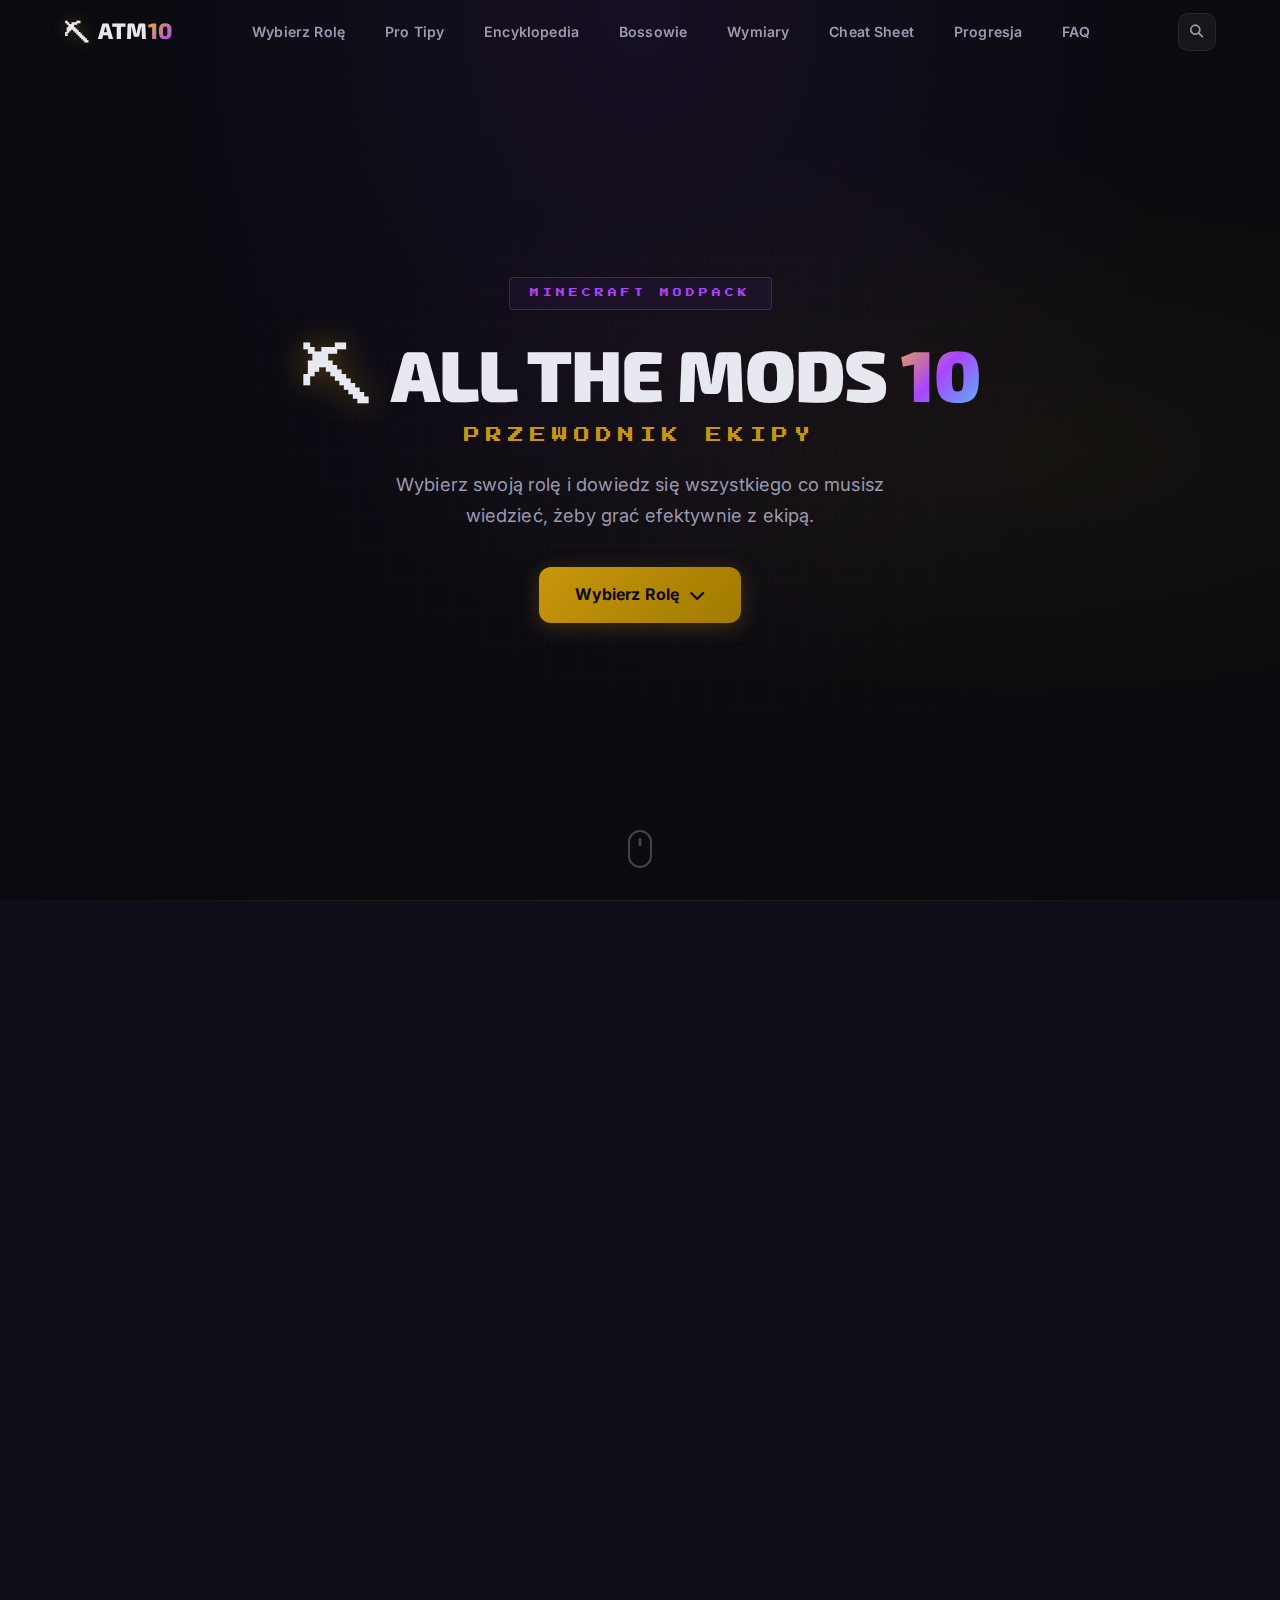
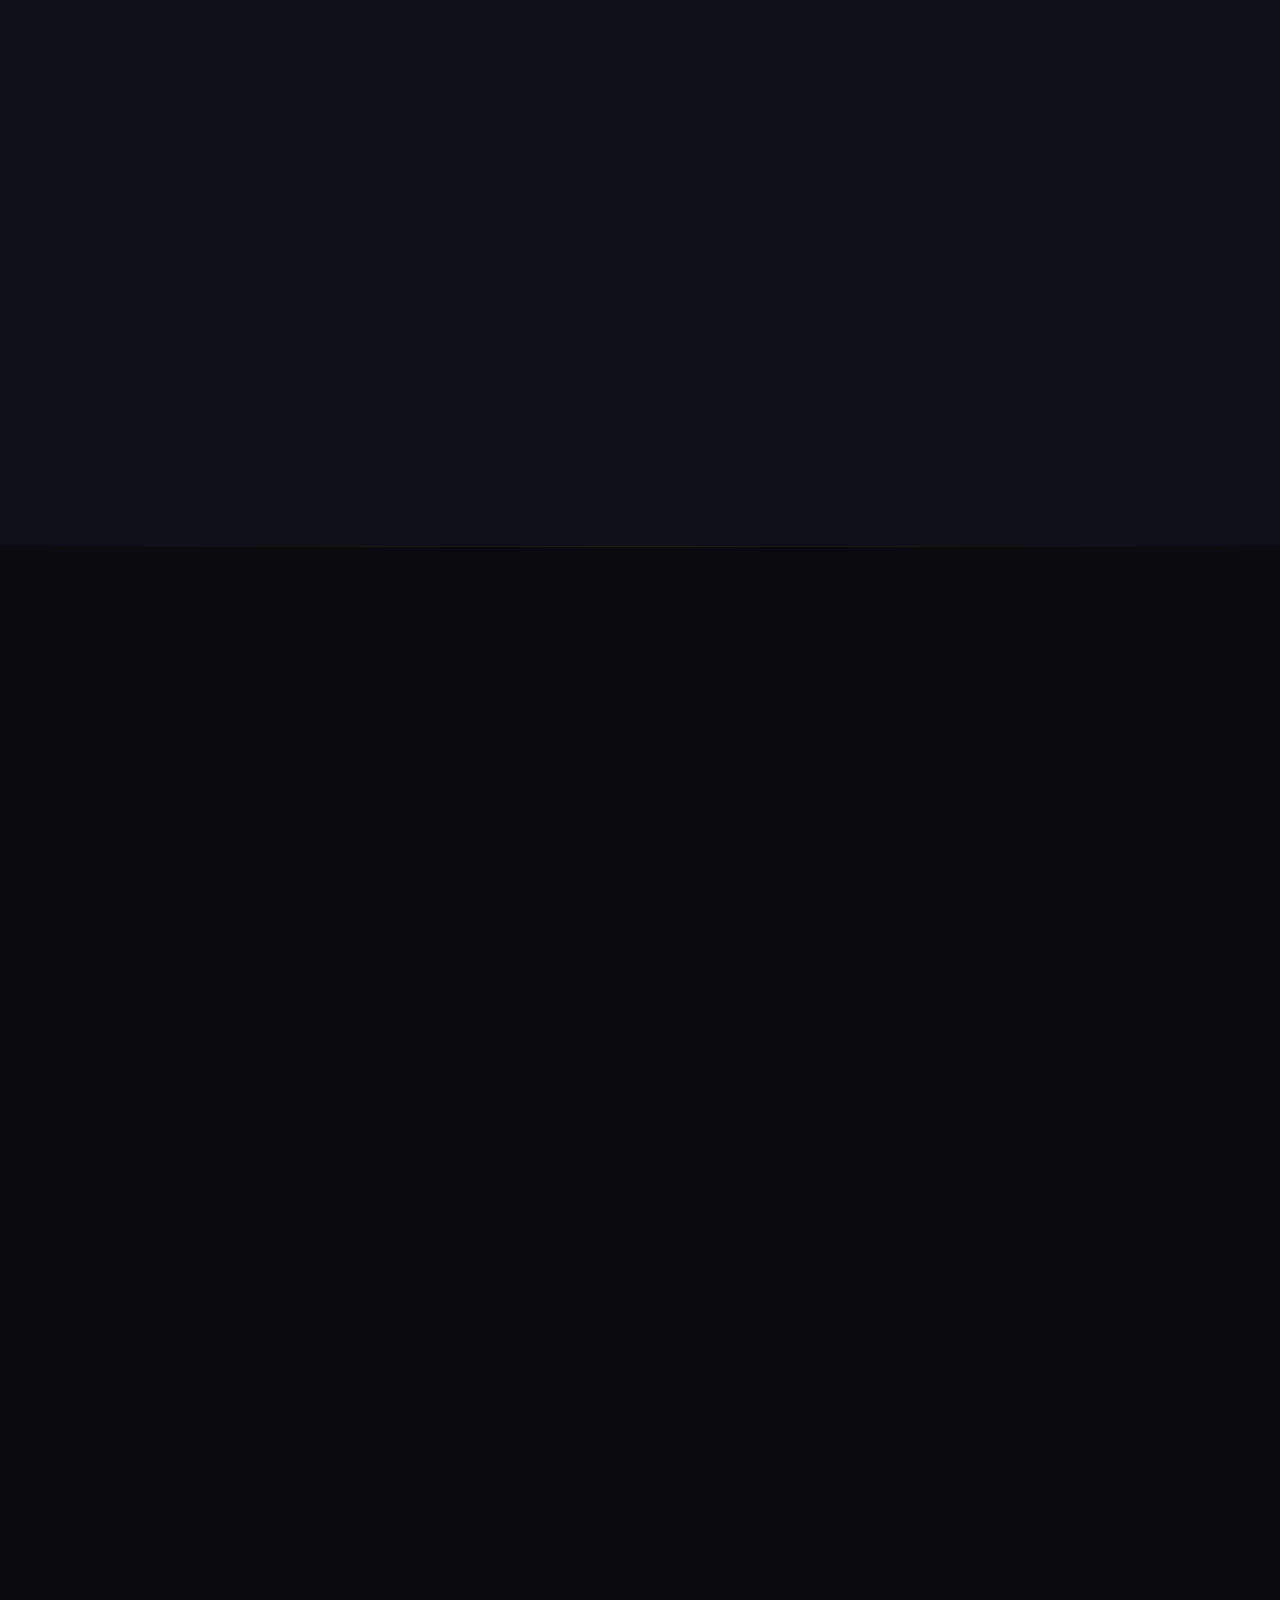
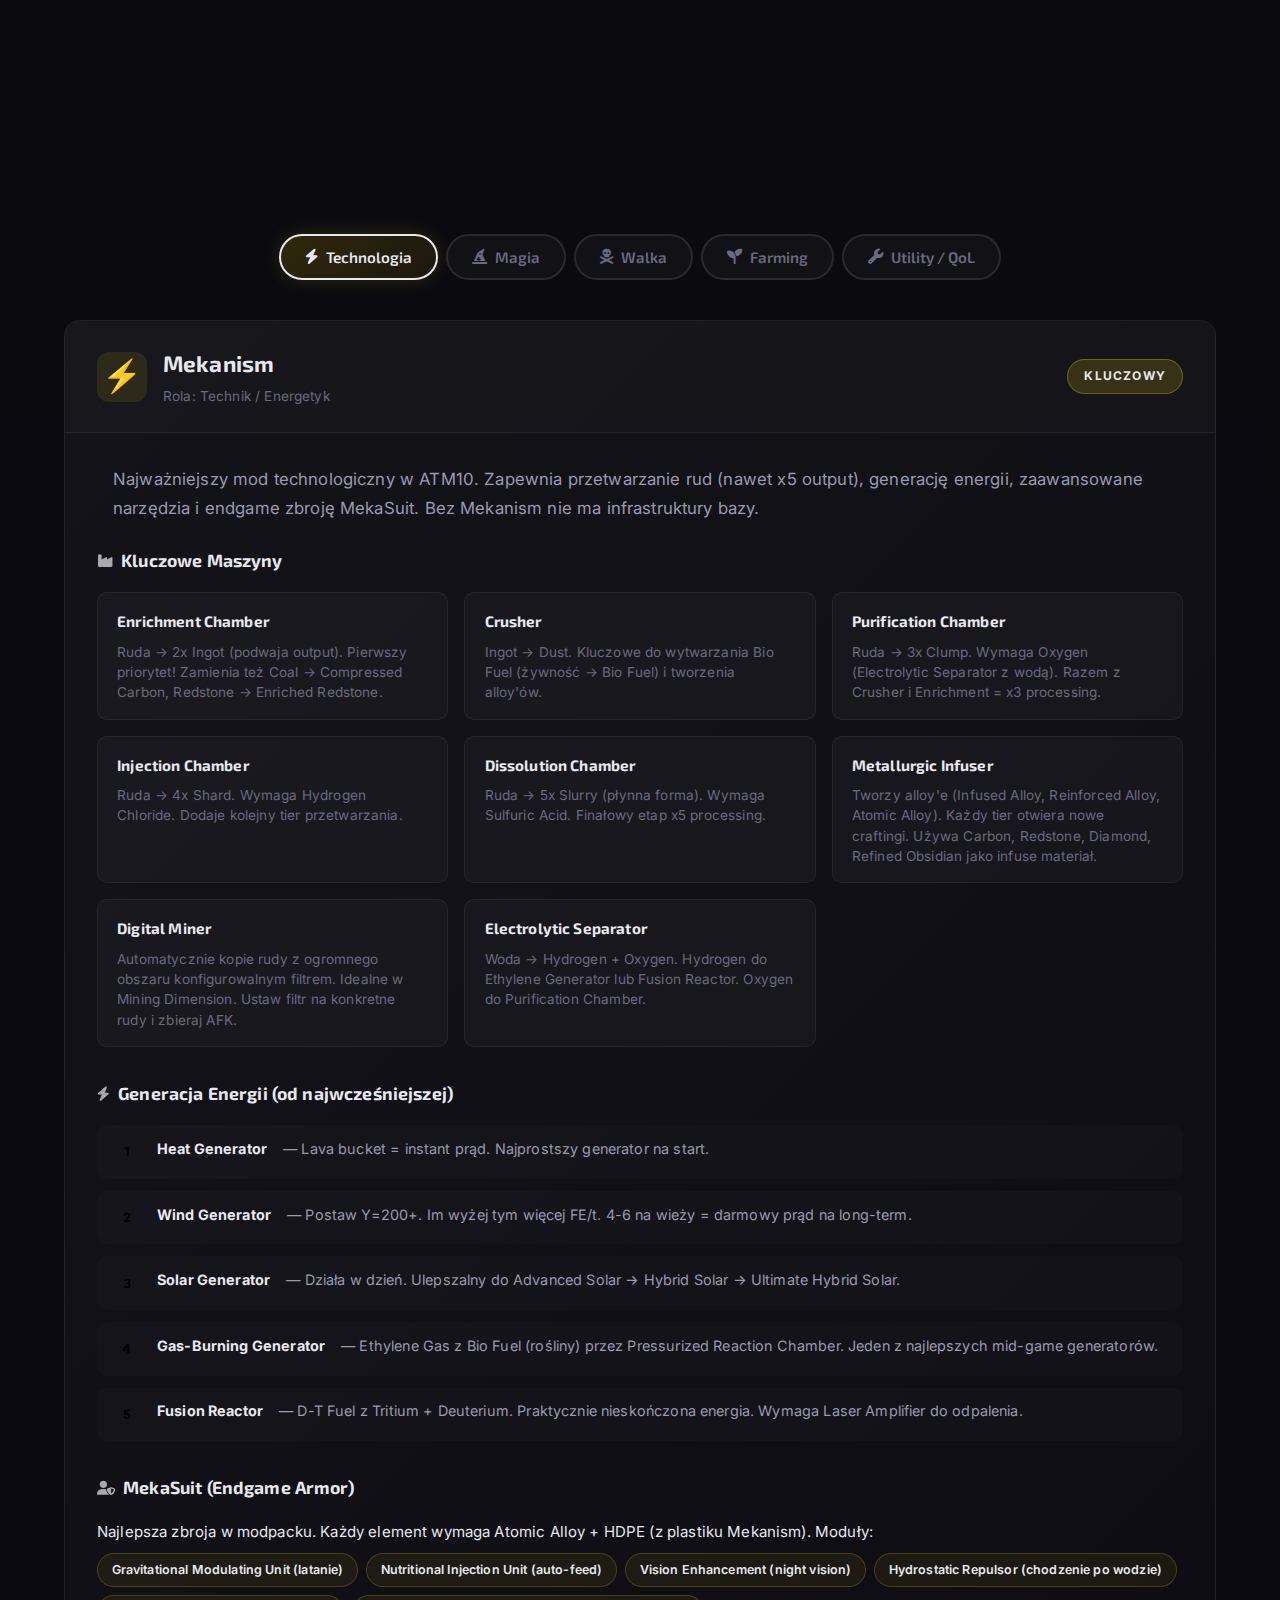
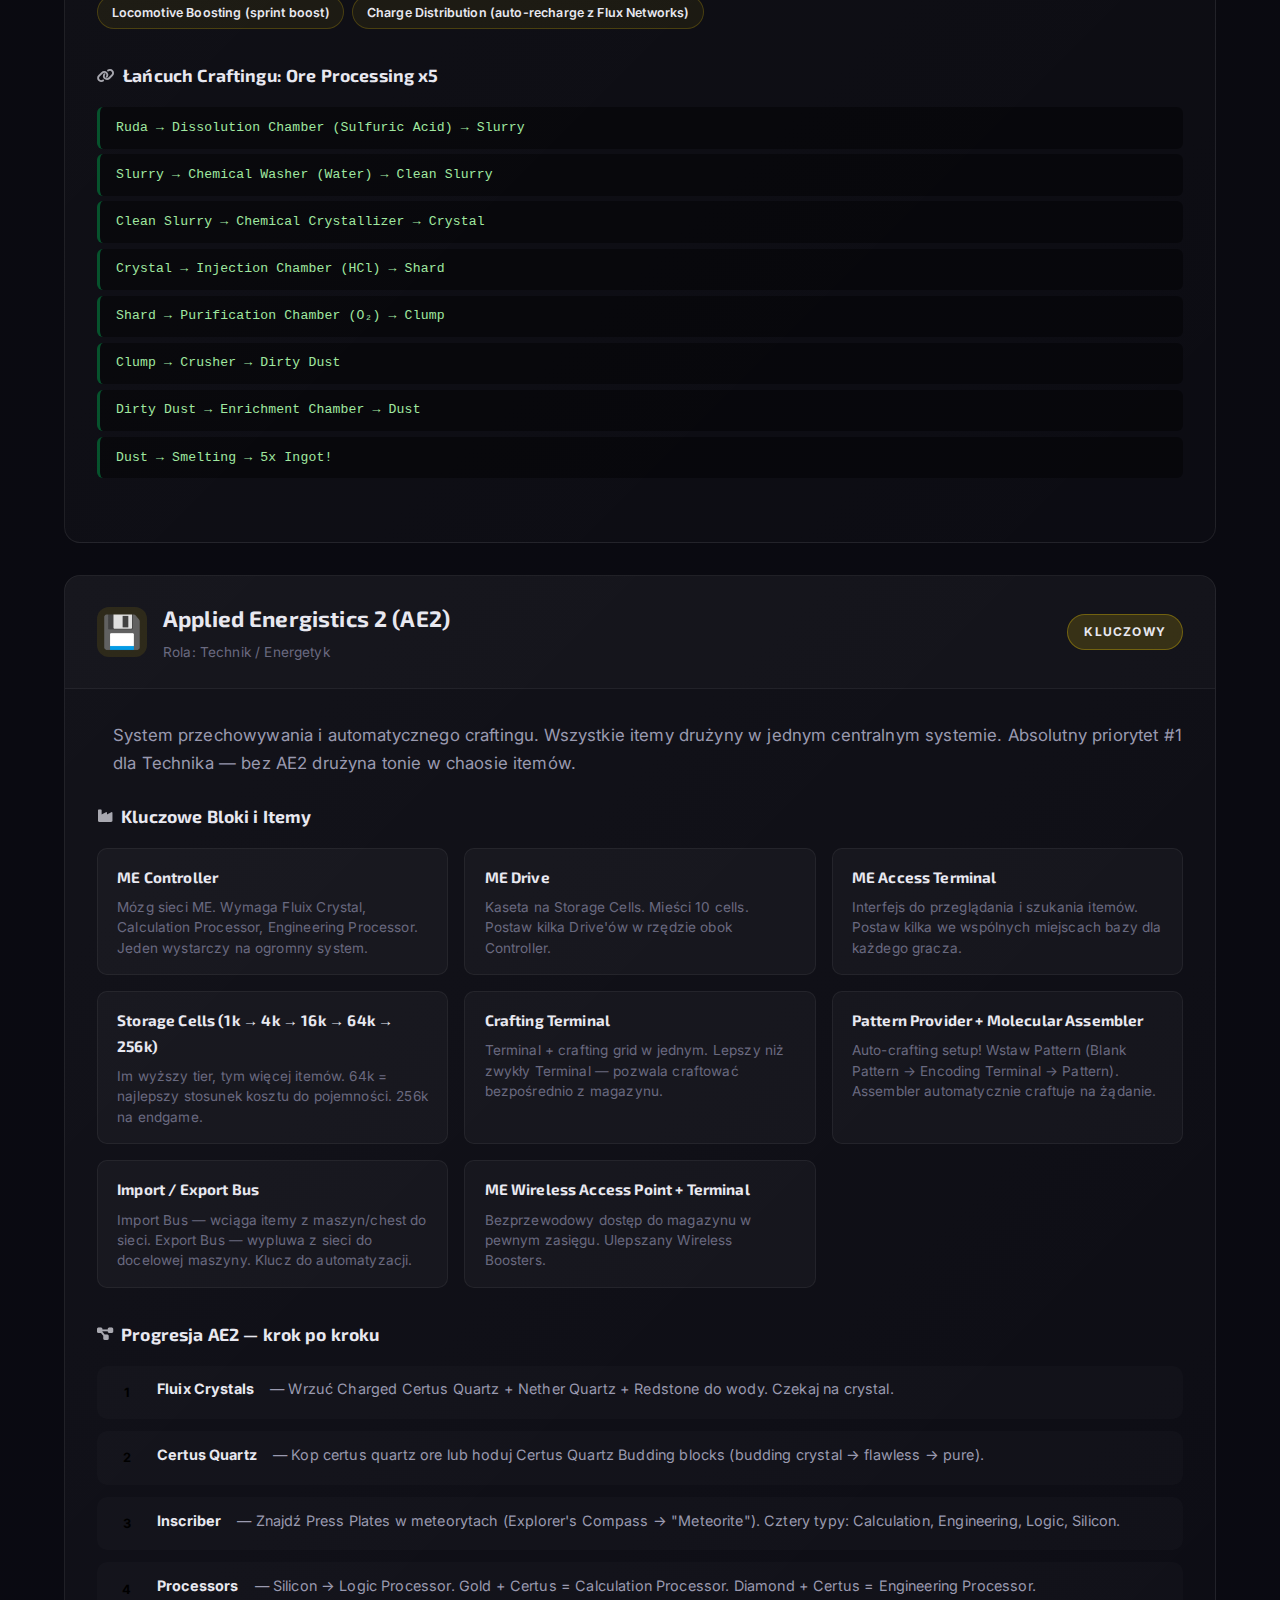
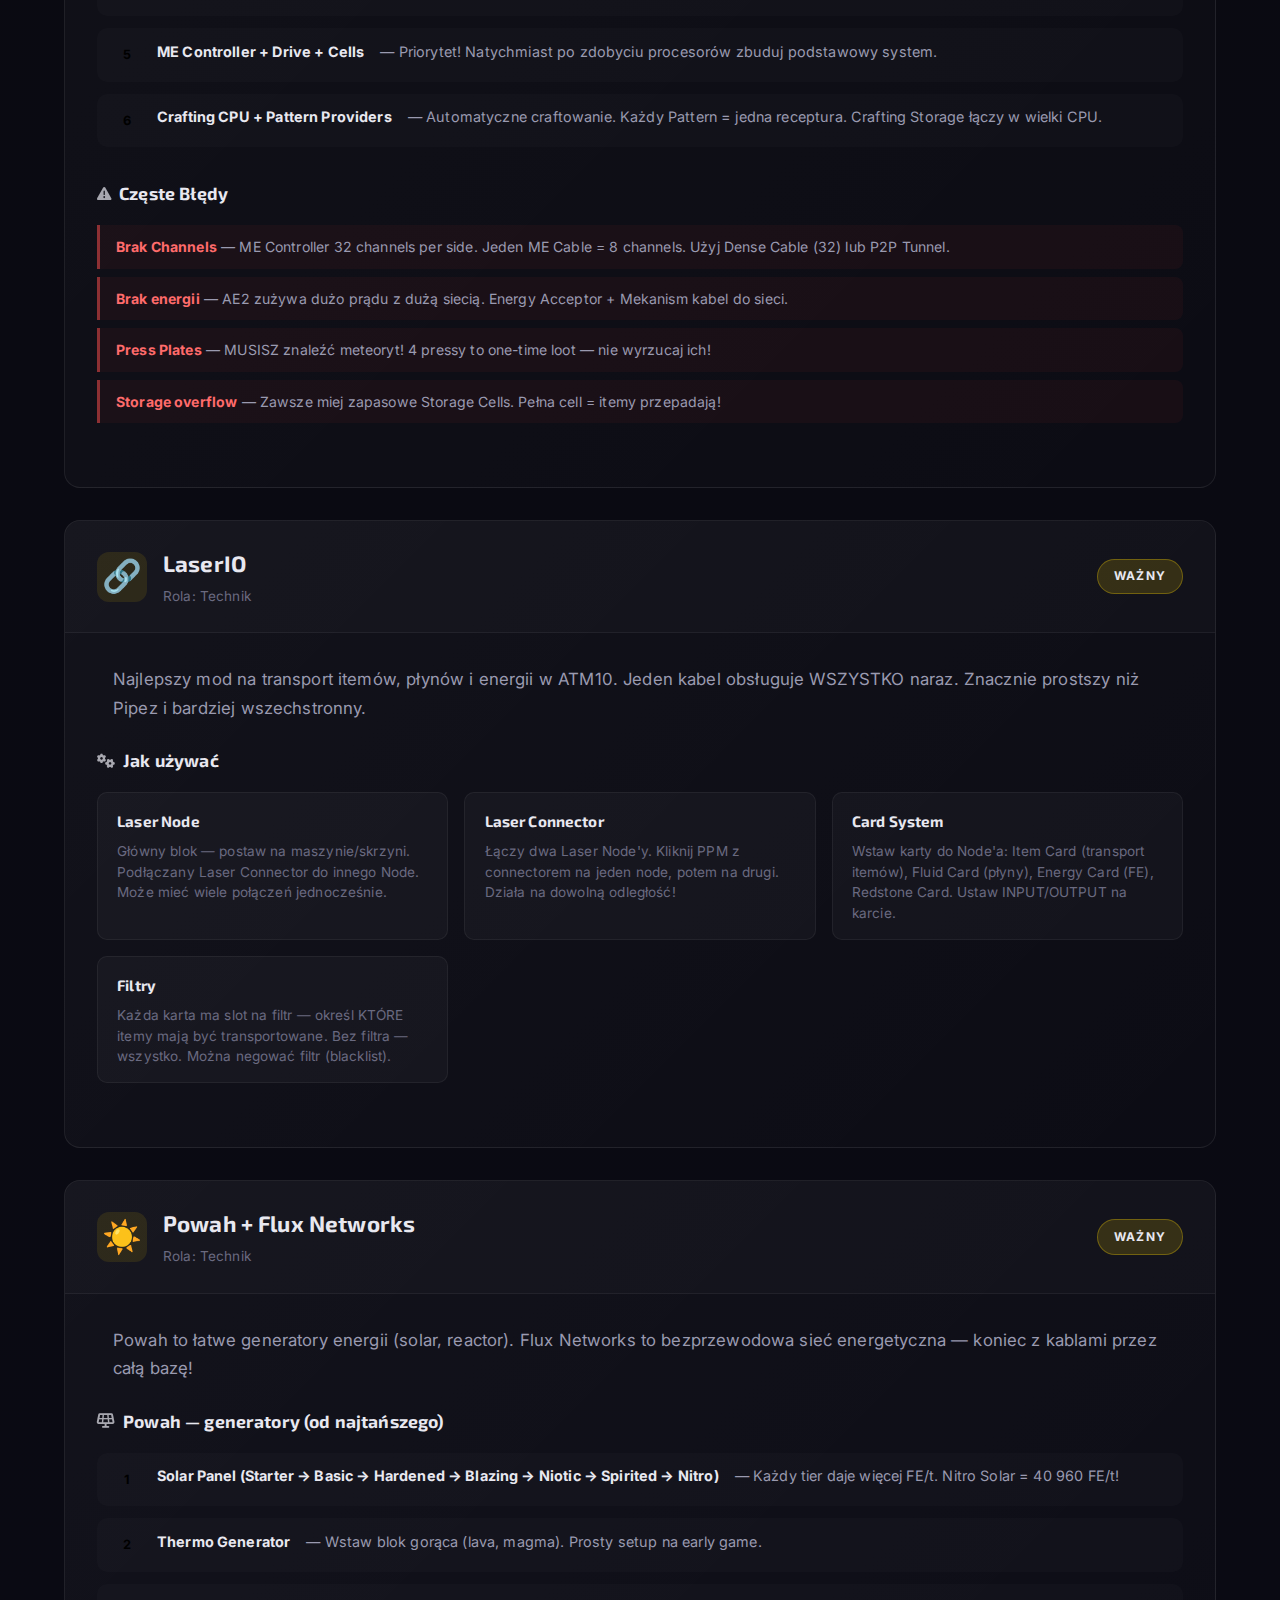
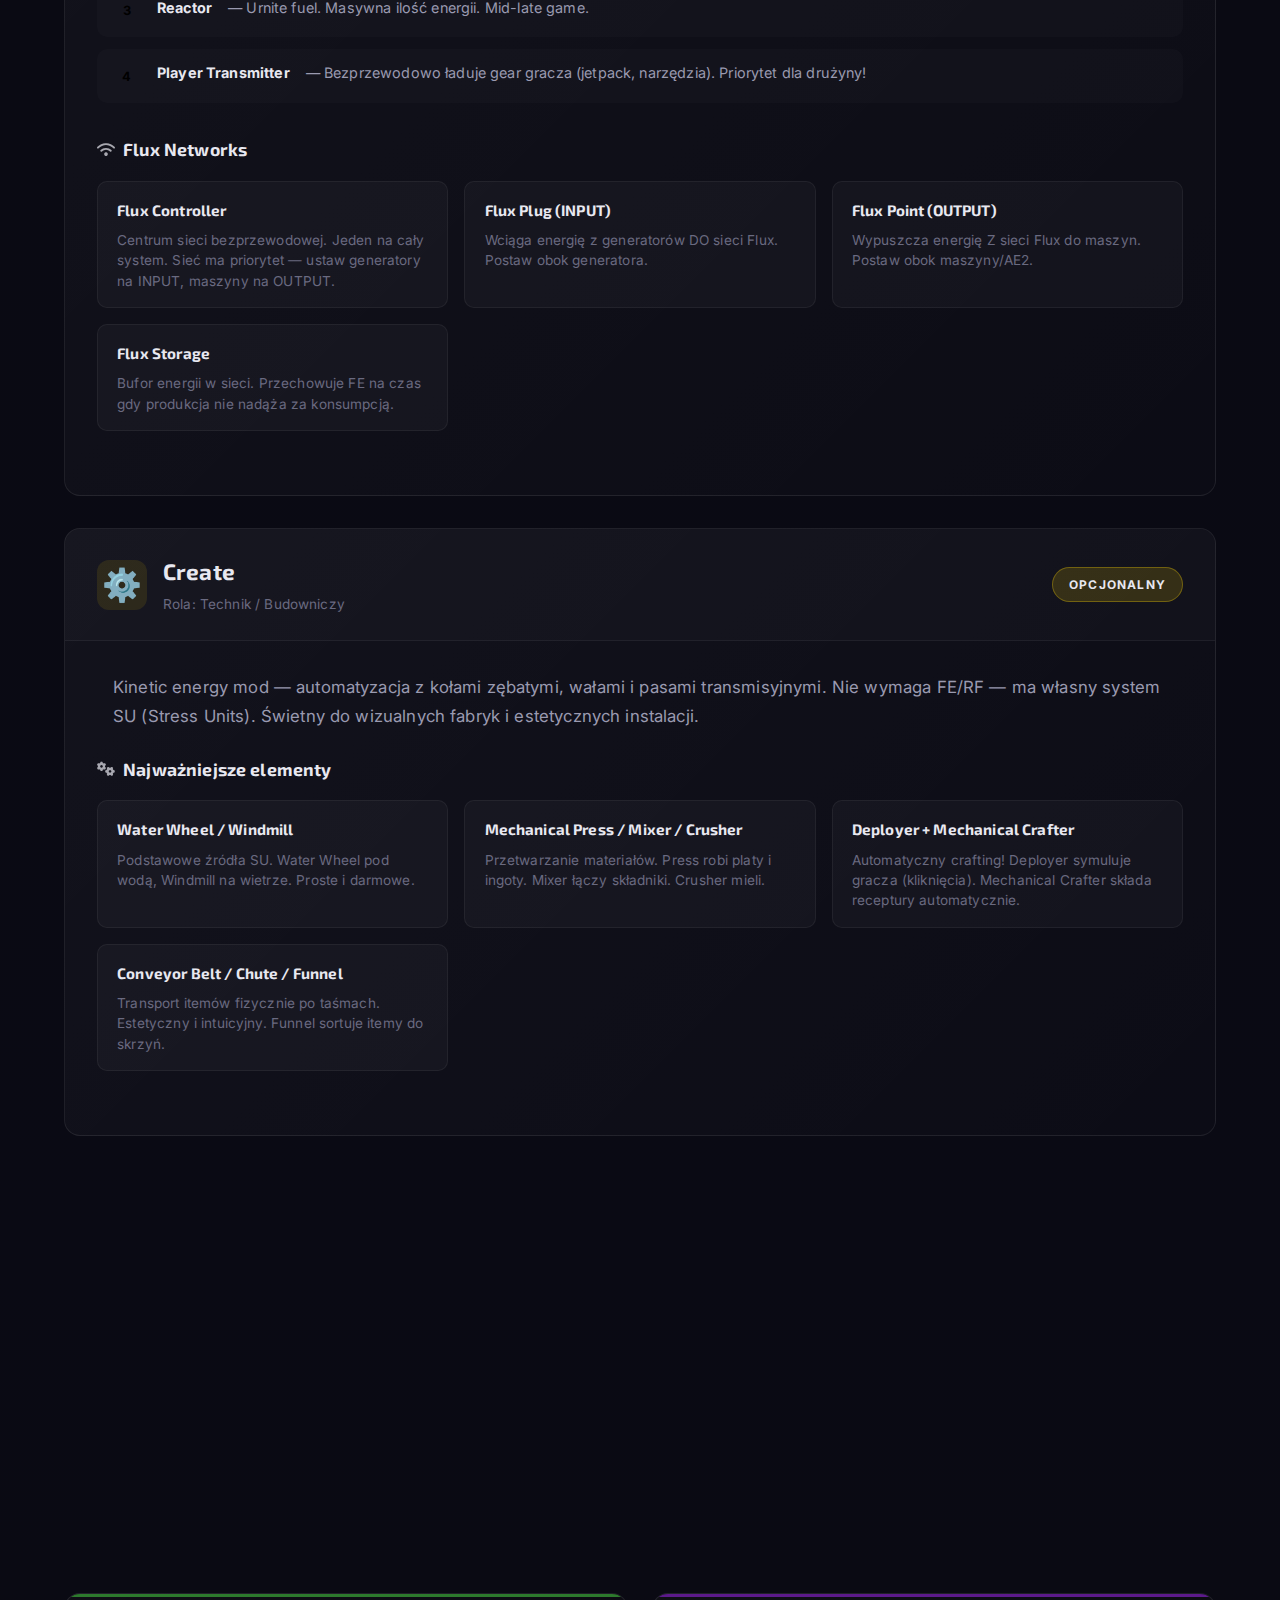
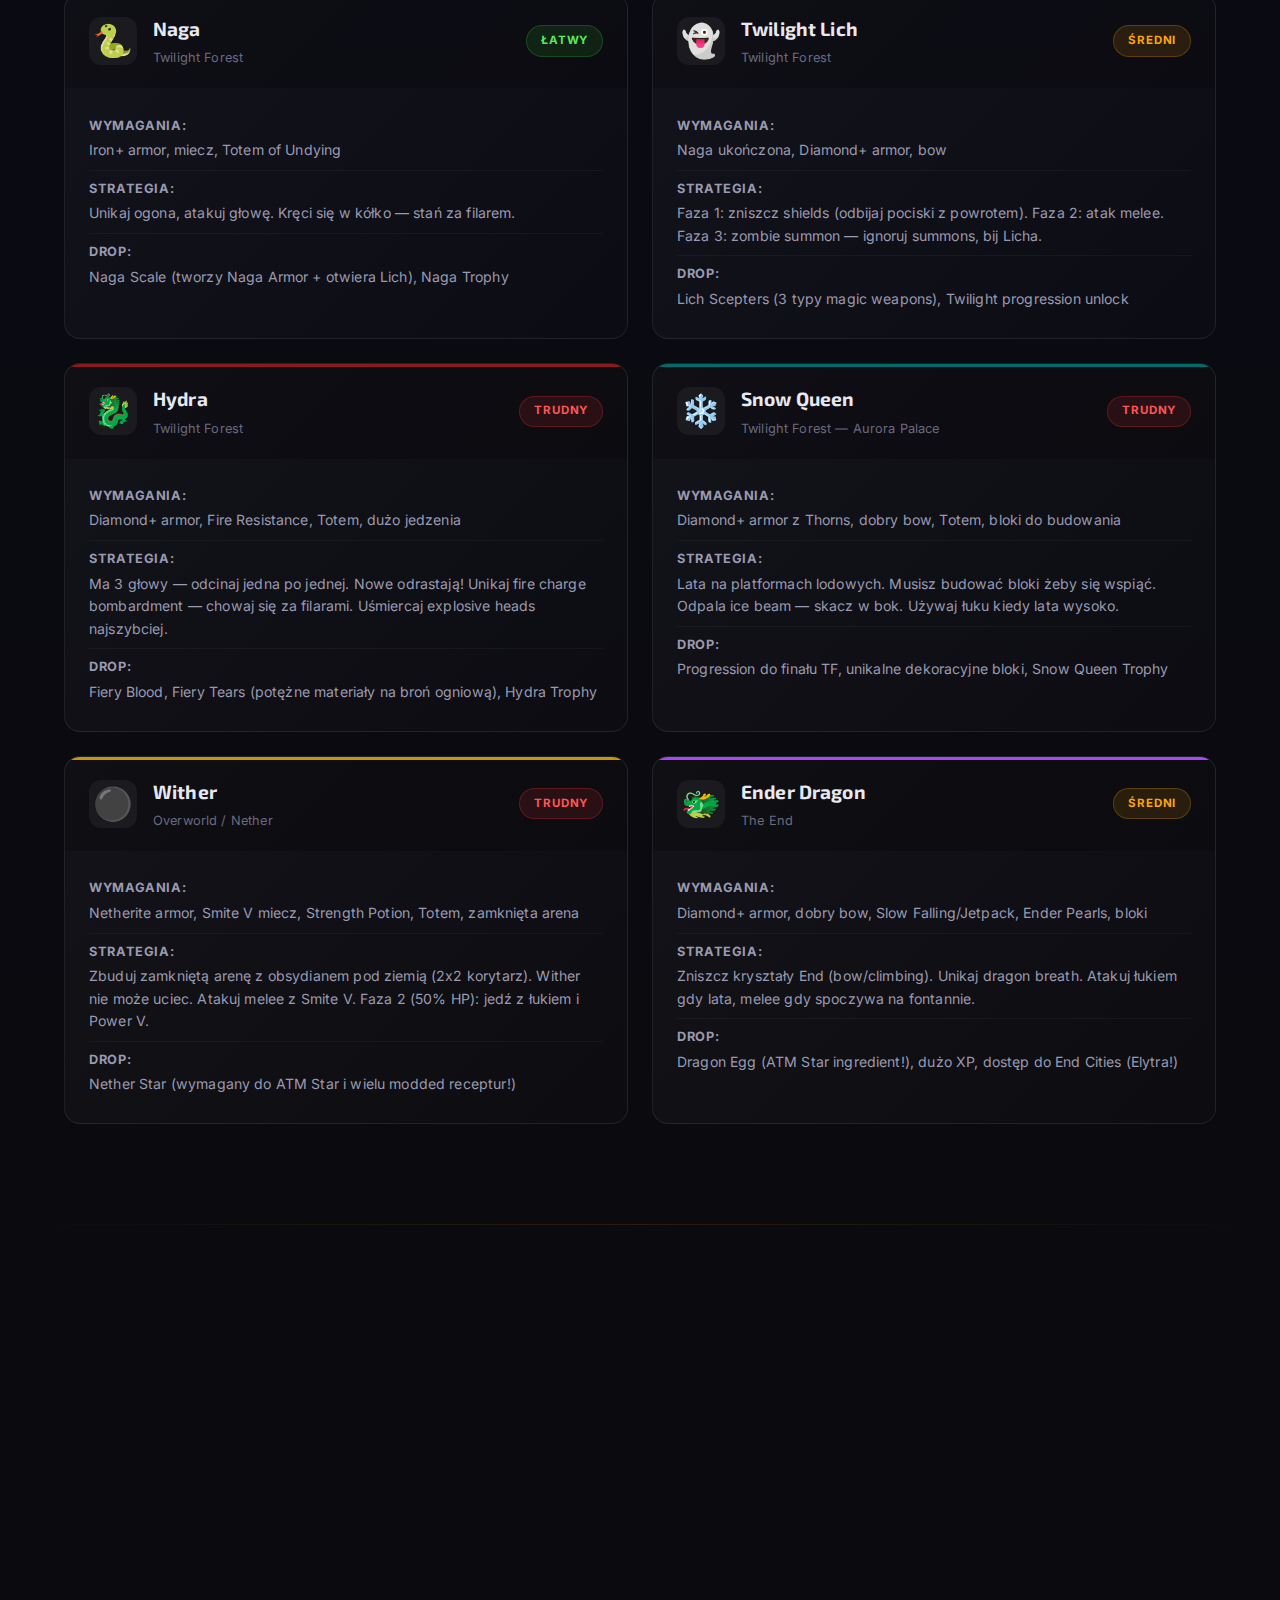
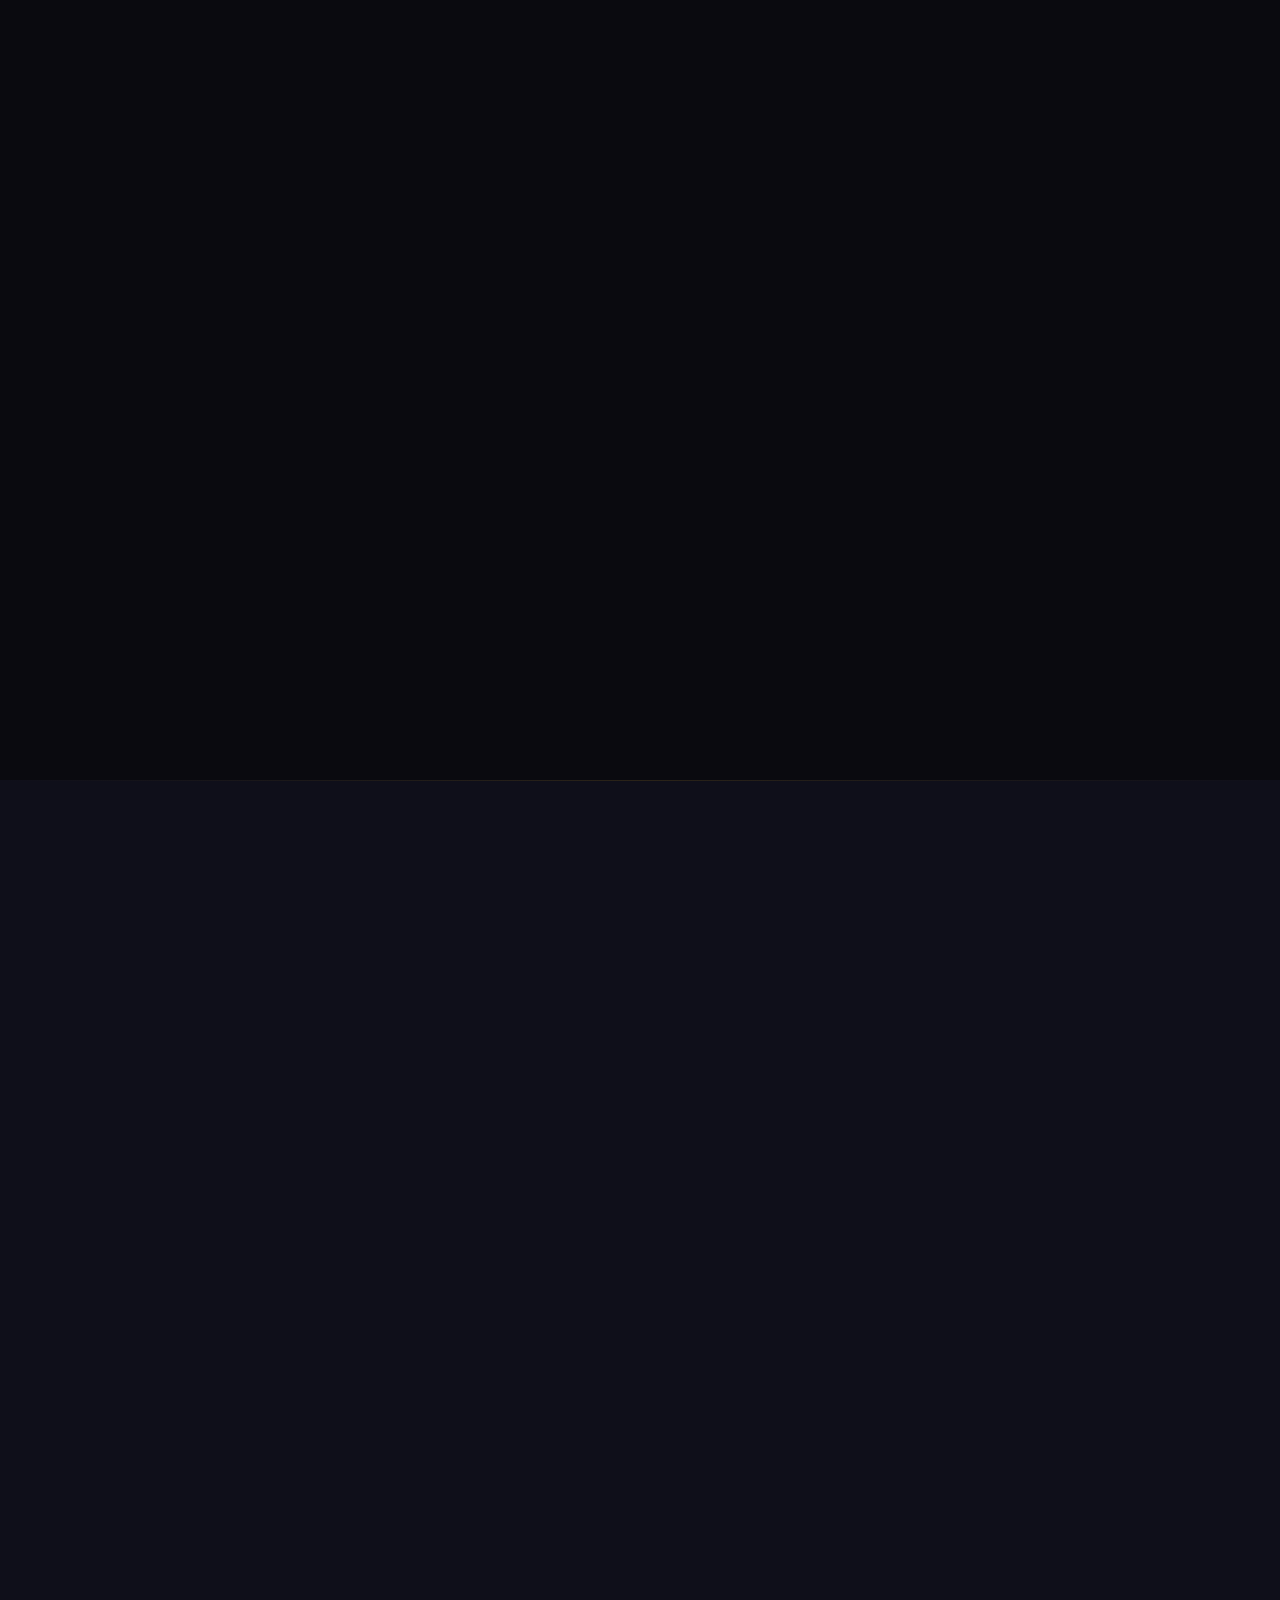
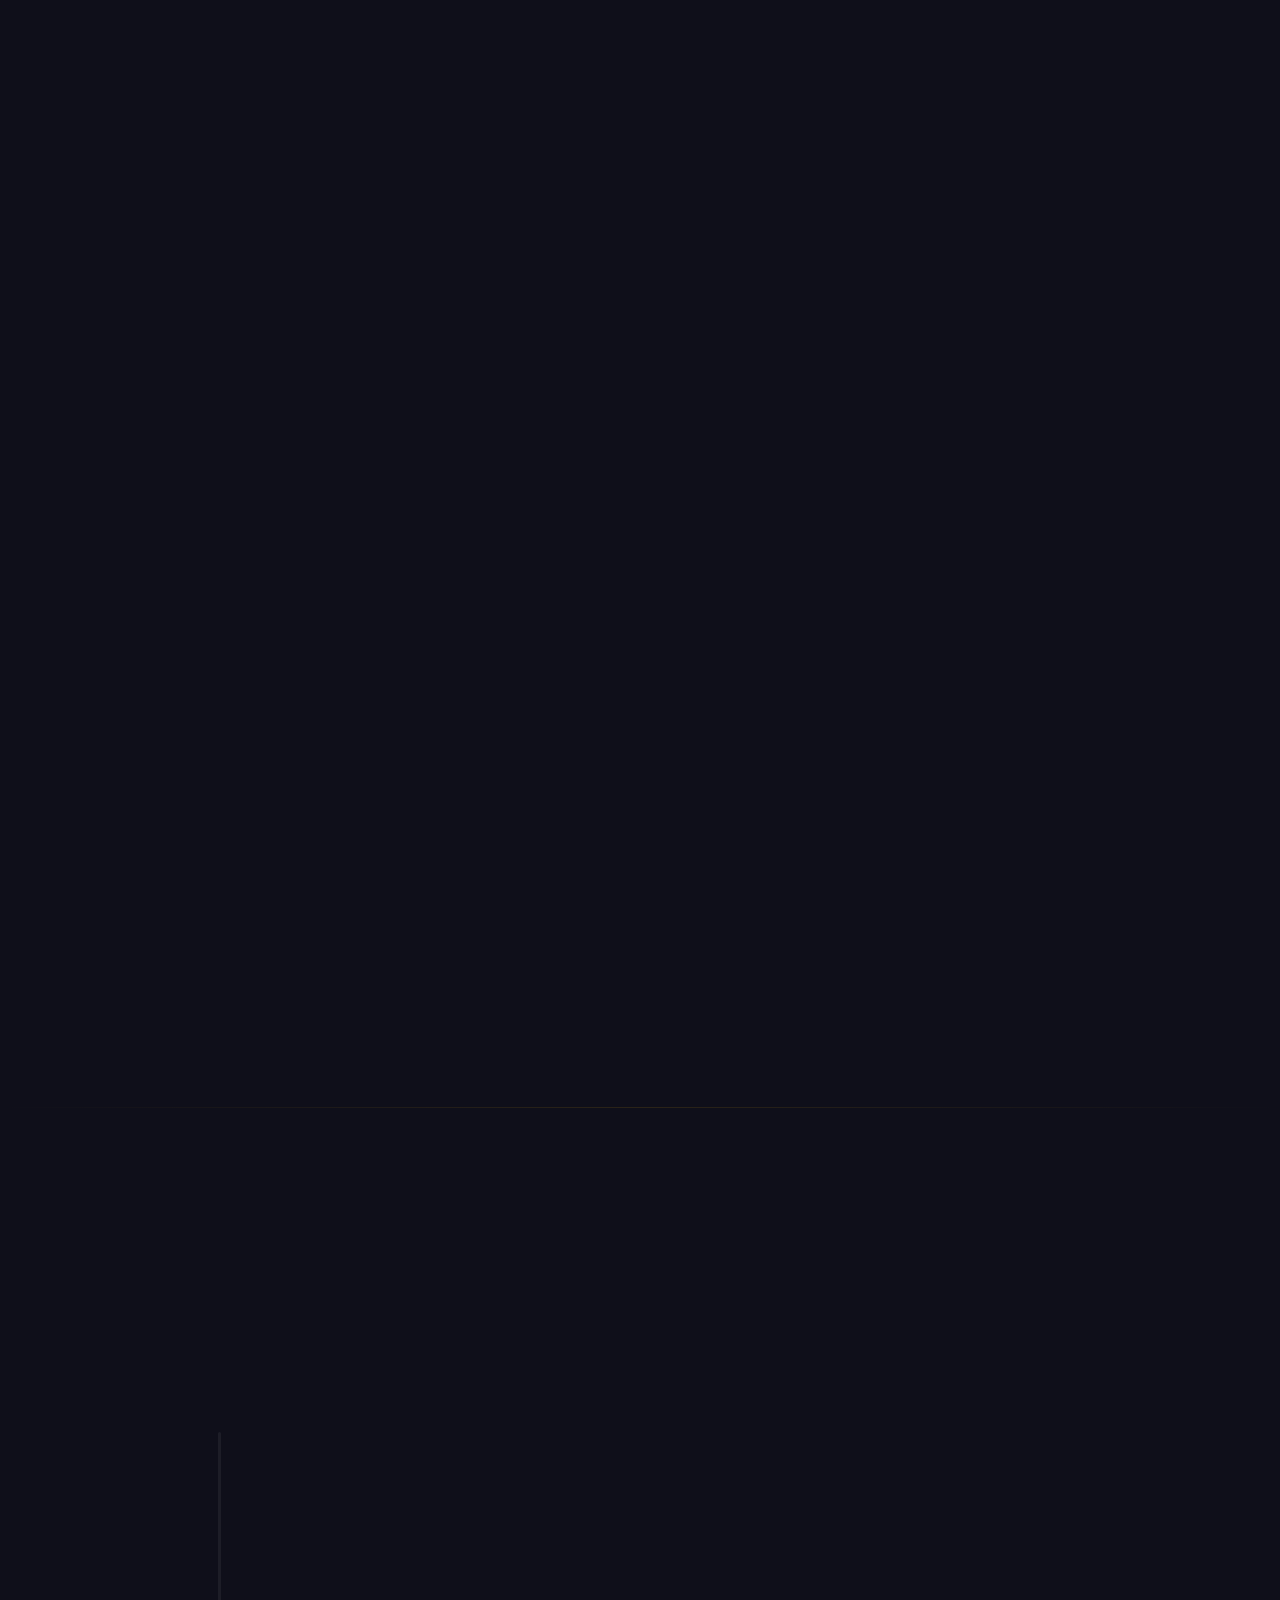
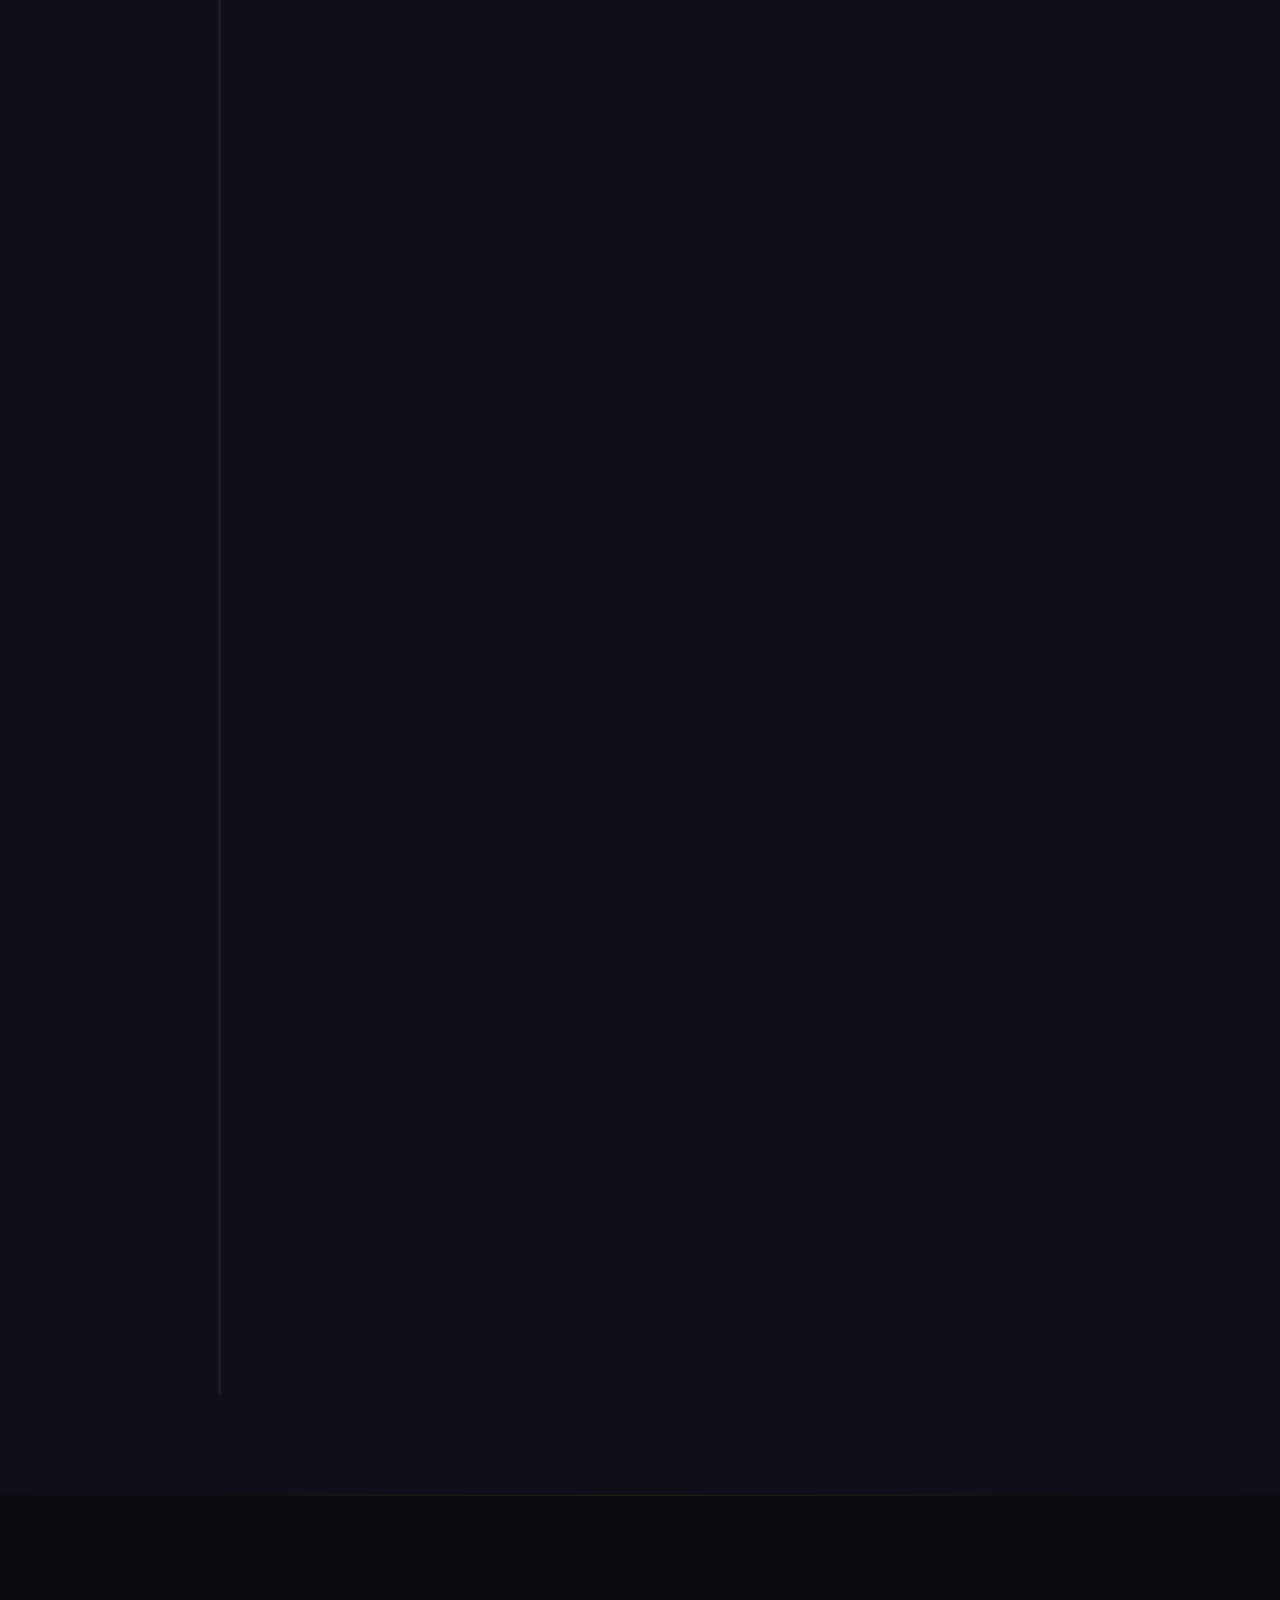
<file: atm10/index.html>
<!DOCTYPE html>
<html lang="pl">
<head>
    <meta charset="UTF-8">
    <meta name="viewport" content="width=device-width, initial-scale=1.0">
    <title>⛏ All The Mods 10 — Przewodnik Ekipy</title>
    <link rel="preconnect" href="https://fonts.googleapis.com">
    <link rel="preconnect" href="https://fonts.gstatic.com" crossorigin>
    <link href="https://fonts.googleapis.com/css2?family=Press+Start+2P&family=Inter:wght@400;500;600;700;800&family=Exo+2:wght@400;500;600;700;800&display=swap" rel="stylesheet">
    <link rel="stylesheet" href="https://cdnjs.cloudflare.com/ajax/libs/font-awesome/6.5.1/css/all.min.css">
    <link rel="stylesheet" href="css/style.css">
</head>
<body>

    <!-- ==================== NAVIGATION ==================== -->
    <nav class="navbar" id="navbar">
        <div class="nav-container">
            <a href="#" class="nav-logo">
                <span class="logo-icon">⛏</span>
                <span class="logo-text">ATM<span class="logo-highlight">10</span></span>
            </a>
            <button class="hamburger" id="hamburger" aria-label="Menu">
                <span></span><span></span><span></span>
            </button>
            <ul class="nav-links" id="navLinks">
                <li><a href="#roles" data-section="roles">Wybierz Rolę</a></li>
                <li><a href="#tips" data-section="tips">Pro Tipy</a></li>
                <li><a href="#modguide" data-section="modguide">Encyklopedia</a></li>
                <li><a href="#bosses" data-section="bosses">Bossowie</a></li>
                <li><a href="#dimensions" data-section="dimensions">Wymiary</a></li>
                <li><a href="#cheatsheet" data-section="cheatsheet">Cheat Sheet</a></li>
                <li><a href="#progression" data-section="progression">Progresja</a></li>
                <li><a href="#faq" data-section="faq">FAQ</a></li>
            </ul>
            <button class="nav-search-btn" id="searchToggle" aria-label="Szukaj">
                <i class="fas fa-search"></i>
            </button>
        </div>
    </nav>

    <!-- ==================== HERO ==================== -->
    <header class="hero" id="hero">
        <div class="hero-bg-grid"></div>
        <div class="hero-particles" id="heroParticles"></div>
        <div class="hero-content">
            <div class="hero-badge">MINECRAFT MODPACK</div>
            <h1 class="hero-title">
                <span class="hero-icon">⛏</span>
                ALL THE MODS <span class="hero-accent">10</span>
            </h1>
            <p class="hero-subtitle">Przewodnik Ekipy</p>
            <p class="hero-desc">Wybierz swoją rolę i dowiedz się wszystkiego co musisz wiedzieć, żeby grać efektywnie z ekipą.</p>
            <a href="#roles" class="hero-cta">
                <span>Wybierz Rolę</span>
                <i class="fas fa-chevron-down"></i>
            </a>
        </div>
        <div class="hero-scroll-indicator">
            <div class="scroll-mouse">
                <div class="scroll-wheel"></div>
            </div>
        </div>
    </header>

    <!-- ==================== ROLE SELECTION ==================== -->
    <section class="section roles-section" id="roles">
        <div class="container">
            <div class="section-header">
                <span class="section-tag">EKIPA</span>
                <h2 class="section-title">Wybierz Swoją <span class="accent">Rolę</span></h2>
                <p class="section-desc">Każdy gracz ma swoją specjalizację. Kliknij kartę, żeby zobaczyć pełny przewodnik.</p>
            </div>

            <div class="roles-grid">

                <!-- KARTA 1: TECHNIK -->
                <article class="role-card" data-role="technik" data-color="#1A6B9A">
                    <div class="role-card-glow"></div>
                    <div class="role-card-inner">
                        <div class="role-card-header">
                            <div class="role-emoji">⚙️</div>
                            <h3 class="role-name">Technik / Energetyk</h3>
                            <p class="role-tagline">Mózg bazy — prąd, automatyzacja, magazyn dla całej drużyny</p>
                        </div>
                        <div class="role-card-preview">
                            <div class="role-mods-preview">
                                <span class="mod-tag">Mekanism</span>
                                <span class="mod-tag">AE2</span>
                                <span class="mod-tag">LaserIO</span>
                                <span class="mod-tag">Powah</span>
                            </div>
                            <button class="role-expand-btn">
                                <span>Pokaż szczegóły</span>
                                <i class="fas fa-chevron-down"></i>
                            </button>
                        </div>
                    </div>
                    <div class="role-details" id="details-technik">
                        <div class="role-details-inner">
                            <button class="role-close-btn" aria-label="Zamknij"><i class="fas fa-times"></i></button>

                            <div class="detail-block">
                                <h4><i class="fas fa-info-circle"></i> Opis Roli</h4>
                                <p>Jesteś mózgiem operacyjnym bazy. Bez Ciebie nie ma prądu, nie ma magazynu (AE2), nie ma automatyzacji. Twoje systemy zasilają pracę wszystkich pozostałych ról. AE2 to priorytet #1 — bez wspólnego magazynu wszyscy toną w itemach.</p>
                            </div>

                            <div class="detail-block">
                                <h4><i class="fas fa-cubes"></i> Mody</h4>
                                <div class="mods-list">
                                    <div class="mods-group">
                                        <h5>Główne</h5>
                                        <div class="mod-tags">
                                            <span class="mod-tag primary">Mekanism</span>
                                            <span class="mod-tag primary">Applied Energistics 2 (AE2)</span>
                                            <span class="mod-tag primary">LaserIO</span>
                                            <span class="mod-tag primary">Powah</span>
                                            <span class="mod-tag primary">Pipez</span>
                                            <span class="mod-tag primary">Flux Networks</span>
                                        </div>
                                    </div>
                                    <div class="mods-group">
                                        <h5>Drugorzędne</h5>
                                        <div class="mod-tags">
                                            <span class="mod-tag secondary">Modern Industrialization</span>
                                            <span class="mod-tag secondary">Create</span>
                                            <span class="mod-tag secondary">Industrial Foregoing</span>
                                            <span class="mod-tag secondary">Sophisticated Storage</span>
                                        </div>
                                    </div>
                                </div>
                            </div>

                            <div class="detail-block">
                                <h4><i class="fas fa-book"></i> Questy</h4>
                                <div class="quest-tags">
                                    <span class="quest-tag">Getting Started</span>
                                    <span class="quest-tag">Mekanism</span>
                                    <span class="quest-tag">Applied Energistics 2</span>
                                    <span class="quest-tag">Technology/Automation</span>
                                    <span class="quest-tag">Powah</span>
                                </div>
                            </div>

                            <div class="detail-block progression-block">
                                <h4><i class="fas fa-road"></i> Krok po Kroku</h4>
                                <div class="progression-tabs">
                                    <button class="prog-tab active" data-tab="early">🟢 Early</button>
                                    <button class="prog-tab" data-tab="mid">🟡 Mid</button>
                                    <button class="prog-tab" data-tab="end">🔴 Endgame</button>
                                </div>
                                <div class="progression-content">
                                    <div class="prog-panel active" data-panel="early">
                                        <ul>
                                            <li>Postaw Wind Generatory Mekanism powyżej Y=100 (im wyżej, tym więcej prądu)</li>
                                            <li>Zrób Copper Ore Hammer — podwaja wydobycie wszystkich rud</li>
                                            <li>Postaw Sophisticated Storage chesty — tymczasowy magazyn zanim będzie AE2</li>
                                            <li>Skonfiguruj FTB Chunks — ochroń teren bazy dla całego teamu</li>
                                            <li>Zrób Player Transmitter (Powah) — bezprzewodowo ładuje cały ekwipunek drużyny</li>
                                            <li>Zacznij kwestować rozdział Mekanism</li>
                                        </ul>
                                    </div>
                                    <div class="prog-panel" data-panel="mid">
                                        <ul>
                                            <li>Mekanism Ore Processing x5 (Enrichment Chamber + Crusher + Purification Chamber)</li>
                                            <li>AE2: ME Controller + ME Drive + Storage Cells + Access Terminal — PRIORYTET dla drużyny</li>
                                            <li>Skonfiguruj LaserIO do automatycznego transportu surowców do AE2</li>
                                            <li>Digital Miner (Mekanism) — automatycznie kopie rudy z całego obszaru</li>
                                            <li>Flux Networks — bezprzewodowa sieć energetyczna bez kabli</li>
                                        </ul>
                                    </div>
                                    <div class="prog-panel" data-panel="end">
                                        <ul>
                                            <li>AE2 Pattern Providers + Molecular Assemblers = w pełni automatyczny crafting</li>
                                            <li>Mekanism Fusion Reactor — prawie nieskończona energia</li>
                                            <li>MekaSuit — endgame zbroja z lataniem, night vision, auto-feed</li>
                                        </ul>
                                    </div>
                                </div>
                            </div>

                            <div class="detail-block tips-block">
                                <h4><i class="fas fa-lightbulb"></i> Pro Tipy</h4>
                                <ul class="pro-tips-list">
                                    <li><strong>AE2 to priorytet #1</strong> dla całej drużyny — bez wspólnego magazynu wszyscy toną w itemach</li>
                                    <li><strong>Wind Generatory:</strong> postaw 4-6 na wieży Y=200+, darmowy prąd od początku</li>
                                    <li><strong>LaserIO:</strong> jeden kabel obsługuje itemy, płyny i energię naraz</li>
                                    <li><strong>8-10 GB RAM</strong> dla każdego gracza — ATM10 ma 500 modów</li>
                                </ul>
                            </div>
                        </div>
                    </div>
                </article>

                <!-- KARTA 2: KOMBATANT -->
                <article class="role-card" data-role="kombatant" data-color="#8B1A1A">
                    <div class="role-card-glow"></div>
                    <div class="role-card-inner">
                        <div class="role-card-header">
                            <div class="role-emoji">⚔️</div>
                            <h3 class="role-name">Kombatant / Ekspedycja</h3>
                            <p class="role-tagline">Dostawca rzadkich surowców — bossowie, lochy, Allthemodium</p>
                        </div>
                        <div class="role-card-preview">
                            <div class="role-mods-preview">
                                <span class="mod-tag">Silent Gear</span>
                                <span class="mod-tag">Apotheosis</span>
                                <span class="mod-tag">Cataclysm</span>
                                <span class="mod-tag">Twilight Forest</span>
                            </div>
                            <button class="role-expand-btn">
                                <span>Pokaż szczegóły</span>
                                <i class="fas fa-chevron-down"></i>
                            </button>
                        </div>
                    </div>
                    <div class="role-details" id="details-kombatant">
                        <div class="role-details-inner">
                            <button class="role-close-btn" aria-label="Zamknij"><i class="fas fa-times"></i></button>

                            <div class="detail-block">
                                <h4><i class="fas fa-info-circle"></i> Opis Roli</h4>
                                <p>Jesteś głównym dostawcą rzadkich surowców i łupów. Bez Ciebie drużyna nie dostanie Allthemodium, unikatów z bossów, ani materiałów z wymiarów. Bossowie, lochy, ekspedycje — to Twoja domena.</p>
                            </div>

                            <div class="detail-block">
                                <h4><i class="fas fa-cubes"></i> Mody</h4>
                                <div class="mods-list">
                                    <div class="mods-group">
                                        <h5>Główne</h5>
                                        <div class="mod-tags">
                                            <span class="mod-tag primary">Silent Gear</span>
                                            <span class="mod-tag primary">Apotheosis</span>
                                            <span class="mod-tag primary">L'Ender's Cataclysm</span>
                                            <span class="mod-tag primary">Iron's Spells 'n Spellbooks</span>
                                            <span class="mod-tag primary">Twilight Forest</span>
                                        </div>
                                    </div>
                                    <div class="mods-group">
                                        <h5>Drugorzędne</h5>
                                        <div class="mod-tags">
                                            <span class="mod-tag secondary">Eternal Starlight</span>
                                            <span class="mod-tag secondary">Relics</span>
                                            <span class="mod-tag secondary">Artifacts</span>
                                            <span class="mod-tag secondary">Enigmatic Legacy</span>
                                            <span class="mod-tag secondary">EvilCraft</span>
                                        </div>
                                    </div>
                                </div>
                            </div>

                            <div class="detail-block">
                                <h4><i class="fas fa-book"></i> Questy</h4>
                                <div class="quest-tags">
                                    <span class="quest-tag">Basic Tools</span>
                                    <span class="quest-tag">Silent Gear</span>
                                    <span class="quest-tag">Apotheosis</span>
                                    <span class="quest-tag">Bounty Board: Combat</span>
                                    <span class="quest-tag">Bosses/Exploration</span>
                                    <span class="quest-tag">Relics</span>
                                </div>
                            </div>

                            <div class="detail-block progression-block">
                                <h4><i class="fas fa-road"></i> Krok po Kroku</h4>
                                <div class="progression-tabs">
                                    <button class="prog-tab active" data-tab="early">🟢 Early</button>
                                    <button class="prog-tab" data-tab="mid">🟡 Mid</button>
                                    <button class="prog-tab" data-tab="end">🔴 Endgame</button>
                                </div>
                                <div class="progression-content">
                                    <div class="prog-panel active" data-panel="early">
                                        <ul>
                                            <li>Zrób Osmium Paxel z Mekanism — Day 1 weapon, 14 damage, lepszy niż Netherite Sword</li>
                                            <li>Zacznij Silent Gear: Template Board → Pickaxe Head Template → Rod Template</li>
                                            <li>Zawsze noś Totem of Undying — jedna śmierć bez Totemu = strata godzin postępu</li>
                                            <li>Explorer's Compass — lokalizuje struktury i Cataclysm dungeons</li>
                                            <li>Zbieraj Relics z każdego dungeonu — unikalne pasywne efekty</li>
                                            <li>Questy: Getting Started + Apotheosis jako priorytet</li>
                                        </ul>
                                    </div>
                                    <div class="prog-panel" data-panel="mid">
                                        <ul>
                                            <li>Allthemodium Ore — Nature's Compass → Deep Dark (Y=-40). Wymagany Netherite pickaxe</li>
                                            <li>Twilight Forest — Magic Map → Portal → bossowie w kolejności: Naga → Lich → Minoshroom → Hydra</li>
                                            <li>Ulepszaj Silent Gear — zamieniaj głowice na Diamond, Enderium zamiast craftować od nowa</li>
                                            <li>Cataclysm Dungeons — Explorer's Compass + trudne walki = unikalne nagrody</li>
                                            <li>Apotheosis Spawner Mods — modyfikuj spawner do automatycznej farmy mobów</li>
                                        </ul>
                                    </div>
                                    <div class="prog-panel" data-panel="end">
                                        <ul>
                                            <li>Eternal Starlight — nowy wymiar, lepszy late-game loot niż Twilight Forest</li>
                                            <li>Unobtainium z The Beyond — najlepsza ruda w grze</li>
                                            <li>Silent Gear endgame z Allthemodium/Unobtainium head — nieskończenie naprawialna</li>
                                        </ul>
                                    </div>
                                </div>
                            </div>

                            <div class="detail-block tips-block">
                                <h4><i class="fas fa-lightbulb"></i> Pro Tipy</h4>
                                <ul class="pro-tips-list">
                                    <li><strong>Fortune V</strong> przez EvilCraft Blood Chest: Fortune IV + Fortune IV = Fortune V</li>
                                    <li><strong>Apotheosis Affixes:</strong> szukaj Godly/Mythic quality itemy z elite mobów</li>
                                    <li><strong>NIE chodź do Cataclysm lochów bez Totemu</strong> — bossy one-shotują</li>
                                    <li><strong>Allthemodium to kluczowy surowiec</strong> — cała drużyna na Ciebie czeka!</li>
                                </ul>
                            </div>
                        </div>
                    </div>
                </article>

                <!-- KARTA 3: FARMER -->
                <article class="role-card" data-role="farmer" data-color="#2D6A2D">
                    <div class="role-card-glow"></div>
                    <div class="role-card-inner">
                        <div class="role-card-header">
                            <div class="role-emoji">🌱</div>
                            <h3 class="role-name">Farmer / Surowce</h3>
                            <p class="role-tagline">Pasywny dostawca wszystkich surowców — farmy działające 24/7</p>
                        </div>
                        <div class="role-card-preview">
                            <div class="role-mods-preview">
                                <span class="mod-tag">Mystical Agriculture</span>
                                <span class="mod-tag">Farmer's Delight</span>
                                <span class="mod-tag">Botany Pots</span>
                                <span class="mod-tag">Productive Bees</span>
                            </div>
                            <button class="role-expand-btn">
                                <span>Pokaż szczegóły</span>
                                <i class="fas fa-chevron-down"></i>
                            </button>
                        </div>
                    </div>
                    <div class="role-details" id="details-farmer">
                        <div class="role-details-inner">
                            <button class="role-close-btn" aria-label="Zamknij"><i class="fas fa-times"></i></button>

                            <div class="detail-block">
                                <h4><i class="fas fa-info-circle"></i> Opis Roli</h4>
                                <p>Twoje farmy działają 24/7 i produkują surowce których wszyscy potrzebują. Od jedzenia po diamenty — automatyczne farmy Mystical Agriculture, pszczoły Productive Bees i Botany Pots to Twoja supermoc.</p>
                            </div>

                            <div class="detail-block">
                                <h4><i class="fas fa-cubes"></i> Mody</h4>
                                <div class="mods-list">
                                    <div class="mods-group">
                                        <h5>Główne</h5>
                                        <div class="mod-tags">
                                            <span class="mod-tag primary">Mystical Agriculture</span>
                                            <span class="mod-tag primary">Farmer's Delight</span>
                                            <span class="mod-tag primary">Botany Pots</span>
                                            <span class="mod-tag primary">Productive Bees</span>
                                        </div>
                                    </div>
                                    <div class="mods-group">
                                        <h5>Drugorzędne</h5>
                                        <div class="mod-tags">
                                            <span class="mod-tag secondary">Pam's HarvestCraft</span>
                                            <span class="mod-tag secondary">Productive Trees</span>
                                            <span class="mod-tag secondary">Industrial Foregoing</span>
                                            <span class="mod-tag secondary">Apotheosis Pylons</span>
                                            <span class="mod-tag secondary">Aquaculture 2</span>
                                        </div>
                                    </div>
                                </div>
                            </div>

                            <div class="detail-block">
                                <h4><i class="fas fa-book"></i> Questy</h4>
                                <div class="quest-tags">
                                    <span class="quest-tag">Food & Farming</span>
                                    <span class="quest-tag">Mystical Agriculture</span>
                                    <span class="quest-tag">Productive Trees</span>
                                    <span class="quest-tag">Resources</span>
                                    <span class="quest-tag">Bounty Board: Resources</span>
                                    <span class="quest-tag">Botany Pots</span>
                                </div>
                            </div>

                            <div class="detail-block progression-block">
                                <h4><i class="fas fa-road"></i> Krok po Kroku</h4>
                                <div class="progression-tabs">
                                    <button class="prog-tab active" data-tab="early">🟢 Early</button>
                                    <button class="prog-tab" data-tab="mid">🟡 Mid</button>
                                    <button class="prog-tab" data-tab="end">🔴 Endgame</button>
                                </div>
                                <div class="progression-content">
                                    <div class="prog-panel active" data-panel="early">
                                        <ul>
                                            <li>Znajdź dzikie rośliny przy spawnie (Farmer's Delight, Pam's HarvestCraft) — instant jedzenie</li>
                                            <li>Zacznij Mystical Agriculture: Inferium Essence Seeds → uprawa pierwszych zasobów</li>
                                            <li>Botany Pots — zasadź seedsy, rosną pasywnie bez wody i orania</li>
                                            <li>Farmer's Delight — gotuj lepsze jedzenie: Roasted Mutton Chops, Vegetable Soup</li>
                                            <li>Zrób farmę Wheat + Carrots od razu — podstawa złożonych przepisów</li>
                                            <li>Drużyna ZAWSZE musi mieć jedzenie w AE2 — to Twoje pierwsze zadanie</li>
                                        </ul>
                                    </div>
                                    <div class="prog-panel" data-panel="mid">
                                        <ul>
                                            <li>Mystical Agriculture tier progression: Inferium → Prudentium → Tertium → Imperium → Supremium</li>
                                            <li>Productive Bees — znajdź pszczoły, hoduj w Apiary. Diamond Bee = pasywne diamenty</li>
                                            <li>Apotheosis Harvester Pylon — postaw nad farmą, automatycznie zbiera plony</li>
                                            <li>Industrial Foregoing Plant Gatherer + Sower = w pełni automatyczna farma</li>
                                            <li>Bumblezone — wejdź po Crystalline Flower dla Productive Bees upgrade</li>
                                        </ul>
                                    </div>
                                    <div class="prog-panel" data-panel="end">
                                        <ul>
                                            <li>Supremium Seeds na Allthemodium, Vibranium, Unobtainium — Kombatant Ci podziękuje</li>
                                            <li>Masowe automatyczne farmy z Industrial Foregoing do AE2</li>
                                            <li>Productive Bees na Netherite, Emerald — wszystko pasywnie do magazynu</li>
                                        </ul>
                                    </div>
                                </div>
                            </div>

                            <div class="detail-block tips-block">
                                <h4><i class="fas fa-lightbulb"></i> Pro Tipy</h4>
                                <ul class="pro-tips-list">
                                    <li><strong>Growth Accelerators</strong> pod każdą farmą Mystical Agriculture — dramatyczne przyspieszenie</li>
                                    <li><strong>Botany Pots:</strong> postaw 20-50 i zapomnij — rosną same przez całą grę</li>
                                    <li><strong>Harvester Pylon (Apotheosis)</strong> = najłatwiejszy auto-harvest bez skomplikowanej automatyzacji</li>
                                    <li><strong>1 Supremium Seed jest wolny</strong> — postaw 10-20 Botany Pots na jeden typ zasobu</li>
                                </ul>
                            </div>
                        </div>
                    </div>
                </article>

                <!-- KARTA 4: MAG -->
                <article class="role-card" data-role="mag" data-color="#5C1A8B">
                    <div class="role-card-glow"></div>
                    <div class="role-card-inner">
                        <div class="role-card-header">
                            <div class="role-emoji">🔮</div>
                            <h3 class="role-name">Mag / Enchanter</h3>
                            <p class="role-tagline">Magia, buffy, enchanty i loty dla całej drużyny</p>
                        </div>
                        <div class="role-card-preview">
                            <div class="role-mods-preview">
                                <span class="mod-tag">Ars Nouveau</span>
                                <span class="mod-tag">Apotheosis</span>
                                <span class="mod-tag">Occultism</span>
                                <span class="mod-tag">Iron's Spells</span>
                            </div>
                            <button class="role-expand-btn">
                                <span>Pokaż szczegóły</span>
                                <i class="fas fa-chevron-down"></i>
                            </button>
                        </div>
                    </div>
                    <div class="role-details" id="details-mag">
                        <div class="role-details-inner">
                            <button class="role-close-btn" aria-label="Zamknij"><i class="fas fa-times"></i></button>

                            <div class="detail-block">
                                <h4><i class="fas fa-info-circle"></i> Opis Roli</h4>
                                <p>Magia to Twoja domena. Od Flight Potions przez enchanty po bojowe czary — Twoja praca wspiera każdego gracza w drużynie. Flight Potion w mid-game to game changer dla całej ekipy.</p>
                            </div>

                            <div class="detail-block">
                                <h4><i class="fas fa-cubes"></i> Mody</h4>
                                <div class="mods-list">
                                    <div class="mods-group">
                                        <h5>Główne</h5>
                                        <div class="mod-tags">
                                            <span class="mod-tag primary">Ars Nouveau</span>
                                            <span class="mod-tag primary">Apotheosis / Apothic Enchanting</span>
                                            <span class="mod-tag primary">Occultism</span>
                                            <span class="mod-tag primary">Iron's Spells 'n Spellbooks</span>
                                        </div>
                                    </div>
                                    <div class="mods-group">
                                        <h5>Drugorzędne</h5>
                                        <div class="mod-tags">
                                            <span class="mod-tag secondary">Forbidden and Arcanus</span>
                                            <span class="mod-tag secondary">EvilCraft</span>
                                            <span class="mod-tag secondary">Enigmatic Legacy</span>
                                            <span class="mod-tag secondary">Relics</span>
                                            <span class="mod-tag secondary">Theurgy</span>
                                            <span class="mod-tag secondary">Roots Classic</span>
                                        </div>
                                    </div>
                                </div>
                            </div>

                            <div class="detail-block">
                                <h4><i class="fas fa-book"></i> Questy</h4>
                                <div class="quest-tags">
                                    <span class="quest-tag">Ars Nouveau</span>
                                    <span class="quest-tag">Apotheosis</span>
                                    <span class="quest-tag">Occultism</span>
                                    <span class="quest-tag">Iron's Spells</span>
                                    <span class="quest-tag">Magic (ogólny)</span>
                                    <span class="quest-tag">Bounty Board: Magic</span>
                                </div>
                            </div>

                            <div class="detail-block progression-block">
                                <h4><i class="fas fa-road"></i> Krok po Kroku</h4>
                                <div class="progression-tabs">
                                    <button class="prog-tab active" data-tab="early">🟢 Early</button>
                                    <button class="prog-tab" data-tab="mid">🟡 Mid</button>
                                    <button class="prog-tab" data-tab="end">🔴 Endgame</button>
                                </div>
                                <div class="progression-content">
                                    <div class="prog-panel active" data-panel="early">
                                        <ul>
                                            <li>Zrób Ars Nouveau Spellbook natychmiast — podstawowa broń i narzędzie przez długi czas</li>
                                            <li>Naucz się Glyphów: Projectile + Ignite = Fireball, Projectile + Harm = Magic Missile</li>
                                            <li>Apotheosis Enchanting Table + Library of Alexandria (max bookshelf bonus)</li>
                                            <li>EvilCraft Blood Chest — połącz Fortune IV + Fortune IV = Fortune V dla Kombatanta</li>
                                            <li>Potion of Flying (Apotheosis): Slow Falling → Levitation → Flying Potion dla drużyny</li>
                                            <li>Czar Blink/Teleport w Ars Nouveau — szybsza eksploracja</li>
                                        </ul>
                                    </div>
                                    <div class="prog-panel" data-panel="mid">
                                        <ul>
                                            <li>Ars Nouveau Source Generation: Imbuement Chamber + Source Jar + Source Relay</li>
                                            <li>Apotheosis Affixes na własny gear — Godly i Mythic quality</li>
                                            <li>Occultism Familiars: Otherworldly Bird (night vision), Greedy Familiar (item pickup)</li>
                                            <li>Flight Potion setup: Infusion Pylon + Potion Filter = pasywny lot na zawsze dla drużyny</li>
                                            <li>Iron's Spells Dead King Boss — droppuje unikalne Spellbooks</li>
                                        </ul>
                                    </div>
                                    <div class="prog-panel" data-panel="end">
                                        <ul>
                                            <li>Ars Nouveau Wilden Chimera Boss → Drygmy Charm i Source materiały</li>
                                            <li>Endgame enchanty dla drużyny: Sharpness X, Protection X, Fortune V, Silk Touch</li>
                                            <li>Apotheosis: kombinuj Gemsy z Affix Items — Mythic gear > Netherite</li>
                                        </ul>
                                    </div>
                                </div>
                            </div>

                            <div class="detail-block tips-block">
                                <h4><i class="fas fa-lightbulb"></i> Pro Tipy</h4>
                                <ul class="pro-tips-list">
                                    <li><strong>Flight Potions to game changer</strong> w mid-game — priorytet! Cała drużyna lata za darmo</li>
                                    <li><strong>Apotheosis Library of Alexandria:</strong> im więcej Hellshelves, tym lepsze enchanty dostępne</li>
                                    <li><strong>Enchanty dla drużyny to Twoja główna usługa</strong> — rób na prośbę kogokolwiek</li>
                                    <li><strong>EvilCraft Blood Chest:</strong> poświęć HP żeby połączyć Fortune IV+IV = Fortune V</li>
                                    <li><strong>Occultism Dark Storage</strong> to alternatywa dla AE2 na magiczne itemy</li>
                                </ul>
                            </div>
                        </div>
                    </div>
                </article>

                <!-- KARTA 5: BUDOWNICZY -->
                <article class="role-card" data-role="budowniczy" data-color="#8B4500">
                    <div class="role-card-glow"></div>
                    <div class="role-card-inner">
                        <div class="role-card-header">
                            <div class="role-emoji">🏗️</div>
                            <h3 class="role-name">Budowniczy / Logistyk</h3>
                            <p class="role-tagline">Baza, infrastruktura i organizacja przestrzeni dla całej ekipy</p>
                        </div>
                        <div class="role-card-preview">
                            <div class="role-mods-preview">
                                <span class="mod-tag">Building Gadgets</span>
                                <span class="mod-tag">Waystones</span>
                                <span class="mod-tag">FTB Chunks</span>
                                <span class="mod-tag">Chisel</span>
                            </div>
                            <button class="role-expand-btn">
                                <span>Pokaż szczegóły</span>
                                <i class="fas fa-chevron-down"></i>
                            </button>
                        </div>
                    </div>
                    <div class="role-details" id="details-budowniczy">
                        <div class="role-details-inner">
                            <button class="role-close-btn" aria-label="Zamknij"><i class="fas fa-times"></i></button>

                            <div class="detail-block">
                                <h4><i class="fas fa-info-circle"></i> Opis Roli</h4>
                                <p>Organizujesz przestrzeń i infrastrukturę dla całej drużyny. Bez Ciebie baza to chaos. Waystones, FTB Chunks, planowanie sektorów — Twoja praca sprawia że wszyscy pracują wydajnie.</p>
                            </div>

                            <div class="detail-block">
                                <h4><i class="fas fa-cubes"></i> Mody</h4>
                                <div class="mods-list">
                                    <div class="mods-group">
                                        <h5>Główne</h5>
                                        <div class="mod-tags">
                                            <span class="mod-tag primary">Building Gadgets</span>
                                            <span class="mod-tag primary">Waystones</span>
                                            <span class="mod-tag primary">FTB Chunks</span>
                                            <span class="mod-tag primary">Chisel & Chipped</span>
                                            <span class="mod-tag primary">Macaw's Mods</span>
                                        </div>
                                    </div>
                                    <div class="mods-group">
                                        <h5>Drugorzędne</h5>
                                        <div class="mod-tags">
                                            <span class="mod-tag secondary">Handcrafted</span>
                                            <span class="mod-tag secondary">Mining Gadgets</span>
                                            <span class="mod-tag secondary">MineColonies</span>
                                            <span class="mod-tag secondary">Compact Machines</span>
                                            <span class="mod-tag secondary">Just Dire Things</span>
                                        </div>
                                    </div>
                                </div>
                            </div>

                            <div class="detail-block">
                                <h4><i class="fas fa-book"></i> Questy</h4>
                                <div class="quest-tags">
                                    <span class="quest-tag">Getting Started/Basic Tools</span>
                                    <span class="quest-tag">Building Gadgets</span>
                                    <span class="quest-tag">Quality of Life</span>
                                    <span class="quest-tag">Bounty Board: Building</span>
                                    <span class="quest-tag">Technology (Infrastructure)</span>
                                </div>
                            </div>

                            <div class="detail-block progression-block">
                                <h4><i class="fas fa-road"></i> Krok po Kroku</h4>
                                <div class="progression-tabs">
                                    <button class="prog-tab active" data-tab="early">🟢 Early</button>
                                    <button class="prog-tab" data-tab="mid">🟡 Mid</button>
                                    <button class="prog-tab" data-tab="end">🔴 Endgame</button>
                                </div>
                                <div class="progression-content">
                                    <div class="prog-panel active" data-panel="early">
                                        <ul>
                                            <li>Ustaw FTB Chunks NATYCHMIAST — claim chunks bazy jako Team (nie Personal!)</li>
                                            <li>Aktywuj Waystones we wszystkich wsiach przy spawnie</li>
                                            <li>Postaw Waystone przy bazie i nazwij ją czytelnie — wszyscy gracze muszą ją aktywować</li>
                                            <li>Crafting Table on a Stick — zrób dla siebie i każdego gracza (Curio slot)</li>
                                            <li>Mining Gadgets Laser Drill — kopie tunele 3x3, idealne do fundamentów bazy</li>
                                            <li>Zaplanuj bazę z sektorami: Technik, Farmer, Mag, wspólne AE2</li>
                                        </ul>
                                    </div>
                                    <div class="prog-panel" data-panel="mid">
                                        <ul>
                                            <li>Building Gadgets Copy-Paste Gadget — kopiuj struktury i postaw 100 bloków jednym kliknięciem</li>
                                            <li>Chisel & Chipped — każdy materiał ma dziesiątki wariantów dekoracyjnych</li>
                                            <li>Waystones w Netherze, Mining Dim, Twilight Forest — drużyna Ci podziękuje</li>
                                            <li>Compact Machines — zmieść całą fabrykę w jednym małym bloku</li>
                                            <li>Zorganizuj bazę w sektory: każdy gracz wie gdzie szukać swojej gałęzi</li>
                                        </ul>
                                    </div>
                                    <div class="prog-panel" data-panel="end">
                                        <ul>
                                            <li>Profesjonalne zaplecze dla drużyny: mob farm, AFK station, killing platform</li>
                                            <li>MineColonies — wioska NPC budowniczych którzy sami stawiają budynki</li>
                                            <li>Elytra route network z Waystones w kluczowych punktach całej mapy</li>
                                        </ul>
                                    </div>
                                </div>
                            </div>

                            <div class="detail-block tips-block">
                                <h4><i class="fas fa-lightbulb"></i> Pro Tipy</h4>
                                <ul class="pro-tips-list">
                                    <li><strong>Building Gadgets to Twoja supermoć</strong> — bez niego budowanie w modded to koszmar. Priorytet!</li>
                                    <li><strong>FTB Chunks ZAWSZE jako Team claim</strong> — żeby wszyscy mogli modyfikować teren bazy</li>
                                    <li><strong>Waystones:</strong> koniecznie w Twilight Forest, The Other i Mining Dimension — ratuje życie</li>
                                    <li><strong>Zaplanuj estetykę bazy przed budowaniem</strong> — jeden spójny styl robi ogromną różnicę</li>
                                    <li><strong>Compact Machines:</strong> baza może wyglądać mała na zewnątrz, ale mieć gigantyczną fabrykę w środku</li>
                                </ul>
                            </div>
                        </div>
                    </div>
                </article>

                <!-- KARTA 6: ODKRYWCA -->
                <article class="role-card" data-role="odkrywca" data-color="#006B6B">
                    <div class="role-card-glow"></div>
                    <div class="role-card-inner">
                        <div class="role-card-header">
                            <div class="role-emoji">🗺️</div>
                            <h3 class="role-name">Odkrywca</h3>
                            <p class="role-tagline">Wolny strzelec — eksploracja, handel, znaleziska dla drużyny</p>
                            <span class="role-badge-optional">Gracz rzadziej aktywny</span>
                        </div>
                        <div class="role-card-preview">
                            <div class="role-mods-preview">
                                <span class="mod-tag">Easy Villagers</span>
                                <span class="mod-tag">Nature's Compass</span>
                                <span class="mod-tag">JourneyMap</span>
                                <span class="mod-tag">Waystones</span>
                            </div>
                            <button class="role-expand-btn">
                                <span>Pokaż szczegóły</span>
                                <i class="fas fa-chevron-down"></i>
                            </button>
                        </div>
                    </div>
                    <div class="role-details" id="details-odkrywca">
                        <div class="role-details-inner">
                            <button class="role-close-btn" aria-label="Zamknij"><i class="fas fa-times"></i></button>

                            <div class="detail-block">
                                <h4><i class="fas fa-info-circle"></i> Opis Roli</h4>
                                <p>Idealna rola dla gracza grającego nieregularnie. Eksplorujesz świat, znajdujesz surowce, budujesz Trading Hall. Twoja praca działa nawet gdy Cię nie ma — Trading Hall handluje 24/7.</p>
                            </div>

                            <div class="detail-block">
                                <h4><i class="fas fa-cubes"></i> Mody</h4>
                                <div class="mods-list">
                                    <div class="mods-group">
                                        <h5>Główne</h5>
                                        <div class="mod-tags">
                                            <span class="mod-tag primary">Easy Villagers (Trading Hall)</span>
                                            <span class="mod-tag primary">Nature's Compass</span>
                                            <span class="mod-tag primary">Explorer's Compass</span>
                                            <span class="mod-tag primary">JourneyMap</span>
                                            <span class="mod-tag primary">Waystones</span>
                                        </div>
                                    </div>
                                    <div class="mods-group">
                                        <h5>Drugorzędne</h5>
                                        <div class="mod-tags">
                                            <span class="mod-tag secondary">Corail Tombstone</span>
                                            <span class="mod-tag secondary">Aquaculture 2</span>
                                            <span class="mod-tag secondary">Relics</span>
                                            <span class="mod-tag secondary">Artifacts</span>
                                            <span class="mod-tag secondary">Twilight Forest</span>
                                        </div>
                                    </div>
                                </div>
                            </div>

                            <div class="detail-block">
                                <h4><i class="fas fa-book"></i> Questy</h4>
                                <div class="quest-tags">
                                    <span class="quest-tag">Getting Started (szybko)</span>
                                    <span class="quest-tag">Bounty Board</span>
                                    <span class="quest-tag">Cokolwiek Cię interesuje</span>
                                </div>
                            </div>

                            <div class="detail-block progression-block">
                                <h4><i class="fas fa-road"></i> Krok po Kroku</h4>
                                <div class="progression-tabs">
                                    <button class="prog-tab active" data-tab="early">🟢 Early</button>
                                    <button class="prog-tab" data-tab="mid">🟡 Mid</button>
                                    <button class="prog-tab" data-tab="end">🔴 Endgame</button>
                                </div>
                                <div class="progression-content">
                                    <div class="prog-panel active" data-panel="early">
                                        <ul>
                                            <li>Zrób Nature's Compass i Explorer's Compass — podstawowe narzędzia pracy</li>
                                            <li>Znajdź wioskę i aktywuj Waystone — pierwsza sieć teleportacji dla drużyny</li>
                                            <li>Ustaw /sethome przy bazie drużyny i noś Waystone Scroll</li>
                                            <li>Easy Villagers Trading Hall — handlarze pracują 24/7 nawet gdy Cię nie ma</li>
                                            <li>Postaw Waystone w każdej ważnej lokalizacji którą znajdziesz</li>
                                            <li>Zbieraj Relics i Artifacts z każdego dungeonu</li>
                                        </ul>
                                    </div>
                                    <div class="prog-panel" data-panel="mid">
                                        <ul>
                                            <li>Easy Villagers Hall — priorytet: Mending books, Unbreaking III, Fortune III</li>
                                            <li>Eksploruj nowe biomy Terralith — unikalne materiały i struktury</li>
                                            <li>Twilight Forest — mapuj wymiar przed resztą drużyny</li>
                                            <li>Znajdź Allthemodium dla Kombatanta przy okazji eksploracji Deep Dark</li>
                                        </ul>
                                    </div>
                                    <div class="prog-panel" data-panel="end">
                                        <ul>
                                            <li>Elytra + rakiety = eksploracja super-szybka, pokrywasz ogromne obszary</li>
                                            <li>Trading Hall z Mending, Unbreaking III, Fortune V — pełne wsparcie dla drużyny</li>
                                        </ul>
                                    </div>
                                </div>
                            </div>

                            <div class="detail-block tips-block">
                                <h4><i class="fas fa-lightbulb"></i> Pro Tipy</h4>
                                <ul class="pro-tips-list">
                                    <li><strong>Twoja rola jest idealna na nieregularne granie</strong> — nic nie blokuje drużyny gdy Cię nie ma</li>
                                    <li><strong>Trading Hall to Twój najważniejszy wkład</strong> — działa ciągle nawet gdy nie grasz</li>
                                    <li><strong>Bounty Board questy</strong> = idealne na 30-minutowe sesje — konkretne zadanie, konkretna nagroda</li>
                                    <li><strong>Corail Tombstone:</strong> zginiesz daleko od bazy? Itemy bezpieczne w nagrobku. /back po nie.</li>
                                    <li><strong>Nie musisz się spieszyć</strong> — eksploruj we własnym tempie</li>
                                </ul>
                            </div>
                        </div>
                    </div>
                </article>

            </div>
        </div>
    </section>

    <!-- ==================== PRO TIPS ==================== -->
    <section class="section tips-section" id="tips">
        <div class="container">
            <div class="section-header">
                <span class="section-tag">WIEDZA</span>
                <h2 class="section-title">Pro Tipy <span class="accent">Dla Ekipy</span></h2>
                <p class="section-desc">Kluczowe informacje które każdy gracz powinien znać od pierwszej sesji.</p>
            </div>

            <div class="tips-tabs-wrapper">
                <div class="tips-tabs">
                    <button class="tip-tab active" data-tip="shortcuts">
                        <i class="fas fa-keyboard"></i>
                        <span>Skróty</span>
                    </button>
                    <button class="tip-tab" data-tip="equipment">
                        <i class="fas fa-backpack" style="font-family: 'Font Awesome 6 Free';"></i>
                        <span>Ekwipunek</span>
                    </button>
                    <button class="tip-tab" data-tip="priorities">
                        <i class="fas fa-rocket"></i>
                        <span>Priorytety</span>
                    </button>
                    <button class="tip-tab" data-tip="general">
                        <i class="fas fa-lightbulb"></i>
                        <span>Ogólne</span>
                    </button>
                </div>

                <div class="tips-content">
                    <!-- SKRÓTY -->
                    <div class="tip-panel active" data-tip-panel="shortcuts">
                        <h3>⌨️ Skróty Klawiszowe</h3>
                        <div class="shortcuts-table-wrapper">
                            <table class="shortcuts-table">
                                <thead>
                                    <tr>
                                        <th>Klawisz</th>
                                        <th>Akcja</th>
                                        <th>Dlaczego ważne</th>
                                    </tr>
                                </thead>
                                <tbody>
                                    <tr>
                                        <td><kbd>`</kbd> (tylda)</td>
                                        <td>Vein Miner toggle</td>
                                        <td>Kopie całą żyłę rudy lub ścina drzewo jednym kliknięciem</td>
                                    </tr>
                                    <tr>
                                        <td><kbd>Shift</kbd> + <kbd>Scroll</kbd></td>
                                        <td>Zmiana trybu Vein Miner</td>
                                        <td>Small Tunnel, Staircase, Shapeless</td>
                                    </tr>
                                    <tr>
                                        <td><kbd>R</kbd> (nad itemem)</td>
                                        <td>EMI Recipe Lookup</td>
                                        <td>Jak craftować ten item — używaj ZAWSZE zanim zapytasz kogoś</td>
                                    </tr>
                                    <tr>
                                        <td><kbd>U</kbd> (nad itemem)</td>
                                        <td>EMI Usage Lookup</td>
                                        <td>Do czego służy ten item</td>
                                    </tr>
                                    <tr>
                                        <td><kbd>J</kbd></td>
                                        <td>JourneyMap fullscreen</td>
                                        <td>Mapa świata z waypointami i koordynatami</td>
                                    </tr>
                                </tbody>
                            </table>
                        </div>
                    </div>

                    <!-- EKWIPUNEK -->
                    <div class="tip-panel" data-tip-panel="equipment">
                        <h3>🎒 Każdy Gracz Powinien Mieć Od Razu</h3>
                        <div class="equipment-grid">
                            <div class="equip-item">
                                <div class="equip-icon"><i class="fas fa-table-cells"></i></div>
                                <div class="equip-info">
                                    <strong>Crafting Table on a Stick</strong>
                                    <span>Portable crafting w Curio slocie</span>
                                </div>
                            </div>
                            <div class="equip-item">
                                <div class="equip-icon"><i class="fas fa-hammer"></i></div>
                                <div class="equip-info">
                                    <strong>Osmium Paxel (Mekanism)</strong>
                                    <span>Day 1 tool, 14 damage, lepszy niż Netherite</span>
                                </div>
                            </div>
                            <div class="equip-item">
                                <div class="equip-icon"><i class="fas fa-gavel"></i></div>
                                <div class="equip-info">
                                    <strong>Copper Ore Hammer</strong>
                                    <span>Używaj na każdej rudzie, podwaja wydobycie</span>
                                </div>
                            </div>
                            <div class="equip-item">
                                <div class="equip-icon"><i class="fas fa-shield-halved"></i></div>
                                <div class="equip-info">
                                    <strong>Totem of Undying</strong>
                                    <span>Noś ZAWSZE w hotbarze lub Curio slocie</span>
                                </div>
                            </div>
                            <div class="equip-item">
                                <div class="equip-icon"><i class="fas fa-box-open"></i></div>
                                <div class="equip-info">
                                    <strong>Pocket Storage</strong>
                                    <span>Auto-pickup storage na mining trips</span>
                                </div>
                            </div>
                            <div class="equip-item">
                                <div class="equip-icon"><i class="fas fa-jet-fighter-up"></i></div>
                                <div class="equip-info">
                                    <strong>Wooden Jetpack (Iron Jetpacks)</strong>
                                    <span>Najtańszy jetpack, crafted z desek</span>
                                </div>
                            </div>
                            <div class="equip-item">
                                <div class="equip-icon"><i class="fas fa-shoe-prints"></i></div>
                                <div class="equip-info">
                                    <strong>Free Runners (Mekanism)</strong>
                                    <span>Chroni przed fall damage, step assist</span>
                                </div>
                            </div>
                            <div class="equip-item">
                                <div class="equip-icon"><i class="fas fa-compass"></i></div>
                                <div class="equip-info">
                                    <strong>Nature's + Explorer's Compass</strong>
                                    <span>Lokalizacja biomów i struktur</span>
                                </div>
                            </div>
                        </div>
                    </div>

                    <!-- PRIORYTETY -->
                    <div class="tip-panel" data-tip-panel="priorities">
                        <h3>🚀 Priorytety Pierwszej Sesji</h3>
                        <ol class="priority-list">
                            <li>
                                <span class="priority-num">1</span>
                                <div class="priority-info">
                                    <strong>FTB Chunks — claim bazy</strong>
                                    <span class="priority-role">Budowniczy, NATYCHMIAST</span>
                                </div>
                            </li>
                            <li>
                                <span class="priority-num">2</span>
                                <div class="priority-info">
                                    <strong>Waystone przy bazie</strong>
                                    <span class="priority-role">Aktywuj wszyscy gracze</span>
                                </div>
                            </li>
                            <li>
                                <span class="priority-num">3</span>
                                <div class="priority-info">
                                    <strong>Copper Ore Hammer</strong>
                                    <span class="priority-role">Każdy swój</span>
                                </div>
                            </li>
                            <li>
                                <span class="priority-num">4</span>
                                <div class="priority-info">
                                    <strong>Wind Generators Y=200</strong>
                                    <span class="priority-role">Prąd dla bazy (Technik)</span>
                                </div>
                            </li>
                            <li>
                                <span class="priority-num">5</span>
                                <div class="priority-info">
                                    <strong>Sophisticated Storage</strong>
                                    <span class="priority-role">Tymczasowy magazyn (Technik)</span>
                                </div>
                            </li>
                            <li>
                                <span class="priority-num">6</span>
                                <div class="priority-info">
                                    <strong>Pierwsze jedzenie dla drużyny</strong>
                                    <span class="priority-role">Farmer</span>
                                </div>
                            </li>
                            <li>
                                <span class="priority-num">7</span>
                                <div class="priority-info">
                                    <strong>Explorer's Compass — znajdź struktury</strong>
                                    <span class="priority-role">Kombatant / Odkrywca</span>
                                </div>
                            </li>
                            <li>
                                <span class="priority-num">8</span>
                                <div class="priority-info">
                                    <strong>Silent Gear Pickaxe</strong>
                                    <span class="priority-role">Każdy swoje narzędzia</span>
                                </div>
                            </li>
                            <li>
                                <span class="priority-num">9</span>
                                <div class="priority-info">
                                    <strong>AE2 Controller + Drive + Terminal</strong>
                                    <span class="priority-role">Technik, priorytet tygodnia 1</span>
                                </div>
                            </li>
                            <li>
                                <span class="priority-num">10</span>
                                <div class="priority-info">
                                    <strong>Ars Nouveau Spellbook + pierwsze czary</strong>
                                    <span class="priority-role">Mag</span>
                                </div>
                            </li>
                        </ol>
                    </div>

                    <!-- OGÓLNE -->
                    <div class="tip-panel" data-tip-panel="general">
                        <h3>💡 Tipy Ogólne</h3>
                        <div class="general-tips">
                            <div class="general-tip">
                                <div class="tip-icon"><i class="fas fa-memory"></i></div>
                                <div class="tip-content">
                                    <strong>RAM: 8-10 GB na osobę</strong>
                                    <p>Nie więcej niż 12 GB (GC Pauses). ATM10 ma ~500 modów, potrzebuje miejsca.</p>
                                </div>
                            </div>
                            <div class="general-tip">
                                <div class="tip-icon"><i class="fas fa-eye"></i></div>
                                <div class="tip-content">
                                    <strong>Render Distance: 8-10 chunków</strong>
                                    <p>W multiplayerze nie laguj serwera. 8 to sweet spot wydajności.</p>
                                </div>
                            </div>
                            <div class="general-tip">
                                <div class="tip-icon"><i class="fas fa-database"></i></div>
                                <div class="tip-content">
                                    <strong>Jeden AE2 dla wszystkich</strong>
                                    <p>Nie duplikujcie magazynów — jeden wspólny system od Technika.</p>
                                </div>
                            </div>
                            <div class="general-tip">
                                <div class="tip-icon"><i class="fas fa-comments"></i></div>
                                <div class="tip-content">
                                    <strong>Komunikujcie przez chat</strong>
                                    <p>Co komu brakuje — specjalizacja działa tylko przy wymianie zasobów.</p>
                                </div>
                            </div>
                            <div class="general-tip">
                                <div class="tip-icon"><i class="fas fa-users"></i></div>
                                <div class="tip-content">
                                    <strong>Shared Quest Progress w FTB Quests</strong>
                                    <p>Skonfigurujcie team progress na starcie — postęp dzielony między wszystkimi.</p>
                                </div>
                            </div>
                        </div>
                    </div>
                </div>
            </div>
        </div>
    </section>

    <!-- ==================== SEARCH OVERLAY ==================== -->
    <div class="search-overlay" id="searchOverlay">
        <div class="search-container">
            <div class="search-header">
                <i class="fas fa-search"></i>
                <input type="text" id="searchInput" placeholder="Szukaj mod, item, tip..." autocomplete="off">
                <button class="search-close" id="searchClose"><i class="fas fa-times"></i></button>
            </div>
            <div class="search-results" id="searchResults">
                <p class="search-hint">Wpisz minimum 2 znaki aby wyszukać...</p>
            </div>
        </div>
    </div>

    <!-- ==================== ENCYKLOPEDIA MODÓW ==================== -->
    <section class="section modguide-section" id="modguide">
        <div class="container">
            <div class="section-header">
                <span class="section-tag">ENCYKLOPEDIA</span>
                <h2 class="section-title">Dokładny Przewodnik <span class="accent">po Modach</span></h2>
                <p class="section-desc">Każdy ważny mod rozpisany szczegółowo — maszyny, itemy, receptury, tipy i progresja krok po kroku.</p>
            </div>

            <!-- MOD CATEGORY TABS -->
            <div class="mod-category-tabs">
                <button class="mod-cat-tab active" data-modcat="tech"><i class="fas fa-bolt"></i> Technologia</button>
                <button class="mod-cat-tab" data-modcat="magic"><i class="fas fa-hat-wizard"></i> Magia</button>
                <button class="mod-cat-tab" data-modcat="combat"><i class="fas fa-skull-crossbones"></i> Walka</button>
                <button class="mod-cat-tab" data-modcat="farming"><i class="fas fa-seedling"></i> Farming</button>
                <button class="mod-cat-tab" data-modcat="utility"><i class="fas fa-wrench"></i> Utility / QoL</button>
            </div>

            <!-- ===== TECHNOLOGIA ===== -->
            <div class="mod-cat-panel active" data-modcat-panel="tech">

                <!-- MEKANISM -->
                <div class="mod-encyclopedia-card">
                    <div class="mod-enc-header">
                        <div class="mod-enc-icon">⚡</div>
                        <div>
                            <h3>Mekanism</h3>
                            <span class="mod-enc-role">Rola: Technik / Energetyk</span>
                        </div>
                        <span class="mod-enc-tier">KLUCZOWY</span>
                    </div>
                    <div class="mod-enc-body">
                        <p class="mod-enc-desc">Najważniejszy mod technologiczny w ATM10. Zapewnia przetwarzanie rud (nawet x5 output), generację energii, zaawansowane narzędzia i endgame zbroję MekaSuit. Bez Mekanism nie ma infrastruktury bazy.</p>
                        
                        <div class="mod-enc-section">
                            <h4><i class="fas fa-industry"></i> Kluczowe Maszyny</h4>
                            <div class="mod-machine-grid">
                                <div class="mod-machine">
                                    <strong>Enrichment Chamber</strong>
                                    <span>Ruda → 2x Ingot (podwaja output). Pierwszy priorytet! Zamienia też Coal → Compressed Carbon, Redstone → Enriched Redstone.</span>
                                </div>
                                <div class="mod-machine">
                                    <strong>Crusher</strong>
                                    <span>Ingot → Dust. Kluczowe do wytwarzania Bio Fuel (żywność → Bio Fuel) i tworzenia alloy'ów.</span>
                                </div>
                                <div class="mod-machine">
                                    <strong>Purification Chamber</strong>
                                    <span>Ruda → 3x Clump. Wymaga Oxygen (Electrolytic Separator z wodą). Razem z Crusher i Enrichment = x3 processing.</span>
                                </div>
                                <div class="mod-machine">
                                    <strong>Injection Chamber</strong>
                                    <span>Ruda → 4x Shard. Wymaga Hydrogen Chloride. Dodaje kolejny tier przetwarzania.</span>
                                </div>
                                <div class="mod-machine">
                                    <strong>Dissolution Chamber</strong>
                                    <span>Ruda → 5x Slurry (płynna forma). Wymaga Sulfuric Acid. Finałowy etap x5 processing.</span>
                                </div>
                                <div class="mod-machine">
                                    <strong>Metallurgic Infuser</strong>
                                    <span>Tworzy alloy'e (Infused Alloy, Reinforced Alloy, Atomic Alloy). Każdy tier otwiera nowe craftingi. Używa Carbon, Redstone, Diamond, Refined Obsidian jako infuse materiał.</span>
                                </div>
                                <div class="mod-machine">
                                    <strong>Digital Miner</strong>
                                    <span>Automatycznie kopie rudy z ogromnego obszaru konfigurowalnym filtrem. Idealne w Mining Dimension. Ustaw filtr na konkretne rudy i zbieraj AFK.</span>
                                </div>
                                <div class="mod-machine">
                                    <strong>Electrolytic Separator</strong>
                                    <span>Woda → Hydrogen + Oxygen. Hydrogen do Ethylene Generator lub Fusion Reactor. Oxygen do Purification Chamber.</span>
                                </div>
                            </div>
                        </div>

                        <div class="mod-enc-section">
                            <h4><i class="fas fa-bolt"></i> Generacja Energii (od najwcześniejszej)</h4>
                            <div class="mod-progression-chain">
                                <div class="chain-step"><span class="chain-num">1</span><strong>Heat Generator</strong> — Lava bucket = instant prąd. Najprostszy generator na start.</div>
                                <div class="chain-step"><span class="chain-num">2</span><strong>Wind Generator</strong> — Postaw Y=200+. Im wyżej tym więcej FE/t. 4-6 na wieży = darmowy prąd na long-term.</div>
                                <div class="chain-step"><span class="chain-num">3</span><strong>Solar Generator</strong> — Działa w dzień. Ulepszalny do Advanced Solar → Hybrid Solar → Ultimate Hybrid Solar.</div>
                                <div class="chain-step"><span class="chain-num">4</span><strong>Gas-Burning Generator</strong> — Ethylene Gas z Bio Fuel (rośliny) przez Pressurized Reaction Chamber. Jeden z najlepszych mid-game generatorów.</div>
                                <div class="chain-step"><span class="chain-num">5</span><strong>Fusion Reactor</strong> — D-T Fuel z Tritium + Deuterium. Praktycznie nieskończona energia. Wymaga Laser Amplifier do odpalenia.</div>
                            </div>
                        </div>

                        <div class="mod-enc-section">
                            <h4><i class="fas fa-user-shield"></i> MekaSuit (Endgame Armor)</h4>
                            <p>Najlepsza zbroja w modpacku. Każdy element wymaga Atomic Alloy + HDPE (z plastiku Mekanism). Moduły:</p>
                            <div class="mod-tags-inline">
                                <span class="mod-tag primary">Gravitational Modulating Unit (latanie)</span>
                                <span class="mod-tag primary">Nutritional Injection Unit (auto-feed)</span>
                                <span class="mod-tag primary">Vision Enhancement (night vision)</span>
                                <span class="mod-tag primary">Hydrostatic Repulsor (chodzenie po wodzie)</span>
                                <span class="mod-tag primary">Locomotive Boosting (sprint boost)</span>
                                <span class="mod-tag primary">Charge Distribution (auto-recharge z Flux Networks)</span>
                            </div>
                        </div>

                        <div class="mod-enc-section">
                            <h4><i class="fas fa-link"></i> Łańcuch Craftingu: Ore Processing x5</h4>
                            <div class="crafting-chain">
                                <code>Ruda → Dissolution Chamber (Sulfuric Acid) → Slurry</code>
                                <code>Slurry → Chemical Washer (Water) → Clean Slurry</code>
                                <code>Clean Slurry → Chemical Crystallizer → Crystal</code>
                                <code>Crystal → Injection Chamber (HCl) → Shard</code>
                                <code>Shard → Purification Chamber (O₂) → Clump</code>
                                <code>Clump → Crusher → Dirty Dust</code>
                                <code>Dirty Dust → Enrichment Chamber → Dust</code>
                                <code>Dust → Smelting → 5x Ingot!</code>
                            </div>
                        </div>
                    </div>
                </div>

                <!-- APPLIED ENERGISTICS 2 -->
                <div class="mod-encyclopedia-card">
                    <div class="mod-enc-header">
                        <div class="mod-enc-icon">💾</div>
                        <div>
                            <h3>Applied Energistics 2 (AE2)</h3>
                            <span class="mod-enc-role">Rola: Technik / Energetyk</span>
                        </div>
                        <span class="mod-enc-tier">KLUCZOWY</span>
                    </div>
                    <div class="mod-enc-body">
                        <p class="mod-enc-desc">System przechowywania i automatycznego craftingu. Wszystkie itemy drużyny w jednym centralnym systemie. Absolutny priorytet #1 dla Technika — bez AE2 drużyna tonie w chaosie itemów.</p>

                        <div class="mod-enc-section">
                            <h4><i class="fas fa-industry"></i> Kluczowe Bloki i Itemy</h4>
                            <div class="mod-machine-grid">
                                <div class="mod-machine">
                                    <strong>ME Controller</strong>
                                    <span>Mózg sieci ME. Wymaga Fluix Crystal, Calculation Processor, Engineering Processor. Jeden wystarczy na ogromny system.</span>
                                </div>
                                <div class="mod-machine">
                                    <strong>ME Drive</strong>
                                    <span>Kaseta na Storage Cells. Mieści 10 cells. Postaw kilka Drive'ów w rzędzie obok Controller.</span>
                                </div>
                                <div class="mod-machine">
                                    <strong>ME Access Terminal</strong>
                                    <span>Interfejs do przeglądania i szukania itemów. Postaw kilka we wspólnych miejscach bazy dla każdego gracza.</span>
                                </div>
                                <div class="mod-machine">
                                    <strong>Storage Cells (1k → 4k → 16k → 64k → 256k)</strong>
                                    <span>Im wyższy tier, tym więcej itemów. 64k = najlepszy stosunek kosztu do pojemności. 256k na endgame.</span>
                                </div>
                                <div class="mod-machine">
                                    <strong>Crafting Terminal</strong>
                                    <span>Terminal + crafting grid w jednym. Lepszy niż zwykły Terminal — pozwala craftować bezpośrednio z magazynu.</span>
                                </div>
                                <div class="mod-machine">
                                    <strong>Pattern Provider + Molecular Assembler</strong>
                                    <span>Auto-crafting setup! Wstaw Pattern (Blank Pattern → Encoding Terminal → Pattern). Assembler automatycznie craftuje na żądanie.</span>
                                </div>
                                <div class="mod-machine">
                                    <strong>Import / Export Bus</strong>
                                    <span>Import Bus — wciąga itemy z maszyn/chest do sieci. Export Bus — wypluwa z sieci do docelowej maszyny. Klucz do automatyzacji.</span>
                                </div>
                                <div class="mod-machine">
                                    <strong>ME Wireless Access Point + Terminal</strong>
                                    <span>Bezprzewodowy dostęp do magazynu w pewnym zasięgu. Ulepszany Wireless Boosters.</span>
                                </div>
                            </div>
                        </div>

                        <div class="mod-enc-section">
                            <h4><i class="fas fa-project-diagram"></i> Progresja AE2 — krok po kroku</h4>
                            <div class="mod-progression-chain">
                                <div class="chain-step"><span class="chain-num">1</span><strong>Fluix Crystals</strong> — Wrzuć Charged Certus Quartz + Nether Quartz + Redstone do wody. Czekaj na crystal.</div>
                                <div class="chain-step"><span class="chain-num">2</span><strong>Certus Quartz</strong> — Kop certus quartz ore lub hoduj Certus Quartz Budding blocks (budding crystal → flawless → pure).</div>
                                <div class="chain-step"><span class="chain-num">3</span><strong>Inscriber</strong> — Znajdź Press Plates w meteorytach (Explorer's Compass → "Meteorite"). Cztery typy: Calculation, Engineering, Logic, Silicon.</div>
                                <div class="chain-step"><span class="chain-num">4</span><strong>Processors</strong> — Silicon → Logic Processor. Gold + Certus = Calculation Processor. Diamond + Certus = Engineering Processor.</div>
                                <div class="chain-step"><span class="chain-num">5</span><strong>ME Controller + Drive + Cells</strong> — Priorytet! Natychmiast po zdobyciu procesorów zbuduj podstawowy system.</div>
                                <div class="chain-step"><span class="chain-num">6</span><strong>Crafting CPU + Pattern Providers</strong> — Automatyczne craftowanie. Każdy Pattern = jedna receptura. Crafting Storage łączy w wielki CPU.</div>
                            </div>
                        </div>

                        <div class="mod-enc-section">
                            <h4><i class="fas fa-exclamation-triangle"></i> Częste Błędy</h4>
                            <ul class="mod-mistakes-list">
                                <li><strong>Brak Channels</strong> — ME Controller 32 channels per side. Jeden ME Cable = 8 channels. Użyj Dense Cable (32) lub P2P Tunnel.</li>
                                <li><strong>Brak energii</strong> — AE2 zużywa dużo prądu z dużą siecią. Energy Acceptor + Mekanism kabel do sieci.</li>
                                <li><strong>Press Plates</strong> — MUSISZ znaleźć meteoryt! 4 pressy to one-time loot — nie wyrzucaj ich!</li>
                                <li><strong>Storage overflow</strong> — Zawsze miej zapasowe Storage Cells. Pełna cell = itemy przepadają!</li>
                            </ul>
                        </div>
                    </div>
                </div>

                <!-- LASERIO -->
                <div class="mod-encyclopedia-card">
                    <div class="mod-enc-header">
                        <div class="mod-enc-icon">🔗</div>
                        <div>
                            <h3>LaserIO</h3>
                            <span class="mod-enc-role">Rola: Technik</span>
                        </div>
                        <span class="mod-enc-tier">WAŻNY</span>
                    </div>
                    <div class="mod-enc-body">
                        <p class="mod-enc-desc">Najlepszy mod na transport itemów, płynów i energii w ATM10. Jeden kabel obsługuje WSZYSTKO naraz. Znacznie prostszy niż Pipez i bardziej wszechstronny.</p>
                        <div class="mod-enc-section">
                            <h4><i class="fas fa-cogs"></i> Jak używać</h4>
                            <div class="mod-machine-grid">
                                <div class="mod-machine">
                                    <strong>Laser Node</strong>
                                    <span>Główny blok — postaw na maszynie/skrzyni. Podłączany Laser Connector do innego Node. Może mieć wiele połączeń jednocześnie.</span>
                                </div>
                                <div class="mod-machine">
                                    <strong>Laser Connector</strong>
                                    <span>Łączy dwa Laser Node'y. Kliknij PPM z connectorem na jeden node, potem na drugi. Działa na dowolną odległość!</span>
                                </div>
                                <div class="mod-machine">
                                    <strong>Card System</strong>
                                    <span>Wstaw karty do Node'a: Item Card (transport itemów), Fluid Card (płyny), Energy Card (FE), Redstone Card. Ustaw INPUT/OUTPUT na karcie.</span>
                                </div>
                                <div class="mod-machine">
                                    <strong>Filtry</strong>
                                    <span>Każda karta ma slot na filtr — określ KTÓRE itemy mają być transportowane. Bez filtra — wszystko. Można negować filtr (blacklist).</span>
                                </div>
                            </div>
                        </div>
                    </div>
                </div>

                <!-- POWAH / FLUX NETWORKS -->
                <div class="mod-encyclopedia-card">
                    <div class="mod-enc-header">
                        <div class="mod-enc-icon">☀️</div>
                        <div>
                            <h3>Powah + Flux Networks</h3>
                            <span class="mod-enc-role">Rola: Technik</span>
                        </div>
                        <span class="mod-enc-tier">WAŻNY</span>
                    </div>
                    <div class="mod-enc-body">
                        <p class="mod-enc-desc">Powah to łatwe generatory energii (solar, reactor). Flux Networks to bezprzewodowa sieć energetyczna — koniec z kablami przez całą bazę!</p>
                        <div class="mod-enc-section">
                            <h4><i class="fas fa-solar-panel"></i> Powah — generatory (od najtańszego)</h4>
                            <div class="mod-progression-chain">
                                <div class="chain-step"><span class="chain-num">1</span><strong>Solar Panel (Starter → Basic → Hardened → Blazing → Niotic → Spirited → Nitro)</strong> — Każdy tier daje więcej FE/t. Nitro Solar = 40 960 FE/t!</div>
                                <div class="chain-step"><span class="chain-num">2</span><strong>Thermo Generator</strong> — Wstaw blok gorąca (lava, magma). Prosty setup na early game.</div>
                                <div class="chain-step"><span class="chain-num">3</span><strong>Reactor</strong> — Urnite fuel. Masywna ilość energii. Mid-late game.</div>
                                <div class="chain-step"><span class="chain-num">4</span><strong>Player Transmitter</strong> — Bezprzewodowo ładuje gear gracza (jetpack, narzędzia). Priorytet dla drużyny!</div>
                            </div>
                        </div>
                        <div class="mod-enc-section">
                            <h4><i class="fas fa-wifi"></i> Flux Networks</h4>
                            <div class="mod-machine-grid">
                                <div class="mod-machine">
                                    <strong>Flux Controller</strong>
                                    <span>Centrum sieci bezprzewodowej. Jeden na cały system. Sieć ma priorytet — ustaw generatory na INPUT, maszyny na OUTPUT.</span>
                                </div>
                                <div class="mod-machine">
                                    <strong>Flux Plug (INPUT)</strong>
                                    <span>Wciąga energię z generatorów DO sieci Flux. Postaw obok generatora.</span>
                                </div>
                                <div class="mod-machine">
                                    <strong>Flux Point (OUTPUT)</strong>
                                    <span>Wypuszcza energię Z sieci Flux do maszyn. Postaw obok maszyny/AE2.</span>
                                </div>
                                <div class="mod-machine">
                                    <strong>Flux Storage</strong>
                                    <span>Bufor energii w sieci. Przechowuje FE na czas gdy produkcja nie nadąża za konsumpcją.</span>
                                </div>
                            </div>
                        </div>
                    </div>
                </div>

                <!-- CREATE -->
                <div class="mod-encyclopedia-card">
                    <div class="mod-enc-header">
                        <div class="mod-enc-icon">⚙️</div>
                        <div>
                            <h3>Create</h3>
                            <span class="mod-enc-role">Rola: Technik / Budowniczy</span>
                        </div>
                        <span class="mod-enc-tier">OPCJONALNY</span>
                    </div>
                    <div class="mod-enc-body">
                        <p class="mod-enc-desc">Kinetic energy mod — automatyzacja z kołami zębatymi, wałami i pasami transmisyjnymi. Nie wymaga FE/RF — ma własny system SU (Stress Units). Świetny do wizualnych fabryk i estetycznych instalacji.</p>
                        <div class="mod-enc-section">
                            <h4><i class="fas fa-cogs"></i> Najważniejsze elementy</h4>
                            <div class="mod-machine-grid">
                                <div class="mod-machine">
                                    <strong>Water Wheel / Windmill</strong>
                                    <span>Podstawowe źródła SU. Water Wheel pod wodą, Windmill na wietrze. Proste i darmowe.</span>
                                </div>
                                <div class="mod-machine">
                                    <strong>Mechanical Press / Mixer / Crusher</strong>
                                    <span>Przetwarzanie materiałów. Press robi platy i ingoty. Mixer łączy składniki. Crusher mieli.</span>
                                </div>
                                <div class="mod-machine">
                                    <strong>Deployer + Mechanical Crafter</strong>
                                    <span>Automatyczny crafting! Deployer symuluje gracza (kliknięcia). Mechanical Crafter składa receptury automatycznie.</span>
                                </div>
                                <div class="mod-machine">
                                    <strong>Conveyor Belt / Chute / Funnel</strong>
                                    <span>Transport itemów fizycznie po taśmach. Estetyczny i intuicyjny. Funnel sortuje itemy do skrzyń.</span>
                                </div>
                            </div>
                        </div>
                    </div>
                </div>

            </div>

            <!-- ===== MAGIA ===== -->
            <div class="mod-cat-panel" data-modcat-panel="magic">

                <!-- ARS NOUVEAU -->
                <div class="mod-encyclopedia-card">
                    <div class="mod-enc-header">
                        <div class="mod-enc-icon">📕</div>
                        <div>
                            <h3>Ars Nouveau</h3>
                            <span class="mod-enc-role">Rola: Mag / Enchanter</span>
                        </div>
                        <span class="mod-enc-tier">KLUCZOWY</span>
                    </div>
                    <div class="mod-enc-body">
                        <p class="mod-enc-desc">Programowalny system magii — tworzysz własne czary łącząc glyphy (Projectile + Harm = Magic Missile). Potężne narzędzia offensywne, defensywne i utility. Wymaga Source (mana) do działania.</p>

                        <div class="mod-enc-section">
                            <h4><i class="fas fa-magic"></i> Najlepsze Czary (kombinacje glyphów)</h4>
                            <div class="mod-machine-grid">
                                <div class="mod-machine">
                                    <strong>Projectile + Harm</strong>
                                    <span>Magic Missile — podstawowy atak dystansowy. Dodaj Amplify żeby zwiększyć obrażenia.</span>
                                </div>
                                <div class="mod-machine">
                                    <strong>Projectile + Ignite</strong>
                                    <span>Fireball — podpala mob. Dodaj AOE żeby trafić grupę wrogów.</span>
                                </div>
                                <div class="mod-machine">
                                    <strong>Self + Launch + Glide</strong>
                                    <span>Pseudo-lot — wyrzuca w górę i leci poziomo. Darmowy travel mid-game.</span>
                                </div>
                                <div class="mod-machine">
                                    <strong>Projectile + Break</strong>
                                    <span>Dystansowe kopanie — strzelaj w bloki żeby je zniszczyć. Add AOE = kopie 3x3.</span>
                                </div>
                                <div class="mod-machine">
                                    <strong>Touch + Heal</strong>
                                    <span>Leczy gracza lub moba. Dodaj Amplify + Extended Time. Przydatne w walce z bossem.</span>
                                </div>
                                <div class="mod-machine">
                                    <strong>Self + Shield + Duration</strong>
                                    <span>Magiczna tarcza — absorpcja obrażeń na X sekund. Lifesaver vs. bossów.</span>
                                </div>
                            </div>
                        </div>

                        <div class="mod-enc-section">
                            <h4><i class="fas fa-battery-full"></i> Source Generation</h4>
                            <div class="mod-progression-chain">
                                <div class="chain-step"><span class="chain-num">1</span><strong>Source Jar</strong> — Przechowuje source. Zbiera source z Source Berry Bushes lub manualnie.</div>
                                <div class="chain-step"><span class="chain-num">2</span><strong>Volcanic Accumulator</strong> — Postaw obok lavy. Pasywna generacja source. Prosty start.</div>
                                <div class="chain-step"><span class="chain-num">3</span><strong>Agronomic Sourcelinks</strong> — Używa wzrostu roślin jako source. Postaw obok farm Mystical Agriculture!</div>
                                <div class="chain-step"><span class="chain-num">4</span><strong>Alchemical Sourcelinks</strong> — Zamienia potions w source. Dobry mid-game.</div>
                                <div class="chain-step"><span class="chain-num">5</span><strong>Mycelial Sourcelinks</strong> — Endgame generator. Wymaga unique setup ale produkuje ogromne ilości.</div>
                            </div>
                        </div>

                        <div class="mod-enc-section">
                            <h4><i class="fas fa-paw"></i> Summons i Familiars</h4>
                            <div class="mod-machine-grid">
                                <div class="mod-machine">
                                    <strong>Summoning Focus: Wolves / Horses</strong>
                                    <span>Przywołaj sojusznika który walczy za Ciebie. Wolves atakują, Horses dają transport.</span>
                                </div>
                                <div class="mod-machine">
                                    <strong>Drygmy</strong>
                                    <span>Małe stworzenia farmujące itemy z mobów w zasięgu. Pasywna farma mob dropów!</span>
                                </div>
                                <div class="mod-machine">
                                    <strong>Whirlisprig</strong>
                                    <span>Przyspiesza wzrost roślin w zasięgu. Synergy z Farmer — połóż obok Mystical Agriculture farm.</span>
                                </div>
                                <div class="mod-machine">
                                    <strong>Starbuncle</strong>
                                    <span>Przenosi itemy między skrzyniami/maszynami. Tani transport itemów bez kabli.</span>
                                </div>
                            </div>
                        </div>
                    </div>
                </div>

                <!-- APOTHEOSIS -->
                <div class="mod-encyclopedia-card">
                    <div class="mod-enc-header">
                        <div class="mod-enc-icon">✨</div>
                        <div>
                            <h3>Apotheosis / Apothic Enchanting</h3>
                            <span class="mod-enc-role">Rola: Mag / Enchanter</span>
                        </div>
                        <span class="mod-enc-tier">KLUCZOWY</span>
                    </div>
                    <div class="mod-enc-body">
                        <p class="mod-enc-desc">Rewolucjonizuje enchanting — wyższe tiery enchantów (Sharpness X, Protection X), Affix system (Mythic quality gear), modyfikowalne spawnery, i Flight Potions.</p>

                        <div class="mod-enc-section">
                            <h4><i class="fas fa-book-open"></i> Enchanting Setup</h4>
                            <div class="mod-machine-grid">
                                <div class="mod-machine">
                                    <strong>Library of Alexandria</strong>
                                    <span>Max bookshelf bonus. Otocz Enchanting Table tymi bookshelvami. Więcej = wyższe enchanty possible.</span>
                                </div>
                                <div class="mod-machine">
                                    <strong>Hellshelves</strong>
                                    <span>Specjalne bookshelfy — otwierają dostęp do Tier 5+ enchantów. Fortune V, Sharpness X wymagają tych shelfów.</span>
                                </div>
                                <div class="mod-machine">
                                    <strong>Infusion Pylon + Filtering Pylon</strong>
                                    <span>Automatyczne enchantowanie! Pylon nadaje enchanty na itemy w Enchanting Table automatycznie.</span>
                                </div>
                            </div>
                        </div>

                        <div class="mod-enc-section">
                            <h4><i class="fas fa-gem"></i> Affix System</h4>
                            <p>Moby w grze mają szansę na drop Affix Items — itemy z losowymi statami jak w Diablo. Quality tiers: <strong>Common → Uncommon → Rare → Epic → Mythic</strong>. Mythic gear jest potężniejszy niż Netherite! Szukaj elite mobów z aura effect — to oni droppują najlepszy loot.</p>
                        </div>

                        <div class="mod-enc-section">
                            <h4><i class="fas fa-feather-alt"></i> Flight Potions 🔥</h4>
                            <p>Jeden z najważniejszych single itemów w mid-game. Pozwala latać na czas potiona. Receptura: <strong>Slow Falling Potion → Infusion na Levitation → Final brewing na Flight</strong>. Automatyzuj z Infusion Pylon — daj potion stałego lotu CAŁEJ drużynie.</p>
                        </div>

                        <div class="mod-enc-section">
                            <h4><i class="fas fa-skull"></i> Spawner Modification</h4>
                            <p>Modyfikuj spawners znalezione w dungeonach. Wstaw Rune żeby zmienić spawned mob type. Dodaj Sugar żeby przyspieszyć spawn rate. Postaw Redstone Torch żeby wyłączyć spawner. Idealne do budowy mob farms z specific drops.</p>
                        </div>
                    </div>
                </div>

                <!-- OCCULTISM -->
                <div class="mod-encyclopedia-card">
                    <div class="mod-enc-header">
                        <div class="mod-enc-icon">👁️</div>
                        <div>
                            <h3>Occultism</h3>
                            <span class="mod-enc-role">Rola: Mag</span>
                        </div>
                        <span class="mod-enc-tier">WAŻNY</span>
                    </div>
                    <div class="mod-enc-body">
                        <p class="mod-enc-desc">Demonologia i duchowe stworzenia. Summony demonic spirit workers — automatyczny mining, crushing, chopping bez prądu! Plus Dimensional Storage alternatywa dla AE2.</p>
                        <div class="mod-enc-section">
                            <h4><i class="fas fa-users-cog"></i> Spirit Workers</h4>
                            <div class="mod-machine-grid">
                                <div class="mod-machine">
                                    <strong>Crusher Spirit</strong>
                                    <span>Automatyczny ore doubling BEZ prądu. Świetna alternatywa/uzupełnienie Mekanism na start.</span>
                                </div>
                                <div class="mod-machine">
                                    <strong>Miner Spirit (Djinni)</strong>
                                    <span>Kopie rudy w wymiarze duchów i przynosi do Ciebie. Pasywny mining bez żadnych maszyn!</span>
                                </div>
                                <div class="mod-machine">
                                    <strong>Lumberjack Spirit</strong>
                                    <span>Automatyczne ścinanie drzew. Nie wymaga prądu ani paliwa.</span>
                                </div>
                                <div class="mod-machine">
                                    <strong>Transporter Spirit</strong>
                                    <span>Przenosi itemy między inventories. Jak LaserIO ale magiczny i nie wymaga energii.</span>
                                </div>
                            </div>
                        </div>
                        <div class="mod-enc-section">
                            <h4><i class="fas fa-warehouse"></i> Dimensional Storage</h4>
                            <p>Satchel + Storage Accessor — alternatywa dla AE2 na magiczne itemy. Przechowywanie w wymiarze duchów. Nieograniczona pojemność! Przydatne zanim Technik postawi AE2 lub na osobiste itemy.</p>
                        </div>
                    </div>
                </div>

                <!-- IRON'S SPELLS -->
                <div class="mod-encyclopedia-card">
                    <div class="mod-enc-header">
                        <div class="mod-enc-icon">🔥</div>
                        <div>
                            <h3>Iron's Spells 'n Spellbooks</h3>
                            <span class="mod-enc-role">Rola: Mag / Kombatant</span>
                        </div>
                        <span class="mod-enc-tier">WAŻNY</span>
                    </div>
                    <div class="mod-enc-body">
                        <p class="mod-enc-desc">RPG-style spellcasting — znajdź spell scrolle, ucz się czarów, wstaw do spellbooka. Szkoły magii: Fire, Ice, Lightning, Holy, Blood, Ender, Evocation, Nature. Bossowie droppują unikalne spellbooki!</p>
                        <div class="mod-enc-section">
                            <h4><i class="fas fa-fire"></i> Najlepsze Czary</h4>
                            <div class="mod-machine-grid">
                                <div class="mod-machine">
                                    <strong>Fire: Firebolt / Wall of Fire</strong>
                                    <span>Solidne obrażenia AOE. Wall of Fire blokuje mob path.</span>
                                </div>
                                <div class="mod-machine">
                                    <strong>Ice: Cone of Cold / Ice Block</strong>
                                    <span>Spowalnia/zamraża grupy mobów. Ice Block = invulnerability na chwilę.</span>
                                </div>
                                <div class="mod-machine">
                                    <strong>Lightning: Chain Lightning</strong>
                                    <span>Skacze między mobami. Najlepszy AOE damage w grze.</span>
                                </div>
                                <div class="mod-machine">
                                    <strong>Holy: Heal / Greater Heal</strong>
                                    <span>Leczy gracza. Heal Circle leczy drużynę w AOE.</span>
                                </div>
                            </div>
                        </div>
                    </div>
                </div>
            </div>

            <!-- ===== WALKA ===== -->
            <div class="mod-cat-panel" data-modcat-panel="combat">

                <!-- SILENT GEAR -->
                <div class="mod-encyclopedia-card">
                    <div class="mod-enc-header">
                        <div class="mod-enc-icon">🗡️</div>
                        <div>
                            <h3>Silent Gear</h3>
                            <span class="mod-enc-role">Rola: Kombatant / Wszyscy</span>
                        </div>
                        <span class="mod-enc-tier">KLUCZOWY</span>
                    </div>
                    <div class="mod-enc-body">
                        <p class="mod-enc-desc">Modularny system narzędzi i broni. Zamiast craftować nową broń od nowa — wymieniaj części na lepsze! Head (głowica) determinator stats, Rod (trzon) daje trwałość i dodatkowe efekty, Tip daje ekstra enchanty.</p>

                        <div class="mod-enc-section">
                            <h4><i class="fas fa-layer-group"></i> Materiały — od najsłabszego do najlepszego</h4>
                            <div class="mod-progression-chain">
                                <div class="chain-step"><span class="chain-num">1</span><strong>Iron / Copper</strong> — Starter. Słabe ale łatwe.</div>
                                <div class="chain-step"><span class="chain-num">2</span><strong>Diamond</strong> — Solidny mid. Enchantability bonus.</div>
                                <div class="chain-step"><span class="chain-num">3</span><strong>Netherite</strong> — Flame resistant, dużo durability.</div>
                                <div class="chain-step"><span class="chain-num">4</span><strong>Enderium</strong> — Teleports, high damage. Z modded ingots.</div>
                                <div class="chain-step"><span class="chain-num">5</span><strong>Allthemodium</strong> — ATM10 exclusive. Bardzo wysoki damage i durability.</div>
                                <div class="chain-step"><span class="chain-num">6</span><strong>Vibranium</strong> — Lepszy niż Allthemodium. Nether only.</div>
                                <div class="chain-step"><span class="chain-num">7</span><strong>Unobtainium</strong> — Najlepszy w grze. Absurdalne staty. The Other only.</div>
                            </div>
                        </div>

                        <div class="mod-enc-section">
                            <h4><i class="fas fa-tools"></i> Crafting Silent Gear Tool</h4>
                            <div class="crafting-chain">
                                <code>1. Template Board + Stick → Rod Template</code>
                                <code>2. Template Board + Diamond → Sword Blade Template (lub pickaxe/axe)</code>
                                <code>3. Materiał (np. Diamond) → Crafting Grid z Template → Silent Gear Head Part</code>
                                <code>4. Rod (np. Blaze Rod dla fire aspect) → Rod Part</code>
                                <code>5. Head + Rod → w Crafting Grid → Gotowe narzędzie!</code>
                                <code>6. Upgrade: Nowy materiał → Head Part → Swap GUI na dotychczasowym narzędziu</code>
                            </div>
                        </div>
                    </div>
                </div>

                <!-- CATACLYSM -->
                <div class="mod-encyclopedia-card">
                    <div class="mod-enc-header">
                        <div class="mod-enc-icon">💀</div>
                        <div>
                            <h3>L'Ender's Cataclysm</h3>
                            <span class="mod-enc-role">Rola: Kombatant</span>
                        </div>
                        <span class="mod-enc-tier">WAŻNY</span>
                    </div>
                    <div class="mod-enc-body">
                        <p class="mod-enc-desc">Najtrudniejsi bossowie w modpacku. Każdy dungeon ma unikalne mechaniki i exclusive loot. NIE wchodź bez pełnego Netherite i Totemów!</p>
                        <div class="mod-enc-section">
                            <h4><i class="fas fa-dungeon"></i> Dungeons i Bossowie</h4>
                            <div class="mod-machine-grid">
                                <div class="mod-machine">
                                    <strong>Burnt Ocean Monument → Leviathan</strong>
                                    <span>Boss wodny. Przynieś Potion of Water Breathing i Depth Strider III. Droppuje The Abyss (trident) i Infernal Forge.</span>
                                </div>
                                <div class="mod-machine">
                                    <strong>Soul Black Smith → Netherite Monstrosity</strong>
                                    <span>Nether boss. Trudne fire attacks. Wymagany Fire Resistance! Droppuje Burning Ashes i Monstrous Horn.</span>
                                </div>
                                <div class="mod-machine">
                                    <strong>Cursed Pyramid → Ancient Remnant</strong>
                                    <span>Desert boss. Ogromne AOE ataki. Droppuje Desert Eagle i Ancient City Relic.</span>
                                </div>
                                <div class="mod-machine">
                                    <strong>End → Ender Guardian</strong>
                                    <span>End boss. Wymaga Void Core (z End City Chest). Droppuje Gauntlet of Guard i Void Forge.</span>
                                </div>
                            </div>
                        </div>
                    </div>
                </div>

                <!-- RELICS & ARTIFACTS -->
                <div class="mod-encyclopedia-card">
                    <div class="mod-enc-header">
                        <div class="mod-enc-icon">💍</div>
                        <div>
                            <h3>Relics + Artifacts + Enigmatic Legacy</h3>
                            <span class="mod-enc-role">Rola: Kombatant / Odkrywca</span>
                        </div>
                        <span class="mod-enc-tier">WAŻNY</span>
                    </div>
                    <div class="mod-enc-body">
                        <p class="mod-enc-desc">Trzy mody dodające unikalne pasywne itemy noszone w Curio slotach. Ogromne boosty combat i survival!</p>
                        <div class="mod-enc-section">
                            <h4><i class="fas fa-ring"></i> Najlepsze Relics (Curio slot)</h4>
                            <div class="mod-machine-grid">
                                <div class="mod-machine">
                                    <strong>Ice Skates (Relics)</strong>
                                    <span>Szybszy ruch na lodzie + zamrażasz wodę pod sobą. Świetne travel.</span>
                                </div>
                                <div class="mod-machine">
                                    <strong>Magic Mirror (Relics)</strong>
                                    <span>Teleport do spawn point. Emergency escape button!</span>
                                </div>
                                <div class="mod-machine">
                                    <strong>Cross Necklace (Artifacts)</strong>
                                    <span>Dłuższa invincibility po hit. Przetrwanie bossów łatwiejsze.</span>
                                </div>
                                <div class="mod-machine">
                                    <strong>Superstitious Hat (Enigmatic Legacy)</strong>
                                    <span>Zwiększa drop chance z mobów. Przydatne do farmienia.</span>
                                </div>
                                <div class="mod-machine">
                                    <strong>Angel Ring (Enigmatic Legacy)</strong>
                                    <span>Pełne creative-style latanie! Bardzo drogi crafting ale wart każdego itemu.</span>
                                </div>
                            </div>
                        </div>
                    </div>
                </div>
            </div>

            <!-- ===== FARMING ===== -->
            <div class="mod-cat-panel" data-modcat-panel="farming">

                <!-- MYSTICAL AGRICULTURE -->
                <div class="mod-encyclopedia-card">
                    <div class="mod-enc-header">
                        <div class="mod-enc-icon">🌾</div>
                        <div>
                            <h3>Mystical Agriculture</h3>
                            <span class="mod-enc-role">Rola: Farmer</span>
                        </div>
                        <span class="mod-enc-tier">KLUCZOWY</span>
                    </div>
                    <div class="mod-enc-body">
                        <p class="mod-enc-desc">Uprawiaj DOSŁOWNIE WSZYSTKO. Od żelaza, przez diamenty, po Allthemodium i Unobtainium. Największy game changer dla zasobów w mid-late game. Posadź seed → zbieraj surowiec pasywnie.</p>

                        <div class="mod-enc-section">
                            <h4><i class="fas fa-layer-group"></i> Tier System — Essence Progression</h4>
                            <div class="mod-progression-chain">
                                <div class="chain-step"><span class="chain-num">T1</span><strong>Inferium</strong> — Bazowy essence. Farmuj Inferium Seeds (naturalny drop z mobów lub craft). 4x Inferium = 1 Prudentium.</div>
                                <div class="chain-step"><span class="chain-num">T2</span><strong>Prudentium</strong> — 4x Prudentium = 1 Tertium. Otwiera Tier 2 seedsy (Iron, Coal, etc.).</div>
                                <div class="chain-step"><span class="chain-num">T3</span><strong>Tertium</strong> — 4x Tertium = 1 Imperium. Tier 3 seedsy (Gold, Lapis, Redstone).</div>
                                <div class="chain-step"><span class="chain-num">T4</span><strong>Imperium</strong> — 4x Imperium = 1 Supremium. Tier 4 seedsy (Diamond, Emerald).</div>
                                <div class="chain-step"><span class="chain-num">T5</span><strong>Supremium</strong> — Najwyższy tier. Seedsy na Netherite, Allthemodium, Vibranium, Unobtainium!</div>
                            </div>
                        </div>

                        <div class="mod-enc-section">
                            <h4><i class="fas fa-tachometer-alt"></i> Przyspieszanie wzrostu</h4>
                            <div class="mod-machine-grid">
                                <div class="mod-machine">
                                    <strong>Growth Accelerator</strong>
                                    <span>Postaw POD glebą (pod Farmland). Stackuje się! 8 pod jednym blokiem = turbo growth. Najważniejszy item Farmera.</span>
                                </div>
                                <div class="mod-machine">
                                    <strong>Watering Can</strong>
                                    <span>Ręczne przyspieszanie. Wersje: Iron → Diamond → Supremium (auto-watering w zasięgu).</span>
                                </div>
                                <div class="mod-machine">
                                    <strong>Ars Nouveau Whirlisprig</strong>
                                    <span>Synergy z Magiem — przywołany Whirlisprig przyspiesza wzrost roślin w zasięgu.</span>
                                </div>
                                <div class="mod-machine">
                                    <strong>Harvester Pylon (Apotheosis)</strong>
                                    <span>Auto-harvest bez redstone i kabli. Postaw nad farmą — zbiera dojrzale rośliny samodzielnie.</span>
                                </div>
                            </div>
                        </div>

                        <div class="mod-enc-section">
                            <h4><i class="fas fa-list-ol"></i> Najważniejsze Seedsy (w kolejności priorytetów)</h4>
                            <div class="mod-machine-grid">
                                <div class="mod-machine"><strong>1. Iron Seeds</strong><span>Żelazo to najbardziej używany surowiec. Postaw 20+ Botany Pots.</span></div>
                                <div class="mod-machine"><strong>2. Gold Seeds</strong><span>Golden Apples, Powered Rails, Netherite. Duże zapotrzebowanie.</span></div>
                                <div class="mod-machine"><strong>3. Diamond Seeds</strong><span>Enchanting, narzędzia, AE2 processors. Zawsze za mało.</span></div>
                                <div class="mod-machine"><strong>4. Redstone Seeds</strong><span>Milion receptur wymaga redstone. Nie zostawaj bez.</span></div>
                                <div class="mod-machine"><strong>5. Allthemodium Seeds</strong><span>Supremium tier. Pasywne ATM ore bez kopania w Deep Dark!</span></div>
                                <div class="mod-machine"><strong>6. Unobtainium Seeds</strong><span>Supremium tier. Pasywny endgame surowiec. ATM Star ready.</span></div>
                            </div>
                        </div>
                    </div>
                </div>

                <!-- PRODUCTIVE BEES -->
                <div class="mod-encyclopedia-card">
                    <div class="mod-enc-header">
                        <div class="mod-enc-icon">🐝</div>
                        <div>
                            <h3>Productive Bees</h3>
                            <span class="mod-enc-role">Rola: Farmer</span>
                        </div>
                        <span class="mod-enc-tier">WAŻNY</span>
                    </div>
                    <div class="mod-enc-body">
                        <p class="mod-enc-desc">Hoduj pszczoły produkujące dosłownie KAŻDY surowiec. Diamond Bee = pasywne diamenty. Iron Bee = pasywne żelazo. 100% AFK, 100% pasywne.</p>
                        <div class="mod-enc-section">
                            <h4><i class="fas fa-home"></i> Setup Pszczół</h4>
                            <div class="mod-progression-chain">
                                <div class="chain-step"><span class="chain-num">1</span><strong>Znajdź pszczoły</strong> — W naturze lub catch z Bug Net. Różne biomy = różne pszczoły.</div>
                                <div class="chain-step"><span class="chain-num">2</span><strong>Advanced Beehive / Expansion Box</strong> — 3 pszczoły na hive. Expansion Box zwiększa output.</div>
                                <div class="chain-step"><span class="chain-num">3</span><strong>Breeding</strong> — Łącz dwie pszczoły w Breeding Chamber → nowe typy pszczół. Iron + Gold = Electrum Bee!</div>
                                <div class="chain-step"><span class="chain-num">4</span><strong>Centrifuge</strong> — Honeycomb z hive → Centrifuge → surowce (iron ingot, diamond, etc.).</div>
                                <div class="chain-step"><span class="chain-num">5</span><strong>Gene System</strong> — Zmień produktywność pszczół Gene Indexer. Boost output rate.</div>
                            </div>
                        </div>
                    </div>
                </div>

                <!-- FARMER'S DELIGHT + BOTANY POTS -->
                <div class="mod-encyclopedia-card">
                    <div class="mod-enc-header">
                        <div class="mod-enc-icon">🍖</div>
                        <div>
                            <h3>Farmer's Delight + Botany Pots</h3>
                            <span class="mod-enc-role">Rola: Farmer</span>
                        </div>
                        <span class="mod-enc-tier">WAŻNY</span>
                    </div>
                    <div class="mod-enc-body">
                        <p class="mod-enc-desc">Farmer's Delight dodaje gotowanie i lepsze jedzenie. Botany Pots to pasywne sadzonki bez wody/farmlandu — postaw, zapomnij, zbieraj.</p>
                        <div class="mod-enc-section">
                            <h4><i class="fas fa-utensils"></i> Najlepsze Jedzenie (od najłatwiejszego)</h4>
                            <div class="mod-machine-grid">
                                <div class="mod-machine"><strong>Roasted Mutton Chops</strong><span>Mutton + Knife = Chops → Cooking Pot. Dużo hunger + saturation.</span></div>
                                <div class="mod-machine"><strong>Steak & Potatoes</strong><span>Beef + Potato + Knife → Cooking Pot. Excellent food.</span></div>
                                <div class="mod-machine"><strong>Stuffed Pumpkin</strong><span>Pumpkin + mixed ingredients. Karmienie na masową skalę — jedzenie dla drużyny.</span></div>
                                <div class="mod-machine"><strong>Honey Glazed Ham</strong><span>Pork + Honey. Top-tier food z mega saturation.</span></div>
                            </div>
                        </div>
                        <div class="mod-enc-section">
                            <h4><i class="fas fa-seedling"></i> Botany Pots — setup</h4>
                            <p>Craftuj Botany Pot (terracotta + slab). Wstaw <strong>gleba</strong> (soil type — np. Dirt, Soul Sand, Farmland) a potem <strong>seed/sapling</strong>. Rośnie pasywnie! Postaw 50+ na Inferium Seeds i zapomnij. Hopper pod pot = auto-collect. Łatwe, tanie, skalowalne.</p>
                        </div>
                    </div>
                </div>
            </div>

            <!-- ===== UTILITY / QoL ===== -->
            <div class="mod-cat-panel" data-modcat-panel="utility">

                <!-- FTB MODS -->
                <div class="mod-encyclopedia-card">
                    <div class="mod-enc-header">
                        <div class="mod-enc-icon">🛡️</div>
                        <div>
                            <h3>FTB Chunks + FTB Teams + FTB Quests</h3>
                            <span class="mod-enc-role">Rola: Wszyscy (Budowniczy setup)</span>
                        </div>
                        <span class="mod-enc-tier">KLUCZOWY</span>
                    </div>
                    <div class="mod-enc-body">
                        <p class="mod-enc-desc">Trzy mody FTB które tworzą fundamenty drużynowej gry. Claim, Team i Quest system.</p>
                        <div class="mod-enc-section">
                            <h4><i class="fas fa-map-marked-alt"></i> FTB Chunks — Ochrona terenu</h4>
                            <div class="mod-machine-grid">
                                <div class="mod-machine">
                                    <strong>Claim Chunk</strong>
                                    <span>Otwórz mapę FTB Chunks (default: M lub przez inventory). Kliknij na chunki żeby je zclaim'ować. ZAWSZE jako Team, nie Personal!</span>
                                </div>
                                <div class="mod-machine">
                                    <strong>Forceload Chunk</strong>
                                    <span>Claimed chunk + Shift-click = Forceloaded. Chunk jest aktywny nawet gdy nikt nie jest w pobliżu. Idealne na farmy.</span>
                                </div>
                            </div>
                        </div>
                        <div class="mod-enc-section">
                            <h4><i class="fas fa-users"></i> FTB Teams</h4>
                            <p>Komenda: <code>/ftbteams party create NazwaDruzyny</code>. Potem <code>/ftbteams party invite [gracz]</code>. Drużyna dzieli Chunk Claims, Quest Progress i Team Chat. SETUP NA STARCIE!</p>
                        </div>
                        <div class="mod-enc-section">
                            <h4><i class="fas fa-tasks"></i> FTB Quests — Quest Book</h4>
                            <p>Questbook z setkami zadań posegregowanych po modach. Każdy quest daje nagrody (itemy, XP). Rozdziały: Getting Started, Mekanism, AE2, Ars Nouveau, Magic, Farming, Bosses, ATM Star. <strong>Rób questy po kolei</strong> — prowadzą przez progresję modpacku naturalnie.</p>
                        </div>
                    </div>
                </div>

                <!-- WAYSTONES + JOURNEYMAP -->
                <div class="mod-encyclopedia-card">
                    <div class="mod-enc-header">
                        <div class="mod-enc-icon">🗺️</div>
                        <div>
                            <h3>Waystones + JourneyMap + Compasses</h3>
                            <span class="mod-enc-role">Rola: Budowniczy / Odkrywca</span>
                        </div>
                        <span class="mod-enc-tier">KLUCZOWY</span>
                    </div>
                    <div class="mod-enc-body">
                        <p class="mod-enc-desc">Teleportacja, mapa i nawigacja. Bez tych modów gubisz się w świecie z 500 modami.</p>
                        <div class="mod-enc-section">
                            <h4><i class="fas fa-map-signs"></i> Waystones</h4>
                            <div class="mod-machine-grid">
                                <div class="mod-machine"><strong>Waystone (block)</strong><span>Craftuj lub znajdź w wioskach. Kliknij żeby aktywować — teraz możesz teleportować się tu z dowolnego innego Waystone.</span></div>
                                <div class="mod-machine"><strong>Warp Scroll</strong><span>Jednorazowy teleport do aktywowanego Waystone. Noś w hotbarze na emergency escape!</span></div>
                                <div class="mod-machine"><strong>Sharestone</strong><span>Jak Waystone ale dzielony tylko w sieci twojego teamu. Bezpieczniejsze.</span></div>
                                <div class="mod-machine"><strong>Portstone</strong><span>Waystone ale wygląda jak portal. Estetyczny dla bazy.</span></div>
                            </div>
                        </div>
                        <div class="mod-enc-section">
                            <h4><i class="fas fa-compass"></i> Compasses</h4>
                            <div class="mod-machine-grid">
                                <div class="mod-machine"><strong>Nature's Compass</strong><span>Szukaj dowolny biom po nazwie. Wskazuje kierunek i odległość. Kluczowe do Deep Dark.</span></div>
                                <div class="mod-machine"><strong>Explorer's Compass</strong><span>Szukaj struktury (dungeons, Cataclysm lairs, villages). Ratuje godziny bezcelowego biegania.</span></div>
                            </div>
                        </div>
                    </div>
                </div>

                <!-- IRON JETPACKS + CURIOS -->
                <div class="mod-encyclopedia-card">
                    <div class="mod-enc-header">
                        <div class="mod-enc-icon">🚀</div>
                        <div>
                            <h3>Iron Jetpacks + Curios</h3>
                            <span class="mod-enc-role">Rola: Wszyscy</span>
                        </div>
                        <span class="mod-enc-tier">WAŻNY</span>
                    </div>
                    <div class="mod-enc-body">
                        <p class="mod-enc-desc">Jetpacki dają loty od pierwszego dnia. Curios dodaje dodatkowe equipy sloty na akcesoria (pierścionki, naszyjniki, talizmany).</p>
                        <div class="mod-enc-section">
                            <h4><i class="fas fa-rocket"></i> Jetpacki — tier list</h4>
                            <div class="mod-progression-chain">
                                <div class="chain-step"><span class="chain-num">T1</span><strong>Wooden Jetpack</strong> — 25 FE/t. Powolny ale DARMOWY praktycznie. Crafting z desek!</div>
                                <div class="chain-step"><span class="chain-num">T2</span><strong>Stone Jetpack</strong> — 50 FE/t. Trochę szybszy.</div>
                                <div class="chain-step"><span class="chain-num">T3</span><strong>Copper / Iron Jetpack</strong> — 100-200 FE/t. Solidne mid-game latanie.</div>
                                <div class="chain-step"><span class="chain-num">T4</span><strong>Gold / Diamond Jetpack</strong> — 500-1000 FE/t. Szybki lot z dobrą kontrolą.</div>
                                <div class="chain-step"><span class="chain-num">T5</span><strong>Netherite Jetpack</strong> — 2000 FE/t. Najszybszy jetpack. Fire resistant.</div>
                            </div>
                        </div>
                        <div class="mod-enc-section">
                            <h4><i class="fas fa-ring"></i> Curios Slots — co nosić</h4>
                            <p>Otwórz inventory → zakładka Curios (po lewej). Dostępne sloty: <strong>Ring (2x)</strong>, <strong>Necklace</strong>, <strong>Belt</strong>, <strong>Head</strong>, <strong>Back</strong>, <strong>Charm</strong>. Najlepsze itemy do Curios: Totem of Undying (charm), Crafting Table on a Stick (belt), Ring of Magnetization, Cross Necklace (artifacts). Sprawdzaj Curios sloty każdego nowego itemu!</p>
                        </div>
                    </div>
                </div>

                <!-- BUILDING GADGETS + CHISEL -->
                <div class="mod-encyclopedia-card">
                    <div class="mod-enc-header">
                        <div class="mod-enc-icon">🏠</div>
                        <div>
                            <h3>Building Gadgets + Chisel & Chipped</h3>
                            <span class="mod-enc-role">Rola: Budowniczy</span>
                        </div>
                        <span class="mod-enc-tier">WAŻNY</span>
                    </div>
                    <div class="mod-enc-body">
                        <p class="mod-enc-desc">Building Gadgets pozwala masowo stawiać/kopiować bloki. Chisel & Chipped daje setki wariantów dekoracyjnych każdego bloku.</p>
                        <div class="mod-enc-section">
                            <h4><i class="fas fa-copy"></i> Building Gadgets</h4>
                            <div class="mod-machine-grid">
                                <div class="mod-machine"><strong>Building Gadget</strong><span>Stawiaj bloki w liniach, płaszczyznach i prostopadłościanach. Tryby: Build to Me, Wall, Grid.</span></div>
                                <div class="mod-machine"><strong>Exchanging Gadget</strong><span>Zamień jeden typ bloku na inny masowo. Renovacja bazy w sekundach.</span></div>
                                <div class="mod-machine"><strong>Copy-Paste Gadget</strong><span>Zaznacz strukturę → Copy → Paste w innym miejscu. Kopiuj powtarzalne elementy bazy!</span></div>
                                <div class="mod-machine"><strong>Destruction Gadget</strong><span>Masowe niszczenie bloków w zaznaczonym obszarze. Czyszczenie terenu pod bazę.</span></div>
                            </div>
                        </div>
                    </div>
                </div>
            </div>
        </div>
    </section>

    <!-- ==================== BOSS GUIDE ==================== -->
    <section class="section bosses-section" id="bosses">
        <div class="container">
            <div class="section-header">
                <span class="section-tag">WALKA</span>
                <h2 class="section-title">Przewodnik po <span class="accent">Bossach</span></h2>
                <p class="section-desc">Każdy boss z wymaganym przygotowaniem, strategią i nagrodami.</p>
            </div>

            <div class="boss-guide-grid">
                <div class="boss-card" style="--boss-color: #2D7A2D">
                    <div class="boss-header">
                        <span class="boss-icon">🐍</span>
                        <div>
                            <h3>Naga</h3>
                            <span class="boss-location">Twilight Forest</span>
                        </div>
                        <span class="boss-diff easy">Łatwy</span>
                    </div>
                    <div class="boss-body">
                        <div class="boss-info-row"><strong>Wymagania:</strong> Iron+ armor, miecz, Totem of Undying</div>
                        <div class="boss-info-row"><strong>Strategia:</strong> Unikaj ogona, atakuj głowę. Kręci się w kółko — stań za filarem.</div>
                        <div class="boss-info-row"><strong>Drop:</strong> Naga Scale (tworzy Naga Armor + otwiera Lich), Naga Trophy</div>
                    </div>
                </div>

                <div class="boss-card" style="--boss-color: #5C1A8B">
                    <div class="boss-header">
                        <span class="boss-icon">👻</span>
                        <div>
                            <h3>Twilight Lich</h3>
                            <span class="boss-location">Twilight Forest</span>
                        </div>
                        <span class="boss-diff medium">Średni</span>
                    </div>
                    <div class="boss-body">
                        <div class="boss-info-row"><strong>Wymagania:</strong> Naga ukończona, Diamond+ armor, bow</div>
                        <div class="boss-info-row"><strong>Strategia:</strong> Faza 1: zniszcz shields (odbijaj pociski z powrotem). Faza 2: atak melee. Faza 3: zombie summon — ignoruj summons, bij Licha.</div>
                        <div class="boss-info-row"><strong>Drop:</strong> Lich Scepters (3 typy magic weapons), Twilight progression unlock</div>
                    </div>
                </div>

                <div class="boss-card" style="--boss-color: #8B1A1A">
                    <div class="boss-header">
                        <span class="boss-icon">🐉</span>
                        <div>
                            <h3>Hydra</h3>
                            <span class="boss-location">Twilight Forest</span>
                        </div>
                        <span class="boss-diff hard">Trudny</span>
                    </div>
                    <div class="boss-body">
                        <div class="boss-info-row"><strong>Wymagania:</strong> Diamond+ armor, Fire Resistance, Totem, dużo jedzenia</div>
                        <div class="boss-info-row"><strong>Strategia:</strong> Ma 3 głowy — odcinaj jedna po jednej. Nowe odrastają! Unikaj fire charge bombardment — chowaj się za filarami. Uśmiercaj explosive heads najszybciej.</div>
                        <div class="boss-info-row"><strong>Drop:</strong> Fiery Blood, Fiery Tears (potężne materiały na broń ogniową), Hydra Trophy</div>
                    </div>
                </div>

                <div class="boss-card" style="--boss-color: #006B6B">
                    <div class="boss-header">
                        <span class="boss-icon">❄️</span>
                        <div>
                            <h3>Snow Queen</h3>
                            <span class="boss-location">Twilight Forest — Aurora Palace</span>
                        </div>
                        <span class="boss-diff hard">Trudny</span>
                    </div>
                    <div class="boss-body">
                        <div class="boss-info-row"><strong>Wymagania:</strong> Diamond+ armor z Thorns, dobry bow, Totem, bloki do budowania</div>
                        <div class="boss-info-row"><strong>Strategia:</strong> Lata na platformach lodowych. Musisz budować bloki żeby się wspiąć. Odpala ice beam — skacz w bok. Używaj łuku kiedy lata wysoko.</div>
                        <div class="boss-info-row"><strong>Drop:</strong> Progression do finału TF, unikalne dekoracyjne bloki, Snow Queen Trophy</div>
                    </div>
                </div>

                <div class="boss-card" style="--boss-color: #C8960C">
                    <div class="boss-header">
                        <span class="boss-icon">⚫</span>
                        <div>
                            <h3>Wither</h3>
                            <span class="boss-location">Overworld / Nether</span>
                        </div>
                        <span class="boss-diff hard">Trudny</span>
                    </div>
                    <div class="boss-body">
                        <div class="boss-info-row"><strong>Wymagania:</strong> Netherite armor, Smite V miecz, Strength Potion, Totem, zamknięta arena</div>
                        <div class="boss-info-row"><strong>Strategia:</strong> Zbuduj zamkniętą arenę z obsydianem pod ziemią (2x2 korytarz). Wither nie może uciec. Atakuj melee z Smite V. Faza 2 (50% HP): jedź z łukiem i Power V.</div>
                        <div class="boss-info-row"><strong>Drop:</strong> Nether Star (wymagany do ATM Star i wielu modded receptur!)</div>
                    </div>
                </div>

                <div class="boss-card" style="--boss-color: #AA44FF">
                    <div class="boss-header">
                        <span class="boss-icon">🐲</span>
                        <div>
                            <h3>Ender Dragon</h3>
                            <span class="boss-location">The End</span>
                        </div>
                        <span class="boss-diff medium">Średni</span>
                    </div>
                    <div class="boss-body">
                        <div class="boss-info-row"><strong>Wymagania:</strong> Diamond+ armor, dobry bow, Slow Falling/Jetpack, Ender Pearls, bloki</div>
                        <div class="boss-info-row"><strong>Strategia:</strong> Zniszcz kryształy End (bow/climbing). Unikaj dragon breath. Atakuj łukiem gdy lata, melee gdy spoczywa na fontannie.</div>
                        <div class="boss-info-row"><strong>Drop:</strong> Dragon Egg (ATM Star ingredient!), dużo XP, dostęp do End Cities (Elytra!)</div>
                    </div>
                </div>
            </div>
        </div>
    </section>

    <!-- ==================== DIMENSIONS GUIDE ==================== -->
    <section class="section dimensions-section" id="dimensions">
        <div class="container">
            <div class="section-header">
                <span class="section-tag">WYMIARY</span>
                <h2 class="section-title">Przewodnik po <span class="accent">Wymiarach</span></h2>
                <p class="section-desc">Każdy wymiar oferuje unikalne surowce i wyzwania. Przygotuj się zanim wejdziesz!</p>
            </div>

            <div class="dimensions-grid">
                <!-- OVERWORLD -->
                <div class="dimension-card" data-dim="overworld">
                    <div class="dim-header">
                        <div class="dim-icon">🌍</div>
                        <div class="dim-title-wrap">
                            <h3>Overworld</h3>
                            <span class="dim-difficulty easy">Łatwy</span>
                        </div>
                    </div>
                    <div class="dim-body">
                        <div class="dim-resources">
                            <h4>Kluczowe zasoby</h4>
                            <div class="dim-tags">
                                <span class="dim-tag">Allthemodium (Deep Dark, Y=-40)</span>
                                <span class="dim-tag">Wszystkie vanilla rudy</span>
                                <span class="dim-tag">Terralith biomy</span>
                                <span class="dim-tag">Village Waystones</span>
                            </div>
                        </div>
                        <div class="dim-tips">
                            <p><i class="fas fa-lightbulb"></i> Używaj Nature's Compass do znajdowania biomów i Explorer's Compass do struktur.</p>
                        </div>
                    </div>
                </div>

                <!-- NETHER -->
                <div class="dimension-card" data-dim="nether">
                    <div class="dim-header">
                        <div class="dim-icon">🔥</div>
                        <div class="dim-title-wrap">
                            <h3>Nether</h3>
                            <span class="dim-difficulty medium">Średni</span>
                        </div>
                    </div>
                    <div class="dim-body">
                        <div class="dim-resources">
                            <h4>Kluczowe zasoby</h4>
                            <div class="dim-tags">
                                <span class="dim-tag">Ancient Debris → Netherite</span>
                                <span class="dim-tag">Vibranium Ore</span>
                                <span class="dim-tag">Blaze Rods</span>
                                <span class="dim-tag">Nether Fortress loot</span>
                                <span class="dim-tag">Wither Skeleton Skulls</span>
                            </div>
                        </div>
                        <div class="dim-tips">
                            <p><i class="fas fa-lightbulb"></i> Vibranium spawni się w Netherze! Potrzebujesz Allthemodium pickaxe żeby go wydobyć.</p>
                        </div>
                    </div>
                </div>

                <!-- TWILIGHT FOREST -->
                <div class="dimension-card" data-dim="twilight">
                    <div class="dim-header">
                        <div class="dim-icon">🌲</div>
                        <div class="dim-title-wrap">
                            <h3>Twilight Forest</h3>
                            <span class="dim-difficulty medium">Średni</span>
                        </div>
                    </div>
                    <div class="dim-body">
                        <div class="dim-resources">
                            <h4>Kluczowe zasoby</h4>
                            <div class="dim-tags">
                                <span class="dim-tag">Ironwood / Steeleaf / Knightmetal</span>
                                <span class="dim-tag">Naga Scale</span>
                                <span class="dim-tag">Fiery Tears/Blood</span>
                                <span class="dim-tag">Maze Map Focus</span>
                                <span class="dim-tag">Twilight Gems</span>
                            </div>
                        </div>
                        <div class="dim-tips">
                            <p><i class="fas fa-exclamation-triangle"></i> Portal: Diamond + woda 2x2 + kwiaty dookoła. Bossów rób w kolejności: Naga → Lich → Minoshroom → Hydra → Snow Queen.</p>
                        </div>
                    </div>
                </div>

                <!-- MINING DIMENSION -->
                <div class="dimension-card" data-dim="mining">
                    <div class="dim-header">
                        <div class="dim-icon">⛏️</div>
                        <div class="dim-title-wrap">
                            <h3>Mining Dimension</h3>
                            <span class="dim-difficulty easy">Łatwy</span>
                        </div>
                    </div>
                    <div class="dim-body">
                        <div class="dim-resources">
                            <h4>Kluczowe zasoby</h4>
                            <div class="dim-tags">
                                <span class="dim-tag">Kopanie bez zniszczeń overworld</span>
                                <span class="dim-tag">Wszystkie rudy vanilla</span>
                                <span class="dim-tag">Bezpieczne AFK mining</span>
                            </div>
                        </div>
                        <div class="dim-tips">
                            <p><i class="fas fa-lightbulb"></i> Idealny do Digital Miner (Mekanism) — ustaw go tu i kopie rudy bez lag'owania overworld.</p>
                        </div>
                    </div>
                </div>

                <!-- THE OTHER -->
                <div class="dimension-card" data-dim="other">
                    <div class="dim-header">
                        <div class="dim-icon">🌌</div>
                        <div class="dim-title-wrap">
                            <h3>The Other</h3>
                            <span class="dim-difficulty hard">Trudny</span>
                        </div>
                    </div>
                    <div class="dim-body">
                        <div class="dim-resources">
                            <h4>Kluczowe zasoby</h4>
                            <div class="dim-tags">
                                <span class="dim-tag">Unobtainium Ore</span>
                                <span class="dim-tag">ATM endgame materiały</span>
                                <span class="dim-tag">Unique structures</span>
                            </div>
                        </div>
                        <div class="dim-tips">
                            <p><i class="fas fa-exclamation-triangle"></i> Portal wymaga Vibranium blocks! Bardzo niebezpieczny wymiar — przygotuj najlepszy gear i dużo Totemów.</p>
                        </div>
                    </div>
                </div>

                <!-- ETERNAL STARLIGHT -->
                <div class="dimension-card" data-dim="starlight">
                    <div class="dim-header">
                        <div class="dim-icon">✨</div>
                        <div class="dim-title-wrap">
                            <h3>Eternal Starlight</h3>
                            <span class="dim-difficulty hard">Trudny</span>
                        </div>
                    </div>
                    <div class="dim-body">
                        <div class="dim-resources">
                            <h4>Kluczowe zasoby</h4>
                            <div class="dim-tags">
                                <span class="dim-tag">Starlight materiały</span>
                                <span class="dim-tag">Unique boss drops</span>
                                <span class="dim-tag">Endgame quest items</span>
                            </div>
                        </div>
                        <div class="dim-tips">
                            <p><i class="fas fa-lightbulb"></i> Lepszy late-game loot niż Twilight Forest. Wejdź po ukończeniu The Other.</p>
                        </div>
                    </div>
                </div>
            </div>
        </div>
    </section>

    <!-- ==================== CHEAT SHEET ==================== -->
    <section class="section cheatsheet-section" id="cheatsheet">
        <div class="container">
            <div class="section-header">
                <span class="section-tag">ŚCIĄGA</span>
                <h2 class="section-title">Cheat <span class="accent">Sheet</span></h2>
                <p class="section-desc">Najważniejsze komendy, receptury i informacje w jednym miejscu.</p>
            </div>

            <div class="cheatsheet-grid">
                <!-- KOMENDY -->
                <div class="cheat-card">
                    <div class="cheat-card-header">
                        <i class="fas fa-terminal"></i>
                        <h3>Przydatne Komendy</h3>
                    </div>
                    <div class="cheat-card-body">
                        <div class="command-item">
                            <code class="cmd-code" data-copy="/sethome [nazwa]">/sethome [nazwa]</code>
                            <span class="cmd-desc">Zapisz aktualną pozycję jako dom</span>
                            <button class="copy-btn" title="Kopiuj"><i class="fas fa-copy"></i></button>
                        </div>
                        <div class="command-item">
                            <code class="cmd-code" data-copy="/home [nazwa]">/home [nazwa]</code>
                            <span class="cmd-desc">Teleportuj się do zapisanego domu</span>
                            <button class="copy-btn" title="Kopiuj"><i class="fas fa-copy"></i></button>
                        </div>
                        <div class="command-item">
                            <code class="cmd-code" data-copy="/back">/back</code>
                            <span class="cmd-desc">Wróć do miejsca śmierci</span>
                            <button class="copy-btn" title="Kopiuj"><i class="fas fa-copy"></i></button>
                        </div>
                        <div class="command-item">
                            <code class="cmd-code" data-copy="/tpa [gracz]">/tpa [gracz]</code>
                            <span class="cmd-desc">Teleport do innego gracza</span>
                            <button class="copy-btn" title="Kopiuj"><i class="fas fa-copy"></i></button>
                        </div>
                        <div class="command-item">
                            <code class="cmd-code" data-copy="/ftbchunks claim">/ftbchunks claim</code>
                            <span class="cmd-desc">Claimuj chunk (ochrona terenu)</span>
                            <button class="copy-btn" title="Kopiuj"><i class="fas fa-copy"></i></button>
                        </div>
                        <div class="command-item">
                            <code class="cmd-code" data-copy="/ftbteams party create [nazwa]">/ftbteams party create [nazwa]</code>
                            <span class="cmd-desc">Utwórz drużynę FTB</span>
                            <button class="copy-btn" title="Kopiuj"><i class="fas fa-copy"></i></button>
                        </div>
                        <div class="command-item">
                            <code class="cmd-code" data-copy="/minimap">/minimap</code>
                            <span class="cmd-desc">Ustawienia JourneyMap</span>
                            <button class="copy-btn" title="Kopiuj"><i class="fas fa-copy"></i></button>
                        </div>
                    </div>
                </div>

                <!-- ATM STAR RECIPE -->
                <div class="cheat-card atm-star-card">
                    <div class="cheat-card-header">
                        <i class="fas fa-star"></i>
                        <h3>ATM Star — Finałowy Cel</h3>
                    </div>
                    <div class="cheat-card-body">
                        <p class="atm-star-desc">ATM Star to finałowy item w modpacku. Jego crafting wymaga materiałów z KAŻDEJ gałęzi modów:</p>
                        <div class="atm-star-ingredients">
                            <div class="ingredient">
                                <span class="ingredient-icon" style="color: #AA44FF;">◆</span>
                                <span><strong>Allthemodium Ingot</strong> — Overworld Deep Dark (Y=-40)</span>
                            </div>
                            <div class="ingredient">
                                <span class="ingredient-icon" style="color: #00E5FF;">◆</span>
                                <span><strong>Vibranium Ingot</strong> — Nether</span>
                            </div>
                            <div class="ingredient">
                                <span class="ingredient-icon" style="color: #FF4081;">◆</span>
                                <span><strong>Unobtainium Ingot</strong> — The Other / The Beyond</span>
                            </div>
                            <div class="ingredient">
                                <span class="ingredient-icon" style="color: #5cb85c;">◆</span>
                                <span><strong>Nether Star</strong> — Wither Boss</span>
                            </div>
                            <div class="ingredient">
                                <span class="ingredient-icon" style="color: #4FC3F7;">◆</span>
                                <span><strong>Dragon Egg</strong> — Ender Dragon</span>
                            </div>
                            <div class="ingredient">
                                <span class="ingredient-icon" style="color: #f0b429;">◆</span>
                                <span><strong>Various mod-specific items</strong> — sprawdź EMI (R) na ATM Star</span>
                            </div>
                        </div>
                        <div class="atm-star-note">
                            <i class="fas fa-info-circle"></i>
                            <span>Użyj klawisza <kbd>R</kbd> na ATM Star w EMI żeby zobaczyć pełną recepturę. Wymaga Runic Star Altar!</span>
                        </div>
                    </div>
                </div>

                <!-- OPTYMALIZACJA -->
                <div class="cheat-card">
                    <div class="cheat-card-header">
                        <i class="fas fa-tachometer-alt"></i>
                        <h3>Optymalizacja Gry</h3>
                    </div>
                    <div class="cheat-card-body">
                        <div class="opt-item">
                            <div class="opt-label"><i class="fas fa-memory"></i> RAM</div>
                            <div class="opt-value">8-10 GB (nie więcej niż 12!)</div>
                            <div class="opt-bar"><div class="opt-fill" style="width: 75%"></div></div>
                        </div>
                        <div class="opt-item">
                            <div class="opt-label"><i class="fas fa-eye"></i> Render Distance</div>
                            <div class="opt-value">8-10 chunków (MP)</div>
                            <div class="opt-bar"><div class="opt-fill" style="width: 50%"></div></div>
                        </div>
                        <div class="opt-item">
                            <div class="opt-label"><i class="fas fa-desktop"></i> Simulation Distance</div>
                            <div class="opt-value">6-8 chunków</div>
                            <div class="opt-bar"><div class="opt-fill" style="width: 45%"></div></div>
                        </div>
                        <div class="opt-item">
                            <div class="opt-label"><i class="fas fa-trash-alt"></i> Entity Distance</div>
                            <div class="opt-value">75-100%</div>
                            <div class="opt-bar"><div class="opt-fill" style="width: 60%"></div></div>
                        </div>
                        <div class="opt-tip">
                            <i class="fas fa-exclamation-circle"></i>
                            <span>JVM Args: <code>-XX:+UseG1GC -XX:+ParallelRefProcEnabled -XX:MaxGCPauseMillis=200</code></span>
                        </div>
                        <div class="opt-tip">
                            <i class="fas fa-exclamation-circle"></i>
                            <span>Wyłącz shaders na starcie! Włączaj dopiero po ustabilizowaniu FPS.</span>
                        </div>
                    </div>
                </div>

                <!-- ORE LEVELS -->
                <div class="cheat-card">
                    <div class="cheat-card-header">
                        <i class="fas fa-layer-group"></i>
                        <h3>Gdzie szukać rud</h3>
                    </div>
                    <div class="cheat-card-body">
                        <div class="ore-table">
                            <div class="ore-row"><span class="ore-name"><span class="ore-dot" style="background:#444"></span>Coal</span><span class="ore-level">Y: 0 — 256</span></div>
                            <div class="ore-row"><span class="ore-name"><span class="ore-dot" style="background:#c87533"></span>Copper</span><span class="ore-level">Y: -16 — 112</span></div>
                            <div class="ore-row"><span class="ore-name"><span class="ore-dot" style="background:#d4af37"></span>Iron</span><span class="ore-level">Y: -64 — 72</span></div>
                            <div class="ore-row"><span class="ore-name"><span class="ore-dot" style="background:#d4af37"></span>Gold</span><span class="ore-level">Y: -64 — 32</span></div>
                            <div class="ore-row"><span class="ore-name"><span class="ore-dot" style="background:#5cb8ff"></span>Diamond</span><span class="ore-level">Y: -64 — 16 (best -59)</span></div>
                            <div class="ore-row"><span class="ore-name"><span class="ore-dot" style="background:#4ade80"></span>Emerald</span><span class="ore-level">Y: -16 — 320 (Mountains)</span></div>
                            <div class="ore-row"><span class="ore-name"><span class="ore-dot" style="background:#8B8B8B"></span>Osmium</span><span class="ore-level">Y: -64 — 60</span></div>
                            <div class="ore-row"><span class="ore-name"><span class="ore-dot" style="background:#AA44FF"></span>Allthemodium</span><span class="ore-level">Y: -64 — -40 (Deep Dark)</span></div>
                            <div class="ore-row"><span class="ore-name"><span class="ore-dot" style="background:#00E5FF"></span>Vibranium</span><span class="ore-level">Nether (wymagany ATM pickaxe)</span></div>
                            <div class="ore-row"><span class="ore-name"><span class="ore-dot" style="background:#FF4081"></span>Unobtainium</span><span class="ore-level">The Other / The Beyond</span></div>
                        </div>
                    </div>
                </div>
            </div>
        </div>
    </section>

    <!-- ==================== PROGRESSION ==================== -->
    <section class="section progression-section" id="progression">
        <div class="container">
            <div class="section-header">
                <span class="section-tag">POSTĘP</span>
                <h2 class="section-title">Mapa <span class="accent">Progresji</span></h2>
                <p class="section-desc">Główne kamienie milowe w waszej przygodzie od spawnu po ATM Star.</p>
            </div>

            <div class="timeline">
                <div class="timeline-track">
                    <div class="timeline-progress" id="timelineProgress"></div>
                </div>

                <!-- EARLY GAME -->
                <div class="timeline-stage" data-stage="early">
                    <div class="stage-marker early">
                        <div class="stage-dot"></div>
                    </div>
                    <div class="stage-card">
                        <div class="stage-header early">
                            <span class="stage-label">🟢 WCZESNA GRA</span>
                            <span class="stage-hours">0-10 godzin</span>
                        </div>
                        <div class="stage-content">
                            <ul class="milestone-list">
                                <li>FTB Chunks + Waystone network</li>
                                <li>Copper Ore Hammer dla wszystkich</li>
                                <li>Sophisticated Storage (tymczasowy magazyn)</li>
                                <li>Silent Gear tools dla każdego</li>
                                <li>Wind Generators + podstawowy prąd</li>
                                <li>Pierwsze farmy Mystical Agriculture</li>
                                <li>Ars Nouveau Spellbook</li>
                            </ul>
                            <div class="milestone-highlight">
                                <i class="fas fa-star"></i>
                                <span>MILESTONE: AE2 Controller online — wspólny magazyn działa!</span>
                            </div>
                        </div>
                    </div>
                </div>

                <!-- MID GAME -->
                <div class="timeline-stage" data-stage="mid">
                    <div class="stage-marker mid">
                        <div class="stage-dot"></div>
                    </div>
                    <div class="stage-card">
                        <div class="stage-header mid">
                            <span class="stage-label">🟡 ŚRODKOWA GRA</span>
                            <span class="stage-hours">10-30 godzin</span>
                        </div>
                        <div class="stage-content">
                            <ul class="milestone-list">
                                <li>Mekanism Ore Processing x5</li>
                                <li>AE2 auto-crafting (Pattern Providers)</li>
                                <li>Allthemodium z Deep Dark</li>
                                <li>Twilight Forest ukończony</li>
                                <li>Flight Potions dla całej drużyny</li>
                                <li>Mystical Agriculture Supremium Seeds</li>
                                <li>Mining Dimension odblokowana</li>
                            </ul>
                            <div class="milestone-highlight">
                                <i class="fas fa-star"></i>
                                <span>MILESTONE: Vibranium zebrane — wejście do The Other możliwe!</span>
                            </div>
                        </div>
                    </div>
                </div>

                <!-- END GAME -->
                <div class="timeline-stage" data-stage="end">
                    <div class="stage-marker end">
                        <div class="stage-dot"></div>
                    </div>
                    <div class="stage-card">
                        <div class="stage-header end">
                            <span class="stage-label">🔴 ENDGAME</span>
                            <span class="stage-hours">30+ godzin</span>
                        </div>
                        <div class="stage-content">
                            <ul class="milestone-list">
                                <li>Mekanism Fusion Reactor</li>
                                <li>MekaSuit / Quantum Armor dla drużyny</li>
                                <li>Unobtainium z The Beyond</li>
                                <li>Supremium Seeds na ATM ores</li>
                                <li>Enchanty Protection X, Sharpness X dla wszystkich</li>
                            </ul>
                            <div class="milestone-highlight final">
                                <i class="fas fa-trophy"></i>
                                <span>FINAŁ: ATM Star crafted przy Runic Star Altar — VICTORY!</span>
                            </div>
                        </div>
                    </div>
                </div>
            </div>
        </div>
    </section>

    <!-- ==================== FAQ ==================== -->
    <section class="section faq-section" id="faq">
        <div class="container">
            <div class="section-header">
                <span class="section-tag">POMOC</span>
                <h2 class="section-title">Najczęstsze <span class="accent">Pytania</span></h2>
                <p class="section-desc">Odpowiedzi na pytania które pojawiają się najczęściej w ekipie.</p>
            </div>

            <div class="faq-list">
                <div class="faq-item">
                    <button class="faq-question">
                        <span>Gra się crashuje / nie uruchamia — co robić?</span>
                        <i class="fas fa-chevron-down"></i>
                    </button>
                    <div class="faq-answer">
                        <p>1. Upewnij się że masz przydzielone 8-10 GB RAM (nie więcej niż 12!).<br>
                        2. Użyj Java 17 (powinno być domyślnie z instalatorem).<br>
                        3. Wyłącz Optifine — ATM10 używa Embeddium/Rubidium.<br>
                        4. Sprawdź logi: <code>.minecraft/logs/latest.log</code> — szukaj "Error" lub "Exception".<br>
                        5. Usuń <code>config/</code> folder i zrób reinstall modpacku.</p>
                    </div>
                </div>
                <div class="faq-item">
                    <button class="faq-question">
                        <span>Jak zrobić drużynę w FTB?</span>
                        <i class="fas fa-chevron-down"></i>
                    </button>
                    <div class="faq-answer">
                        <p>1. <code>/ftbteams party create NaszaEkipa</code> — tworzy drużynę.<br>
                        2. <code>/ftbteams party invite [gracz]</code> — zaprasza gracza.<br>
                        3. Drugi gracz akceptuje: <code>/ftbteams party accept</code>.<br>
                        4. W FTB Chunks claimujcie chunki jako Team — nie Personal!</p>
                    </div>
                </div>
                <div class="faq-item">
                    <button class="faq-question">
                        <span>Jak dostać się do Deep Dark?</span>
                        <i class="fas fa-chevron-down"></i>
                    </button>
                    <div class="faq-answer">
                        <p>Deep Dark to biom generowany pod Y=-40 w Overworld. Szukaj sculk bloków kopiejąc w dół. Używaj Nature's Compass żeby znaleźć biom "<strong>Deep Dark</strong>". Uważaj na Wardena — poruszaj się cicho (Shift) i nie aktywuj Sculk Shriekerów 3x!</p>
                    </div>
                </div>
                <div class="faq-item">
                    <button class="faq-question">
                        <span>Jakie jetpacki są dostępne i w jakiej kolejności?</span>
                        <i class="fas fa-chevron-down"></i>
                    </button>
                    <div class="faq-answer">
                        <p><strong>Iron Jetpacks (od najtańszego):</strong><br>
                        🟤 Wooden → ⚪ Stone → 🟠 Copper → ⚫ Iron → 🟡 Gold → 💎 Diamond → 💜 Netherite<br><br>
                        <strong>Alternatywy:</strong><br>
                        • Mekanism Free Runners (step-assist + no fall damage)<br>
                        • MekaSuit (endgame — latanie + więcej)<br>
                        • Ars Nouveau Flight spell<br>
                        • Apotheosis Flight Potion (cała drużyna lata!)</p>
                    </div>
                </div>
                <div class="faq-item">
                    <button class="faq-question">
                        <span>Jak szybko zdobyć Allthemodium?</span>
                        <i class="fas fa-chevron-down"></i>
                    </button>
                    <div class="faq-answer">
                        <p>1. Zrób <strong>Nature's Compass</strong> → szukaj biom "Deep Dark".<br>
                        2. Kop do Y=-40 w Deep Dark.<br>
                        3. Wymagasz minimum <strong>Netherite Pickaxe</strong> żeby wydobyć Allthemodium!<br>
                        4. Użyj <strong>Fortune enchant</strong> — zwiększa drop.<br>
                        5. Alternatywnie: <strong>Mystical Agriculture</strong> Allthemodium Seeds (wymaga Supremium tier).</p>
                    </div>
                </div>
                <div class="faq-item">
                    <button class="faq-question">
                        <span>Gdzie jest najlepsza energia na start?</span>
                        <i class="fas fa-chevron-down"></i>
                    </button>
                    <div class="faq-answer">
                        <p><strong>Top 3 na start:</strong><br>
                        1. ⚡ <strong>Mekanism Wind Generators</strong> — postaw na wieży Y=200+, darmowy prąd.<br>
                        2. ☀️ <strong>Powah Solar Panels</strong> — pasywna energia, duże ilości.<br>
                        3. 🔥 <strong>Mekanism Heat Generators</strong> — lava buckets = prąd natychmiast.<br><br>
                        Mid-game: Mekanism Ethylene Generator (rośliny → gaz → prąd).<br>
                        Endgame: Mekanism Fusion Reactor (prawie nieskończona energia).</p>
                    </div>
                </div>

                <div class="faq-item">
                    <button class="faq-question">
                        <span>Jak zrobić x5 ore processing w Mekanism?</span>
                        <i class="fas fa-chevron-down"></i>
                    </button>
                    <div class="faq-answer">
                        <p>Musisz zbudować pełny łańcuch maszyn:<br>
                        <strong>Dissolution Chamber</strong> (+ Sulfuric Acid) → <strong>Chemical Washer</strong> (+ woda) → <strong>Chemical Crystallizer</strong> → <strong>Injection Chamber</strong> (+ HCl gas) → <strong>Purification Chamber</strong> (+ O₂) → <strong>Crusher</strong> → <strong>Enrichment Chamber</strong> → Smelting.<br><br>
                        Każda maszyna to kolejny etap przetwarzania. W x5 processing 1 ruda = 5 ingotów! Zacznij od x2 (Enrichment Chamber) i rozbudowuj stopniowo.</p>
                    </div>
                </div>

                <div class="faq-item">
                    <button class="faq-question">
                        <span>Jak skonfigurować AE2 auto-crafting?</span>
                        <i class="fas fa-chevron-down"></i>
                    </button>
                    <div class="faq-answer">
                        <p>1. Zbuduj <strong>ME Crafting Terminal</strong> (z Encoding Terminal) i <strong>Blank Patterns</strong>.<br>
                        2. W Encoding Terminal wstaw Blank Pattern i ustaw recepturę → kliknij "Encode".<br>
                        3. Postaw <strong>Pattern Provider</strong> obok <strong>Molecular Assembler</strong> (lub połącz kablem ME).<br>
                        4. Wstaw zakodowany Pattern do Pattern Provider.<br>
                        5. Zbuduj <strong>Crafting Storage</strong> (1k/4k/16k/64k) — te bloki łączą się w multi-block Crafting CPU.<br>
                        6. Teraz w Crafting Terminal możesz kliknąć na item i "Auto Craft"!</p>
                    </div>
                </div>

                <div class="faq-item">
                    <button class="faq-question">
                        <span>Jak zdobyć Allthemodium / Vibranium / Unobtainium?</span>
                        <i class="fas fa-chevron-down"></i>
                    </button>
                    <div class="faq-answer">
                        <p>🟡 <strong>Allthemodium</strong> — kopalne w Deep Dark biome (Y=-40 to -60). Znajdź biom kompasem Nature's Compass. Wymaga Netherite+ pickaxe!<br><br>
                        🟢 <strong>Vibranium</strong> — kopalne TYLKO w Netherze (Y=10-30). Wymaga Allthemodium pickaxe do wykopania!<br><br>
                        🔴 <strong>Unobtainium</strong> — kopalne TYLKO w The Other (wymiar ATM). Portal z Allthemodium + Vibranium + Unobtainium (first piece from village loot). Wymaga Vibranium pickaxe!<br><br>
                        <strong>Łatwiejsza metoda:</strong> Mystical Agriculture seedsy (Supremium tier) na każdy z tych materiałów = pasywna farma!</p>
                    </div>
                </div>

                <div class="faq-item">
                    <button class="faq-question">
                        <span>Jaki jest najlepszy setup latania?</span>
                        <i class="fas fa-chevron-down"></i>
                    </button>
                    <div class="faq-answer">
                        <p><strong>od najtańszego do najlepszego:</strong><br>
                        1. 🪶 <strong>Elytra + Fireworks</strong> — darmowe z End City, ograniczone kontrolą<br>
                        2. 🚀 <strong>Iron Jetpack (dowolny tier)</strong> — FE-powered, craftuj z metali. Drewniany na start!<br>
                        3. ✨ <strong>Flight Potion (Apotheosis)</strong> — Creative flight na czas potiona, automatyzuj z Infusion Pylon<br>
                        4. 😇 <strong>Angel Ring (Enigmatic Legacy)</strong> — pełny creative flight, drogi craft ale permanentny<br>
                        5. ⚡ <strong>MekaSuit Helmet + Gravitational Module</strong> — najszybsze latanie + nie zużywa slotu zbroi (jest zbroją!)</p>
                    </div>
                </div>

                <div class="faq-item">
                    <button class="faq-question">
                        <span>Jak automatycznie farmić Mystical Agriculture?</span>
                        <i class="fas fa-chevron-down"></i>
                    </button>
                    <div class="faq-answer">
                        <p>🌱 <strong>Opcja 1 — Botany Pots:</strong> Wstaw Farmland + seed. Hopper pod spodem. AFK farm.<br>
                        🤖 <strong>Opcja 2 — Mechanical Harvester:</strong> Buduj farmę 9x9 z Growth Accelerators pod Farmland (stackują się!). Harvester Pylon (Apotheosis) lub Farmer block auto-zbiera. LaserIO/AE2 Import Bus przenosi do systemu.<br>
                        🐝 <strong>Opcja 3 — Productive Bees:</strong> Inferium Bee produkuje Inferium pasywnie. Breeding z innymi pszczołami = pszczoły na dowolny materiał.<br><br>
                        <strong>Pro tip:</strong> Ars Nouveau Whirlisprig obok farmy przyspiesza wzrost za darmo!</p>
                    </div>
                </div>
            </div>
        </div>
    </section>

    <!-- ==================== BACK TO TOP ==================== -->
    <button class="back-to-top" id="backToTop" aria-label="Wróć na górę">
        <i class="fas fa-arrow-up"></i>
    </button>

    <!-- ==================== FOOTER ==================== -->
    <footer class="footer">
        <div class="container">
            <div class="footer-content">
                <div class="footer-logo">
                    <span class="logo-icon">⛏</span>
                    <span>ATM<span class="logo-highlight">10</span></span>
                </div>
                <div class="footer-info">
                    <p class="footer-team">Nasza Ekipa ATM10</p>
                    <p class="footer-version">Modpack: All The Mods 10</p>
                    <div class="footer-links">
                        <a href="https://www.curseforge.com/minecraft/modpacks/all-the-mods-10" target="_blank" rel="noopener">
                            <i class="fas fa-external-link-alt"></i> CurseForge
                        </a>
                        <a href="https://discord.com/invite/allthemods" target="_blank" rel="noopener">
                            <i class="fab fa-discord"></i> ATM Discord
                        </a>
                        <a href="https://wiki.allthemods.net/" target="_blank" rel="noopener">
                            <i class="fas fa-book"></i> ATM Wiki
                        </a>
                    </div>
                </div>
                <p class="footer-note">Strona stworzona dla prywatnego użytku ekipy</p>
            </div>
        </div>
    </footer>

    <script src="js/main.js"></script>
</body>
</html>
</file>
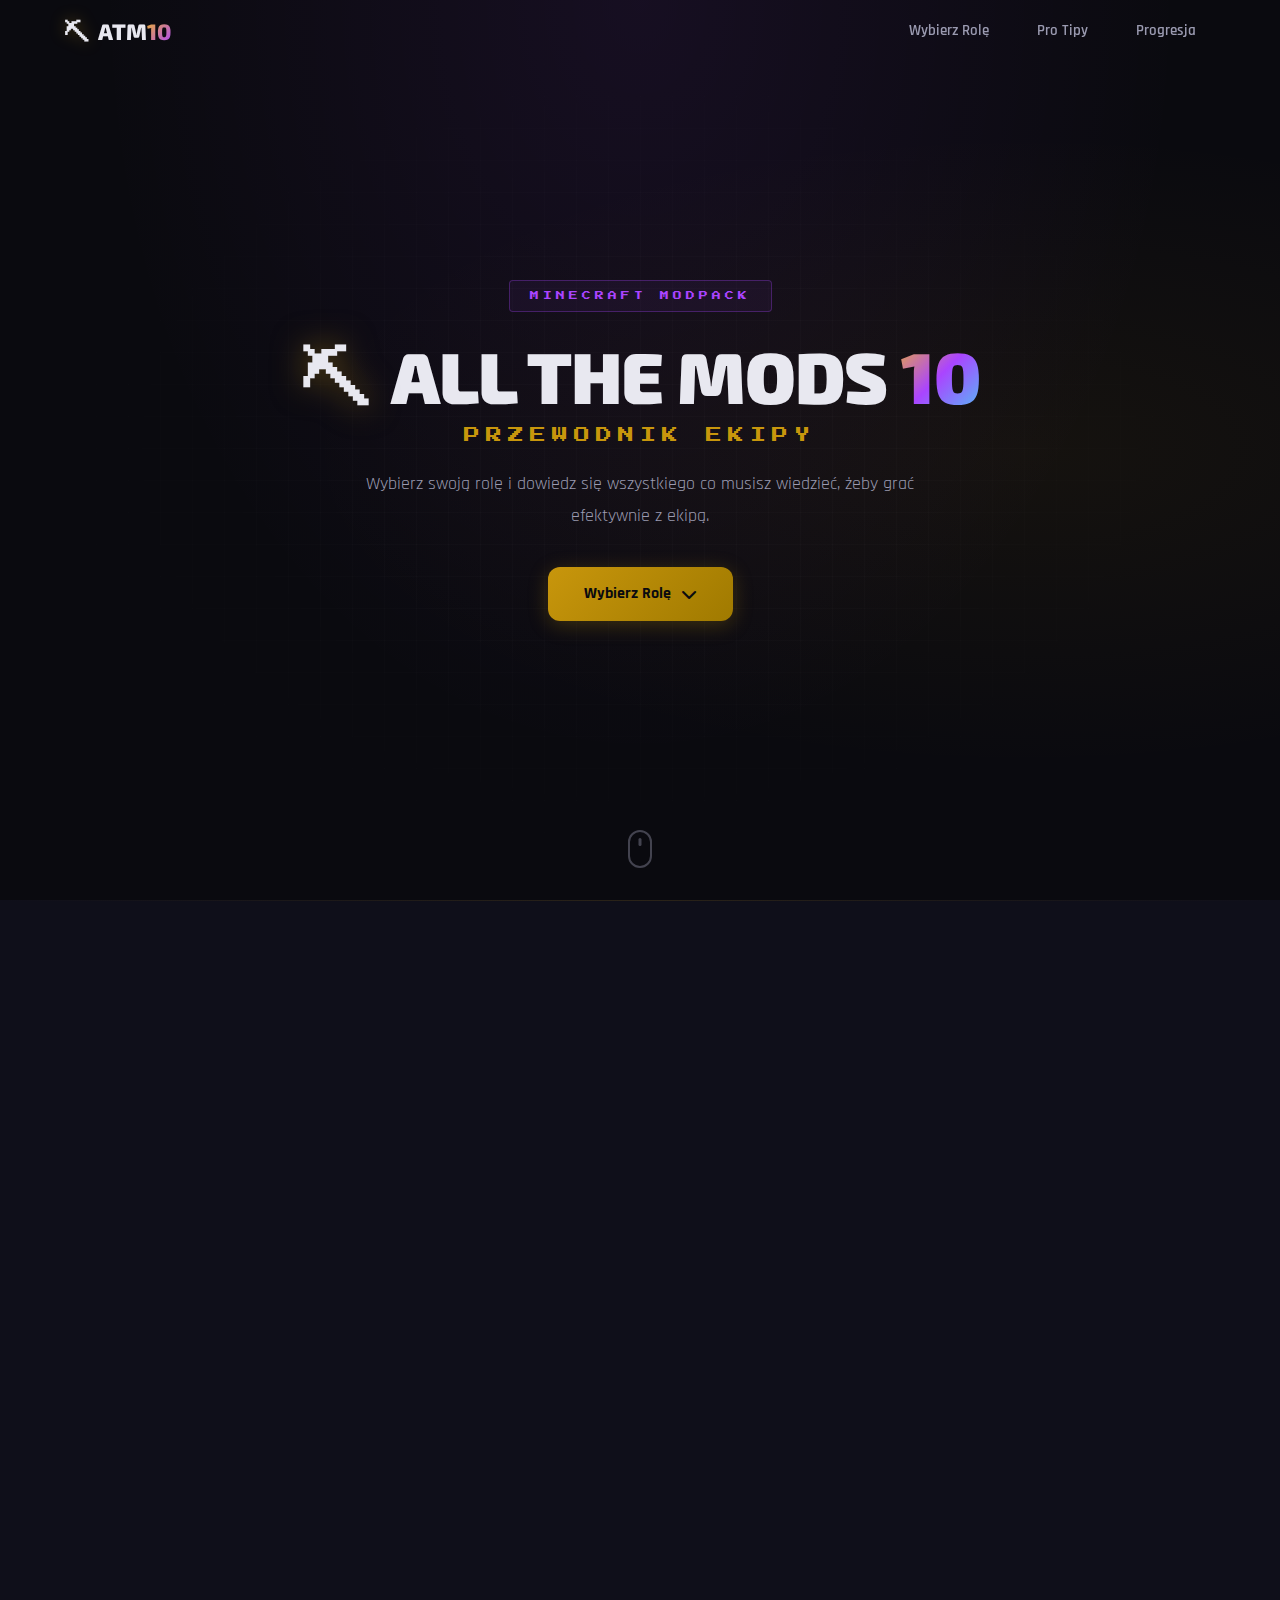
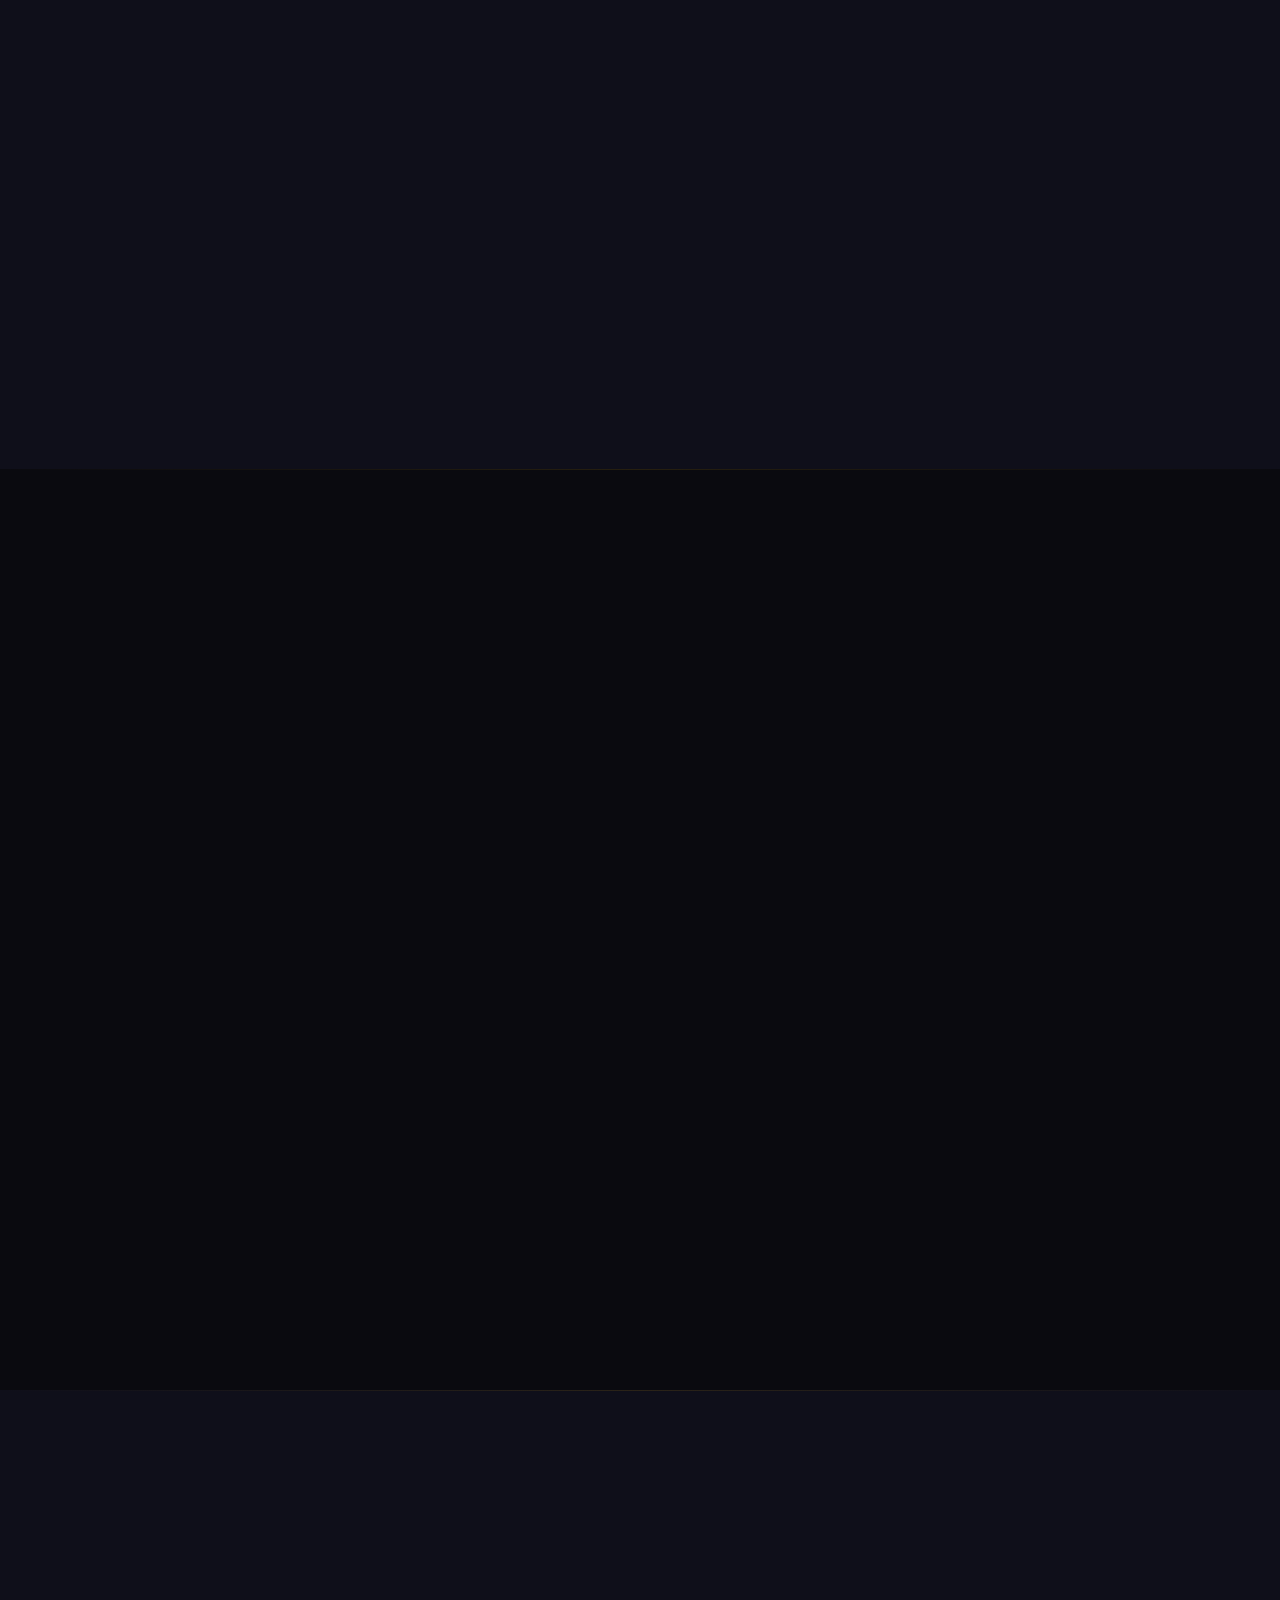
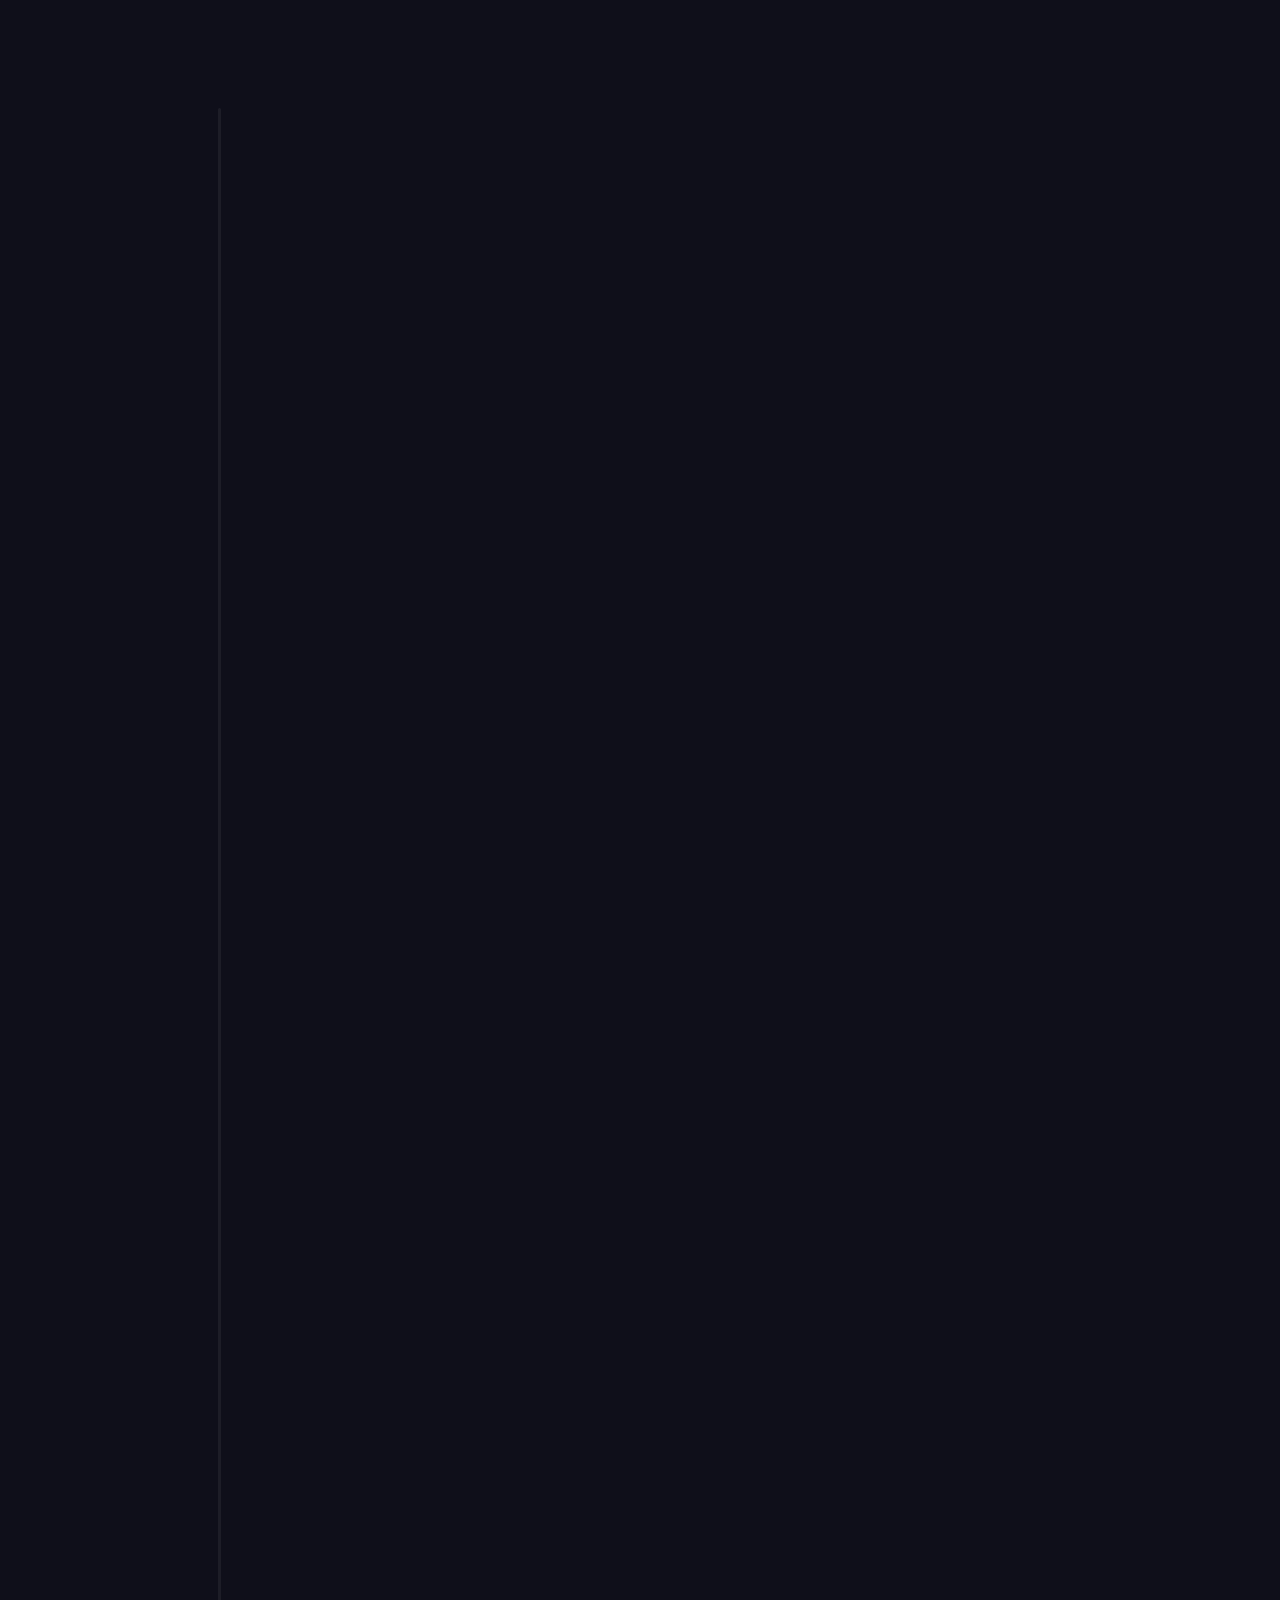
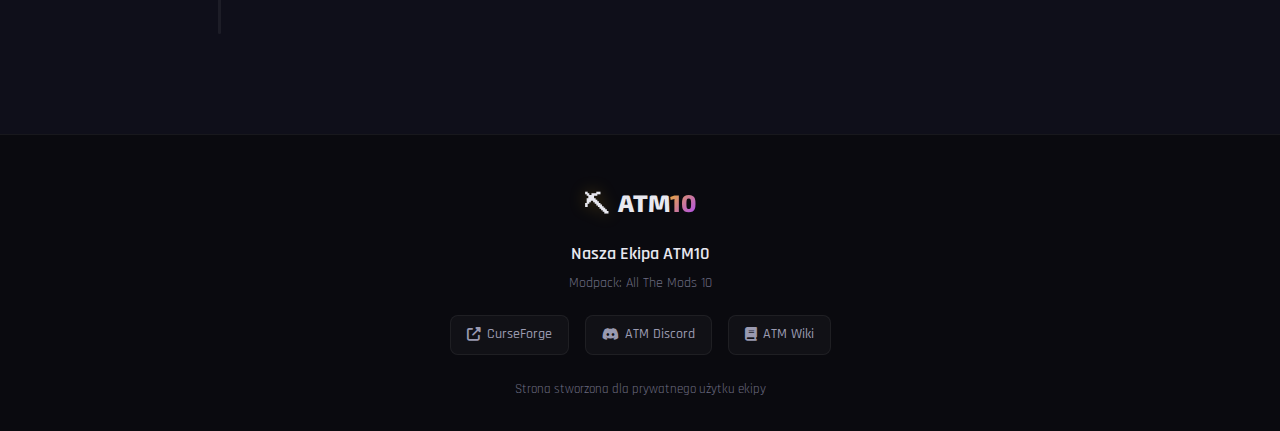
<file: minecraft ATM10/index.html>
<!DOCTYPE html>
<html lang="pl">
<head>
    <meta charset="UTF-8">
    <meta name="viewport" content="width=device-width, initial-scale=1.0">
    <title>⛏ All The Mods 10 — Przewodnik Ekipy</title>
    <link rel="preconnect" href="https://fonts.googleapis.com">
    <link rel="preconnect" href="https://fonts.gstatic.com" crossorigin>
    <link href="https://fonts.googleapis.com/css2?family=Press+Start+2P&family=Rajdhani:wght@400;500;600;700&family=Exo+2:wght@400;500;600;700;800&display=swap" rel="stylesheet">
    <link rel="stylesheet" href="https://cdnjs.cloudflare.com/ajax/libs/font-awesome/6.5.1/css/all.min.css">
    <link rel="stylesheet" href="css/style.css">
</head>
<body>

    <!-- ==================== NAVIGATION ==================== -->
    <nav class="navbar" id="navbar">
        <div class="nav-container">
            <a href="#" class="nav-logo">
                <span class="logo-icon">⛏</span>
                <span class="logo-text">ATM<span class="logo-highlight">10</span></span>
            </a>
            <button class="hamburger" id="hamburger" aria-label="Menu">
                <span></span><span></span><span></span>
            </button>
            <ul class="nav-links" id="navLinks">
                <li><a href="#roles" data-section="roles">Wybierz Rolę</a></li>
                <li><a href="#tips" data-section="tips">Pro Tipy</a></li>
                <li><a href="#progression" data-section="progression">Progresja</a></li>
            </ul>
        </div>
    </nav>

    <!-- ==================== HERO ==================== -->
    <header class="hero" id="hero">
        <div class="hero-bg-grid"></div>
        <div class="hero-particles" id="heroParticles"></div>
        <div class="hero-content">
            <div class="hero-badge">MINECRAFT MODPACK</div>
            <h1 class="hero-title">
                <span class="hero-icon">⛏</span>
                ALL THE MODS <span class="hero-accent">10</span>
            </h1>
            <p class="hero-subtitle">Przewodnik Ekipy</p>
            <p class="hero-desc">Wybierz swoją rolę i dowiedz się wszystkiego co musisz wiedzieć, żeby grać efektywnie z ekipą.</p>
            <a href="#roles" class="hero-cta">
                <span>Wybierz Rolę</span>
                <i class="fas fa-chevron-down"></i>
            </a>
        </div>
        <div class="hero-scroll-indicator">
            <div class="scroll-mouse">
                <div class="scroll-wheel"></div>
            </div>
        </div>
    </header>

    <!-- ==================== ROLE SELECTION ==================== -->
    <section class="section roles-section" id="roles">
        <div class="container">
            <div class="section-header">
                <span class="section-tag">EKIPA</span>
                <h2 class="section-title">Wybierz Swoją <span class="accent">Rolę</span></h2>
                <p class="section-desc">Każdy gracz ma swoją specjalizację. Kliknij kartę, żeby zobaczyć pełny przewodnik.</p>
            </div>

            <div class="roles-grid">

                <!-- KARTA 1: TECHNIK -->
                <article class="role-card" data-role="technik" data-color="#1A6B9A">
                    <div class="role-card-glow"></div>
                    <div class="role-card-inner">
                        <div class="role-card-header">
                            <div class="role-emoji">⚙️</div>
                            <h3 class="role-name">Technik / Energetyk</h3>
                            <p class="role-tagline">Mózg bazy — prąd, automatyzacja, magazyn dla całej drużyny</p>
                        </div>
                        <div class="role-card-preview">
                            <div class="role-mods-preview">
                                <span class="mod-tag">Mekanism</span>
                                <span class="mod-tag">AE2</span>
                                <span class="mod-tag">LaserIO</span>
                                <span class="mod-tag">Powah</span>
                            </div>
                            <button class="role-expand-btn">
                                <span>Pokaż szczegóły</span>
                                <i class="fas fa-chevron-down"></i>
                            </button>
                        </div>
                    </div>
                    <div class="role-details" id="details-technik">
                        <div class="role-details-inner">
                            <button class="role-close-btn" aria-label="Zamknij"><i class="fas fa-times"></i></button>

                            <div class="detail-block">
                                <h4><i class="fas fa-info-circle"></i> Opis Roli</h4>
                                <p>Jesteś mózgiem operacyjnym bazy. Bez Ciebie nie ma prądu, nie ma magazynu (AE2), nie ma automatyzacji. Twoje systemy zasilają pracę wszystkich pozostałych ról. AE2 to priorytet #1 — bez wspólnego magazynu wszyscy toną w itemach.</p>
                            </div>

                            <div class="detail-block">
                                <h4><i class="fas fa-cubes"></i> Mody</h4>
                                <div class="mods-list">
                                    <div class="mods-group">
                                        <h5>Główne</h5>
                                        <div class="mod-tags">
                                            <span class="mod-tag primary">Mekanism</span>
                                            <span class="mod-tag primary">Applied Energistics 2 (AE2)</span>
                                            <span class="mod-tag primary">LaserIO</span>
                                            <span class="mod-tag primary">Powah</span>
                                            <span class="mod-tag primary">Pipez</span>
                                            <span class="mod-tag primary">Flux Networks</span>
                                        </div>
                                    </div>
                                    <div class="mods-group">
                                        <h5>Drugorzędne</h5>
                                        <div class="mod-tags">
                                            <span class="mod-tag secondary">Modern Industrialization</span>
                                            <span class="mod-tag secondary">Create</span>
                                            <span class="mod-tag secondary">Industrial Foregoing</span>
                                            <span class="mod-tag secondary">Sophisticated Storage</span>
                                        </div>
                                    </div>
                                </div>
                            </div>

                            <div class="detail-block">
                                <h4><i class="fas fa-book"></i> Questy</h4>
                                <div class="quest-tags">
                                    <span class="quest-tag">Getting Started</span>
                                    <span class="quest-tag">Mekanism</span>
                                    <span class="quest-tag">Applied Energistics 2</span>
                                    <span class="quest-tag">Technology/Automation</span>
                                    <span class="quest-tag">Powah</span>
                                </div>
                            </div>

                            <div class="detail-block progression-block">
                                <h4><i class="fas fa-road"></i> Krok po Kroku</h4>
                                <div class="progression-tabs">
                                    <button class="prog-tab active" data-tab="early">🟢 Early</button>
                                    <button class="prog-tab" data-tab="mid">🟡 Mid</button>
                                    <button class="prog-tab" data-tab="end">🔴 Endgame</button>
                                </div>
                                <div class="progression-content">
                                    <div class="prog-panel active" data-panel="early">
                                        <ul>
                                            <li>Postaw Wind Generatory Mekanism powyżej Y=100 (im wyżej, tym więcej prądu)</li>
                                            <li>Zrób Copper Ore Hammer — podwaja wydobycie wszystkich rud</li>
                                            <li>Postaw Sophisticated Storage chesty — tymczasowy magazyn zanim będzie AE2</li>
                                            <li>Skonfiguruj FTB Chunks — ochroń teren bazy dla całego teamu</li>
                                            <li>Zrób Player Transmitter (Powah) — bezprzewodowo ładuje cały ekwipunek drużyny</li>
                                            <li>Zacznij kwestować rozdział Mekanism</li>
                                        </ul>
                                    </div>
                                    <div class="prog-panel" data-panel="mid">
                                        <ul>
                                            <li>Mekanism Ore Processing x5 (Enrichment Chamber + Crusher + Purification Chamber)</li>
                                            <li>AE2: ME Controller + ME Drive + Storage Cells + Access Terminal — PRIORYTET dla drużyny</li>
                                            <li>Skonfiguruj LaserIO do automatycznego transportu surowców do AE2</li>
                                            <li>Digital Miner (Mekanism) — automatycznie kopie rudy z całego obszaru</li>
                                            <li>Flux Networks — bezprzewodowa sieć energetyczna bez kabli</li>
                                        </ul>
                                    </div>
                                    <div class="prog-panel" data-panel="end">
                                        <ul>
                                            <li>AE2 Pattern Providers + Molecular Assemblers = w pełni automatyczny crafting</li>
                                            <li>Mekanism Fusion Reactor — prawie nieskończona energia</li>
                                            <li>MekaSuit — endgame zbroja z lataniem, night vision, auto-feed</li>
                                        </ul>
                                    </div>
                                </div>
                            </div>

                            <div class="detail-block tips-block">
                                <h4><i class="fas fa-lightbulb"></i> Pro Tipy</h4>
                                <ul class="pro-tips-list">
                                    <li><strong>AE2 to priorytet #1</strong> dla całej drużyny — bez wspólnego magazynu wszyscy toną w itemach</li>
                                    <li><strong>Wind Generatory:</strong> postaw 4-6 na wieży Y=200+, darmowy prąd od początku</li>
                                    <li><strong>LaserIO:</strong> jeden kabel obsługuje itemy, płyny i energię naraz</li>
                                    <li><strong>8-10 GB RAM</strong> dla każdego gracza — ATM10 ma 500 modów</li>
                                </ul>
                            </div>
                        </div>
                    </div>
                </article>

                <!-- KARTA 2: KOMBATANT -->
                <article class="role-card" data-role="kombatant" data-color="#8B1A1A">
                    <div class="role-card-glow"></div>
                    <div class="role-card-inner">
                        <div class="role-card-header">
                            <div class="role-emoji">⚔️</div>
                            <h3 class="role-name">Kombatant / Ekspedycja</h3>
                            <p class="role-tagline">Dostawca rzadkich surowców — bossowie, lochy, Allthemodium</p>
                        </div>
                        <div class="role-card-preview">
                            <div class="role-mods-preview">
                                <span class="mod-tag">Silent Gear</span>
                                <span class="mod-tag">Apotheosis</span>
                                <span class="mod-tag">Cataclysm</span>
                                <span class="mod-tag">Twilight Forest</span>
                            </div>
                            <button class="role-expand-btn">
                                <span>Pokaż szczegóły</span>
                                <i class="fas fa-chevron-down"></i>
                            </button>
                        </div>
                    </div>
                    <div class="role-details" id="details-kombatant">
                        <div class="role-details-inner">
                            <button class="role-close-btn" aria-label="Zamknij"><i class="fas fa-times"></i></button>

                            <div class="detail-block">
                                <h4><i class="fas fa-info-circle"></i> Opis Roli</h4>
                                <p>Jesteś głównym dostawcą rzadkich surowców i łupów. Bez Ciebie drużyna nie dostanie Allthemodium, unikatów z bossów, ani materiałów z wymiarów. Bossowie, lochy, ekspedycje — to Twoja domena.</p>
                            </div>

                            <div class="detail-block">
                                <h4><i class="fas fa-cubes"></i> Mody</h4>
                                <div class="mods-list">
                                    <div class="mods-group">
                                        <h5>Główne</h5>
                                        <div class="mod-tags">
                                            <span class="mod-tag primary">Silent Gear</span>
                                            <span class="mod-tag primary">Apotheosis</span>
                                            <span class="mod-tag primary">L'Ender's Cataclysm</span>
                                            <span class="mod-tag primary">Iron's Spells 'n Spellbooks</span>
                                            <span class="mod-tag primary">Twilight Forest</span>
                                        </div>
                                    </div>
                                    <div class="mods-group">
                                        <h5>Drugorzędne</h5>
                                        <div class="mod-tags">
                                            <span class="mod-tag secondary">Eternal Starlight</span>
                                            <span class="mod-tag secondary">Relics</span>
                                            <span class="mod-tag secondary">Artifacts</span>
                                            <span class="mod-tag secondary">Enigmatic Legacy</span>
                                            <span class="mod-tag secondary">EvilCraft</span>
                                        </div>
                                    </div>
                                </div>
                            </div>

                            <div class="detail-block">
                                <h4><i class="fas fa-book"></i> Questy</h4>
                                <div class="quest-tags">
                                    <span class="quest-tag">Basic Tools</span>
                                    <span class="quest-tag">Silent Gear</span>
                                    <span class="quest-tag">Apotheosis</span>
                                    <span class="quest-tag">Bounty Board: Combat</span>
                                    <span class="quest-tag">Bosses/Exploration</span>
                                    <span class="quest-tag">Relics</span>
                                </div>
                            </div>

                            <div class="detail-block progression-block">
                                <h4><i class="fas fa-road"></i> Krok po Kroku</h4>
                                <div class="progression-tabs">
                                    <button class="prog-tab active" data-tab="early">🟢 Early</button>
                                    <button class="prog-tab" data-tab="mid">🟡 Mid</button>
                                    <button class="prog-tab" data-tab="end">🔴 Endgame</button>
                                </div>
                                <div class="progression-content">
                                    <div class="prog-panel active" data-panel="early">
                                        <ul>
                                            <li>Zrób Osmium Paxel z Mekanism — Day 1 weapon, 14 damage, lepszy niż Netherite Sword</li>
                                            <li>Zacznij Silent Gear: Template Board → Pickaxe Head Template → Rod Template</li>
                                            <li>Zawsze noś Totem of Undying — jedna śmierć bez Totemu = strata godzin postępu</li>
                                            <li>Explorer's Compass — lokalizuje struktury i Cataclysm dungeons</li>
                                            <li>Zbieraj Relics z każdego dungeonu — unikalne pasywne efekty</li>
                                            <li>Questy: Getting Started + Apotheosis jako priorytet</li>
                                        </ul>
                                    </div>
                                    <div class="prog-panel" data-panel="mid">
                                        <ul>
                                            <li>Allthemodium Ore — Nature's Compass → Deep Dark (Y=-40). Wymagany Netherite pickaxe</li>
                                            <li>Twilight Forest — Magic Map → Portal → bossowie w kolejności: Naga → Lich → Minoshroom → Hydra</li>
                                            <li>Ulepszaj Silent Gear — zamieniaj głowice na Diamond, Enderium zamiast craftować od nowa</li>
                                            <li>Cataclysm Dungeons — Explorer's Compass + trudne walki = unikalne nagrody</li>
                                            <li>Apotheosis Spawner Mods — modyfikuj spawner do automatycznej farmy mobów</li>
                                        </ul>
                                    </div>
                                    <div class="prog-panel" data-panel="end">
                                        <ul>
                                            <li>Eternal Starlight — nowy wymiar, lepszy late-game loot niż Twilight Forest</li>
                                            <li>Unobtainium z The Beyond — najlepsza ruda w grze</li>
                                            <li>Silent Gear endgame z Allthemodium/Unobtainium head — nieskończenie naprawialna</li>
                                        </ul>
                                    </div>
                                </div>
                            </div>

                            <div class="detail-block tips-block">
                                <h4><i class="fas fa-lightbulb"></i> Pro Tipy</h4>
                                <ul class="pro-tips-list">
                                    <li><strong>Fortune V</strong> przez EvilCraft Blood Chest: Fortune IV + Fortune IV = Fortune V</li>
                                    <li><strong>Apotheosis Affixes:</strong> szukaj Godly/Mythic quality itemy z elite mobów</li>
                                    <li><strong>NIE chodź do Cataclysm lochów bez Totemu</strong> — bossy one-shotują</li>
                                    <li><strong>Allthemodium to kluczowy surowiec</strong> — cała drużyna na Ciebie czeka!</li>
                                </ul>
                            </div>
                        </div>
                    </div>
                </article>

                <!-- KARTA 3: FARMER -->
                <article class="role-card" data-role="farmer" data-color="#2D6A2D">
                    <div class="role-card-glow"></div>
                    <div class="role-card-inner">
                        <div class="role-card-header">
                            <div class="role-emoji">🌱</div>
                            <h3 class="role-name">Farmer / Surowce</h3>
                            <p class="role-tagline">Pasywny dostawca wszystkich surowców — farmy działające 24/7</p>
                        </div>
                        <div class="role-card-preview">
                            <div class="role-mods-preview">
                                <span class="mod-tag">Mystical Agriculture</span>
                                <span class="mod-tag">Farmer's Delight</span>
                                <span class="mod-tag">Botany Pots</span>
                                <span class="mod-tag">Productive Bees</span>
                            </div>
                            <button class="role-expand-btn">
                                <span>Pokaż szczegóły</span>
                                <i class="fas fa-chevron-down"></i>
                            </button>
                        </div>
                    </div>
                    <div class="role-details" id="details-farmer">
                        <div class="role-details-inner">
                            <button class="role-close-btn" aria-label="Zamknij"><i class="fas fa-times"></i></button>

                            <div class="detail-block">
                                <h4><i class="fas fa-info-circle"></i> Opis Roli</h4>
                                <p>Twoje farmy działają 24/7 i produkują surowce których wszyscy potrzebują. Od jedzenia po diamenty — automatyczne farmy Mystical Agriculture, pszczoły Productive Bees i Botany Pots to Twoja supermoc.</p>
                            </div>

                            <div class="detail-block">
                                <h4><i class="fas fa-cubes"></i> Mody</h4>
                                <div class="mods-list">
                                    <div class="mods-group">
                                        <h5>Główne</h5>
                                        <div class="mod-tags">
                                            <span class="mod-tag primary">Mystical Agriculture</span>
                                            <span class="mod-tag primary">Farmer's Delight</span>
                                            <span class="mod-tag primary">Botany Pots</span>
                                            <span class="mod-tag primary">Productive Bees</span>
                                        </div>
                                    </div>
                                    <div class="mods-group">
                                        <h5>Drugorzędne</h5>
                                        <div class="mod-tags">
                                            <span class="mod-tag secondary">Pam's HarvestCraft</span>
                                            <span class="mod-tag secondary">Productive Trees</span>
                                            <span class="mod-tag secondary">Industrial Foregoing</span>
                                            <span class="mod-tag secondary">Apotheosis Pylons</span>
                                            <span class="mod-tag secondary">Aquaculture 2</span>
                                        </div>
                                    </div>
                                </div>
                            </div>

                            <div class="detail-block">
                                <h4><i class="fas fa-book"></i> Questy</h4>
                                <div class="quest-tags">
                                    <span class="quest-tag">Food & Farming</span>
                                    <span class="quest-tag">Mystical Agriculture</span>
                                    <span class="quest-tag">Productive Trees</span>
                                    <span class="quest-tag">Resources</span>
                                    <span class="quest-tag">Bounty Board: Resources</span>
                                    <span class="quest-tag">Botany Pots</span>
                                </div>
                            </div>

                            <div class="detail-block progression-block">
                                <h4><i class="fas fa-road"></i> Krok po Kroku</h4>
                                <div class="progression-tabs">
                                    <button class="prog-tab active" data-tab="early">🟢 Early</button>
                                    <button class="prog-tab" data-tab="mid">🟡 Mid</button>
                                    <button class="prog-tab" data-tab="end">🔴 Endgame</button>
                                </div>
                                <div class="progression-content">
                                    <div class="prog-panel active" data-panel="early">
                                        <ul>
                                            <li>Znajdź dzikie rośliny przy spawnie (Farmer's Delight, Pam's HarvestCraft) — instant jedzenie</li>
                                            <li>Zacznij Mystical Agriculture: Inferium Essence Seeds → uprawa pierwszych zasobów</li>
                                            <li>Botany Pots — zasadź seedsy, rosną pasywnie bez wody i orania</li>
                                            <li>Farmer's Delight — gotuj lepsze jedzenie: Roasted Mutton Chops, Vegetable Soup</li>
                                            <li>Zrób farmę Wheat + Carrots od razu — podstawa złożonych przepisów</li>
                                            <li>Drużyna ZAWSZE musi mieć jedzenie w AE2 — to Twoje pierwsze zadanie</li>
                                        </ul>
                                    </div>
                                    <div class="prog-panel" data-panel="mid">
                                        <ul>
                                            <li>Mystical Agriculture tier progression: Inferium → Prudentium → Tertium → Imperium → Supremium</li>
                                            <li>Productive Bees — znajdź pszczoły, hoduj w Apiary. Diamond Bee = pasywne diamenty</li>
                                            <li>Apotheosis Harvester Pylon — postaw nad farmą, automatycznie zbiera plony</li>
                                            <li>Industrial Foregoing Plant Gatherer + Sower = w pełni automatyczna farma</li>
                                            <li>Bumblezone — wejdź po Crystalline Flower dla Productive Bees upgrade</li>
                                        </ul>
                                    </div>
                                    <div class="prog-panel" data-panel="end">
                                        <ul>
                                            <li>Supremium Seeds na Allthemodium, Vibranium, Unobtainium — Kombatant Ci podziękuje</li>
                                            <li>Masowe automatyczne farmy z Industrial Foregoing do AE2</li>
                                            <li>Productive Bees na Netherite, Emerald — wszystko pasywnie do magazynu</li>
                                        </ul>
                                    </div>
                                </div>
                            </div>

                            <div class="detail-block tips-block">
                                <h4><i class="fas fa-lightbulb"></i> Pro Tipy</h4>
                                <ul class="pro-tips-list">
                                    <li><strong>Growth Accelerators</strong> pod każdą farmą Mystical Agriculture — dramatyczne przyspieszenie</li>
                                    <li><strong>Botany Pots:</strong> postaw 20-50 i zapomnij — rosną same przez całą grę</li>
                                    <li><strong>Harvester Pylon (Apotheosis)</strong> = najłatwiejszy auto-harvest bez skomplikowanej automatyzacji</li>
                                    <li><strong>1 Supremium Seed jest wolny</strong> — postaw 10-20 Botany Pots na jeden typ zasobu</li>
                                </ul>
                            </div>
                        </div>
                    </div>
                </article>

                <!-- KARTA 4: MAG -->
                <article class="role-card" data-role="mag" data-color="#5C1A8B">
                    <div class="role-card-glow"></div>
                    <div class="role-card-inner">
                        <div class="role-card-header">
                            <div class="role-emoji">🔮</div>
                            <h3 class="role-name">Mag / Enchanter</h3>
                            <p class="role-tagline">Magia, buffy, enchanty i loty dla całej drużyny</p>
                        </div>
                        <div class="role-card-preview">
                            <div class="role-mods-preview">
                                <span class="mod-tag">Ars Nouveau</span>
                                <span class="mod-tag">Apotheosis</span>
                                <span class="mod-tag">Occultism</span>
                                <span class="mod-tag">Iron's Spells</span>
                            </div>
                            <button class="role-expand-btn">
                                <span>Pokaż szczegóły</span>
                                <i class="fas fa-chevron-down"></i>
                            </button>
                        </div>
                    </div>
                    <div class="role-details" id="details-mag">
                        <div class="role-details-inner">
                            <button class="role-close-btn" aria-label="Zamknij"><i class="fas fa-times"></i></button>

                            <div class="detail-block">
                                <h4><i class="fas fa-info-circle"></i> Opis Roli</h4>
                                <p>Magia to Twoja domena. Od Flight Potions przez enchanty po bojowe czary — Twoja praca wspiera każdego gracza w drużynie. Flight Potion w mid-game to game changer dla całej ekipy.</p>
                            </div>

                            <div class="detail-block">
                                <h4><i class="fas fa-cubes"></i> Mody</h4>
                                <div class="mods-list">
                                    <div class="mods-group">
                                        <h5>Główne</h5>
                                        <div class="mod-tags">
                                            <span class="mod-tag primary">Ars Nouveau</span>
                                            <span class="mod-tag primary">Apotheosis / Apothic Enchanting</span>
                                            <span class="mod-tag primary">Occultism</span>
                                            <span class="mod-tag primary">Iron's Spells 'n Spellbooks</span>
                                        </div>
                                    </div>
                                    <div class="mods-group">
                                        <h5>Drugorzędne</h5>
                                        <div class="mod-tags">
                                            <span class="mod-tag secondary">Forbidden and Arcanus</span>
                                            <span class="mod-tag secondary">EvilCraft</span>
                                            <span class="mod-tag secondary">Enigmatic Legacy</span>
                                            <span class="mod-tag secondary">Relics</span>
                                            <span class="mod-tag secondary">Theurgy</span>
                                            <span class="mod-tag secondary">Roots Classic</span>
                                        </div>
                                    </div>
                                </div>
                            </div>

                            <div class="detail-block">
                                <h4><i class="fas fa-book"></i> Questy</h4>
                                <div class="quest-tags">
                                    <span class="quest-tag">Ars Nouveau</span>
                                    <span class="quest-tag">Apotheosis</span>
                                    <span class="quest-tag">Occultism</span>
                                    <span class="quest-tag">Iron's Spells</span>
                                    <span class="quest-tag">Magic (ogólny)</span>
                                    <span class="quest-tag">Bounty Board: Magic</span>
                                </div>
                            </div>

                            <div class="detail-block progression-block">
                                <h4><i class="fas fa-road"></i> Krok po Kroku</h4>
                                <div class="progression-tabs">
                                    <button class="prog-tab active" data-tab="early">🟢 Early</button>
                                    <button class="prog-tab" data-tab="mid">🟡 Mid</button>
                                    <button class="prog-tab" data-tab="end">🔴 Endgame</button>
                                </div>
                                <div class="progression-content">
                                    <div class="prog-panel active" data-panel="early">
                                        <ul>
                                            <li>Zrób Ars Nouveau Spellbook natychmiast — podstawowa broń i narzędzie przez długi czas</li>
                                            <li>Naucz się Glyphów: Projectile + Ignite = Fireball, Projectile + Harm = Magic Missile</li>
                                            <li>Apotheosis Enchanting Table + Library of Alexandria (max bookshelf bonus)</li>
                                            <li>EvilCraft Blood Chest — połącz Fortune IV + Fortune IV = Fortune V dla Kombatanta</li>
                                            <li>Potion of Flying (Apotheosis): Slow Falling → Levitation → Flying Potion dla drużyny</li>
                                            <li>Czar Blink/Teleport w Ars Nouveau — szybsza eksploracja</li>
                                        </ul>
                                    </div>
                                    <div class="prog-panel" data-panel="mid">
                                        <ul>
                                            <li>Ars Nouveau Source Generation: Imbuement Chamber + Source Jar + Source Relay</li>
                                            <li>Apotheosis Affixes na własny gear — Godly i Mythic quality</li>
                                            <li>Occultism Familiars: Otherworldly Bird (night vision), Greedy Familiar (item pickup)</li>
                                            <li>Flight Potion setup: Infusion Pylon + Potion Filter = pasywny lot na zawsze dla drużyny</li>
                                            <li>Iron's Spells Dead King Boss — droppuje unikalne Spellbooks</li>
                                        </ul>
                                    </div>
                                    <div class="prog-panel" data-panel="end">
                                        <ul>
                                            <li>Ars Nouveau Wilden Chimera Boss → Drygmy Charm i Source materiały</li>
                                            <li>Endgame enchanty dla drużyny: Sharpness X, Protection X, Fortune V, Silk Touch</li>
                                            <li>Apotheosis: kombinuj Gemsy z Affix Items — Mythic gear > Netherite</li>
                                        </ul>
                                    </div>
                                </div>
                            </div>

                            <div class="detail-block tips-block">
                                <h4><i class="fas fa-lightbulb"></i> Pro Tipy</h4>
                                <ul class="pro-tips-list">
                                    <li><strong>Flight Potions to game changer</strong> w mid-game — priorytet! Cała drużyna lata za darmo</li>
                                    <li><strong>Apotheosis Library of Alexandria:</strong> im więcej Hellshelves, tym lepsze enchanty dostępne</li>
                                    <li><strong>Enchanty dla drużyny to Twoja główna usługa</strong> — rób na prośbę kogokolwiek</li>
                                    <li><strong>EvilCraft Blood Chest:</strong> poświęć HP żeby połączyć Fortune IV+IV = Fortune V</li>
                                    <li><strong>Occultism Dark Storage</strong> to alternatywa dla AE2 na magiczne itemy</li>
                                </ul>
                            </div>
                        </div>
                    </div>
                </article>

                <!-- KARTA 5: BUDOWNICZY -->
                <article class="role-card" data-role="budowniczy" data-color="#8B4500">
                    <div class="role-card-glow"></div>
                    <div class="role-card-inner">
                        <div class="role-card-header">
                            <div class="role-emoji">🏗️</div>
                            <h3 class="role-name">Budowniczy / Logistyk</h3>
                            <p class="role-tagline">Baza, infrastruktura i organizacja przestrzeni dla całej ekipy</p>
                        </div>
                        <div class="role-card-preview">
                            <div class="role-mods-preview">
                                <span class="mod-tag">Building Gadgets</span>
                                <span class="mod-tag">Waystones</span>
                                <span class="mod-tag">FTB Chunks</span>
                                <span class="mod-tag">Chisel</span>
                            </div>
                            <button class="role-expand-btn">
                                <span>Pokaż szczegóły</span>
                                <i class="fas fa-chevron-down"></i>
                            </button>
                        </div>
                    </div>
                    <div class="role-details" id="details-budowniczy">
                        <div class="role-details-inner">
                            <button class="role-close-btn" aria-label="Zamknij"><i class="fas fa-times"></i></button>

                            <div class="detail-block">
                                <h4><i class="fas fa-info-circle"></i> Opis Roli</h4>
                                <p>Organizujesz przestrzeń i infrastrukturę dla całej drużyny. Bez Ciebie baza to chaos. Waystones, FTB Chunks, planowanie sektorów — Twoja praca sprawia że wszyscy pracują wydajnie.</p>
                            </div>

                            <div class="detail-block">
                                <h4><i class="fas fa-cubes"></i> Mody</h4>
                                <div class="mods-list">
                                    <div class="mods-group">
                                        <h5>Główne</h5>
                                        <div class="mod-tags">
                                            <span class="mod-tag primary">Building Gadgets</span>
                                            <span class="mod-tag primary">Waystones</span>
                                            <span class="mod-tag primary">FTB Chunks</span>
                                            <span class="mod-tag primary">Chisel & Chipped</span>
                                            <span class="mod-tag primary">Macaw's Mods</span>
                                        </div>
                                    </div>
                                    <div class="mods-group">
                                        <h5>Drugorzędne</h5>
                                        <div class="mod-tags">
                                            <span class="mod-tag secondary">Handcrafted</span>
                                            <span class="mod-tag secondary">Mining Gadgets</span>
                                            <span class="mod-tag secondary">MineColonies</span>
                                            <span class="mod-tag secondary">Compact Machines</span>
                                            <span class="mod-tag secondary">Just Dire Things</span>
                                        </div>
                                    </div>
                                </div>
                            </div>

                            <div class="detail-block">
                                <h4><i class="fas fa-book"></i> Questy</h4>
                                <div class="quest-tags">
                                    <span class="quest-tag">Getting Started/Basic Tools</span>
                                    <span class="quest-tag">Building Gadgets</span>
                                    <span class="quest-tag">Quality of Life</span>
                                    <span class="quest-tag">Bounty Board: Building</span>
                                    <span class="quest-tag">Technology (Infrastructure)</span>
                                </div>
                            </div>

                            <div class="detail-block progression-block">
                                <h4><i class="fas fa-road"></i> Krok po Kroku</h4>
                                <div class="progression-tabs">
                                    <button class="prog-tab active" data-tab="early">🟢 Early</button>
                                    <button class="prog-tab" data-tab="mid">🟡 Mid</button>
                                    <button class="prog-tab" data-tab="end">🔴 Endgame</button>
                                </div>
                                <div class="progression-content">
                                    <div class="prog-panel active" data-panel="early">
                                        <ul>
                                            <li>Ustaw FTB Chunks NATYCHMIAST — claim chunks bazy jako Team (nie Personal!)</li>
                                            <li>Aktywuj Waystones we wszystkich wsiach przy spawnie</li>
                                            <li>Postaw Waystone przy bazie i nazwij ją czytelnie — wszyscy gracze muszą ją aktywować</li>
                                            <li>Crafting Table on a Stick — zrób dla siebie i każdego gracza (Curio slot)</li>
                                            <li>Mining Gadgets Laser Drill — kopie tunele 3x3, idealne do fundamentów bazy</li>
                                            <li>Zaplanuj bazę z sektorami: Technik, Farmer, Mag, wspólne AE2</li>
                                        </ul>
                                    </div>
                                    <div class="prog-panel" data-panel="mid">
                                        <ul>
                                            <li>Building Gadgets Copy-Paste Gadget — kopiuj struktury i postaw 100 bloków jednym kliknięciem</li>
                                            <li>Chisel & Chipped — każdy materiał ma dziesiątki wariantów dekoracyjnych</li>
                                            <li>Waystones w Netherze, Mining Dim, Twilight Forest — drużyna Ci podziękuje</li>
                                            <li>Compact Machines — zmieść całą fabrykę w jednym małym bloku</li>
                                            <li>Zorganizuj bazę w sektory: każdy gracz wie gdzie szukać swojej gałęzi</li>
                                        </ul>
                                    </div>
                                    <div class="prog-panel" data-panel="end">
                                        <ul>
                                            <li>Profesjonalne zaplecze dla drużyny: mob farm, AFK station, killing platform</li>
                                            <li>MineColonies — wioska NPC budowniczych którzy sami stawiają budynki</li>
                                            <li>Elytra route network z Waystones w kluczowych punktach całej mapy</li>
                                        </ul>
                                    </div>
                                </div>
                            </div>

                            <div class="detail-block tips-block">
                                <h4><i class="fas fa-lightbulb"></i> Pro Tipy</h4>
                                <ul class="pro-tips-list">
                                    <li><strong>Building Gadgets to Twoja supermoć</strong> — bez niego budowanie w modded to koszmar. Priorytet!</li>
                                    <li><strong>FTB Chunks ZAWSZE jako Team claim</strong> — żeby wszyscy mogli modyfikować teren bazy</li>
                                    <li><strong>Waystones:</strong> koniecznie w Twilight Forest, The Other i Mining Dimension — ratuje życie</li>
                                    <li><strong>Zaplanuj estetykę bazy przed budowaniem</strong> — jeden spójny styl robi ogromną różnicę</li>
                                    <li><strong>Compact Machines:</strong> baza może wyglądać mała na zewnątrz, ale mieć gigantyczną fabrykę w środku</li>
                                </ul>
                            </div>
                        </div>
                    </div>
                </article>

                <!-- KARTA 6: ODKRYWCA -->
                <article class="role-card" data-role="odkrywca" data-color="#006B6B">
                    <div class="role-card-glow"></div>
                    <div class="role-card-inner">
                        <div class="role-card-header">
                            <div class="role-emoji">🗺️</div>
                            <h3 class="role-name">Odkrywca</h3>
                            <p class="role-tagline">Wolny strzelec — eksploracja, handel, znaleziska dla drużyny</p>
                            <span class="role-badge-optional">Gracz rzadziej aktywny</span>
                        </div>
                        <div class="role-card-preview">
                            <div class="role-mods-preview">
                                <span class="mod-tag">Easy Villagers</span>
                                <span class="mod-tag">Nature's Compass</span>
                                <span class="mod-tag">JourneyMap</span>
                                <span class="mod-tag">Waystones</span>
                            </div>
                            <button class="role-expand-btn">
                                <span>Pokaż szczegóły</span>
                                <i class="fas fa-chevron-down"></i>
                            </button>
                        </div>
                    </div>
                    <div class="role-details" id="details-odkrywca">
                        <div class="role-details-inner">
                            <button class="role-close-btn" aria-label="Zamknij"><i class="fas fa-times"></i></button>

                            <div class="detail-block">
                                <h4><i class="fas fa-info-circle"></i> Opis Roli</h4>
                                <p>Idealna rola dla gracza grającego nieregularnie. Eksplorujesz świat, znajdujesz surowce, budujesz Trading Hall. Twoja praca działa nawet gdy Cię nie ma — Trading Hall handluje 24/7.</p>
                            </div>

                            <div class="detail-block">
                                <h4><i class="fas fa-cubes"></i> Mody</h4>
                                <div class="mods-list">
                                    <div class="mods-group">
                                        <h5>Główne</h5>
                                        <div class="mod-tags">
                                            <span class="mod-tag primary">Easy Villagers (Trading Hall)</span>
                                            <span class="mod-tag primary">Nature's Compass</span>
                                            <span class="mod-tag primary">Explorer's Compass</span>
                                            <span class="mod-tag primary">JourneyMap</span>
                                            <span class="mod-tag primary">Waystones</span>
                                        </div>
                                    </div>
                                    <div class="mods-group">
                                        <h5>Drugorzędne</h5>
                                        <div class="mod-tags">
                                            <span class="mod-tag secondary">Corail Tombstone</span>
                                            <span class="mod-tag secondary">Aquaculture 2</span>
                                            <span class="mod-tag secondary">Relics</span>
                                            <span class="mod-tag secondary">Artifacts</span>
                                            <span class="mod-tag secondary">Twilight Forest</span>
                                        </div>
                                    </div>
                                </div>
                            </div>

                            <div class="detail-block">
                                <h4><i class="fas fa-book"></i> Questy</h4>
                                <div class="quest-tags">
                                    <span class="quest-tag">Getting Started (szybko)</span>
                                    <span class="quest-tag">Bounty Board</span>
                                    <span class="quest-tag">Cokolwiek Cię interesuje</span>
                                </div>
                            </div>

                            <div class="detail-block progression-block">
                                <h4><i class="fas fa-road"></i> Krok po Kroku</h4>
                                <div class="progression-tabs">
                                    <button class="prog-tab active" data-tab="early">🟢 Early</button>
                                    <button class="prog-tab" data-tab="mid">🟡 Mid</button>
                                    <button class="prog-tab" data-tab="end">🔴 Endgame</button>
                                </div>
                                <div class="progression-content">
                                    <div class="prog-panel active" data-panel="early">
                                        <ul>
                                            <li>Zrób Nature's Compass i Explorer's Compass — podstawowe narzędzia pracy</li>
                                            <li>Znajdź wioskę i aktywuj Waystone — pierwsza sieć teleportacji dla drużyny</li>
                                            <li>Ustaw /sethome przy bazie drużyny i noś Waystone Scroll</li>
                                            <li>Easy Villagers Trading Hall — handlarze pracują 24/7 nawet gdy Cię nie ma</li>
                                            <li>Postaw Waystone w każdej ważnej lokalizacji którą znajdziesz</li>
                                            <li>Zbieraj Relics i Artifacts z każdego dungeonu</li>
                                        </ul>
                                    </div>
                                    <div class="prog-panel" data-panel="mid">
                                        <ul>
                                            <li>Easy Villagers Hall — priorytet: Mending books, Unbreaking III, Fortune III</li>
                                            <li>Eksploruj nowe biomy Terralith — unikalne materiały i struktury</li>
                                            <li>Twilight Forest — mapuj wymiar przed resztą drużyny</li>
                                            <li>Znajdź Allthemodium dla Kombatanta przy okazji eksploracji Deep Dark</li>
                                        </ul>
                                    </div>
                                    <div class="prog-panel" data-panel="end">
                                        <ul>
                                            <li>Elytra + rakiety = eksploracja super-szybka, pokrywasz ogromne obszary</li>
                                            <li>Trading Hall z Mending, Unbreaking III, Fortune V — pełne wsparcie dla drużyny</li>
                                        </ul>
                                    </div>
                                </div>
                            </div>

                            <div class="detail-block tips-block">
                                <h4><i class="fas fa-lightbulb"></i> Pro Tipy</h4>
                                <ul class="pro-tips-list">
                                    <li><strong>Twoja rola jest idealna na nieregularne granie</strong> — nic nie blokuje drużyny gdy Cię nie ma</li>
                                    <li><strong>Trading Hall to Twój najważniejszy wkład</strong> — działa ciągle nawet gdy nie grasz</li>
                                    <li><strong>Bounty Board questy</strong> = idealne na 30-minutowe sesje — konkretne zadanie, konkretna nagroda</li>
                                    <li><strong>Corail Tombstone:</strong> zginiesz daleko od bazy? Itemy bezpieczne w nagrobku. /back po nie.</li>
                                    <li><strong>Nie musisz się spieszyć</strong> — eksploruj we własnym tempie</li>
                                </ul>
                            </div>
                        </div>
                    </div>
                </article>

            </div>
        </div>
    </section>

    <!-- ==================== PRO TIPS ==================== -->
    <section class="section tips-section" id="tips">
        <div class="container">
            <div class="section-header">
                <span class="section-tag">WIEDZA</span>
                <h2 class="section-title">Pro Tipy <span class="accent">Dla Ekipy</span></h2>
                <p class="section-desc">Kluczowe informacje które każdy gracz powinien znać od pierwszej sesji.</p>
            </div>

            <div class="tips-tabs-wrapper">
                <div class="tips-tabs">
                    <button class="tip-tab active" data-tip="shortcuts">
                        <i class="fas fa-keyboard"></i>
                        <span>Skróty</span>
                    </button>
                    <button class="tip-tab" data-tip="equipment">
                        <i class="fas fa-backpack" style="font-family: 'Font Awesome 6 Free';"></i>
                        <span>Ekwipunek</span>
                    </button>
                    <button class="tip-tab" data-tip="priorities">
                        <i class="fas fa-rocket"></i>
                        <span>Priorytety</span>
                    </button>
                    <button class="tip-tab" data-tip="general">
                        <i class="fas fa-lightbulb"></i>
                        <span>Ogólne</span>
                    </button>
                </div>

                <div class="tips-content">
                    <!-- SKRÓTY -->
                    <div class="tip-panel active" data-tip-panel="shortcuts">
                        <h3>⌨️ Skróty Klawiszowe</h3>
                        <div class="shortcuts-table-wrapper">
                            <table class="shortcuts-table">
                                <thead>
                                    <tr>
                                        <th>Klawisz</th>
                                        <th>Akcja</th>
                                        <th>Dlaczego ważne</th>
                                    </tr>
                                </thead>
                                <tbody>
                                    <tr>
                                        <td><kbd>`</kbd> (tylda)</td>
                                        <td>Vein Miner toggle</td>
                                        <td>Kopie całą żyłę rudy lub ścina drzewo jednym kliknięciem</td>
                                    </tr>
                                    <tr>
                                        <td><kbd>Shift</kbd> + <kbd>Scroll</kbd></td>
                                        <td>Zmiana trybu Vein Miner</td>
                                        <td>Small Tunnel, Staircase, Shapeless</td>
                                    </tr>
                                    <tr>
                                        <td><kbd>R</kbd> (nad itemem)</td>
                                        <td>EMI Recipe Lookup</td>
                                        <td>Jak craftować ten item — używaj ZAWSZE zanim zapytasz kogoś</td>
                                    </tr>
                                    <tr>
                                        <td><kbd>U</kbd> (nad itemem)</td>
                                        <td>EMI Usage Lookup</td>
                                        <td>Do czego służy ten item</td>
                                    </tr>
                                    <tr>
                                        <td><kbd>J</kbd></td>
                                        <td>JourneyMap fullscreen</td>
                                        <td>Mapa świata z waypointami i koordynatami</td>
                                    </tr>
                                </tbody>
                            </table>
                        </div>
                    </div>

                    <!-- EKWIPUNEK -->
                    <div class="tip-panel" data-tip-panel="equipment">
                        <h3>🎒 Każdy Gracz Powinien Mieć Od Razu</h3>
                        <div class="equipment-grid">
                            <div class="equip-item">
                                <div class="equip-icon"><i class="fas fa-table-cells"></i></div>
                                <div class="equip-info">
                                    <strong>Crafting Table on a Stick</strong>
                                    <span>Portable crafting w Curio slocie</span>
                                </div>
                            </div>
                            <div class="equip-item">
                                <div class="equip-icon"><i class="fas fa-hammer"></i></div>
                                <div class="equip-info">
                                    <strong>Osmium Paxel (Mekanism)</strong>
                                    <span>Day 1 tool, 14 damage, lepszy niż Netherite</span>
                                </div>
                            </div>
                            <div class="equip-item">
                                <div class="equip-icon"><i class="fas fa-gavel"></i></div>
                                <div class="equip-info">
                                    <strong>Copper Ore Hammer</strong>
                                    <span>Używaj na każdej rudzie, podwaja wydobycie</span>
                                </div>
                            </div>
                            <div class="equip-item">
                                <div class="equip-icon"><i class="fas fa-shield-halved"></i></div>
                                <div class="equip-info">
                                    <strong>Totem of Undying</strong>
                                    <span>Noś ZAWSZE w hotbarze lub Curio slocie</span>
                                </div>
                            </div>
                            <div class="equip-item">
                                <div class="equip-icon"><i class="fas fa-box-open"></i></div>
                                <div class="equip-info">
                                    <strong>Pocket Storage</strong>
                                    <span>Auto-pickup storage na mining trips</span>
                                </div>
                            </div>
                            <div class="equip-item">
                                <div class="equip-icon"><i class="fas fa-jet-fighter-up"></i></div>
                                <div class="equip-info">
                                    <strong>Wooden Jetpack (Iron Jetpacks)</strong>
                                    <span>Najtańszy jetpack, crafted z desek</span>
                                </div>
                            </div>
                            <div class="equip-item">
                                <div class="equip-icon"><i class="fas fa-shoe-prints"></i></div>
                                <div class="equip-info">
                                    <strong>Free Runners (Mekanism)</strong>
                                    <span>Chroni przed fall damage, step assist</span>
                                </div>
                            </div>
                            <div class="equip-item">
                                <div class="equip-icon"><i class="fas fa-compass"></i></div>
                                <div class="equip-info">
                                    <strong>Nature's + Explorer's Compass</strong>
                                    <span>Lokalizacja biomów i struktur</span>
                                </div>
                            </div>
                        </div>
                    </div>

                    <!-- PRIORYTETY -->
                    <div class="tip-panel" data-tip-panel="priorities">
                        <h3>🚀 Priorytety Pierwszej Sesji</h3>
                        <ol class="priority-list">
                            <li>
                                <span class="priority-num">1</span>
                                <div class="priority-info">
                                    <strong>FTB Chunks — claim bazy</strong>
                                    <span class="priority-role">Budowniczy, NATYCHMIAST</span>
                                </div>
                            </li>
                            <li>
                                <span class="priority-num">2</span>
                                <div class="priority-info">
                                    <strong>Waystone przy bazie</strong>
                                    <span class="priority-role">Aktywuj wszyscy gracze</span>
                                </div>
                            </li>
                            <li>
                                <span class="priority-num">3</span>
                                <div class="priority-info">
                                    <strong>Copper Ore Hammer</strong>
                                    <span class="priority-role">Każdy swój</span>
                                </div>
                            </li>
                            <li>
                                <span class="priority-num">4</span>
                                <div class="priority-info">
                                    <strong>Wind Generators Y=200</strong>
                                    <span class="priority-role">Prąd dla bazy (Technik)</span>
                                </div>
                            </li>
                            <li>
                                <span class="priority-num">5</span>
                                <div class="priority-info">
                                    <strong>Sophisticated Storage</strong>
                                    <span class="priority-role">Tymczasowy magazyn (Technik)</span>
                                </div>
                            </li>
                            <li>
                                <span class="priority-num">6</span>
                                <div class="priority-info">
                                    <strong>Pierwsze jedzenie dla drużyny</strong>
                                    <span class="priority-role">Farmer</span>
                                </div>
                            </li>
                            <li>
                                <span class="priority-num">7</span>
                                <div class="priority-info">
                                    <strong>Explorer's Compass — znajdź struktury</strong>
                                    <span class="priority-role">Kombatant / Odkrywca</span>
                                </div>
                            </li>
                            <li>
                                <span class="priority-num">8</span>
                                <div class="priority-info">
                                    <strong>Silent Gear Pickaxe</strong>
                                    <span class="priority-role">Każdy swoje narzędzia</span>
                                </div>
                            </li>
                            <li>
                                <span class="priority-num">9</span>
                                <div class="priority-info">
                                    <strong>AE2 Controller + Drive + Terminal</strong>
                                    <span class="priority-role">Technik, priorytet tygodnia 1</span>
                                </div>
                            </li>
                            <li>
                                <span class="priority-num">10</span>
                                <div class="priority-info">
                                    <strong>Ars Nouveau Spellbook + pierwsze czary</strong>
                                    <span class="priority-role">Mag</span>
                                </div>
                            </li>
                        </ol>
                    </div>

                    <!-- OGÓLNE -->
                    <div class="tip-panel" data-tip-panel="general">
                        <h3>💡 Tipy Ogólne</h3>
                        <div class="general-tips">
                            <div class="general-tip">
                                <div class="tip-icon"><i class="fas fa-memory"></i></div>
                                <div class="tip-content">
                                    <strong>RAM: 8-10 GB na osobę</strong>
                                    <p>Nie więcej niż 12 GB (GC Pauses). ATM10 ma ~500 modów, potrzebuje miejsca.</p>
                                </div>
                            </div>
                            <div class="general-tip">
                                <div class="tip-icon"><i class="fas fa-eye"></i></div>
                                <div class="tip-content">
                                    <strong>Render Distance: 8-10 chunków</strong>
                                    <p>W multiplayerze nie laguj serwera. 8 to sweet spot wydajności.</p>
                                </div>
                            </div>
                            <div class="general-tip">
                                <div class="tip-icon"><i class="fas fa-database"></i></div>
                                <div class="tip-content">
                                    <strong>Jeden AE2 dla wszystkich</strong>
                                    <p>Nie duplikujcie magazynów — jeden wspólny system od Technika.</p>
                                </div>
                            </div>
                            <div class="general-tip">
                                <div class="tip-icon"><i class="fas fa-comments"></i></div>
                                <div class="tip-content">
                                    <strong>Komunikujcie przez chat</strong>
                                    <p>Co komu brakuje — specjalizacja działa tylko przy wymianie zasobów.</p>
                                </div>
                            </div>
                            <div class="general-tip">
                                <div class="tip-icon"><i class="fas fa-users"></i></div>
                                <div class="tip-content">
                                    <strong>Shared Quest Progress w FTB Quests</strong>
                                    <p>Skonfigurujcie team progress na starcie — postęp dzielony między wszystkimi.</p>
                                </div>
                            </div>
                        </div>
                    </div>
                </div>
            </div>
        </div>
    </section>

    <!-- ==================== PROGRESSION ==================== -->
    <section class="section progression-section" id="progression">
        <div class="container">
            <div class="section-header">
                <span class="section-tag">POSTĘP</span>
                <h2 class="section-title">Mapa <span class="accent">Progresji</span></h2>
                <p class="section-desc">Główne kamienie milowe w waszej przygodzie od spawnu po ATM Star.</p>
            </div>

            <div class="timeline">
                <div class="timeline-track">
                    <div class="timeline-progress" id="timelineProgress"></div>
                </div>

                <!-- EARLY GAME -->
                <div class="timeline-stage" data-stage="early">
                    <div class="stage-marker early">
                        <div class="stage-dot"></div>
                    </div>
                    <div class="stage-card">
                        <div class="stage-header early">
                            <span class="stage-label">🟢 WCZESNA GRA</span>
                            <span class="stage-hours">0-10 godzin</span>
                        </div>
                        <div class="stage-content">
                            <ul class="milestone-list">
                                <li>FTB Chunks + Waystone network</li>
                                <li>Copper Ore Hammer dla wszystkich</li>
                                <li>Sophisticated Storage (tymczasowy magazyn)</li>
                                <li>Silent Gear tools dla każdego</li>
                                <li>Wind Generators + podstawowy prąd</li>
                                <li>Pierwsze farmy Mystical Agriculture</li>
                                <li>Ars Nouveau Spellbook</li>
                            </ul>
                            <div class="milestone-highlight">
                                <i class="fas fa-star"></i>
                                <span>MILESTONE: AE2 Controller online — wspólny magazyn działa!</span>
                            </div>
                        </div>
                    </div>
                </div>

                <!-- MID GAME -->
                <div class="timeline-stage" data-stage="mid">
                    <div class="stage-marker mid">
                        <div class="stage-dot"></div>
                    </div>
                    <div class="stage-card">
                        <div class="stage-header mid">
                            <span class="stage-label">🟡 ŚRODKOWA GRA</span>
                            <span class="stage-hours">10-30 godzin</span>
                        </div>
                        <div class="stage-content">
                            <ul class="milestone-list">
                                <li>Mekanism Ore Processing x5</li>
                                <li>AE2 auto-crafting (Pattern Providers)</li>
                                <li>Allthemodium z Deep Dark</li>
                                <li>Twilight Forest ukończony</li>
                                <li>Flight Potions dla całej drużyny</li>
                                <li>Mystical Agriculture Supremium Seeds</li>
                                <li>Mining Dimension odblokowana</li>
                            </ul>
                            <div class="milestone-highlight">
                                <i class="fas fa-star"></i>
                                <span>MILESTONE: Vibranium zebrane — wejście do The Other możliwe!</span>
                            </div>
                        </div>
                    </div>
                </div>

                <!-- END GAME -->
                <div class="timeline-stage" data-stage="end">
                    <div class="stage-marker end">
                        <div class="stage-dot"></div>
                    </div>
                    <div class="stage-card">
                        <div class="stage-header end">
                            <span class="stage-label">🔴 ENDGAME</span>
                            <span class="stage-hours">30+ godzin</span>
                        </div>
                        <div class="stage-content">
                            <ul class="milestone-list">
                                <li>Mekanism Fusion Reactor</li>
                                <li>MekaSuit / Quantum Armor dla drużyny</li>
                                <li>Unobtainium z The Beyond</li>
                                <li>Supremium Seeds na ATM ores</li>
                                <li>Enchanty Protection X, Sharpness X dla wszystkich</li>
                            </ul>
                            <div class="milestone-highlight final">
                                <i class="fas fa-trophy"></i>
                                <span>FINAŁ: ATM Star crafted przy Runic Star Altar — VICTORY!</span>
                            </div>
                        </div>
                    </div>
                </div>
            </div>
        </div>
    </section>

    <!-- ==================== FOOTER ==================== -->
    <footer class="footer">
        <div class="container">
            <div class="footer-content">
                <div class="footer-logo">
                    <span class="logo-icon">⛏</span>
                    <span>ATM<span class="logo-highlight">10</span></span>
                </div>
                <div class="footer-info">
                    <p class="footer-team">Nasza Ekipa ATM10</p>
                    <p class="footer-version">Modpack: All The Mods 10</p>
                    <div class="footer-links">
                        <a href="https://www.curseforge.com/minecraft/modpacks/all-the-mods-10" target="_blank" rel="noopener">
                            <i class="fas fa-external-link-alt"></i> CurseForge
                        </a>
                        <a href="https://discord.com/invite/allthemods" target="_blank" rel="noopener">
                            <i class="fab fa-discord"></i> ATM Discord
                        </a>
                        <a href="https://wiki.allthemods.net/" target="_blank" rel="noopener">
                            <i class="fas fa-book"></i> ATM Wiki
                        </a>
                    </div>
                </div>
                <p class="footer-note">Strona stworzona dla prywatnego użytku ekipy</p>
            </div>
        </div>
    </footer>

    <script src="js/main.js"></script>
</body>
</html>
</file>
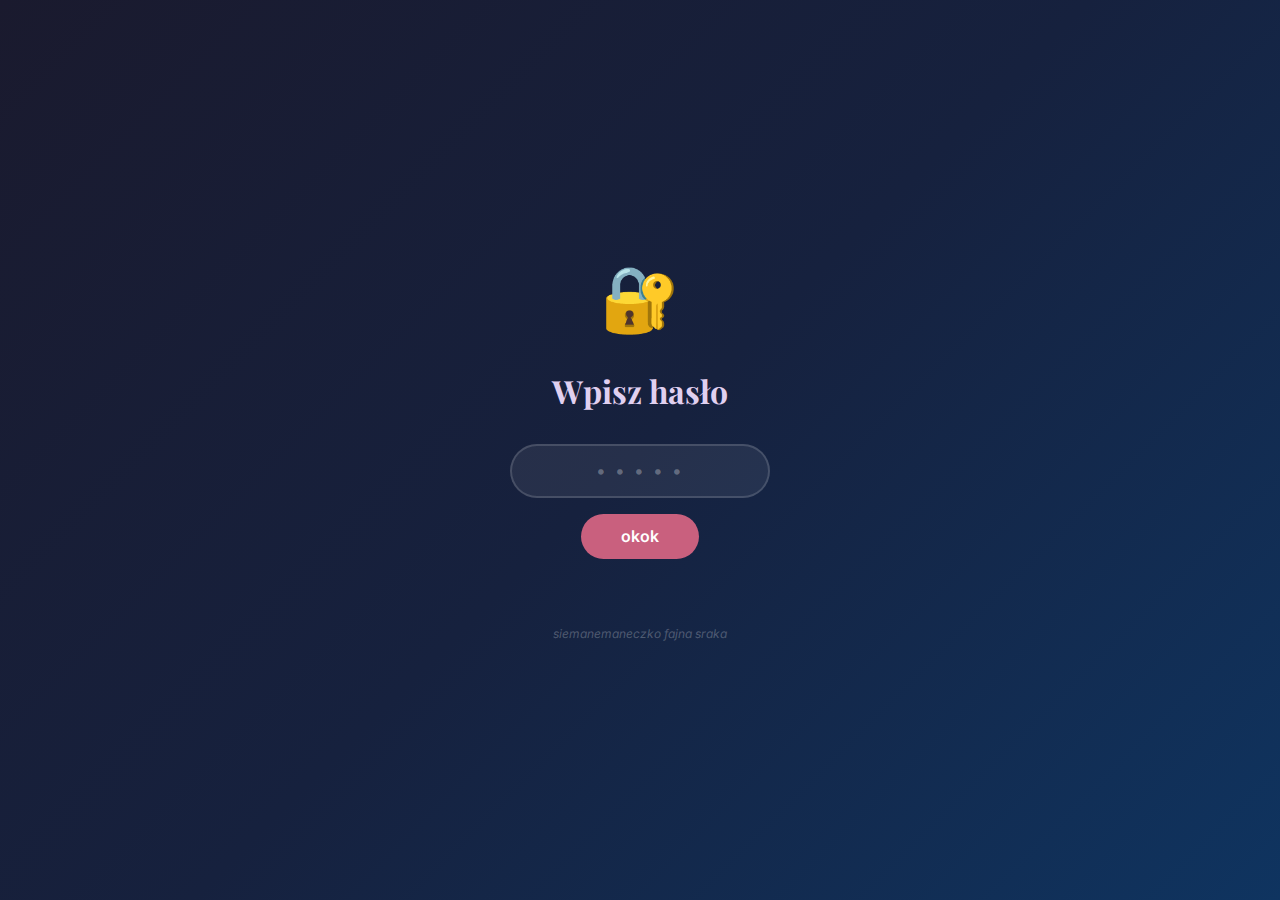
<file: walentynki/index.html>
<!DOCTYPE html>
<html lang="pl">
<head>
    <meta charset="UTF-8">
    <meta name="viewport" content="width=device-width, initial-scale=1.0">
    <title>Walentynki 💕</title>
    <link rel="preconnect" href="https://fonts.googleapis.com">
    <link href="https://fonts.googleapis.com/css2?family=Playfair+Display:wght@400;600;700&family=Inter:wght@300;400;500;600&display=swap" rel="stylesheet">
    <style>
        *, *::before, *::after { margin: 0; padding: 0; box-sizing: border-box; }

        :root {
            --pink: #e8a0bf;
            --deep-pink: #d4729c;
            --cream: #fdf6f0;
            --dark: #2d2d2d;
            --accent: #c9607e;
            --gold: #d4a574;
        }

        body {
            font-family: 'Inter', sans-serif;
            background: var(--cream);
            color: var(--dark);
            min-height: 100vh;
            overflow-x: hidden;
        }

        .screen {
            display: none;
            min-height: 100vh;
            flex-direction: column;
            align-items: center;
            justify-content: center;
            padding: 2rem;
            animation: fadeIn 0.8s ease;
        }
        .screen.active { display: flex; }

        @keyframes fadeIn {
            from { opacity: 0; transform: translateY(20px); }
            to { opacity: 1; transform: translateY(0); }
        }

        /* ========== PASSWORD SCREEN ========== */
        #password-screen {
            background: linear-gradient(135deg, #1a1a2e 0%, #16213e 50%, #0f3460 100%);
            gap: 2rem;
            text-align: center;
        }

        .lock-emoji {
            font-size: 4rem;

        }

        @keyframes shake {
            0%, 100% { transform: rotate(0deg); }
            25% { transform: rotate(-8deg); }
            75% { transform: rotate(8deg); }
        }

        .password-title {
            font-family: 'Playfair Display', serif;
            font-size: clamp(1.3rem, 4vw, 2rem);
            color: #e0d0f0;
        }

        .password-input-wrapper {
            display: flex;
            flex-direction: column;
            align-items: center;
            gap: 1rem;
        }

        .password-input {
            padding: 0.9rem 1.5rem;
            border: 2px solid rgba(255,255,255,0.15);
            border-radius: 50px;
            background: rgba(255,255,255,0.07);
            color: white;
            font-family: 'Inter', sans-serif;
            font-size: 1.1rem;
            text-align: center;
            outline: none;
            width: 260px;
            transition: border-color 0.3s;
            letter-spacing: 2px;
        }

        .password-input::placeholder { color: rgba(255,255,255,0.3); }
        .password-input:focus { border-color: var(--pink); }

        .password-btn {
            padding: 0.8rem 2.5rem;
            border: none;
            border-radius: 50px;
            background: var(--accent);
            color: white;
            font-family: 'Inter', sans-serif;
            font-size: 1rem;
            font-weight: 600;
            cursor: pointer;
            transition: all 0.3s;
        }
        .password-btn:hover { background: #b8506e; transform: translateY(-2px); }

        .password-error {
            color: #ff6b8a;
            font-size: 0.85rem;
            min-height: 1.2rem;
            transition: opacity 0.3s;
        }

        .password-hint {
            color: rgba(255,255,255,0.25);
            font-size: 0.75rem;
            font-style: italic;
        }

        /* ========== QUESTION SCREEN ========== */
        #question-screen {
            background: linear-gradient(135deg, var(--cream) 0%, #fce4ec 100%);
            text-align: center;
            gap: 2.5rem;
            position: relative;
        }

        .floating-hearts {
            position: fixed;
            inset: 0;
            pointer-events: none;
            overflow: hidden;
            z-index: 0;
        }

        .floating-hearts span {
            position: absolute;
            font-size: 1.4rem;
            opacity: 0.15;
            animation: floatUp linear infinite;
        }

        @keyframes floatUp {
            0% { transform: translateY(100vh) rotate(0deg); opacity: 0; }
            10% { opacity: 0.15; }
            90% { opacity: 0.15; }
            100% { transform: translateY(-10vh) rotate(360deg); opacity: 0; }
        }

        .question-content {
            position: relative;
            z-index: 2;
            display: flex;
            flex-direction: column;
            align-items: center;
            gap: 2.5rem;
        }

        .question-emoji {
            font-size: 4rem;
            animation: pulse 2s ease-in-out infinite;
        }

        @keyframes pulse {
            0%, 100% { transform: scale(1); }
            50% { transform: scale(1.15); }
        }

        .question-text {
            font-family: 'Playfair Display', serif;
            font-size: clamp(1.6rem, 5vw, 2.8rem);
            font-weight: 600;
            color: var(--dark);
            line-height: 1.4;
            max-width: 500px;
        }
        .question-text span { color: var(--accent); }

        .buttons {
            display: flex;
            gap: 1.2rem;
            flex-wrap: wrap;
            justify-content: center;
            position: relative;
            min-height: 80px;
        }

        .btn {
            padding: 1rem 3rem;
            border: none;
            border-radius: 50px;
            font-family: 'Inter', sans-serif;
            font-size: 1.1rem;
            font-weight: 600;
            cursor: pointer;
            transition: all 0.15s ease;
            letter-spacing: 0.5px;
        }

        .btn-yes {
            background: var(--accent);
            color: white;
            box-shadow: 0 4px 20px rgba(201, 96, 126, 0.35);
        }
        .btn-yes:hover {
            background: #b8506e;
            transform: translateY(-2px);
            box-shadow: 0 6px 28px rgba(201, 96, 126, 0.45);
        }

        .btn-no {
            background: transparent;
            color: var(--dark);
            border: 2px solid #ddd;
            position: relative;
            transition: all 0.08s ease;
            user-select: none;
        }
        .btn-no:hover { border-color: #bbb; background: rgba(0,0,0,0.03); }

        /* Dopamine Corners */
        .dopamine-corner {
            position: fixed;
            z-index: 1;
            border-radius: 0;
            overflow: hidden;
            box-shadow: none;
            opacity: 0.9;
            transition: opacity 0.3s;
        }
        .dopamine-corner:hover { opacity: 1; }
        .dopamine-corner iframe { display: block; border: none; width: 100%; height: 100%; }

        .corner-label { display: none; }

        .corner-tl { top: 12px; left: 12px; width: max(140px, 13vw); aspect-ratio: 9/16; }
        .corner-bl { bottom: 12px; left: 12px; width: max(180px, 16vw); aspect-ratio: 16/9; }
        .corner-tr { top: 12px; right: 12px; width: max(180px, 16vw); aspect-ratio: 16/9; }
        .corner-br { bottom: 12px; right: 12px; width: max(180px, 16vw); aspect-ratio: 16/9; }

        @media (max-width: 900px) {
            .dopamine-corner { display: none; }
        }

        /* ========== YES SCREEN ========== */
        #yes-screen {
            background: linear-gradient(135deg, var(--cream) 0%, #fce4ec 50%, #f8e8d4 100%);
            text-align: center;
            gap: 1.5rem;
            padding: 2rem 1.5rem;
        }

        .celebration-emoji {
            font-size: 3rem;
            animation: bounce 1s ease infinite;
        }

        @keyframes bounce {
            0%, 100% { transform: translateY(0); }
            50% { transform: translateY(-12px); }
        }

        .yes-title {
            font-family: 'Playfair Display', serif;
            font-size: clamp(1.5rem, 4vw, 2.2rem);
            font-weight: 700;
            color: var(--accent);
        }

        .hau-text {
            font-family: 'Playfair Display', serif;
            font-size: clamp(1.2rem, 3vw, 1.6rem);
            font-weight: 600;
            color: var(--dark);
            animation: hauWobble 0.8s ease-in-out infinite alternate;
        }

        @keyframes hauWobble {
            from { transform: rotate(-2deg) scale(1); }
            to { transform: rotate(2deg) scale(1.05); }
        }

        .bark-btn {
            padding: 0.8rem 2rem;
            border: 2px solid var(--accent);
            border-radius: 50px;
            background: white;
            color: var(--accent);
            font-family: 'Inter', sans-serif;
            font-size: 1rem;
            font-weight: 600;
            cursor: pointer;
            transition: all 0.2s ease;
        }
        .bark-btn:hover {
            background: var(--accent);
            color: white;
            transform: scale(1.05);
        }
        .bark-btn:active { transform: scale(0.95); }

        /* Bulldog GIF section */
        .gifs-and-card-container {
            display: flex;
            align-items: flex-start;
            justify-content: center;
            gap: 2rem;
            width: 100%;
            max-width: 1100px;
            flex-wrap: wrap;
        }

        .bulldog-section {
            position: relative;
            cursor: pointer;
            max-width: 250px;
            width: 100%;
            flex-shrink: 0;
        }

        .speech-bubble {
            position: absolute;
            top: -50px;
            left: 50%;
            transform: translateX(-50%) scale(0);
            background: white;
            color: var(--dark);
            font-family: 'Playfair Display', serif;
            font-weight: 600;
            font-size: 0.9rem;
            padding: 0.5rem 1rem;
            border-radius: 20px;
            box-shadow: 0 4px 15px rgba(0,0,0,0.1);
            white-space: nowrap;
            transition: transform 0.3s cubic-bezier(0.34, 1.56, 0.64, 1);
            z-index: 5;
        }

        .speech-bubble::after {
            content: '';
            position: absolute;
            bottom: -8px;
            left: 50%;
            transform: translateX(-50%);
            width: 0; height: 0;
            border-left: 8px solid transparent;
            border-right: 8px solid transparent;
            border-top: 10px solid white;
        }

        .bulldog-section:hover .speech-bubble,
        .bulldog-section.clicked .speech-bubble {
            transform: translateX(-50%) scale(1);
        }

        .bulldog-gif-wrapper {
            border-radius: 16px;
            overflow: hidden;
            box-shadow: 0 4px 20px rgba(0,0,0,0.08);
        }

        @media (max-width: 900px) {
            .gifs-and-card-container {
                flex-direction: column;
                align-items: center;
            }
        }

        /* Countdown */
        .countdown-wrapper { width: 100%; max-width: 460px; }

        .countdown-label {
            font-size: 0.85rem;
            font-weight: 500;
            text-transform: uppercase;
            letter-spacing: 2px;
            color: #999;
            margin-bottom: 1rem;
        }

        .countdown { display: flex; justify-content: center; gap: 1rem; }

        .countdown-item {
            display: flex;
            flex-direction: column;
            align-items: center;
            gap: 0.3rem;
        }

        .countdown-number {
            font-family: 'Playfair Display', serif;
            font-size: clamp(2rem, 6vw, 3rem);
            font-weight: 700;
            color: var(--accent);
            background: white;
            width: clamp(60px, 16vw, 80px);
            height: clamp(60px, 16vw, 80px);
            border-radius: 16px;
            display: flex;
            align-items: center;
            justify-content: center;
            box-shadow: 0 2px 12px rgba(0,0,0,0.06);
        }

        .countdown-unit {
            font-size: 0.7rem;
            font-weight: 500;
            text-transform: uppercase;
            letter-spacing: 1.5px;
            color: #aaa;
        }

        /* Reservation Card */
        .reservation-card {
            background: white;
            border-radius: 24px;
            padding: 2rem;
            width: 100%;
            max-width: 420px;
            box-shadow: 0 4px 30px rgba(0,0,0,0.06);
            text-align: left;
        }

        .card-header {
            display: flex;
            align-items: center;
            gap: 0.75rem;
            margin-bottom: 1.5rem;
            padding-bottom: 1rem;
            border-bottom: 1px solid #f0e8e3;
        }

        .card-header-icon {
            width: 44px; height: 44px;
            background: linear-gradient(135deg, var(--pink), var(--accent));
            border-radius: 12px;
            display: flex;
            align-items: center;
            justify-content: center;
            font-size: 1.2rem;
        }

        .card-header-text {
            font-family: 'Playfair Display', serif;
            font-size: 1.15rem;
            font-weight: 600;
        }

        .card-header-sub { font-size: 0.78rem; color: #999; font-weight: 400; }

        .detail-row {
            display: flex;
            align-items: flex-start;
            gap: 0.85rem;
            padding: 0.7rem 0;
        }
        .detail-row + .detail-row { border-top: 1px solid #f5f0ed; }

        .detail-icon {
            width: 36px; height: 36px;
            background: var(--cream);
            border-radius: 10px;
            display: flex;
            align-items: center;
            justify-content: center;
            font-size: 1rem;
            flex-shrink: 0;
        }

        .detail-content { display: flex; flex-direction: column; gap: 0.15rem; }

        .detail-label {
            font-size: 0.7rem;
            text-transform: uppercase;
            letter-spacing: 1px;
            color: #aaa;
            font-weight: 500;
        }

        .detail-value {
            font-size: 0.95rem;
            font-weight: 500;
            color: var(--dark);
            line-height: 1.4;
        }

        .map-link {
            display: inline-flex;
            align-items: center;
            gap: 0.4rem;
            margin-top: 0.8rem;
            padding: 0.6rem 1.2rem;
            background: var(--cream);
            border-radius: 50px;
            font-size: 0.82rem;
            font-weight: 500;
            color: var(--accent);
            text-decoration: none;
            transition: all 0.3s ease;
            width: fit-content;
        }
        .map-link:hover { background: #f5e6df; transform: translateY(-1px); }

        /* ========== NO SCREEN ========== */
        #no-screen {
            background: #1a1a2e;
            text-align: center;
            gap: 1.5rem;
            position: relative;
            overflow: hidden;
        }

        .sad-emojis {
            position: relative;
            z-index: 1;
            font-size: 3.5rem;
            line-height: 1.3;
        }

        .okpa-text {
            font-family: 'Playfair Display', serif;
            font-size: clamp(2.5rem, 8vw, 5rem);
            font-weight: 700;
            color: #4a4a6a;
            letter-spacing: 4px;
            position: relative;
            z-index: 1;
        }

        .crying-flood {
            position: fixed;
            inset: 0;
            pointer-events: none;
            overflow: hidden;
            z-index: 0;
        }

        .crying-emoji-float {
            position: absolute;
            animation: cryFloat linear infinite;
            font-size: 2rem;
        }

        @keyframes cryFloat {
            0% { transform: translateY(-50px) rotate(0deg); opacity: 0; }
            10% { opacity: 1; }
            90% { opacity: 1; }
            100% { transform: translateY(110vh) rotate(360deg); opacity: 0; }
        }

        .rain {
            position: fixed;
            inset: 0;
            pointer-events: none;
            overflow: hidden;
            z-index: 0;
        }

        .raindrop {
            position: absolute;
            top: -20px;
            width: 2px;
            height: 20px;
            background: linear-gradient(transparent, rgba(100, 100, 180, 0.3));
            animation: rainFall linear infinite;
        }

        @keyframes rainFall {
            to { transform: translateY(110vh); }
        }

        .sadness-text {
            color: #3a3a5a;
            font-size: 0.9rem;
            position: relative;
            z-index: 1;
            font-style: italic;
        }

        .back-btn {
            margin-top: 1rem;
            padding: 0.7rem 2rem;
            background: transparent;
            border: 1px solid #3a3a5a;
            color: #6a6a8a;
            border-radius: 50px;
            font-family: 'Inter', sans-serif;
            font-size: 0.85rem;
            cursor: pointer;
            transition: all 0.3s ease;
            z-index: 1;
            position: relative;
        }
        .back-btn:hover { border-color: #5a5a7a; color: #8a8aaa; }

        /* Confetti */
        .confetti-container {
            position: fixed;
            inset: 0;
            pointer-events: none;
            z-index: 10;
            overflow: hidden;
        }

        .confetti {
            position: absolute;
            width: 10px; height: 10px;
            top: -10px;
            animation: confettiFall linear forwards;
        }

        @keyframes confettiFall {
            0% { transform: translateY(0) rotate(0deg); opacity: 1; }
            100% { transform: translateY(100vh) rotate(720deg); opacity: 0; }
        }
    </style>
</head>
<body>

    <!-- ============= PASSWORD SCREEN ============= -->
    <div id="password-screen" class="screen active">
        <div class="lock-emoji">🔐</div>
        <h2 class="password-title">Wpisz hasło</h2>
        <div class="password-input-wrapper">
            <input type="password" class="password-input" id="passwordInput" placeholder="• • • • •" autocomplete="off">
            <button class="password-btn" onclick="checkPassword()">okok</button>
            <div class="password-error" id="passwordError"></div>
        </div>
        <div class="password-hint">siemanemaneczko fajna sraka</div>
    </div>

    <!-- ============= QUESTION SCREEN ============= -->
    <div id="question-screen" class="screen">
        <div class="floating-hearts" id="hearts"></div>

        <!-- Dopamine Corners (desktop only) -->
        <div class="dopamine-corner corner-tl">
            <iframe title="Subway Surfers" src="about:blank" data-src="https://www.youtube-nocookie.com/embed/hJcv2nZ8x84?autoplay=1&mute=1&loop=1&controls=1&playlist=hJcv2nZ8x84" allow="accelerometer; autoplay; clipboard-write; encrypted-media; gyroscope; picture-in-picture; web-share" referrerpolicy="strict-origin-when-cross-origin" loading="lazy" allowfullscreen></iframe>
        </div>
        <div class="dopamine-corner corner-bl">
            <iframe title="ASMR Slime" src="about:blank" data-src="https://www.youtube-nocookie.com/embed/rD9BPF3j5wk?start=112&autoplay=1&mute=0&loop=1&controls=1&playlist=rD9BPF3j5wk" allow="accelerometer; autoplay; clipboard-write; encrypted-media; gyroscope; picture-in-picture; web-share" referrerpolicy="strict-origin-when-cross-origin" loading="lazy" allowfullscreen></iframe>
        </div>
        <div class="dopamine-corner corner-tr">
            <iframe title="Prasa Hydrauliczna" src="about:blank" data-src="https://www.youtube-nocookie.com/embed/q9BtYEnrkg4?autoplay=1&mute=1&loop=1&controls=1&playlist=q9BtYEnrkg4" allow="accelerometer; autoplay; clipboard-write; encrypted-media; gyroscope; picture-in-picture; web-share" referrerpolicy="strict-origin-when-cross-origin" loading="lazy" allowfullscreen></iframe>
        </div>
        <div class="dopamine-corner corner-br">
            <iframe title="Swistak" src="about:blank" data-src="https://www.youtube-nocookie.com/embed/wEX1_NYoPls?autoplay=1&mute=0&loop=1&controls=1&playlist=wEX1_NYoPls" allow="accelerometer; autoplay; clipboard-write; encrypted-media; gyroscope; picture-in-picture; web-share" referrerpolicy="strict-origin-when-cross-origin" loading="lazy" allowfullscreen></iframe>
        </div>

        <div class="question-content">
            <div class="question-emoji">💐</div>
            <h1 class="question-text">Hej mami julka chica mamacita, pójdziesz ze mną na <span>Walentynki</span>?</h1>
            <div class="buttons">
                <button class="btn btn-yes" onclick="showYes()">OMG OMG TATUSIU OCZYWIŚCIE ŻE TAK! 💕</button>
                <button class="btn btn-no" id="noBtn">Nie</button>
            </div>
        </div>
    </div>

    <!-- ============= YES SCREEN ============= -->
    <div id="yes-screen" class="screen">
        <div class="confetti-container" id="confetti"></div>
        <div class="celebration-emoji">🤫🧏</div>
        <h2 class="yes-title">no i sigma</h2>
        <div class="hau-text">omg omg mamusiu hau hau hau 🐶</div>

        <button class="bark-btn" id="barkBtn" onclick="playBark()">🐕 Szczekam dla cb</button>

        <div class="countdown-wrapper">
            <div class="countdown-label">Do naszych Walentynek</div>
            <div class="countdown" id="countdown">
                <div class="countdown-item">
                    <div class="countdown-number" id="days">0</div>
                    <div class="countdown-unit">dni</div>
                </div>
                <div class="countdown-item">
                    <div class="countdown-number" id="hours">0</div>
                    <div class="countdown-unit">godz</div>
                </div>
                <div class="countdown-item">
                    <div class="countdown-number" id="minutes">0</div>
                    <div class="countdown-unit">min</div>
                </div>
                <div class="countdown-item">
                    <div class="countdown-number" id="seconds">0</div>
                    <div class="countdown-unit">sek</div>
                </div>
            </div>
        </div>

        <!-- GIFs and Card Container -->
        <div class="gifs-and-card-container">
            <!-- Left GIF -->
            <div class="bulldog-section" id="bulldogSection1" onclick="toggleBubble(1)">
                <div class="speech-bubble" id="speechBubble1">to ja </div>
                <div class="bulldog-gif-wrapper">
                    <div class="tenor-gif-embed" data-postid="10809509902811656004" data-share-method="host" data-aspect-ratio="0.763052" data-width="100%">
                        <a href="https://tenor.com/view/pibble-gmail-french-bulldog-gif-10809509902811656004">Pibble Gmail GIF</a>
                        from <a href="https://tenor.com/search/pibble-gifs">Pibble GIFs</a>
                    </div>
                </div>
            </div>

            <!-- Reservation Card -->
            <div class="reservation-card">
            <div class="card-header">
                <div class="card-header-icon">🍜</div>
                <div>
                    <div class="card-header-text">Nasza rezerwacja</div>
                    <div class="card-header-sub">Wszystko gotowe!</div>
                </div>
            </div>
            <div class="detail-row">
                <div class="detail-icon">🏠</div>
                <div class="detail-content">
                    <div class="detail-label">Restauracja</div>
                    <div class="detail-value">Blaszak vegan ramen &amp; more</div>
                </div>
            </div>
            <div class="detail-row">
                <div class="detail-icon">📅</div>
                <div class="detail-content">
                    <div class="detail-label">Data</div>
                    <div class="detail-value">Sobota, 14 lutego 2026</div>
                </div>
            </div>
            <div class="detail-row">
                <div class="detail-icon">🕓</div>
                <div class="detail-content">
                    <div class="detail-label">Godzina</div>
                    <div class="detail-value">16:00 – 17:00</div>
                </div>
            </div>
            <div class="detail-row">
                <div class="detail-icon">👫</div>
                <div class="detail-content">
                    <div class="detail-label">Osoby</div>
                    <div class="detail-value">Stolik dla 2</div>
                </div>
            </div>
            <div class="detail-row">
                <div class="detail-icon">📍</div>
                <div class="detail-content">
                    <div class="detail-label">Adres</div>
                    <div class="detail-value">Droga Dębińska, 61-555 Poznań</div>
                </div>
            </div>
            <a class="map-link" href="https://maps.google.com/?q=Blaszak+vegan+ramen+Droga+D%C4%99bi%C5%84ska+Pozna%C5%84" target="_blank" rel="noopener">
                📍 Nawiguj do restauracji
            </a>
            </div>

            <!-- Right GIF -->
            <div class="bulldog-section" id="bulldogSection2" onclick="toggleBubble(2)">
                <div class="speech-bubble" id="speechBubble2">to ty twin</div>
                <div class="bulldog-gif-wrapper">
                    <div class="tenor-gif-embed" data-postid="6929661518664159501" data-share-method="host" data-aspect-ratio="0.564257" data-width="100%">
                        <a href="https://tenor.com/view/pibble-gmail-mulch-puppy-dog-gif-6929661518664159501">Pibble Gmail GIF</a>
                        from <a href="https://tenor.com/search/pibble-gifs">Pibble GIFs</a>
                    </div>
                </div>
            </div>
        </div>
    </div>

    <!-- ============= NO SCREEN ============= -->
    <div id="no-screen" class="screen">
        <div class="rain" id="rain"></div>
        <div class="crying-flood" id="cryingFlood"></div>
        <div class="sad-emojis">😢😭😿💔😢😭</div>
        <div class="okpa-text">okpa</div>
        <div class="sad-emojis">😭😢😭💧😿😭</div>
        <div class="sadness-text">*zeszlajmuje cię*</div>
        <button class="back-btn" onclick="showQuestion()">Wróć 🥺</button>
    </div>

    <!-- Tenor embed script -->
    <script type="text/javascript" async src="https://tenor.com/embed.js"></script>

    <script>
        // ===== PASSWORD =====
        const passwordInput = document.getElementById('passwordInput');
        passwordInput.addEventListener('keydown', e => { if (e.key === 'Enter') checkPassword(); });

        function checkPassword() {
            const val = passwordInput.value.toLowerCase().trim();
            if (val === 'masło' || val === 'maslo' || val === 'mas\u0142o') {
                showScreen('question-screen');
                initQuestionScreen();
            } else {
                const err = document.getElementById('passwordError');
                err.textContent = 'Złe hasło! Spróbuj jeszcze raz 🙈';
                passwordInput.value = '';
                passwordInput.style.borderColor = '#ff6b8a';
                setTimeout(() => { err.textContent = ''; passwordInput.style.borderColor = ''; }, 2000);
            }
        }

        // ===== SCREEN NAV =====
        function showScreen(id) {
            document.querySelectorAll('.screen').forEach(s => s.classList.remove('active'));
            document.getElementById(id).classList.add('active');
        }

        let questionInited = false;
        function initQuestionScreen() {
            if (questionInited) return;
            questionInited = true;
            createHearts();
            initNoBtnGame();
            // Lazy-load dopamine corner iframes
            document.querySelectorAll('.dopamine-corner iframe[data-src]').forEach(iframe => {
                iframe.src = iframe.dataset.src;
            });
        }

        function showYes() {
            showScreen('yes-screen');
            launchConfetti();
            startCountdown();
            muteAllVideos();
        }

        function muteAllVideos() {
            document.querySelectorAll('.dopamine-corner iframe').forEach(iframe => {
                if (iframe.src && iframe.src.includes('youtube')) {
                    const newSrc = iframe.src.replace('mute=0', 'mute=1');
                    if (newSrc !== iframe.src) {
                        iframe.src = newSrc;
                    }
                }
            });
        }

        function showNo() {
            showScreen('no-screen');
            createRain();
            createCryingEmojis();
        }

        function showQuestion() {
            showScreen('question-screen');
        }

        // ===== FLOATING HEARTS =====
        function createHearts() {
            const container = document.getElementById('hearts');
            const hearts = ['♥', '♡', '❤', '💗', '💕', '💖'];
            for (let i = 0; i < 18; i++) {
                const span = document.createElement('span');
                span.textContent = hearts[Math.floor(Math.random() * hearts.length)];
                span.style.left = Math.random() * 100 + '%';
                span.style.animationDuration = (8 + Math.random() * 12) + 's';
                span.style.animationDelay = (Math.random() * 10) + 's';
                span.style.fontSize = (0.8 + Math.random() * 1.2) + 'rem';
                container.appendChild(span);
            }
        }

        // ===== "NO" BUTTON MINI-GAME =====
        function initNoBtnGame() {
            const noBtn = document.getElementById('noBtn');
            let escapeCount = 0;
            const maxEscapes = 20;

            function dodge(e) {
                if (escapeCount >= maxEscapes) return;
                if (e.type === 'touchstart') e.preventDefault();

                const vw = window.innerWidth;
                const vh = window.innerHeight;
                const btnW = noBtn.offsetWidth;
                const btnH = noBtn.offsetHeight;
                const pad = 30;

                // Random position
                const newX = pad + Math.random() * (vw - btnW - pad * 2);
                const newY = pad + Math.random() * (vh - btnH - pad * 2);

                noBtn.style.position = 'fixed';
                noBtn.style.left = newX + 'px';
                noBtn.style.top = newY + 'px';
                noBtn.style.zIndex = '999';
                noBtn.style.transform = 'none';

                escapeCount++;

                // Shrink progressively
                const scale = Math.max(0.55, 1 - escapeCount * 0.025);
                noBtn.style.fontSize = (1.1 * scale) + 'rem';
                noBtn.style.padding = `${1 * scale}rem ${3 * scale}rem`;

                // Taunt messages
                const taunts = ['aha', 'twin kliknij tak', 'TWIN', 'HALO TWIN', 'WIEM ŻE JEST POSIEKANYM WUJASZKIEM ALE POCZEKAJ', '😜', 'jak klikniesz to jesteś ohio', 'nie.', '...'];
                noBtn.textContent = taunts[escapeCount % taunts.length];
            }

            noBtn.addEventListener('mouseenter', dodge);
            noBtn.addEventListener('touchstart', dodge, { passive: false });

            noBtn.addEventListener('click', function() {
                if (escapeCount >= maxEscapes) {
                    showNo();
                }
            });
        }

        // ===== BARK SOUND =====
        function playBark() {
            const audio = new Audio('freesound_community-pug-woof-2-103762.mp3');
            audio.volume = 0.7;
            audio.play().catch(err => console.log('Błąd odtwarzania:', err));

            const btn = document.getElementById('barkBtn');
            btn.textContent = '🐕 HAU HAU HAU!';
            setTimeout(() => { btn.textContent = '🐕 Szczekaj! Hau!'; }, 1200);
        }

        // ===== BULLDOG SPEECH BUBBLE =====
        function toggleBubble(id) {
            const section = document.getElementById('bulldogSection' + id);
            if (section) {
                section.classList.toggle('clicked');
            }
        }

        // ===== COUNTDOWN =====
        let countdownInterval;
        function startCountdown() {
            clearInterval(countdownInterval);
            const target = new Date('2026-02-14T16:00:00+01:00').getTime();

            function update() {
                let diff = target - Date.now();
                if (diff < 0) diff = 0;
                document.getElementById('days').textContent = Math.floor(diff / (1000 * 60 * 60 * 24));
                document.getElementById('hours').textContent = String(Math.floor((diff / (1000 * 60 * 60)) % 24)).padStart(2, '0');
                document.getElementById('minutes').textContent = String(Math.floor((diff / (1000 * 60)) % 60)).padStart(2, '0');
                document.getElementById('seconds').textContent = String(Math.floor((diff / 1000) % 60)).padStart(2, '0');
            }

            update();
            countdownInterval = setInterval(update, 1000);
        }

        // ===== CONFETTI =====
        function launchConfetti() {
            const container = document.getElementById('confetti');
            container.innerHTML = '';
            const colors = ['#e8a0bf', '#c9607e', '#d4a574', '#f8e8d4', '#ffb3c6', '#ff6b8a'];
            for (let i = 0; i < 80; i++) {
                const div = document.createElement('div');
                div.className = 'confetti';
                div.style.left = Math.random() * 100 + '%';
                div.style.background = colors[Math.floor(Math.random() * colors.length)];
                div.style.width = (6 + Math.random() * 8) + 'px';
                div.style.height = (6 + Math.random() * 8) + 'px';
                div.style.borderRadius = Math.random() > 0.5 ? '50%' : '2px';
                div.style.animationDuration = (2 + Math.random() * 3) + 's';
                div.style.animationDelay = (Math.random() * 1.5) + 's';
                container.appendChild(div);
            }
            setTimeout(() => container.innerHTML = '', 6000);
        }

        // ===== RAIN + CRYING EMOJIS =====
        function createRain() {
            const container = document.getElementById('rain');
            container.innerHTML = '';
            for (let i = 0; i < 120; i++) {
                const drop = document.createElement('div');
                drop.className = 'raindrop';
                drop.style.left = Math.random() * 100 + '%';
                drop.style.animationDuration = (0.4 + Math.random() * 0.8) + 's';
                drop.style.animationDelay = (Math.random() * 2) + 's';
                drop.style.opacity = 0.15 + Math.random() * 0.3;
                container.appendChild(drop);
            }
        }

        function createCryingEmojis() {
            const container = document.getElementById('cryingFlood');
            container.innerHTML = '';
            const emojis = ['😢', '😭', '💧', '😿', '🥺', '💔', '😥', '😰', '😢', '😭'];
            for (let i = 0; i < 50; i++) {
                const span = document.createElement('span');
                span.className = 'crying-emoji-float';
                span.textContent = emojis[Math.floor(Math.random() * emojis.length)];
                span.style.left = Math.random() * 100 + '%';
                span.style.fontSize = (1.2 + Math.random() * 2.5) + 'rem';
                span.style.animationDuration = (3 + Math.random() * 8) + 's';
                span.style.animationDelay = (Math.random() * 5) + 's';
                container.appendChild(span);
            }
        }
    </script>
</body>
</html>
</file>
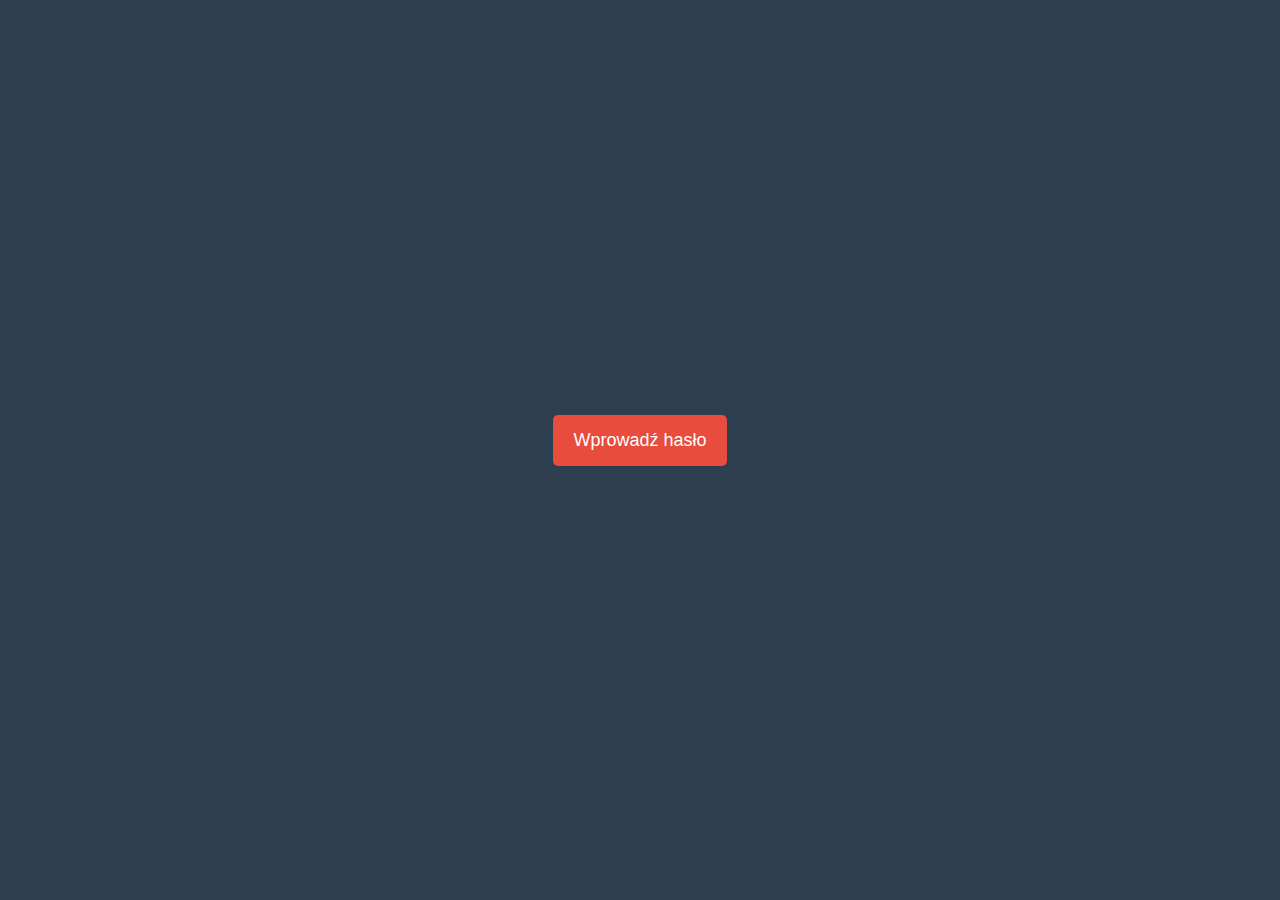
<file: haslo.html>
<!DOCTYPE html>
<html lang="en">

<head>
  <meta charset="UTF-8">
  <meta name="viewport" content="width=device-width, initial-scale=1.0">
  <title>Hasło</title>
  <style>
    body {
      display: flex;
      justify-content: center;
      align-items: center;
      height: 100vh;
      margin: 0;
      background-color: #2c3e50; /* Dark background color */
      color: #ecf0f1; /* Light text color */
      font-family: 'Arial', sans-serif;
    }

    button {
      padding: 15px 20px;
      font-size: 18px;
      background-color: #e74c3c; /* Halloween red */
      color: #fff; /* White text color */
      border: none;
      border-radius: 5px;
      cursor: pointer;
      transition: background-color 0.3s ease;
    }

    button:hover {
      background-color: #c0392b; /* Darker red on hover */
    }

    #pole {
      font-size: 20px;
      margin-top: 20px;
      text-align: center;
    }
    
    .container {
      text-align: center;
    }
  </style>
</head>

<body>
  <div class="container">
    <button onclick="myFunction()">Wprowadź hasło</button>
    <p id="pole"></p>
  </div>
  <script src="haslo.js"></script>
</body>

</html>
</file>
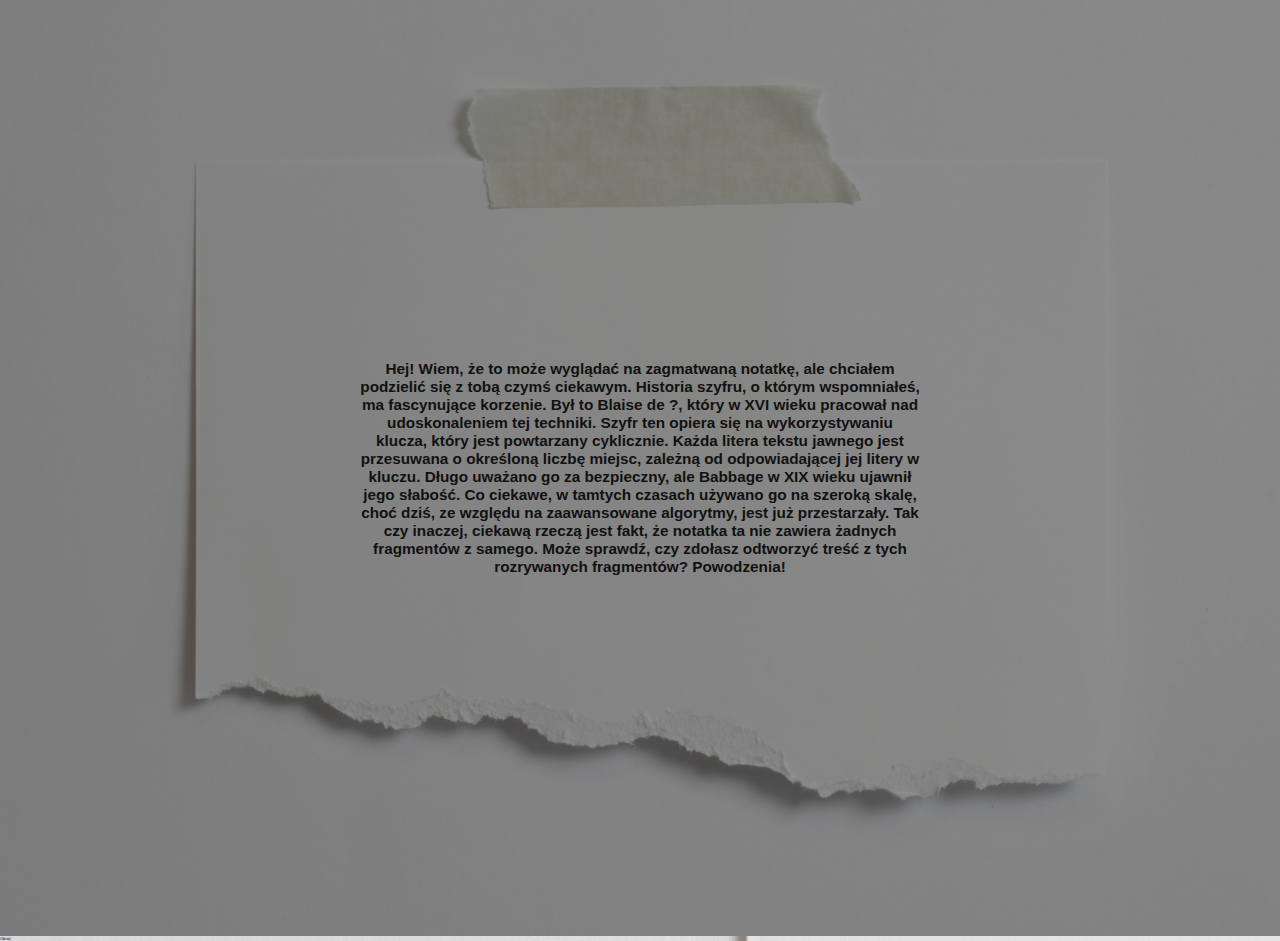
<file: znalezionanotatka.html>
<!DOCTYPE html>
<html lang="en">
<head>
  <meta charset="UTF-8">
  <meta name="viewport" content="width=device-width, initial-scale=1.0">
  <meta http-equiv="X-UA-Compatible" content="ie=edge">
  <title>Zaproszenie</title>
<style>
    body{
        background-image: url("background2.jpg");
        overflow: -moz-hidden-unscrollable;
    }
    button {
      font-size: 2px;
      background-color: #e74c3c; /* Halloween red */
      color: #fff; /* White text color */
      border: none;
      border-radius: 50px;
      cursor: pointer;
      transition: background-color 0.3s ease;
    }
    section{
      font-size: 4px;
    }
</style>
  <link rel="stylesheet" href="main2.css" />
</head>
<body>
  <header>
    
 <h5>Hej!

    Wiem, że to może wyglądać na zagmatwaną notatkę, ale chciałem podzielić się z tobą czymś ciekawym. Historia szyfru, o którym wspomniałeś, ma fascynujące korzenie.
    
    Był to Blaise de ?, który w XVI wieku pracował nad udoskonaleniem tej techniki. Szyfr ten opiera się na wykorzystywaniu klucza, który jest powtarzany cyklicznie. Każda litera tekstu jawnego jest przesuwana o określoną liczbę miejsc, zależną od odpowiadającej jej litery w kluczu.
    
    Długo uważano go za bezpieczny, ale Babbage w XIX wieku ujawnił jego słabość. Co ciekawe, w tamtych czasach używano go na szeroką skalę, choć dziś, ze względu na zaawansowane algorytmy, jest już przestarzały.
    
    Tak czy inaczej, ciekawą rzeczą jest fakt, że notatka ta nie zawiera żadnych fragmentów z samego. Może sprawdź, czy zdołasz odtworzyć treść z tych rozrywanych fragmentów?
    
    Powodzenia! </h5>
    
  </header>
  <section onclick="obrocKartke()">Obróć</section>
  <script>
    function obrocKartke() {
    window.location.href = 'znalezionanotatka2.html';
  }
  </script>
  </body>
  
  <!--<a href="https://www.freepik.com/free-photo/blank-torn-photo-frame-with-soft-shadows-scotch-tape-isolated-white-paper-background_8487202.htm#query=torn%20paper&position=40&from_view=keyword&track=ais">Image by lcd2020</a> on Freepik-->
</html>
</file>
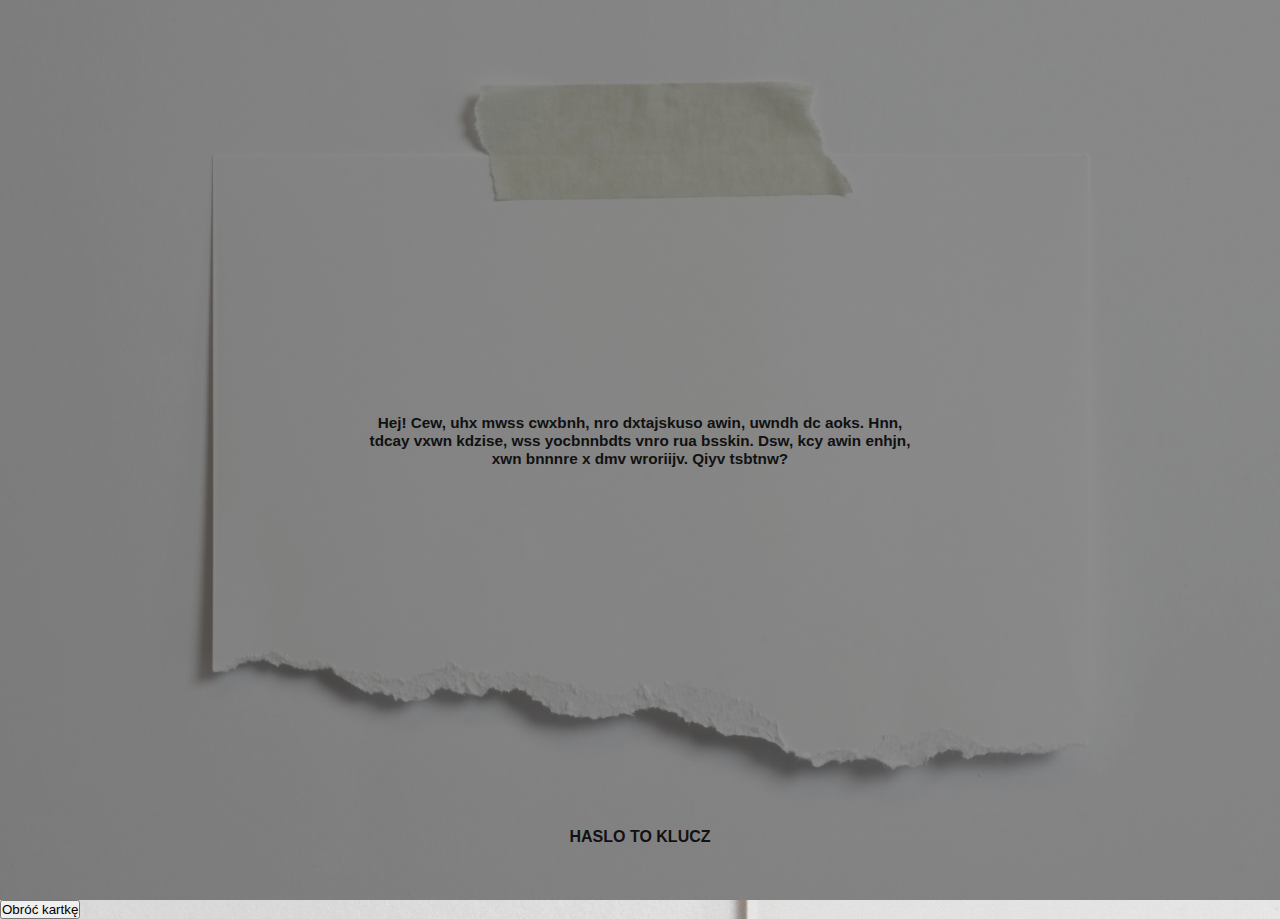
<file: znalezionanotatka2.html>
<!DOCTYPE html>
<html lang="en">
<head>
  <meta charset="UTF-8">
  <meta name="viewport" content="width=device-width, initial-scale=1.0">
  <meta http-equiv="X-UA-Compatible" content="ie=edge">
  <title>Zaproszenie</title>
<style>
    body{
        background-image: url("background2.jpg");
        overflow: hidden;
    }
    
</style>
  <link rel="stylesheet" href="main2.css" />
</head>
<body>
  <header>
 <h5>Hej!
    Cew, uhx mwss cwxbnh, nro dxtajskuso awin, uwndh dc aoks. Hnn, tdcay vxwn kdzise, wss yocbnnbdts vnro rua bsskin. Dsw, kcy awin enhjn, xwn bnnnre x dmv wroriijv. Qiyv tsbtnw?
    <h4>HASLO TO KLUCZ</h4></h5>
  </header>
  <button onclick="obrocKartke()" id="kartka1">Obróć kartkę</button>
  <script src="main.js"></script>
  <!--<a href="https://www.freepik.com/free-photo/blank-torn-photo-frame-with-soft-shadows-scotch-tape-isolated-white-paper-background_8487202.htm#query=torn%20paper&position=40&from_view=keyword&track=ais">Image by lcd2020</a> on Freepik-->
</html>
</file>
<file: atm10/css/style.css>
/* ================================================
   ATM10 TEAM GUIDE — MAIN STYLESHEET
   Dark Gaming Theme with Minecraft Modded Vibe
   ================================================ */

/* ---- CSS VARIABLES ---- */
:root {
    /* Base colors */
    --bg-primary: #0a0a0f;
    --bg-secondary: #0f0f1a;
    --bg-card: #12121f;
    --bg-card-hover: #1a1a2e;
    --bg-surface: #161625;
    --bg-elevated: #1e1e32;
    
    /* Text */
    --text-primary: #e8e8f0;
    --text-secondary: #9a9ab0;
    --text-muted: #6a6a80;
    --text-accent: #C8960C;
    
    /* Accent Colors */
    --gold: #C8960C;
    --gold-bright: #f0b429;
    --emerald: #2D7A2D;
    --diamond: #4FC3F7;
    --allthemodium: #AA44FF;
    --vibranium: #00E5FF;
    --unobtainium: #FF4081;
    
    /* Role Colors */
    --technik: #1A6B9A;
    --kombatant: #8B1A1A;
    --farmer: #2D6A2D;
    --mag: #5C1A8B;
    --budowniczy: #8B4500;
    --odkrywca: #006B6B;
    
    /* UI */
    --border-color: rgba(255,255,255,0.06);
    --border-glow: rgba(200,150,12,0.15);
    --shadow-dark: rgba(0,0,0,0.5);
    --glass: rgba(255,255,255,0.03);
    
    /* Spacing */
    --nav-height: 64px;
    --section-padding: 100px;
    
    /* Transitions */
    --ease-out: cubic-bezier(0.16, 1, 0.3, 1);
    --ease-spring: cubic-bezier(0.34, 1.56, 0.64, 1);
}

/* ---- RESET & BASE ---- */
*, *::before, *::after {
    margin: 0;
    padding: 0;
    box-sizing: border-box;
}

html {
    scroll-behavior: smooth;
    scroll-padding-top: var(--nav-height);
}

body {
    font-family: 'Inter', -apple-system, BlinkMacSystemFont, 'Segoe UI', sans-serif;
    background: var(--bg-primary);
    color: var(--text-primary);
    line-height: 1.7;
    overflow-x: hidden;
    -webkit-font-smoothing: antialiased;
    font-size: 15px;
    letter-spacing: 0.01em;
}

/* Scrollbar styling */
::-webkit-scrollbar {
    width: 8px;
}
::-webkit-scrollbar-track {
    background: var(--bg-primary);
}
::-webkit-scrollbar-thumb {
    background: rgba(200,150,12,0.3);
    border-radius: 4px;
}
::-webkit-scrollbar-thumb:hover {
    background: rgba(200,150,12,0.5);
}

/* ---- UTILITY ---- */
.container {
    max-width: 1200px;
    margin: 0 auto;
    padding: 0 24px;
}

.section {
    padding: var(--section-padding) 0;
    position: relative;
}

.section-header {
    text-align: center;
    margin-bottom: 60px;
}

.section-tag {
    display: inline-block;
    font-family: 'Press Start 2P', monospace;
    font-size: 0.65rem;
    letter-spacing: 4px;
    color: var(--gold);
    background: rgba(200,150,12,0.1);
    border: 1px solid rgba(200,150,12,0.2);
    padding: 6px 16px;
    border-radius: 4px;
    margin-bottom: 16px;
}

.section-title {
    font-family: 'Exo 2', sans-serif;
    font-size: clamp(2rem, 4vw, 2.8rem);
    font-weight: 800;
    margin-bottom: 12px;
    letter-spacing: -0.5px;
}

.section-title .accent,
.accent {
    background: linear-gradient(135deg, var(--gold-bright), var(--allthemodium));
    -webkit-background-clip: text;
    -webkit-text-fill-color: transparent;
    background-clip: text;
}

.section-desc {
    color: var(--text-secondary);
    font-size: 1.05rem;
    max-width: 600px;
    margin: 0 auto;
    line-height: 1.7;
}

/* ---- NAVBAR ---- */
.navbar {
    position: fixed;
    top: 0;
    left: 0;
    right: 0;
    height: var(--nav-height);
    z-index: 1000;
    transition: all 0.4s var(--ease-out);
    border-bottom: 1px solid transparent;
}

.navbar.scrolled {
    background: rgba(10, 10, 15, 0.92);
    backdrop-filter: blur(20px);
    -webkit-backdrop-filter: blur(20px);
    border-bottom-color: var(--border-color);
    box-shadow: 0 4px 30px rgba(0,0,0,0.3);
}

.nav-container {
    max-width: 1200px;
    margin: 0 auto;
    padding: 0 24px;
    height: 100%;
    display: flex;
    align-items: center;
    justify-content: space-between;
}

.nav-logo {
    display: flex;
    align-items: center;
    gap: 8px;
    text-decoration: none;
    color: var(--text-primary);
    font-family: 'Exo 2', sans-serif;
    font-weight: 800;
    font-size: 1.4rem;
}

.logo-icon {
    font-size: 1.6rem;
    filter: drop-shadow(0 0 8px rgba(200,150,12,0.4));
}

.logo-highlight {
    background: linear-gradient(135deg, var(--gold-bright), var(--allthemodium));
    -webkit-background-clip: text;
    -webkit-text-fill-color: transparent;
    background-clip: text;
}

.nav-links {
    display: flex;
    list-style: none;
    gap: 8px;
}

.nav-links a {
    display: block;
    padding: 8px 16px;
    text-decoration: none;
    color: var(--text-secondary);
    font-weight: 600;
    font-size: 0.88rem;
    border-radius: 8px;
    transition: all 0.3s var(--ease-out);
    position: relative;
}

.nav-links a:hover,
.nav-links a.active {
    color: var(--text-primary);
    background: rgba(255,255,255,0.05);
}

.nav-links a.active::after {
    content: '';
    position: absolute;
    bottom: 2px;
    left: 50%;
    transform: translateX(-50%);
    width: 20px;
    height: 2px;
    background: var(--gold);
    border-radius: 1px;
}

/* Hamburger */
.hamburger {
    display: none;
    flex-direction: column;
    gap: 5px;
    background: none;
    border: none;
    cursor: pointer;
    padding: 8px;
    z-index: 1001;
}

.hamburger span {
    display: block;
    width: 24px;
    height: 2px;
    background: var(--text-primary);
    border-radius: 2px;
    transition: all 0.3s var(--ease-out);
}

.hamburger.active span:nth-child(1) {
    transform: rotate(45deg) translate(5px, 5px);
}
.hamburger.active span:nth-child(2) {
    opacity: 0;
}
.hamburger.active span:nth-child(3) {
    transform: rotate(-45deg) translate(5px, -5px);
}

/* ---- HERO ---- */
.hero {
    min-height: 100vh;
    display: flex;
    align-items: center;
    justify-content: center;
    position: relative;
    overflow: hidden;
    background: radial-gradient(ellipse at 50% 0%, rgba(170,68,255,0.08) 0%, transparent 60%),
                radial-gradient(ellipse at 80% 50%, rgba(200,150,12,0.06) 0%, transparent 50%),
                var(--bg-primary);
}

.hero-bg-grid {
    position: absolute;
    inset: 0;
    background-image: 
        linear-gradient(rgba(255,255,255,0.015) 1px, transparent 1px),
        linear-gradient(90deg, rgba(255,255,255,0.015) 1px, transparent 1px);
    background-size: 32px 32px;
    mask-image: radial-gradient(ellipse at center, black 30%, transparent 70%);
    -webkit-mask-image: radial-gradient(ellipse at center, black 30%, transparent 70%);
}

.hero-particles {
    position: absolute;
    inset: 0;
    pointer-events: none;
}

.hero-particle {
    position: absolute;
    width: 3px;
    height: 3px;
    border-radius: 50%;
    opacity: 0;
    animation: floatParticle 6s infinite;
}

@keyframes floatParticle {
    0% { opacity: 0; transform: translateY(100vh) scale(0); }
    10% { opacity: 1; }
    90% { opacity: 1; }
    100% { opacity: 0; transform: translateY(-10vh) scale(1); }
}

.hero-content {
    text-align: center;
    z-index: 2;
    padding: 0 24px;
    animation: heroFadeIn 1.2s var(--ease-out) both;
}

@keyframes heroFadeIn {
    from { opacity: 0; transform: translateY(40px); }
    to { opacity: 1; transform: translateY(0); }
}

.hero-badge {
    display: inline-block;
    font-family: 'Press Start 2P', monospace;
    font-size: 0.55rem;
    letter-spacing: 4px;
    color: var(--allthemodium);
    border: 1px solid rgba(170,68,255,0.3);
    padding: 8px 20px;
    border-radius: 4px;
    margin-bottom: 24px;
    background: rgba(170,68,255,0.06);
}

.hero-title {
    font-family: 'Exo 2', sans-serif;
    font-size: clamp(2.5rem, 6vw, 4.5rem);
    font-weight: 900;
    line-height: 1.1;
    margin-bottom: 8px;
    letter-spacing: -1px;
}

.hero-icon {
    display: inline-block;
    margin-right: 8px;
    filter: drop-shadow(0 0 16px rgba(200,150,12,0.5));
    animation: pickaxeBounce 3s ease-in-out infinite;
}

@keyframes pickaxeBounce {
    0%, 100% { transform: rotate(0deg); }
    25% { transform: rotate(-8deg); }
    75% { transform: rotate(8deg); }
}

.hero-accent {
    background: linear-gradient(135deg, var(--gold-bright) 0%, var(--allthemodium) 50%, var(--diamond) 100%);
    -webkit-background-clip: text;
    -webkit-text-fill-color: transparent;
    background-clip: text;
    position: relative;
}

.hero-subtitle {
    font-family: 'Press Start 2P', monospace;
    font-size: clamp(0.7rem, 2vw, 1rem);
    color: var(--gold);
    letter-spacing: 6px;
    text-transform: uppercase;
    margin-bottom: 20px;
}

.hero-desc {
    color: var(--text-secondary);
    font-size: 1.15rem;
    max-width: 550px;
    margin: 0 auto 36px;
    line-height: 1.7;
}

.hero-cta {
    display: inline-flex;
    align-items: center;
    gap: 10px;
    padding: 14px 36px;
    background: linear-gradient(135deg, var(--gold), #a07a00);
    color: #0a0a0f;
    text-decoration: none;
    font-weight: 700;
    font-size: 1rem;
    border-radius: 12px;
    transition: all 0.3s var(--ease-out);
    box-shadow: 0 4px 20px rgba(200,150,12,0.25);
}

.hero-cta:hover {
    transform: translateY(-2px);
    box-shadow: 0 8px 30px rgba(200,150,12,0.4);
}

.hero-cta i {
    animation: ctaBounce 2s ease-in-out infinite;
}

@keyframes ctaBounce {
    0%, 100% { transform: translateY(0); }
    50% { transform: translateY(4px); }
}

/* Scroll indicator */
.hero-scroll-indicator {
    position: absolute;
    bottom: 32px;
    left: 50%;
    transform: translateX(-50%);
    opacity: 0.4;
    animation: heroFadeIn 1.2s 0.8s var(--ease-out) both;
}

.scroll-mouse {
    width: 24px;
    height: 38px;
    border: 2px solid var(--text-secondary);
    border-radius: 12px;
    position: relative;
}

.scroll-wheel {
    width: 3px;
    height: 8px;
    background: var(--text-secondary);
    border-radius: 3px;
    position: absolute;
    top: 6px;
    left: 50%;
    transform: translateX(-50%);
    animation: scrollWheel 2s ease-in-out infinite;
}

@keyframes scrollWheel {
    0% { opacity: 1; transform: translateX(-50%) translateY(0); }
    100% { opacity: 0; transform: translateX(-50%) translateY(14px); }
}

/* ---- ROLES SECTION ---- */
.roles-section {
    background: var(--bg-secondary);
    position: relative;
}

.roles-section::before {
    content: '';
    position: absolute;
    top: 0;
    left: 0;
    right: 0;
    height: 1px;
    background: linear-gradient(90deg, transparent, var(--border-glow), transparent);
}

.roles-grid {
    display: grid;
    grid-template-columns: repeat(3, 1fr);
    gap: 24px;
}

/* Role Card */
.role-card {
    position: relative;
    border-radius: 16px;
    overflow: visible;
    cursor: pointer;
    transition: all 0.4s var(--ease-out);
}

.role-card-glow {
    position: absolute;
    inset: -1px;
    border-radius: 17px;
    opacity: 0;
    transition: opacity 0.4s var(--ease-out);
    z-index: 0;
    pointer-events: none;
}

.role-card:hover .role-card-glow {
    opacity: 1;
}

/* Dynamic glow colors per role */
.role-card[data-role="technik"] .role-card-glow { background: linear-gradient(135deg, rgba(26,107,154,0.4), rgba(26,107,154,0.1)); }
.role-card[data-role="kombatant"] .role-card-glow { background: linear-gradient(135deg, rgba(139,26,26,0.4), rgba(139,26,26,0.1)); }
.role-card[data-role="farmer"] .role-card-glow { background: linear-gradient(135deg, rgba(45,106,45,0.4), rgba(45,106,45,0.1)); }
.role-card[data-role="mag"] .role-card-glow { background: linear-gradient(135deg, rgba(92,26,139,0.4), rgba(92,26,139,0.1)); }
.role-card[data-role="budowniczy"] .role-card-glow { background: linear-gradient(135deg, rgba(139,69,0,0.4), rgba(139,69,0,0.1)); }
.role-card[data-role="odkrywca"] .role-card-glow { background: linear-gradient(135deg, rgba(0,107,107,0.4), rgba(0,107,107,0.1)); }

.role-card-inner {
    position: relative;
    z-index: 1;
    background: var(--bg-card);
    border: 1px solid var(--border-color);
    border-radius: 16px;
    overflow: hidden;
    transition: all 0.4s var(--ease-out);
}

.role-card:hover .role-card-inner {
    border-color: rgba(255,255,255,0.1);
    transform: translateY(-4px);
    box-shadow: 0 12px 40px rgba(0,0,0,0.3);
}

.role-card.active .role-card-inner {
    transform: translateY(-4px);
    box-shadow: 0 12px 40px rgba(0,0,0,0.3);
}

.role-card-header {
    padding: 28px 24px 16px;
    position: relative;
    overflow: hidden;
}

.role-card-header::before {
    content: '';
    position: absolute;
    top: 0;
    left: 0;
    right: 0;
    height: 4px;
    transition: height 0.4s var(--ease-out);
}

/* Dynamic header accent */
.role-card[data-role="technik"] .role-card-header::before { background: linear-gradient(90deg, var(--technik), transparent); }
.role-card[data-role="kombatant"] .role-card-header::before { background: linear-gradient(90deg, var(--kombatant), transparent); }
.role-card[data-role="farmer"] .role-card-header::before { background: linear-gradient(90deg, var(--farmer), transparent); }
.role-card[data-role="mag"] .role-card-header::before { background: linear-gradient(90deg, var(--mag), transparent); }
.role-card[data-role="budowniczy"] .role-card-header::before { background: linear-gradient(90deg, var(--budowniczy), transparent); }
.role-card[data-role="odkrywca"] .role-card-header::before { background: linear-gradient(90deg, var(--odkrywca), transparent); }

.role-emoji {
    font-size: 2.8rem;
    margin-bottom: 12px;
    filter: drop-shadow(0 4px 12px rgba(0,0,0,0.3));
    transition: transform 0.4s var(--ease-spring);
}

.role-card:hover .role-emoji {
    transform: scale(1.15) rotate(-5deg);
}

.role-name {
    font-family: 'Exo 2', sans-serif;
    font-size: 1.3rem;
    font-weight: 800;
    margin-bottom: 6px;
}

/* Dynamic name color */
.role-card[data-role="technik"] .role-name { color: #4da8d4; }
.role-card[data-role="kombatant"] .role-name { color: #d44d4d; }
.role-card[data-role="farmer"] .role-name { color: #5cb85c; }
.role-card[data-role="mag"] .role-name { color: #a855f7; }
.role-card[data-role="budowniczy"] .role-name { color: #d4884d; }
.role-card[data-role="odkrywca"] .role-name { color: #4dc9c9; }

.role-tagline {
    color: var(--text-secondary);
    font-size: 0.9rem;
    line-height: 1.4;
}

.role-badge-optional {
    display: inline-block;
    margin-top: 8px;
    font-family: 'Press Start 2P', monospace;
    font-size: 0.45rem;
    letter-spacing: 1px;
    padding: 4px 10px;
    border-radius: 4px;
    background: rgba(0,107,107,0.2);
    color: #4dc9c9;
    border: 1px solid rgba(0,107,107,0.3);
}

.role-card-preview {
    padding: 0 24px 24px;
}

.role-mods-preview {
    display: flex;
    flex-wrap: wrap;
    gap: 6px;
    margin-bottom: 16px;
}

.mod-tag {
    font-size: 0.72rem;
    padding: 3px 10px;
    border-radius: 6px;
    background: rgba(255,255,255,0.04);
    border: 1px solid rgba(255,255,255,0.08);
    color: var(--text-secondary);
    font-weight: 500;
    transition: all 0.2s;
}

.mod-tag.primary {
    background: rgba(200,150,12,0.08);
    border-color: rgba(200,150,12,0.2);
    color: var(--gold-bright);
}

.mod-tag.secondary {
    background: rgba(255,255,255,0.03);
    border-color: rgba(255,255,255,0.06);
    color: var(--text-muted);
}

.role-expand-btn {
    display: flex;
    align-items: center;
    justify-content: center;
    gap: 8px;
    width: 100%;
    padding: 10px;
    background: rgba(255,255,255,0.03);
    border: 1px solid rgba(255,255,255,0.06);
    border-radius: 10px;
    color: var(--text-secondary);
    font-family: 'Inter', sans-serif;
    font-size: 0.88rem;
    font-weight: 600;
    cursor: pointer;
    transition: all 0.3s var(--ease-out);
}

.role-expand-btn:hover {
    background: rgba(255,255,255,0.06);
    color: var(--text-primary);
}

.role-expand-btn i {
    transition: transform 0.3s var(--ease-out);
}

.role-card.active .role-expand-btn i {
    transform: rotate(180deg);
}

/* Role Details Panel */
.role-details {
    max-height: 0;
    overflow: hidden;
    transition: max-height 0.6s var(--ease-out);
    position: relative;
    z-index: 1;
}

.role-card.active .role-details {
    max-height: 3000px;
}

.role-details-inner {
    background: var(--bg-surface);
    border: 1px solid var(--border-color);
    border-top: none;
    border-radius: 0 0 16px 16px;
    padding: 32px 24px;
    position: relative;
}

.role-close-btn {
    position: absolute;
    top: 16px;
    right: 16px;
    background: rgba(255,255,255,0.05);
    border: 1px solid rgba(255,255,255,0.1);
    color: var(--text-secondary);
    width: 32px;
    height: 32px;
    border-radius: 8px;
    cursor: pointer;
    display: flex;
    align-items: center;
    justify-content: center;
    transition: all 0.2s;
}

.role-close-btn:hover {
    background: rgba(255,50,50,0.15);
    color: #ff6b6b;
    border-color: rgba(255,50,50,0.3);
}

.detail-block {
    margin-bottom: 28px;
}

.detail-block:last-child {
    margin-bottom: 0;
}

.detail-block h4 {
    font-family: 'Exo 2', sans-serif;
    font-size: 1.1rem;
    font-weight: 700;
    margin-bottom: 14px;
    display: flex;
    align-items: center;
    gap: 10px;
    color: var(--text-primary);
}

.detail-block h4 i {
    color: var(--gold);
    font-size: 0.9rem;
}

.detail-block > p {
    color: var(--text-secondary);
    line-height: 1.7;
}

.mods-list {
    display: flex;
    flex-direction: column;
    gap: 16px;
}

.mods-group h5 {
    font-size: 0.8rem;
    font-weight: 600;
    color: var(--text-muted);
    text-transform: uppercase;
    letter-spacing: 1px;
    margin-bottom: 8px;
}

.mod-tags {
    display: flex;
    flex-wrap: wrap;
    gap: 6px;
}

.quest-tags {
    display: flex;
    flex-wrap: wrap;
    gap: 6px;
}

.quest-tag {
    font-size: 0.78rem;
    padding: 5px 12px;
    border-radius: 8px;
    background: rgba(170,68,255,0.08);
    border: 1px solid rgba(170,68,255,0.15);
    color: #c084fc;
    font-weight: 500;
}

/* Progression Tabs inside cards */
.progression-tabs {
    display: flex;
    gap: 4px;
    background: rgba(0,0,0,0.2);
    border-radius: 10px;
    padding: 4px;
    margin-bottom: 16px;
}

.prog-tab {
    flex: 1;
    padding: 8px 12px;
    border: none;
    background: transparent;
    color: var(--text-muted);
    font-family: 'Inter', sans-serif;
    font-size: 0.85rem;
    font-weight: 600;
    cursor: pointer;
    border-radius: 8px;
    transition: all 0.3s;
}

.prog-tab:hover {
    color: var(--text-secondary);
}

.prog-tab.active {
    background: rgba(255,255,255,0.08);
    color: var(--text-primary);
}

.prog-tab.active[data-tab="early"] { background: rgba(45,106,45,0.2); color: #5cb85c; }
.prog-tab.active[data-tab="mid"] { background: rgba(200,150,12,0.2); color: var(--gold-bright); }
.prog-tab.active[data-tab="end"] { background: rgba(200,50,50,0.2); color: #ff6b6b; }

.prog-panel {
    display: none;
    animation: fadePanel 0.3s var(--ease-out);
}

.prog-panel.active {
    display: block;
}

@keyframes fadePanel {
    from { opacity: 0; transform: translateY(8px); }
    to { opacity: 1; transform: translateY(0); }
}

.prog-panel ul {
    list-style: none;
    display: flex;
    flex-direction: column;
    gap: 10px;
}

.prog-panel li {
    padding: 10px 14px;
    background: rgba(0,0,0,0.15);
    border-radius: 8px;
    border-left: 3px solid rgba(255,255,255,0.1);
    color: var(--text-secondary);
    font-size: 0.92rem;
    line-height: 1.5;
    transition: all 0.2s;
}

.prog-panel li:hover {
    background: rgba(0,0,0,0.25);
    border-left-color: var(--gold);
}

/* Pro tips in cards */
.pro-tips-list {
    list-style: none;
    display: flex;
    flex-direction: column;
    gap: 10px;
}

.pro-tips-list li {
    padding: 12px 16px;
    background: linear-gradient(135deg, rgba(200,150,12,0.05), rgba(170,68,255,0.03));
    border: 1px solid rgba(200,150,12,0.1);
    border-radius: 10px;
    color: var(--text-secondary);
    font-size: 0.92rem;
    line-height: 1.5;
}

.pro-tips-list li strong {
    color: var(--gold-bright);
}

/* ---- TIPS SECTION ---- */
.tips-section {
    background: var(--bg-primary);
    position: relative;
}

.tips-section::before {
    content: '';
    position: absolute;
    top: 0;
    left: 0;
    right: 0;
    height: 1px;
    background: linear-gradient(90deg, transparent, var(--border-glow), transparent);
}

.tips-tabs-wrapper {
    background: var(--bg-card);
    border: 1px solid var(--border-color);
    border-radius: 20px;
    overflow: hidden;
}

.tips-tabs {
    display: flex;
    border-bottom: 1px solid var(--border-color);
    background: rgba(0,0,0,0.15);
}

.tip-tab {
    flex: 1;
    display: flex;
    align-items: center;
    justify-content: center;
    gap: 8px;
    padding: 18px 16px;
    border: none;
    background: transparent;
    color: var(--text-muted);
    font-family: 'Inter', sans-serif;
    font-size: 0.92rem;
    font-weight: 600;
    cursor: pointer;
    transition: all 0.3s var(--ease-out);
    position: relative;
}

.tip-tab:hover {
    color: var(--text-secondary);
    background: rgba(255,255,255,0.02);
}

.tip-tab.active {
    color: var(--gold-bright);
    background: rgba(200,150,12,0.05);
}

.tip-tab.active::after {
    content: '';
    position: absolute;
    bottom: 0;
    left: 20%;
    width: 60%;
    height: 2px;
    background: var(--gold);
    border-radius: 1px;
}

.tip-tab i {
    font-size: 0.85rem;
}

.tips-content {
    padding: 32px;
}

.tip-panel {
    display: none;
    animation: fadePanel 0.4s var(--ease-out);
}

.tip-panel.active {
    display: block;
}

.tip-panel h3 {
    font-family: 'Exo 2', sans-serif;
    font-size: 1.4rem;
    font-weight: 700;
    margin-bottom: 24px;
}

/* Shortcuts table */
.shortcuts-table-wrapper {
    overflow-x: auto;
    border-radius: 12px;
    border: 1px solid var(--border-color);
}

.shortcuts-table {
    width: 100%;
    border-collapse: collapse;
}

.shortcuts-table thead {
    background: rgba(0,0,0,0.25);
}

.shortcuts-table th {
    padding: 14px 18px;
    text-align: left;
    font-size: 0.85rem;
    font-weight: 600;
    color: var(--text-muted);
    text-transform: uppercase;
    letter-spacing: 1px;
}

.shortcuts-table td {
    padding: 14px 18px;
    border-top: 1px solid var(--border-color);
    color: var(--text-secondary);
    font-size: 0.95rem;
}

.shortcuts-table tbody tr {
    transition: background 0.2s;
}

.shortcuts-table tbody tr:hover {
    background: rgba(255,255,255,0.02);
}

kbd {
    display: inline-block;
    padding: 3px 8px;
    background: rgba(255,255,255,0.08);
    border: 1px solid rgba(255,255,255,0.15);
    border-radius: 6px;
    font-family: 'Press Start 2P', monospace;
    font-size: 0.6rem;
    color: var(--gold-bright);
    box-shadow: 0 2px 0 rgba(0,0,0,0.3);
}

/* Equipment grid */
.equipment-grid {
    display: grid;
    grid-template-columns: repeat(2, 1fr);
    gap: 12px;
}

.equip-item {
    display: flex;
    align-items: center;
    gap: 14px;
    padding: 16px;
    background: rgba(0,0,0,0.15);
    border: 1px solid var(--border-color);
    border-radius: 12px;
    transition: all 0.3s var(--ease-out);
}

.equip-item:hover {
    border-color: rgba(200,150,12,0.2);
    background: rgba(200,150,12,0.03);
    transform: translateY(-2px);
}

.equip-icon {
    width: 42px;
    height: 42px;
    display: flex;
    align-items: center;
    justify-content: center;
    background: rgba(200,150,12,0.1);
    border-radius: 10px;
    color: var(--gold);
    font-size: 1.1rem;
    flex-shrink: 0;
}

.equip-info strong {
    display: block;
    font-size: 0.9rem;
    color: var(--text-primary);
    margin-bottom: 2px;
}

.equip-info span {
    font-size: 0.8rem;
    color: var(--text-muted);
}

/* Priority list */
.priority-list {
    list-style: none;
    counter-reset: none;
    display: flex;
    flex-direction: column;
    gap: 8px;
}

.priority-list li {
    display: flex;
    align-items: center;
    gap: 14px;
    padding: 14px 18px;
    background: rgba(0,0,0,0.12);
    border: 1px solid var(--border-color);
    border-radius: 12px;
    transition: all 0.3s var(--ease-out);
}

.priority-list li:hover {
    background: rgba(0,0,0,0.2);
    border-color: rgba(200,150,12,0.15);
    transform: translateX(4px);
}

.priority-num {
    width: 32px;
    height: 32px;
    display: flex;
    align-items: center;
    justify-content: center;
    background: linear-gradient(135deg, var(--gold), #a07a00);
    color: #0a0a0f;
    font-family: 'Exo 2', sans-serif;
    font-weight: 800;
    font-size: 0.85rem;
    border-radius: 8px;
    flex-shrink: 0;
}

.priority-info strong {
    display: block;
    font-size: 0.95rem;
    color: var(--text-primary);
    margin-bottom: 2px;
}

.priority-role {
    font-size: 0.8rem;
    color: var(--text-muted);
    font-style: italic;
}

/* General tips */
.general-tips {
    display: flex;
    flex-direction: column;
    gap: 12px;
}

.general-tip {
    display: flex;
    align-items: flex-start;
    gap: 16px;
    padding: 18px;
    background: rgba(0,0,0,0.12);
    border: 1px solid var(--border-color);
    border-radius: 12px;
    transition: all 0.3s var(--ease-out);
}

.general-tip:hover {
    border-color: rgba(200,150,12,0.15);
    background: rgba(0,0,0,0.18);
}

.tip-icon {
    width: 44px;
    height: 44px;
    display: flex;
    align-items: center;
    justify-content: center;
    background: rgba(170,68,255,0.1);
    border-radius: 12px;
    color: var(--allthemodium);
    font-size: 1.1rem;
    flex-shrink: 0;
}

.tip-content strong {
    display: block;
    font-size: 1rem;
    color: var(--text-primary);
    margin-bottom: 4px;
}

.tip-content p {
    font-size: 0.9rem;
    color: var(--text-muted);
    line-height: 1.5;
}

/* ---- PROGRESSION SECTION ---- */
.progression-section {
    background: var(--bg-secondary);
    position: relative;
}

.progression-section::before {
    content: '';
    position: absolute;
    top: 0;
    left: 0;
    right: 0;
    height: 1px;
    background: linear-gradient(90deg, transparent, var(--border-glow), transparent);
}

.timeline {
    position: relative;
    max-width: 900px;
    margin: 0 auto;
}

.timeline-track {
    position: absolute;
    left: 28px;
    top: 0;
    bottom: 0;
    width: 3px;
    background: rgba(255,255,255,0.06);
    border-radius: 3px;
}

.timeline-progress {
    position: absolute;
    top: 0;
    left: 0;
    width: 100%;
    height: 0;
    background: linear-gradient(180deg, var(--emerald), var(--gold), var(--unobtainium));
    border-radius: 3px;
    transition: height 0.6s var(--ease-out);
}

.timeline-stage {
    position: relative;
    padding-left: 72px;
    padding-bottom: 48px;
    opacity: 0;
    transform: translateY(30px);
    transition: all 0.6s var(--ease-out);
}

.timeline-stage.visible {
    opacity: 1;
    transform: translateY(0);
}

.timeline-stage:last-child {
    padding-bottom: 0;
}

.stage-marker {
    position: absolute;
    left: 16px;
    top: 8px;
    width: 28px;
    height: 28px;
    display: flex;
    align-items: center;
    justify-content: center;
}

.stage-dot {
    width: 16px;
    height: 16px;
    border-radius: 50%;
    border: 3px solid var(--bg-secondary);
    position: relative;
    z-index: 2;
}

.stage-marker.early .stage-dot {
    background: var(--emerald);
    box-shadow: 0 0 12px rgba(45,122,45,0.5);
}

.stage-marker.mid .stage-dot {
    background: var(--gold);
    box-shadow: 0 0 12px rgba(200,150,12,0.5);
}

.stage-marker.end .stage-dot {
    background: var(--unobtainium);
    box-shadow: 0 0 12px rgba(255,64,129,0.5);
}

.stage-card {
    background: var(--bg-card);
    border: 1px solid var(--border-color);
    border-radius: 16px;
    overflow: hidden;
    transition: all 0.3s var(--ease-out);
}

.stage-card:hover {
    border-color: rgba(255,255,255,0.1);
    box-shadow: 0 8px 30px rgba(0,0,0,0.2);
    transform: translateY(-2px);
}

.stage-header {
    display: flex;
    justify-content: space-between;
    align-items: center;
    padding: 18px 24px;
}

.stage-header.early { background: linear-gradient(135deg, rgba(45,122,45,0.15), transparent); border-bottom: 1px solid rgba(45,122,45,0.15); }
.stage-header.mid { background: linear-gradient(135deg, rgba(200,150,12,0.15), transparent); border-bottom: 1px solid rgba(200,150,12,0.15); }
.stage-header.end { background: linear-gradient(135deg, rgba(255,64,129,0.15), transparent); border-bottom: 1px solid rgba(255,64,129,0.15); }

.stage-label {
    font-family: 'Exo 2', sans-serif;
    font-weight: 700;
    font-size: 1.1rem;
}

.stage-hours {
    font-family: 'Press Start 2P', monospace;
    font-size: 0.55rem;
    color: var(--text-muted);
    letter-spacing: 1px;
}

.stage-content {
    padding: 20px 24px;
}

.milestone-list {
    list-style: none;
    display: flex;
    flex-direction: column;
    gap: 8px;
    margin-bottom: 18px;
}

.milestone-list li {
    padding: 8px 12px;
    padding-left: 24px;
    position: relative;
    color: var(--text-secondary);
    font-size: 0.92rem;
    border-radius: 6px;
    transition: background 0.2s;
}

.milestone-list li:hover {
    background: rgba(255,255,255,0.02);
}

.milestone-list li::before {
    content: '◆';
    position: absolute;
    left: 6px;
    top: 8px;
    font-size: 0.55rem;
    color: var(--text-muted);
}

.milestone-highlight {
    display: flex;
    align-items: center;
    gap: 12px;
    padding: 16px 20px;
    background: linear-gradient(135deg, rgba(200,150,12,0.1), rgba(170,68,255,0.05));
    border: 1px solid rgba(200,150,12,0.2);
    border-radius: 12px;
    font-weight: 600;
    font-size: 0.95rem;
    color: var(--gold-bright);
}

.milestone-highlight i {
    color: var(--gold);
    font-size: 1.1rem;
}

.milestone-highlight.final {
    background: linear-gradient(135deg, rgba(255,64,129,0.1), rgba(170,68,255,0.1));
    border-color: rgba(255,64,129,0.3);
    color: var(--unobtainium);
}

.milestone-highlight.final i {
    color: var(--unobtainium);
}

/* ---- FOOTER ---- */
.footer {
    background: var(--bg-primary);
    border-top: 1px solid var(--border-color);
    padding: 48px 0 32px;
}

.footer-content {
    text-align: center;
}

.footer-logo {
    display: flex;
    align-items: center;
    justify-content: center;
    gap: 8px;
    font-family: 'Exo 2', sans-serif;
    font-weight: 800;
    font-size: 1.5rem;
    margin-bottom: 16px;
}

.footer-team {
    font-size: 1.1rem;
    font-weight: 600;
    color: var(--text-primary);
    margin-bottom: 4px;
}

.footer-version {
    color: var(--text-muted);
    font-size: 0.9rem;
    margin-bottom: 20px;
}

.footer-links {
    display: flex;
    justify-content: center;
    gap: 16px;
    flex-wrap: wrap;
    margin-bottom: 24px;
}

.footer-links a {
    display: inline-flex;
    align-items: center;
    gap: 6px;
    padding: 8px 16px;
    background: rgba(255,255,255,0.03);
    border: 1px solid var(--border-color);
    border-radius: 8px;
    color: var(--text-secondary);
    text-decoration: none;
    font-size: 0.85rem;
    font-weight: 500;
    transition: all 0.3s;
}

.footer-links a:hover {
    background: rgba(255,255,255,0.06);
    border-color: rgba(255,255,255,0.12);
    color: var(--text-primary);
}

.footer-note {
    color: var(--text-muted);
    font-size: 0.8rem;
}

/* ---- SCROLL ANIMATIONS ---- */
.fade-in {
    opacity: 0;
    transform: translateY(24px);
    transition: all 0.6s var(--ease-out);
}

.fade-in.visible {
    opacity: 1;
    transform: translateY(0);
}

/* ---- RESPONSIVE ---- */
@media (max-width: 1024px) {
    .roles-grid {
        grid-template-columns: repeat(2, 1fr);
    }
    
    .equipment-grid {
        grid-template-columns: 1fr;
    }
}

@media (max-width: 768px) {
    :root {
        --section-padding: 64px;
    }
    
    .hamburger {
        display: flex;
    }
    
    .nav-links {
        position: fixed;
        top: 0;
        right: -100%;
        width: 260px;
        height: 100vh;
        background: rgba(10,10,15,0.98);
        backdrop-filter: blur(20px);
        flex-direction: column;
        padding: 80px 24px 24px;
        gap: 4px;
        border-left: 1px solid var(--border-color);
        transition: right 0.4s var(--ease-out);
    }
    
    .nav-links.open {
        right: 0;
    }
    
    .nav-links a {
        padding: 14px 16px;
        font-size: 1rem;
    }
    
    .roles-grid {
        grid-template-columns: 1fr;
        gap: 16px;
    }
    
    .role-card:hover .role-card-inner {
        transform: none;
    }
    
    .tips-tabs {
        flex-wrap: wrap;
    }
    
    .tip-tab {
        flex: 1 1 calc(50% - 1px);
        padding: 14px 12px;
        font-size: 0.85rem;
    }
    
    .tip-tab span {
        display: inline;
    }
    
    .tips-content {
        padding: 20px;
    }
    
    .equipment-grid {
        grid-template-columns: 1fr;
    }
    
    .timeline-track {
        left: 14px;
    }
    
    .timeline-stage {
        padding-left: 44px;
    }
    
    .stage-marker {
        left: 2px;
    }
    
    .stage-header {
        flex-direction: column;
        align-items: flex-start;
        gap: 4px;
        padding: 14px 18px;
    }
    
    .stage-content {
        padding: 16px 18px;
    }
    
    .hero-title {
        font-size: clamp(2rem, 8vw, 3rem);
    }
}

@media (max-width: 480px) {
    .hero-badge {
        font-size: 0.45rem;
        letter-spacing: 2px;
    }
    
    .hero-subtitle {
        font-size: 0.6rem;
        letter-spacing: 3px;
    }
    
    .section-tag {
        font-size: 0.55rem;
    }
    
    .tip-tab i {
        display: none;
    }
    
    .priority-list li {
        padding: 12px 14px;
    }
    
    .shortcuts-table th,
    .shortcuts-table td {
        padding: 10px 12px;
        font-size: 0.85rem;
    }
}

/* ---- MOBILE OVERLAY ---- */
.nav-overlay {
    display: none;
    position: fixed;
    inset: 0;
    background: rgba(0,0,0,0.5);
    z-index: 999;
}

.nav-overlay.active {
    display: block;
}

/* ---- SELECTION COLORS ---- */
::selection {
    background: rgba(200,150,12,0.3);
    color: white;
}

/* ---- PREFERS REDUCED MOTION ---- */
@media (prefers-reduced-motion: reduce) {
    *, *::before, *::after {
        animation-duration: 0.01ms !important;
        animation-iteration-count: 1 !important;
        transition-duration: 0.01ms !important;
    }
    
    html {
        scroll-behavior: auto;
    }
}

/* ---- NAV SEARCH BUTTON ---- */
.nav-search-btn {
    display: flex;
    align-items: center;
    justify-content: center;
    width: 38px;
    height: 38px;
    background: rgba(255,255,255,0.05);
    border: 1px solid rgba(255,255,255,0.08);
    border-radius: 10px;
    color: var(--text-secondary);
    cursor: pointer;
    transition: all 0.3s var(--ease-out);
    margin-left: 8px;
}

.nav-search-btn:hover {
    background: rgba(200,150,12,0.1);
    border-color: rgba(200,150,12,0.3);
    color: var(--gold-bright);
}

/* ---- SEARCH OVERLAY ---- */
.search-overlay {
    position: fixed;
    inset: 0;
    z-index: 2000;
    background: rgba(0,0,0,0.85);
    backdrop-filter: blur(20px);
    display: flex;
    align-items: flex-start;
    justify-content: center;
    padding-top: 15vh;
    opacity: 0;
    pointer-events: none;
    transition: opacity 0.3s var(--ease-out);
}

.search-overlay.active {
    opacity: 1;
    pointer-events: all;
}

.search-container {
    width: 100%;
    max-width: 640px;
    padding: 0 24px;
    transform: translateY(-20px);
    transition: transform 0.3s var(--ease-out);
}

.search-overlay.active .search-container {
    transform: translateY(0);
}

.search-header {
    display: flex;
    align-items: center;
    gap: 14px;
    background: var(--bg-elevated);
    border: 1px solid rgba(200,150,12,0.2);
    border-radius: 16px;
    padding: 16px 20px;
    box-shadow: 0 20px 60px rgba(0,0,0,0.5);
}

.search-header i.fa-search {
    color: var(--gold);
    font-size: 1.1rem;
}

.search-header input {
    flex: 1;
    background: none;
    border: none;
    outline: none;
    color: var(--text-primary);
    font-family: 'Inter', sans-serif;
    font-size: 1.1rem;
    font-weight: 500;
}

.search-header input::placeholder {
    color: var(--text-muted);
}

.search-close {
    background: rgba(255,255,255,0.05);
    border: 1px solid rgba(255,255,255,0.1);
    color: var(--text-secondary);
    width: 36px;
    height: 36px;
    border-radius: 10px;
    cursor: pointer;
    display: flex;
    align-items: center;
    justify-content: center;
    transition: all 0.2s;
}

.search-close:hover {
    background: rgba(255,50,50,0.15);
    color: #ff6b6b;
}

.search-results {
    margin-top: 16px;
    max-height: 50vh;
    overflow-y: auto;
    border-radius: 12px;
}

.search-hint {
    text-align: center;
    color: var(--text-muted);
    font-size: 0.9rem;
    padding: 24px;
}

.search-result-item {
    display: block;
    padding: 14px 18px;
    background: var(--bg-card);
    border: 1px solid var(--border-color);
    border-radius: 10px;
    margin-bottom: 6px;
    text-decoration: none;
    color: var(--text-primary);
    transition: all 0.2s;
    cursor: pointer;
}

.search-result-item:hover {
    background: var(--bg-card-hover);
    border-color: rgba(200,150,12,0.2);
    transform: translateX(4px);
}

.search-result-item .result-section {
    font-size: 0.72rem;
    font-weight: 700;
    color: var(--gold);
    text-transform: uppercase;
    letter-spacing: 1px;
    margin-bottom: 4px;
}

.search-result-item .result-text {
    font-size: 0.9rem;
    color: var(--text-secondary);
    line-height: 1.5;
}

.search-result-item .result-text mark {
    background: rgba(200,150,12,0.3);
    color: var(--gold-bright);
    border-radius: 2px;
    padding: 0 2px;
}

/* ---- DIMENSIONS SECTION ---- */
.dimensions-section {
    background: var(--bg-primary);
    position: relative;
}

.dimensions-section::before {
    content: '';
    position: absolute;
    top: 0;
    left: 0;
    right: 0;
    height: 1px;
    background: linear-gradient(90deg, transparent, var(--border-glow), transparent);
}

.dimensions-grid {
    display: grid;
    grid-template-columns: repeat(3, 1fr);
    gap: 20px;
}

.dimension-card {
    background: var(--bg-card);
    border: 1px solid var(--border-color);
    border-radius: 16px;
    overflow: hidden;
    transition: all 0.4s var(--ease-out);
}

.dimension-card:hover {
    border-color: rgba(255,255,255,0.12);
    transform: translateY(-4px);
    box-shadow: 0 12px 40px rgba(0,0,0,0.3);
}

.dim-header {
    display: flex;
    align-items: center;
    gap: 14px;
    padding: 20px 22px 14px;
}

.dim-icon {
    font-size: 2.2rem;
    filter: drop-shadow(0 4px 8px rgba(0,0,0,0.3));
}

.dim-title-wrap h3 {
    font-family: 'Exo 2', sans-serif;
    font-weight: 700;
    font-size: 1.15rem;
    margin-bottom: 4px;
}

.dim-difficulty {
    font-size: 0.68rem;
    font-weight: 700;
    padding: 2px 10px;
    border-radius: 4px;
    text-transform: uppercase;
    letter-spacing: 1px;
}

.dim-difficulty.easy {
    background: rgba(45,122,45,0.2);
    color: #5cb85c;
}

.dim-difficulty.medium {
    background: rgba(200,150,12,0.2);
    color: var(--gold-bright);
}

.dim-difficulty.hard {
    background: rgba(255,64,129,0.2);
    color: var(--unobtainium);
}

.dim-body {
    padding: 0 22px 22px;
}

.dim-resources h4 {
    font-size: 0.75rem;
    font-weight: 700;
    text-transform: uppercase;
    letter-spacing: 1px;
    color: var(--text-muted);
    margin-bottom: 10px;
}

.dim-tags {
    display: flex;
    flex-wrap: wrap;
    gap: 6px;
    margin-bottom: 14px;
}

.dim-tag {
    font-size: 0.75rem;
    padding: 4px 10px;
    border-radius: 6px;
    background: rgba(255,255,255,0.04);
    border: 1px solid rgba(255,255,255,0.08);
    color: var(--text-secondary);
    font-weight: 500;
}

.dim-tips p {
    font-size: 0.82rem;
    color: var(--text-muted);
    line-height: 1.6;
    padding: 10px 14px;
    background: rgba(0,0,0,0.15);
    border-radius: 8px;
    border-left: 3px solid var(--gold);
}

.dim-tips p i {
    color: var(--gold);
    margin-right: 6px;
}

.dim-tips p .fa-exclamation-triangle {
    color: var(--unobtainium);
}

/* ---- CHEAT SHEET SECTION ---- */
.cheatsheet-section {
    background: var(--bg-secondary);
    position: relative;
}

.cheatsheet-section::before {
    content: '';
    position: absolute;
    top: 0;
    left: 0;
    right: 0;
    height: 1px;
    background: linear-gradient(90deg, transparent, var(--border-glow), transparent);
}

.cheatsheet-grid {
    display: grid;
    grid-template-columns: repeat(2, 1fr);
    gap: 20px;
}

.cheat-card {
    background: var(--bg-card);
    border: 1px solid var(--border-color);
    border-radius: 16px;
    overflow: hidden;
    transition: all 0.3s var(--ease-out);
}

.cheat-card:hover {
    border-color: rgba(255,255,255,0.1);
}

.cheat-card-header {
    display: flex;
    align-items: center;
    gap: 12px;
    padding: 20px 22px;
    background: rgba(0,0,0,0.15);
    border-bottom: 1px solid var(--border-color);
}

.cheat-card-header i {
    color: var(--gold);
    font-size: 1.1rem;
}

.cheat-card-header h3 {
    font-family: 'Exo 2', sans-serif;
    font-weight: 700;
    font-size: 1.1rem;
}

.cheat-card-body {
    padding: 20px 22px;
}

/* Command items */
.command-item {
    display: flex;
    align-items: center;
    gap: 10px;
    padding: 10px 14px;
    background: rgba(0,0,0,0.15);
    border-radius: 8px;
    margin-bottom: 6px;
    transition: background 0.2s;
}

.command-item:hover {
    background: rgba(0,0,0,0.25);
}

.cmd-code {
    font-family: 'Press Start 2P', monospace;
    font-size: 0.58rem;
    color: var(--gold-bright);
    background: rgba(200,150,12,0.1);
    padding: 4px 10px;
    border-radius: 4px;
    border: 1px solid rgba(200,150,12,0.2);
    white-space: nowrap;
    flex-shrink: 0;
}

.cmd-desc {
    font-size: 0.82rem;
    color: var(--text-secondary);
    flex: 1;
    min-width: 0;
}

.copy-btn {
    background: rgba(255,255,255,0.05);
    border: 1px solid rgba(255,255,255,0.08);
    color: var(--text-muted);
    width: 30px;
    height: 30px;
    border-radius: 6px;
    cursor: pointer;
    display: flex;
    align-items: center;
    justify-content: center;
    flex-shrink: 0;
    transition: all 0.2s;
    font-size: 0.75rem;
}

.copy-btn:hover {
    background: rgba(200,150,12,0.15);
    border-color: rgba(200,150,12,0.3);
    color: var(--gold-bright);
}

.copy-btn.copied {
    background: rgba(45,122,45,0.2);
    border-color: rgba(45,122,45,0.4);
    color: #5cb85c;
}

/* ATM Star card */
.atm-star-card {
    grid-column: span 2;
}

.atm-star-card .cheat-card-header {
    background: linear-gradient(135deg, rgba(200,150,12,0.1), rgba(170,68,255,0.05));
}

.atm-star-card .cheat-card-header i {
    color: var(--gold-bright);
    animation: starPulse 2s ease-in-out infinite;
}

@keyframes starPulse {
    0%, 100% { filter: drop-shadow(0 0 4px rgba(240,180,41,0.3)); transform: scale(1); }
    50% { filter: drop-shadow(0 0 12px rgba(240,180,41,0.6)); transform: scale(1.1); }
}

.atm-star-desc {
    color: var(--text-secondary);
    font-size: 0.9rem;
    margin-bottom: 18px;
    line-height: 1.6;
}

.atm-star-ingredients {
    display: grid;
    grid-template-columns: repeat(2, 1fr);
    gap: 8px;
    margin-bottom: 16px;
}

.ingredient {
    display: flex;
    align-items: center;
    gap: 10px;
    padding: 10px 14px;
    background: rgba(0,0,0,0.15);
    border-radius: 8px;
    font-size: 0.85rem;
    color: var(--text-secondary);
}

.ingredient strong {
    color: var(--text-primary);
}

.ingredient-icon {
    font-size: 0.7rem;
}

.atm-star-note {
    display: flex;
    align-items: center;
    gap: 10px;
    padding: 14px 18px;
    background: linear-gradient(135deg, rgba(200,150,12,0.08), rgba(170,68,255,0.04));
    border: 1px solid rgba(200,150,12,0.15);
    border-radius: 10px;
    font-size: 0.85rem;
    color: var(--text-secondary);
}

.atm-star-note i {
    color: var(--gold);
    flex-shrink: 0;
}

/* Optimization bars */
.opt-item {
    margin-bottom: 16px;
}

.opt-label {
    font-size: 0.82rem;
    font-weight: 600;
    color: var(--text-secondary);
    margin-bottom: 4px;
    display: flex;
    align-items: center;
    gap: 8px;
}

.opt-label i {
    color: var(--gold);
    font-size: 0.75rem;
}

.opt-value {
    font-size: 0.78rem;
    color: var(--text-muted);
    margin-bottom: 8px;
}

.opt-bar {
    height: 6px;
    background: rgba(255,255,255,0.06);
    border-radius: 3px;
    overflow: hidden;
}

.opt-fill {
    height: 100%;
    border-radius: 3px;
    background: linear-gradient(90deg, var(--emerald), var(--gold));
    transition: width 1s var(--ease-out);
}

.opt-tip {
    display: flex;
    align-items: flex-start;
    gap: 10px;
    padding: 10px 14px;
    background: rgba(170,68,255,0.06);
    border-radius: 8px;
    margin-top: 10px;
    font-size: 0.8rem;
    color: var(--text-secondary);
    line-height: 1.5;
}

.opt-tip i {
    color: var(--allthemodium);
    margin-top: 2px;
    flex-shrink: 0;
}

.opt-tip code {
    font-family: 'Press Start 2P', monospace;
    font-size: 0.48rem;
    background: rgba(0,0,0,0.3);
    padding: 2px 6px;
    border-radius: 3px;
    color: var(--gold-bright);
    word-break: break-all;
}

/* Ore table */
.ore-table {
    display: flex;
    flex-direction: column;
    gap: 4px;
}

.ore-row {
    display: flex;
    align-items: center;
    justify-content: space-between;
    padding: 10px 14px;
    background: rgba(0,0,0,0.12);
    border-radius: 8px;
    transition: all 0.2s;
}

.ore-row:hover {
    background: rgba(0,0,0,0.22);
    transform: translateX(4px);
}

.ore-name {
    display: flex;
    align-items: center;
    gap: 8px;
    font-size: 0.88rem;
    font-weight: 600;
    color: var(--text-primary);
}

.ore-dot {
    width: 10px;
    height: 10px;
    border-radius: 50%;
    display: inline-block;
    flex-shrink: 0;
}

.ore-level {
    font-size: 0.78rem;
    color: var(--text-muted);
    font-family: 'Press Start 2P', monospace;
    font-size: 0.52rem;
}

/* ---- FAQ SECTION ---- */
.faq-section {
    background: var(--bg-primary);
    position: relative;
}

.faq-section::before {
    content: '';
    position: absolute;
    top: 0;
    left: 0;
    right: 0;
    height: 1px;
    background: linear-gradient(90deg, transparent, var(--border-glow), transparent);
}

.faq-list {
    max-width: 800px;
    margin: 0 auto;
    display: flex;
    flex-direction: column;
    gap: 8px;
}

.faq-item {
    background: var(--bg-card);
    border: 1px solid var(--border-color);
    border-radius: 14px;
    overflow: hidden;
    transition: all 0.3s var(--ease-out);
}

.faq-item:hover {
    border-color: rgba(255,255,255,0.1);
}

.faq-item.active {
    border-color: rgba(200,150,12,0.2);
}

.faq-question {
    display: flex;
    align-items: center;
    justify-content: space-between;
    width: 100%;
    padding: 18px 22px;
    background: none;
    border: none;
    color: var(--text-primary);
    font-family: 'Inter', sans-serif;
    font-size: 0.95rem;
    font-weight: 600;
    cursor: pointer;
    text-align: left;
    transition: color 0.2s;
}

.faq-question:hover {
    color: var(--gold-bright);
}

.faq-question i {
    color: var(--text-muted);
    transition: transform 0.3s var(--ease-out), color 0.2s;
    flex-shrink: 0;
    margin-left: 12px;
}

.faq-item.active .faq-question i {
    transform: rotate(180deg);
    color: var(--gold);
}

.faq-answer {
    max-height: 0;
    overflow: hidden;
    transition: max-height 0.4s var(--ease-out);
}

.faq-answer p {
    padding: 0 22px 20px;
    color: var(--text-secondary);
    font-size: 0.88rem;
    line-height: 1.8;
}

.faq-answer code {
    font-family: 'Press Start 2P', monospace;
    font-size: 0.55rem;
    background: rgba(200,150,12,0.1);
    padding: 2px 8px;
    border-radius: 3px;
    color: var(--gold-bright);
    border: 1px solid rgba(200,150,12,0.2);
}

/* ---- BACK TO TOP ---- */
.back-to-top {
    position: fixed;
    bottom: 28px;
    right: 28px;
    width: 48px;
    height: 48px;
    background: linear-gradient(135deg, var(--gold), #a07a00);
    color: #0a0a0f;
    border: none;
    border-radius: 14px;
    cursor: pointer;
    display: flex;
    align-items: center;
    justify-content: center;
    font-size: 1.1rem;
    z-index: 900;
    opacity: 0;
    transform: translateY(20px);
    pointer-events: none;
    transition: all 0.3s var(--ease-out);
    box-shadow: 0 4px 20px rgba(200,150,12,0.3);
}

.back-to-top.visible {
    opacity: 1;
    transform: translateY(0);
    pointer-events: all;
}

.back-to-top:hover {
    transform: translateY(-4px);
    box-shadow: 0 8px 30px rgba(200,150,12,0.5);
}

/* ---- TOOLTIP ---- */
.tooltip {
    position: fixed;
    z-index: 3000;
    background: var(--bg-elevated);
    border: 1px solid rgba(200,150,12,0.2);
    border-radius: 8px;
    padding: 8px 14px;
    color: var(--gold-bright);
    font-size: 0.78rem;
    font-weight: 600;
    pointer-events: none;
    opacity: 0;
    transform: translateY(4px);
    transition: all 0.2s var(--ease-out);
    box-shadow: 0 8px 24px rgba(0,0,0,0.4);
    white-space: nowrap;
}

.tooltip.visible {
    opacity: 1;
    transform: translateY(0);
}

/* ---- RESPONSIVE ADDITIONS ---- */
@media (max-width: 1024px) {
    .dimensions-grid {
        grid-template-columns: repeat(2, 1fr);
    }
    
    .cheatsheet-grid {
        grid-template-columns: 1fr;
    }
    
    .atm-star-card {
        grid-column: span 1;
    }
    
    .atm-star-ingredients {
        grid-template-columns: 1fr;
    }
}

@media (max-width: 768px) {
    .dimensions-grid {
        grid-template-columns: 1fr;
    }
    
    .nav-search-btn {
        position: absolute;
        right: 60px;
        top: 50%;
        transform: translateY(-50%);
    }
    
    .nav-links a {
        font-size: 0.92rem;
    }
}

@media (max-width: 480px) {
    .command-item {
        flex-wrap: wrap;
    }
    
    .cmd-code {
        font-size: 0.5rem;
    }
}

/* ===================================
   ENCYKLOPEDIA MODÓW
   =================================== */

.modguide-section {
    background: linear-gradient(180deg, var(--bg-primary) 0%, rgba(10, 10, 20, 1) 100%);
}

.mod-category-tabs {
    display: flex;
    gap: 0.5rem;
    flex-wrap: wrap;
    justify-content: center;
    margin-bottom: 2.5rem;
}

.mod-cat-tab {
    padding: 0.75rem 1.5rem;
    border: 2px solid rgba(255, 255, 255, 0.1);
    border-radius: 50px;
    background: rgba(255, 255, 255, 0.03);
    color: var(--text-muted);
    font-family: 'Exo 2', sans-serif;
    font-weight: 600;
    font-size: 0.95rem;
    cursor: pointer;
    transition: all 0.3s ease;
    display: flex;
    align-items: center;
    gap: 0.5rem;
}

.mod-cat-tab:hover {
    border-color: var(--accent-gold);
    color: var(--accent-gold);
    background: rgba(255, 215, 0, 0.05);
    transform: translateY(-2px);
}

.mod-cat-tab.active {
    border-color: var(--accent-gold);
    color: var(--text-primary);
    background: linear-gradient(135deg, rgba(255, 215, 0, 0.15) 0%, rgba(255, 170, 0, 0.08) 100%);
    box-shadow: 0 0 20px rgba(255, 215, 0, 0.15);
}

.mod-cat-panel {
    display: none;
}

.mod-cat-panel.active {
    display: block;
    animation: fadeInUp 0.4s ease;
}

@keyframes fadeInUp {
    from { opacity: 0; transform: translateY(20px); }
    to { opacity: 1; transform: translateY(0); }
}

/* Mod Encyclopedia Card */
.mod-encyclopedia-card {
    background: linear-gradient(135deg, rgba(255, 255, 255, 0.04) 0%, rgba(255, 255, 255, 0.01) 100%);
    border: 1px solid rgba(255, 255, 255, 0.08);
    border-radius: 16px;
    margin-bottom: 2rem;
    overflow: hidden;
    transition: all 0.3s ease;
}

.mod-encyclopedia-card:hover {
    border-color: rgba(255, 215, 0, 0.2);
    box-shadow: 0 8px 32px rgba(0, 0, 0, 0.3);
}

.mod-enc-header {
    display: flex;
    align-items: center;
    gap: 1rem;
    padding: 1.5rem 2rem;
    background: rgba(255, 255, 255, 0.02);
    border-bottom: 1px solid rgba(255, 255, 255, 0.06);
    cursor: pointer;
}

.mod-enc-icon {
    font-size: 2rem;
    width: 50px;
    height: 50px;
    display: flex;
    align-items: center;
    justify-content: center;
    background: rgba(255, 215, 0, 0.1);
    border-radius: 12px;
    flex-shrink: 0;
}

.mod-enc-header h3 {
    font-family: 'Exo 2', sans-serif;
    font-size: 1.4rem;
    font-weight: 700;
    color: var(--text-primary);
    margin: 0;
}

.mod-enc-role {
    font-size: 0.85rem;
    color: var(--text-muted);
    display: block;
    margin-top: 2px;
}

.mod-enc-tier {
    margin-left: auto;
    padding: 0.4rem 1rem;
    border-radius: 50px;
    font-size: 0.75rem;
    font-weight: 700;
    letter-spacing: 0.1em;
    text-transform: uppercase;
    flex-shrink: 0;
    background: rgba(255, 215, 0, 0.15);
    color: var(--accent-gold);
    border: 1px solid rgba(255, 215, 0, 0.3);
}

.mod-enc-body {
    padding: 2rem;
}

.mod-enc-desc {
    font-size: 1.05rem;
    color: var(--text-secondary);
    line-height: 1.7;
    margin-bottom: 1.5rem;
    padding-left: 1rem;
    border-left: 3px solid var(--accent-gold);
}

.mod-enc-section {
    margin-bottom: 2rem;
}

.mod-enc-section h4 {
    font-family: 'Exo 2', sans-serif;
    font-size: 1.1rem;
    font-weight: 700;
    color: var(--accent-gold);
    margin-bottom: 1rem;
    display: flex;
    align-items: center;
    gap: 0.5rem;
}

.mod-enc-section h4 i {
    font-size: 0.9rem;
    opacity: 0.7;
}

/* Mod Machine Grid */
.mod-machine-grid {
    display: grid;
    grid-template-columns: repeat(auto-fill, minmax(320px, 1fr));
    gap: 1rem;
}

.mod-machine {
    background: rgba(255, 255, 255, 0.03);
    border: 1px solid rgba(255, 255, 255, 0.06);
    border-radius: 10px;
    padding: 1rem 1.2rem;
    transition: all 0.2s ease;
}

.mod-machine:hover {
    border-color: rgba(255, 215, 0, 0.15);
    background: rgba(255, 255, 255, 0.05);
}

.mod-machine strong {
    display: block;
    font-family: 'Exo 2', sans-serif;
    font-size: 0.95rem;
    color: var(--text-primary);
    margin-bottom: 0.4rem;
}

.mod-machine span {
    display: block;
    font-size: 0.85rem;
    color: var(--text-muted);
    line-height: 1.5;
}

/* Progression Chain */
.mod-progression-chain {
    display: flex;
    flex-direction: column;
    gap: 0.75rem;
}

.chain-step {
    display: flex;
    align-items: flex-start;
    gap: 1rem;
    padding: 0.8rem 1rem;
    background: rgba(255, 255, 255, 0.02);
    border-radius: 10px;
    border-left: 3px solid var(--accent-gold);
    font-size: 0.9rem;
    color: var(--text-secondary);
    line-height: 1.5;
}

.chain-num {
    display: flex;
    align-items: center;
    justify-content: center;
    width: 28px;
    height: 28px;
    min-width: 28px;
    border-radius: 50%;
    background: var(--accent-gold);
    color: #000;
    font-weight: 700;
    font-size: 0.8rem;
    flex-shrink: 0;
}

.chain-step strong {
    color: var(--text-primary);
}

/* Mod Tags Inline */
.mod-tags-inline {
    display: flex;
    flex-wrap: wrap;
    gap: 0.5rem;
    margin-top: 0.5rem;
}

.mod-tag {
    padding: 0.35rem 0.85rem;
    border-radius: 50px;
    font-size: 0.78rem;
    font-weight: 600;
    border: 1px solid rgba(255, 255, 255, 0.1);
    background: rgba(255, 255, 255, 0.04);
    color: var(--text-secondary);
}

.mod-tag.primary {
    border-color: rgba(255, 215, 0, 0.2);
    color: var(--accent-gold);
    background: rgba(255, 215, 0, 0.06);
}

/* Crafting Chain */
.crafting-chain {
    display: flex;
    flex-direction: column;
    gap: 0.35rem;
}

.crafting-chain code {
    display: block;
    padding: 0.6rem 1rem;
    background: rgba(0, 0, 0, 0.4);
    border-radius: 6px;
    font-family: 'JetBrains Mono', 'Fira Code', monospace;
    font-size: 0.82rem;
    color: #a0e8a0;
    border-left: 3px solid rgba(0, 255, 120, 0.3);
}

/* Mod Mistakes List */
.mod-mistakes-list {
    list-style: none;
    padding: 0;
}

.mod-mistakes-list li {
    padding: 0.7rem 1rem;
    margin-bottom: 0.5rem;
    background: rgba(255, 50, 50, 0.05);
    border-left: 3px solid rgba(255, 80, 80, 0.5);
    border-radius: 0 8px 8px 0;
    font-size: 0.88rem;
    color: var(--text-secondary);
    line-height: 1.5;
}

.mod-mistakes-list li strong {
    color: #ff6b6b;
}

/* ===================================
   BOSS GUIDE
   =================================== */

.bosses-section {
    background: linear-gradient(180deg, rgba(10, 10, 20, 1) 0%, var(--bg-primary) 100%);
}

.boss-guide-grid {
    display: grid;
    grid-template-columns: repeat(auto-fill, minmax(380px, 1fr));
    gap: 1.5rem;
}

.boss-card {
    background: linear-gradient(135deg, rgba(255, 255, 255, 0.04) 0%, rgba(255, 255, 255, 0.01) 100%);
    border: 1px solid rgba(255, 255, 255, 0.08);
    border-radius: 16px;
    overflow: hidden;
    transition: all 0.3s ease;
    position: relative;
}

.boss-card::before {
    content: '';
    position: absolute;
    top: 0;
    left: 0;
    right: 0;
    height: 3px;
    background: var(--boss-color, var(--accent-gold));
}

.boss-card:hover {
    transform: translateY(-4px);
    border-color: var(--boss-color, rgba(255, 215, 0, 0.3));
    box-shadow: 0 12px 40px rgba(0, 0, 0, 0.4);
}

.boss-header {
    display: flex;
    align-items: center;
    gap: 1rem;
    padding: 1.2rem 1.5rem;
    background: rgba(0, 0, 0, 0.2);
}

.boss-icon {
    font-size: 2rem;
    width: 48px;
    height: 48px;
    display: flex;
    align-items: center;
    justify-content: center;
    background: rgba(255, 255, 255, 0.05);
    border-radius: 12px;
}

.boss-header h3 {
    font-family: 'Exo 2', sans-serif;
    font-size: 1.2rem;
    font-weight: 700;
    color: var(--text-primary);
    margin: 0;
}

.boss-location {
    display: block;
    font-size: 0.8rem;
    color: var(--text-muted);
    margin-top: 2px;
}

.boss-diff {
    margin-left: auto;
    padding: 0.3rem 0.85rem;
    border-radius: 50px;
    font-size: 0.72rem;
    font-weight: 700;
    text-transform: uppercase;
    letter-spacing: 0.08em;
}

.boss-diff.easy {
    background: rgba(50, 205, 50, 0.12);
    color: #5ae85a;
    border: 1px solid rgba(50, 205, 50, 0.25);
}

.boss-diff.medium {
    background: rgba(255, 165, 0, 0.12);
    color: #ffa500;
    border: 1px solid rgba(255, 165, 0, 0.25);
}

.boss-diff.hard {
    background: rgba(255, 50, 50, 0.12);
    color: #ff5555;
    border: 1px solid rgba(255, 50, 50, 0.25);
}

.boss-body {
    padding: 1.2rem 1.5rem;
}

.boss-info-row {
    padding: 0.5rem 0;
    border-bottom: 1px solid rgba(255, 255, 255, 0.04);
    font-size: 0.88rem;
    color: var(--text-secondary);
    line-height: 1.6;
}

.boss-info-row:last-child {
    border-bottom: none;
}

.boss-info-row strong {
    color: var(--accent-gold);
    font-size: 0.8rem;
    text-transform: uppercase;
    letter-spacing: 0.05em;
    display: block;
    margin-bottom: 0.2rem;
}

/* ===================================
   RESPONSIVE: MODGUIDE + BOSSES
   =================================== */

@media (max-width: 768px) {
    .mod-category-tabs {
        gap: 0.4rem;
    }
    
    .mod-cat-tab {
        padding: 0.55rem 1rem;
        font-size: 0.82rem;
    }
    
    .mod-enc-header {
        padding: 1rem 1.2rem;
    }
    
    .mod-enc-header h3 {
        font-size: 1.1rem;
    }
    
    .mod-enc-body {
        padding: 1.2rem;
    }
    
    .mod-machine-grid {
        grid-template-columns: 1fr;
    }
    
    .boss-guide-grid {
        grid-template-columns: 1fr;
    }
    
    .mod-enc-tier {
        display: none;
    }
}

@media (max-width: 480px) {
    .mod-cat-tab {
        padding: 0.5rem 0.8rem;
        font-size: 0.75rem;
    }
    
    .mod-cat-tab i {
        display: none;
    }
    
    .mod-enc-icon {
        width: 40px;
        height: 40px;
        font-size: 1.5rem;
    }
    
    .mod-enc-header h3 {
        font-size: 1rem;
    }
    
    .chain-step {
        font-size: 0.82rem;
    }
    
    .boss-guide-grid {
        grid-template-columns: 1fr;
    }
}
</file>
<file: minecraft ATM10/css/style.css>
/* ================================================
   ATM10 TEAM GUIDE — MAIN STYLESHEET
   Dark Gaming Theme with Minecraft Modded Vibe
   ================================================ */

/* ---- CSS VARIABLES ---- */
:root {
    /* Base colors */
    --bg-primary: #0a0a0f;
    --bg-secondary: #0f0f1a;
    --bg-card: #12121f;
    --bg-card-hover: #1a1a2e;
    --bg-surface: #161625;
    --bg-elevated: #1e1e32;
    
    /* Text */
    --text-primary: #e8e8f0;
    --text-secondary: #9a9ab0;
    --text-muted: #6a6a80;
    --text-accent: #C8960C;
    
    /* Accent Colors */
    --gold: #C8960C;
    --gold-bright: #f0b429;
    --emerald: #2D7A2D;
    --diamond: #4FC3F7;
    --allthemodium: #AA44FF;
    --vibranium: #00E5FF;
    --unobtainium: #FF4081;
    
    /* Role Colors */
    --technik: #1A6B9A;
    --kombatant: #8B1A1A;
    --farmer: #2D6A2D;
    --mag: #5C1A8B;
    --budowniczy: #8B4500;
    --odkrywca: #006B6B;
    
    /* UI */
    --border-color: rgba(255,255,255,0.06);
    --border-glow: rgba(200,150,12,0.15);
    --shadow-dark: rgba(0,0,0,0.5);
    --glass: rgba(255,255,255,0.03);
    
    /* Spacing */
    --nav-height: 64px;
    --section-padding: 100px;
    
    /* Transitions */
    --ease-out: cubic-bezier(0.16, 1, 0.3, 1);
    --ease-spring: cubic-bezier(0.34, 1.56, 0.64, 1);
}

/* ---- RESET & BASE ---- */
*, *::before, *::after {
    margin: 0;
    padding: 0;
    box-sizing: border-box;
}

html {
    scroll-behavior: smooth;
    scroll-padding-top: var(--nav-height);
}

body {
    font-family: 'Rajdhani', 'Exo 2', sans-serif;
    background: var(--bg-primary);
    color: var(--text-primary);
    line-height: 1.6;
    overflow-x: hidden;
    -webkit-font-smoothing: antialiased;
}

/* Scrollbar styling */
::-webkit-scrollbar {
    width: 8px;
}
::-webkit-scrollbar-track {
    background: var(--bg-primary);
}
::-webkit-scrollbar-thumb {
    background: rgba(200,150,12,0.3);
    border-radius: 4px;
}
::-webkit-scrollbar-thumb:hover {
    background: rgba(200,150,12,0.5);
}

/* ---- UTILITY ---- */
.container {
    max-width: 1200px;
    margin: 0 auto;
    padding: 0 24px;
}

.section {
    padding: var(--section-padding) 0;
    position: relative;
}

.section-header {
    text-align: center;
    margin-bottom: 60px;
}

.section-tag {
    display: inline-block;
    font-family: 'Press Start 2P', monospace;
    font-size: 0.65rem;
    letter-spacing: 4px;
    color: var(--gold);
    background: rgba(200,150,12,0.1);
    border: 1px solid rgba(200,150,12,0.2);
    padding: 6px 16px;
    border-radius: 4px;
    margin-bottom: 16px;
}

.section-title {
    font-family: 'Exo 2', sans-serif;
    font-size: clamp(2rem, 4vw, 2.8rem);
    font-weight: 800;
    margin-bottom: 12px;
    letter-spacing: -0.5px;
}

.section-title .accent,
.accent {
    background: linear-gradient(135deg, var(--gold-bright), var(--allthemodium));
    -webkit-background-clip: text;
    -webkit-text-fill-color: transparent;
    background-clip: text;
}

.section-desc {
    color: var(--text-secondary);
    font-size: 1.1rem;
    max-width: 600px;
    margin: 0 auto;
}

/* ---- NAVBAR ---- */
.navbar {
    position: fixed;
    top: 0;
    left: 0;
    right: 0;
    height: var(--nav-height);
    z-index: 1000;
    transition: all 0.4s var(--ease-out);
    border-bottom: 1px solid transparent;
}

.navbar.scrolled {
    background: rgba(10, 10, 15, 0.92);
    backdrop-filter: blur(20px);
    -webkit-backdrop-filter: blur(20px);
    border-bottom-color: var(--border-color);
    box-shadow: 0 4px 30px rgba(0,0,0,0.3);
}

.nav-container {
    max-width: 1200px;
    margin: 0 auto;
    padding: 0 24px;
    height: 100%;
    display: flex;
    align-items: center;
    justify-content: space-between;
}

.nav-logo {
    display: flex;
    align-items: center;
    gap: 8px;
    text-decoration: none;
    color: var(--text-primary);
    font-family: 'Exo 2', sans-serif;
    font-weight: 800;
    font-size: 1.4rem;
}

.logo-icon {
    font-size: 1.6rem;
    filter: drop-shadow(0 0 8px rgba(200,150,12,0.4));
}

.logo-highlight {
    background: linear-gradient(135deg, var(--gold-bright), var(--allthemodium));
    -webkit-background-clip: text;
    -webkit-text-fill-color: transparent;
    background-clip: text;
}

.nav-links {
    display: flex;
    list-style: none;
    gap: 8px;
}

.nav-links a {
    display: block;
    padding: 8px 20px;
    text-decoration: none;
    color: var(--text-secondary);
    font-weight: 600;
    font-size: 0.95rem;
    border-radius: 8px;
    transition: all 0.3s var(--ease-out);
    position: relative;
}

.nav-links a:hover,
.nav-links a.active {
    color: var(--text-primary);
    background: rgba(255,255,255,0.05);
}

.nav-links a.active::after {
    content: '';
    position: absolute;
    bottom: 2px;
    left: 50%;
    transform: translateX(-50%);
    width: 20px;
    height: 2px;
    background: var(--gold);
    border-radius: 1px;
}

/* Hamburger */
.hamburger {
    display: none;
    flex-direction: column;
    gap: 5px;
    background: none;
    border: none;
    cursor: pointer;
    padding: 8px;
    z-index: 1001;
}

.hamburger span {
    display: block;
    width: 24px;
    height: 2px;
    background: var(--text-primary);
    border-radius: 2px;
    transition: all 0.3s var(--ease-out);
}

.hamburger.active span:nth-child(1) {
    transform: rotate(45deg) translate(5px, 5px);
}
.hamburger.active span:nth-child(2) {
    opacity: 0;
}
.hamburger.active span:nth-child(3) {
    transform: rotate(-45deg) translate(5px, -5px);
}

/* ---- HERO ---- */
.hero {
    min-height: 100vh;
    display: flex;
    align-items: center;
    justify-content: center;
    position: relative;
    overflow: hidden;
    background: radial-gradient(ellipse at 50% 0%, rgba(170,68,255,0.08) 0%, transparent 60%),
                radial-gradient(ellipse at 80% 50%, rgba(200,150,12,0.06) 0%, transparent 50%),
                var(--bg-primary);
}

.hero-bg-grid {
    position: absolute;
    inset: 0;
    background-image: 
        linear-gradient(rgba(255,255,255,0.015) 1px, transparent 1px),
        linear-gradient(90deg, rgba(255,255,255,0.015) 1px, transparent 1px);
    background-size: 32px 32px;
    mask-image: radial-gradient(ellipse at center, black 30%, transparent 70%);
    -webkit-mask-image: radial-gradient(ellipse at center, black 30%, transparent 70%);
}

.hero-particles {
    position: absolute;
    inset: 0;
    pointer-events: none;
}

.hero-particle {
    position: absolute;
    width: 3px;
    height: 3px;
    border-radius: 50%;
    opacity: 0;
    animation: floatParticle 6s infinite;
}

@keyframes floatParticle {
    0% { opacity: 0; transform: translateY(100vh) scale(0); }
    10% { opacity: 1; }
    90% { opacity: 1; }
    100% { opacity: 0; transform: translateY(-10vh) scale(1); }
}

.hero-content {
    text-align: center;
    z-index: 2;
    padding: 0 24px;
    animation: heroFadeIn 1.2s var(--ease-out) both;
}

@keyframes heroFadeIn {
    from { opacity: 0; transform: translateY(40px); }
    to { opacity: 1; transform: translateY(0); }
}

.hero-badge {
    display: inline-block;
    font-family: 'Press Start 2P', monospace;
    font-size: 0.55rem;
    letter-spacing: 4px;
    color: var(--allthemodium);
    border: 1px solid rgba(170,68,255,0.3);
    padding: 8px 20px;
    border-radius: 4px;
    margin-bottom: 24px;
    background: rgba(170,68,255,0.06);
}

.hero-title {
    font-family: 'Exo 2', sans-serif;
    font-size: clamp(2.5rem, 6vw, 4.5rem);
    font-weight: 900;
    line-height: 1.1;
    margin-bottom: 8px;
    letter-spacing: -1px;
}

.hero-icon {
    display: inline-block;
    margin-right: 8px;
    filter: drop-shadow(0 0 16px rgba(200,150,12,0.5));
    animation: pickaxeBounce 3s ease-in-out infinite;
}

@keyframes pickaxeBounce {
    0%, 100% { transform: rotate(0deg); }
    25% { transform: rotate(-8deg); }
    75% { transform: rotate(8deg); }
}

.hero-accent {
    background: linear-gradient(135deg, var(--gold-bright) 0%, var(--allthemodium) 50%, var(--diamond) 100%);
    -webkit-background-clip: text;
    -webkit-text-fill-color: transparent;
    background-clip: text;
    position: relative;
}

.hero-subtitle {
    font-family: 'Press Start 2P', monospace;
    font-size: clamp(0.7rem, 2vw, 1rem);
    color: var(--gold);
    letter-spacing: 6px;
    text-transform: uppercase;
    margin-bottom: 20px;
}

.hero-desc {
    color: var(--text-secondary);
    font-size: 1.15rem;
    max-width: 550px;
    margin: 0 auto 36px;
    line-height: 1.7;
}

.hero-cta {
    display: inline-flex;
    align-items: center;
    gap: 10px;
    padding: 14px 36px;
    background: linear-gradient(135deg, var(--gold), #a07a00);
    color: #0a0a0f;
    text-decoration: none;
    font-weight: 700;
    font-size: 1rem;
    border-radius: 12px;
    transition: all 0.3s var(--ease-out);
    box-shadow: 0 4px 20px rgba(200,150,12,0.25);
}

.hero-cta:hover {
    transform: translateY(-2px);
    box-shadow: 0 8px 30px rgba(200,150,12,0.4);
}

.hero-cta i {
    animation: ctaBounce 2s ease-in-out infinite;
}

@keyframes ctaBounce {
    0%, 100% { transform: translateY(0); }
    50% { transform: translateY(4px); }
}

/* Scroll indicator */
.hero-scroll-indicator {
    position: absolute;
    bottom: 32px;
    left: 50%;
    transform: translateX(-50%);
    opacity: 0.4;
    animation: heroFadeIn 1.2s 0.8s var(--ease-out) both;
}

.scroll-mouse {
    width: 24px;
    height: 38px;
    border: 2px solid var(--text-secondary);
    border-radius: 12px;
    position: relative;
}

.scroll-wheel {
    width: 3px;
    height: 8px;
    background: var(--text-secondary);
    border-radius: 3px;
    position: absolute;
    top: 6px;
    left: 50%;
    transform: translateX(-50%);
    animation: scrollWheel 2s ease-in-out infinite;
}

@keyframes scrollWheel {
    0% { opacity: 1; transform: translateX(-50%) translateY(0); }
    100% { opacity: 0; transform: translateX(-50%) translateY(14px); }
}

/* ---- ROLES SECTION ---- */
.roles-section {
    background: var(--bg-secondary);
    position: relative;
}

.roles-section::before {
    content: '';
    position: absolute;
    top: 0;
    left: 0;
    right: 0;
    height: 1px;
    background: linear-gradient(90deg, transparent, var(--border-glow), transparent);
}

.roles-grid {
    display: grid;
    grid-template-columns: repeat(3, 1fr);
    gap: 24px;
}

/* Role Card */
.role-card {
    position: relative;
    border-radius: 16px;
    overflow: visible;
    cursor: pointer;
    transition: all 0.4s var(--ease-out);
}

.role-card-glow {
    position: absolute;
    inset: -1px;
    border-radius: 17px;
    opacity: 0;
    transition: opacity 0.4s var(--ease-out);
    z-index: 0;
    pointer-events: none;
}

.role-card:hover .role-card-glow {
    opacity: 1;
}

/* Dynamic glow colors per role */
.role-card[data-role="technik"] .role-card-glow { background: linear-gradient(135deg, rgba(26,107,154,0.4), rgba(26,107,154,0.1)); }
.role-card[data-role="kombatant"] .role-card-glow { background: linear-gradient(135deg, rgba(139,26,26,0.4), rgba(139,26,26,0.1)); }
.role-card[data-role="farmer"] .role-card-glow { background: linear-gradient(135deg, rgba(45,106,45,0.4), rgba(45,106,45,0.1)); }
.role-card[data-role="mag"] .role-card-glow { background: linear-gradient(135deg, rgba(92,26,139,0.4), rgba(92,26,139,0.1)); }
.role-card[data-role="budowniczy"] .role-card-glow { background: linear-gradient(135deg, rgba(139,69,0,0.4), rgba(139,69,0,0.1)); }
.role-card[data-role="odkrywca"] .role-card-glow { background: linear-gradient(135deg, rgba(0,107,107,0.4), rgba(0,107,107,0.1)); }

.role-card-inner {
    position: relative;
    z-index: 1;
    background: var(--bg-card);
    border: 1px solid var(--border-color);
    border-radius: 16px;
    overflow: hidden;
    transition: all 0.4s var(--ease-out);
}

.role-card:hover .role-card-inner {
    border-color: rgba(255,255,255,0.1);
    transform: translateY(-4px);
    box-shadow: 0 12px 40px rgba(0,0,0,0.3);
}

.role-card.active .role-card-inner {
    transform: translateY(-4px);
    box-shadow: 0 12px 40px rgba(0,0,0,0.3);
}

.role-card-header {
    padding: 28px 24px 16px;
    position: relative;
    overflow: hidden;
}

.role-card-header::before {
    content: '';
    position: absolute;
    top: 0;
    left: 0;
    right: 0;
    height: 4px;
    transition: height 0.4s var(--ease-out);
}

/* Dynamic header accent */
.role-card[data-role="technik"] .role-card-header::before { background: linear-gradient(90deg, var(--technik), transparent); }
.role-card[data-role="kombatant"] .role-card-header::before { background: linear-gradient(90deg, var(--kombatant), transparent); }
.role-card[data-role="farmer"] .role-card-header::before { background: linear-gradient(90deg, var(--farmer), transparent); }
.role-card[data-role="mag"] .role-card-header::before { background: linear-gradient(90deg, var(--mag), transparent); }
.role-card[data-role="budowniczy"] .role-card-header::before { background: linear-gradient(90deg, var(--budowniczy), transparent); }
.role-card[data-role="odkrywca"] .role-card-header::before { background: linear-gradient(90deg, var(--odkrywca), transparent); }

.role-emoji {
    font-size: 2.8rem;
    margin-bottom: 12px;
    filter: drop-shadow(0 4px 12px rgba(0,0,0,0.3));
    transition: transform 0.4s var(--ease-spring);
}

.role-card:hover .role-emoji {
    transform: scale(1.15) rotate(-5deg);
}

.role-name {
    font-family: 'Exo 2', sans-serif;
    font-size: 1.3rem;
    font-weight: 800;
    margin-bottom: 6px;
}

/* Dynamic name color */
.role-card[data-role="technik"] .role-name { color: #4da8d4; }
.role-card[data-role="kombatant"] .role-name { color: #d44d4d; }
.role-card[data-role="farmer"] .role-name { color: #5cb85c; }
.role-card[data-role="mag"] .role-name { color: #a855f7; }
.role-card[data-role="budowniczy"] .role-name { color: #d4884d; }
.role-card[data-role="odkrywca"] .role-name { color: #4dc9c9; }

.role-tagline {
    color: var(--text-secondary);
    font-size: 0.9rem;
    line-height: 1.4;
}

.role-badge-optional {
    display: inline-block;
    margin-top: 8px;
    font-family: 'Press Start 2P', monospace;
    font-size: 0.45rem;
    letter-spacing: 1px;
    padding: 4px 10px;
    border-radius: 4px;
    background: rgba(0,107,107,0.2);
    color: #4dc9c9;
    border: 1px solid rgba(0,107,107,0.3);
}

.role-card-preview {
    padding: 0 24px 24px;
}

.role-mods-preview {
    display: flex;
    flex-wrap: wrap;
    gap: 6px;
    margin-bottom: 16px;
}

.mod-tag {
    font-size: 0.72rem;
    padding: 3px 10px;
    border-radius: 6px;
    background: rgba(255,255,255,0.04);
    border: 1px solid rgba(255,255,255,0.08);
    color: var(--text-secondary);
    font-weight: 500;
    transition: all 0.2s;
}

.mod-tag.primary {
    background: rgba(200,150,12,0.08);
    border-color: rgba(200,150,12,0.2);
    color: var(--gold-bright);
}

.mod-tag.secondary {
    background: rgba(255,255,255,0.03);
    border-color: rgba(255,255,255,0.06);
    color: var(--text-muted);
}

.role-expand-btn {
    display: flex;
    align-items: center;
    justify-content: center;
    gap: 8px;
    width: 100%;
    padding: 10px;
    background: rgba(255,255,255,0.03);
    border: 1px solid rgba(255,255,255,0.06);
    border-radius: 10px;
    color: var(--text-secondary);
    font-family: 'Rajdhani', sans-serif;
    font-size: 0.9rem;
    font-weight: 600;
    cursor: pointer;
    transition: all 0.3s var(--ease-out);
}

.role-expand-btn:hover {
    background: rgba(255,255,255,0.06);
    color: var(--text-primary);
}

.role-expand-btn i {
    transition: transform 0.3s var(--ease-out);
}

.role-card.active .role-expand-btn i {
    transform: rotate(180deg);
}

/* Role Details Panel */
.role-details {
    max-height: 0;
    overflow: hidden;
    transition: max-height 0.6s var(--ease-out);
    position: relative;
    z-index: 1;
}

.role-card.active .role-details {
    max-height: 3000px;
}

.role-details-inner {
    background: var(--bg-surface);
    border: 1px solid var(--border-color);
    border-top: none;
    border-radius: 0 0 16px 16px;
    padding: 32px 24px;
    position: relative;
}

.role-close-btn {
    position: absolute;
    top: 16px;
    right: 16px;
    background: rgba(255,255,255,0.05);
    border: 1px solid rgba(255,255,255,0.1);
    color: var(--text-secondary);
    width: 32px;
    height: 32px;
    border-radius: 8px;
    cursor: pointer;
    display: flex;
    align-items: center;
    justify-content: center;
    transition: all 0.2s;
}

.role-close-btn:hover {
    background: rgba(255,50,50,0.15);
    color: #ff6b6b;
    border-color: rgba(255,50,50,0.3);
}

.detail-block {
    margin-bottom: 28px;
}

.detail-block:last-child {
    margin-bottom: 0;
}

.detail-block h4 {
    font-family: 'Exo 2', sans-serif;
    font-size: 1.1rem;
    font-weight: 700;
    margin-bottom: 14px;
    display: flex;
    align-items: center;
    gap: 10px;
    color: var(--text-primary);
}

.detail-block h4 i {
    color: var(--gold);
    font-size: 0.9rem;
}

.detail-block > p {
    color: var(--text-secondary);
    line-height: 1.7;
}

.mods-list {
    display: flex;
    flex-direction: column;
    gap: 16px;
}

.mods-group h5 {
    font-size: 0.8rem;
    font-weight: 600;
    color: var(--text-muted);
    text-transform: uppercase;
    letter-spacing: 1px;
    margin-bottom: 8px;
}

.mod-tags {
    display: flex;
    flex-wrap: wrap;
    gap: 6px;
}

.quest-tags {
    display: flex;
    flex-wrap: wrap;
    gap: 6px;
}

.quest-tag {
    font-size: 0.78rem;
    padding: 5px 12px;
    border-radius: 8px;
    background: rgba(170,68,255,0.08);
    border: 1px solid rgba(170,68,255,0.15);
    color: #c084fc;
    font-weight: 500;
}

/* Progression Tabs inside cards */
.progression-tabs {
    display: flex;
    gap: 4px;
    background: rgba(0,0,0,0.2);
    border-radius: 10px;
    padding: 4px;
    margin-bottom: 16px;
}

.prog-tab {
    flex: 1;
    padding: 8px 12px;
    border: none;
    background: transparent;
    color: var(--text-muted);
    font-family: 'Rajdhani', sans-serif;
    font-size: 0.85rem;
    font-weight: 600;
    cursor: pointer;
    border-radius: 8px;
    transition: all 0.3s;
}

.prog-tab:hover {
    color: var(--text-secondary);
}

.prog-tab.active {
    background: rgba(255,255,255,0.08);
    color: var(--text-primary);
}

.prog-tab.active[data-tab="early"] { background: rgba(45,106,45,0.2); color: #5cb85c; }
.prog-tab.active[data-tab="mid"] { background: rgba(200,150,12,0.2); color: var(--gold-bright); }
.prog-tab.active[data-tab="end"] { background: rgba(200,50,50,0.2); color: #ff6b6b; }

.prog-panel {
    display: none;
    animation: fadePanel 0.3s var(--ease-out);
}

.prog-panel.active {
    display: block;
}

@keyframes fadePanel {
    from { opacity: 0; transform: translateY(8px); }
    to { opacity: 1; transform: translateY(0); }
}

.prog-panel ul {
    list-style: none;
    display: flex;
    flex-direction: column;
    gap: 10px;
}

.prog-panel li {
    padding: 10px 14px;
    background: rgba(0,0,0,0.15);
    border-radius: 8px;
    border-left: 3px solid rgba(255,255,255,0.1);
    color: var(--text-secondary);
    font-size: 0.92rem;
    line-height: 1.5;
    transition: all 0.2s;
}

.prog-panel li:hover {
    background: rgba(0,0,0,0.25);
    border-left-color: var(--gold);
}

/* Pro tips in cards */
.pro-tips-list {
    list-style: none;
    display: flex;
    flex-direction: column;
    gap: 10px;
}

.pro-tips-list li {
    padding: 12px 16px;
    background: linear-gradient(135deg, rgba(200,150,12,0.05), rgba(170,68,255,0.03));
    border: 1px solid rgba(200,150,12,0.1);
    border-radius: 10px;
    color: var(--text-secondary);
    font-size: 0.92rem;
    line-height: 1.5;
}

.pro-tips-list li strong {
    color: var(--gold-bright);
}

/* ---- TIPS SECTION ---- */
.tips-section {
    background: var(--bg-primary);
    position: relative;
}

.tips-section::before {
    content: '';
    position: absolute;
    top: 0;
    left: 0;
    right: 0;
    height: 1px;
    background: linear-gradient(90deg, transparent, var(--border-glow), transparent);
}

.tips-tabs-wrapper {
    background: var(--bg-card);
    border: 1px solid var(--border-color);
    border-radius: 20px;
    overflow: hidden;
}

.tips-tabs {
    display: flex;
    border-bottom: 1px solid var(--border-color);
    background: rgba(0,0,0,0.15);
}

.tip-tab {
    flex: 1;
    display: flex;
    align-items: center;
    justify-content: center;
    gap: 8px;
    padding: 18px 16px;
    border: none;
    background: transparent;
    color: var(--text-muted);
    font-family: 'Rajdhani', sans-serif;
    font-size: 1rem;
    font-weight: 600;
    cursor: pointer;
    transition: all 0.3s var(--ease-out);
    position: relative;
}

.tip-tab:hover {
    color: var(--text-secondary);
    background: rgba(255,255,255,0.02);
}

.tip-tab.active {
    color: var(--gold-bright);
    background: rgba(200,150,12,0.05);
}

.tip-tab.active::after {
    content: '';
    position: absolute;
    bottom: 0;
    left: 20%;
    width: 60%;
    height: 2px;
    background: var(--gold);
    border-radius: 1px;
}

.tip-tab i {
    font-size: 0.85rem;
}

.tips-content {
    padding: 32px;
}

.tip-panel {
    display: none;
    animation: fadePanel 0.4s var(--ease-out);
}

.tip-panel.active {
    display: block;
}

.tip-panel h3 {
    font-family: 'Exo 2', sans-serif;
    font-size: 1.4rem;
    font-weight: 700;
    margin-bottom: 24px;
}

/* Shortcuts table */
.shortcuts-table-wrapper {
    overflow-x: auto;
    border-radius: 12px;
    border: 1px solid var(--border-color);
}

.shortcuts-table {
    width: 100%;
    border-collapse: collapse;
}

.shortcuts-table thead {
    background: rgba(0,0,0,0.25);
}

.shortcuts-table th {
    padding: 14px 18px;
    text-align: left;
    font-size: 0.85rem;
    font-weight: 600;
    color: var(--text-muted);
    text-transform: uppercase;
    letter-spacing: 1px;
}

.shortcuts-table td {
    padding: 14px 18px;
    border-top: 1px solid var(--border-color);
    color: var(--text-secondary);
    font-size: 0.95rem;
}

.shortcuts-table tbody tr {
    transition: background 0.2s;
}

.shortcuts-table tbody tr:hover {
    background: rgba(255,255,255,0.02);
}

kbd {
    display: inline-block;
    padding: 3px 8px;
    background: rgba(255,255,255,0.08);
    border: 1px solid rgba(255,255,255,0.15);
    border-radius: 6px;
    font-family: 'Press Start 2P', monospace;
    font-size: 0.6rem;
    color: var(--gold-bright);
    box-shadow: 0 2px 0 rgba(0,0,0,0.3);
}

/* Equipment grid */
.equipment-grid {
    display: grid;
    grid-template-columns: repeat(2, 1fr);
    gap: 12px;
}

.equip-item {
    display: flex;
    align-items: center;
    gap: 14px;
    padding: 16px;
    background: rgba(0,0,0,0.15);
    border: 1px solid var(--border-color);
    border-radius: 12px;
    transition: all 0.3s var(--ease-out);
}

.equip-item:hover {
    border-color: rgba(200,150,12,0.2);
    background: rgba(200,150,12,0.03);
    transform: translateY(-2px);
}

.equip-icon {
    width: 42px;
    height: 42px;
    display: flex;
    align-items: center;
    justify-content: center;
    background: rgba(200,150,12,0.1);
    border-radius: 10px;
    color: var(--gold);
    font-size: 1.1rem;
    flex-shrink: 0;
}

.equip-info strong {
    display: block;
    font-size: 0.9rem;
    color: var(--text-primary);
    margin-bottom: 2px;
}

.equip-info span {
    font-size: 0.8rem;
    color: var(--text-muted);
}

/* Priority list */
.priority-list {
    list-style: none;
    counter-reset: none;
    display: flex;
    flex-direction: column;
    gap: 8px;
}

.priority-list li {
    display: flex;
    align-items: center;
    gap: 14px;
    padding: 14px 18px;
    background: rgba(0,0,0,0.12);
    border: 1px solid var(--border-color);
    border-radius: 12px;
    transition: all 0.3s var(--ease-out);
}

.priority-list li:hover {
    background: rgba(0,0,0,0.2);
    border-color: rgba(200,150,12,0.15);
    transform: translateX(4px);
}

.priority-num {
    width: 32px;
    height: 32px;
    display: flex;
    align-items: center;
    justify-content: center;
    background: linear-gradient(135deg, var(--gold), #a07a00);
    color: #0a0a0f;
    font-family: 'Exo 2', sans-serif;
    font-weight: 800;
    font-size: 0.85rem;
    border-radius: 8px;
    flex-shrink: 0;
}

.priority-info strong {
    display: block;
    font-size: 0.95rem;
    color: var(--text-primary);
    margin-bottom: 2px;
}

.priority-role {
    font-size: 0.8rem;
    color: var(--text-muted);
    font-style: italic;
}

/* General tips */
.general-tips {
    display: flex;
    flex-direction: column;
    gap: 12px;
}

.general-tip {
    display: flex;
    align-items: flex-start;
    gap: 16px;
    padding: 18px;
    background: rgba(0,0,0,0.12);
    border: 1px solid var(--border-color);
    border-radius: 12px;
    transition: all 0.3s var(--ease-out);
}

.general-tip:hover {
    border-color: rgba(200,150,12,0.15);
    background: rgba(0,0,0,0.18);
}

.tip-icon {
    width: 44px;
    height: 44px;
    display: flex;
    align-items: center;
    justify-content: center;
    background: rgba(170,68,255,0.1);
    border-radius: 12px;
    color: var(--allthemodium);
    font-size: 1.1rem;
    flex-shrink: 0;
}

.tip-content strong {
    display: block;
    font-size: 1rem;
    color: var(--text-primary);
    margin-bottom: 4px;
}

.tip-content p {
    font-size: 0.9rem;
    color: var(--text-muted);
    line-height: 1.5;
}

/* ---- PROGRESSION SECTION ---- */
.progression-section {
    background: var(--bg-secondary);
    position: relative;
}

.progression-section::before {
    content: '';
    position: absolute;
    top: 0;
    left: 0;
    right: 0;
    height: 1px;
    background: linear-gradient(90deg, transparent, var(--border-glow), transparent);
}

.timeline {
    position: relative;
    max-width: 900px;
    margin: 0 auto;
}

.timeline-track {
    position: absolute;
    left: 28px;
    top: 0;
    bottom: 0;
    width: 3px;
    background: rgba(255,255,255,0.06);
    border-radius: 3px;
}

.timeline-progress {
    position: absolute;
    top: 0;
    left: 0;
    width: 100%;
    height: 0;
    background: linear-gradient(180deg, var(--emerald), var(--gold), var(--unobtainium));
    border-radius: 3px;
    transition: height 0.6s var(--ease-out);
}

.timeline-stage {
    position: relative;
    padding-left: 72px;
    padding-bottom: 48px;
    opacity: 0;
    transform: translateY(30px);
    transition: all 0.6s var(--ease-out);
}

.timeline-stage.visible {
    opacity: 1;
    transform: translateY(0);
}

.timeline-stage:last-child {
    padding-bottom: 0;
}

.stage-marker {
    position: absolute;
    left: 16px;
    top: 8px;
    width: 28px;
    height: 28px;
    display: flex;
    align-items: center;
    justify-content: center;
}

.stage-dot {
    width: 16px;
    height: 16px;
    border-radius: 50%;
    border: 3px solid var(--bg-secondary);
    position: relative;
    z-index: 2;
}

.stage-marker.early .stage-dot {
    background: var(--emerald);
    box-shadow: 0 0 12px rgba(45,122,45,0.5);
}

.stage-marker.mid .stage-dot {
    background: var(--gold);
    box-shadow: 0 0 12px rgba(200,150,12,0.5);
}

.stage-marker.end .stage-dot {
    background: var(--unobtainium);
    box-shadow: 0 0 12px rgba(255,64,129,0.5);
}

.stage-card {
    background: var(--bg-card);
    border: 1px solid var(--border-color);
    border-radius: 16px;
    overflow: hidden;
    transition: all 0.3s var(--ease-out);
}

.stage-card:hover {
    border-color: rgba(255,255,255,0.1);
    box-shadow: 0 8px 30px rgba(0,0,0,0.2);
    transform: translateY(-2px);
}

.stage-header {
    display: flex;
    justify-content: space-between;
    align-items: center;
    padding: 18px 24px;
}

.stage-header.early { background: linear-gradient(135deg, rgba(45,122,45,0.15), transparent); border-bottom: 1px solid rgba(45,122,45,0.15); }
.stage-header.mid { background: linear-gradient(135deg, rgba(200,150,12,0.15), transparent); border-bottom: 1px solid rgba(200,150,12,0.15); }
.stage-header.end { background: linear-gradient(135deg, rgba(255,64,129,0.15), transparent); border-bottom: 1px solid rgba(255,64,129,0.15); }

.stage-label {
    font-family: 'Exo 2', sans-serif;
    font-weight: 700;
    font-size: 1.1rem;
}

.stage-hours {
    font-family: 'Press Start 2P', monospace;
    font-size: 0.55rem;
    color: var(--text-muted);
    letter-spacing: 1px;
}

.stage-content {
    padding: 20px 24px;
}

.milestone-list {
    list-style: none;
    display: flex;
    flex-direction: column;
    gap: 8px;
    margin-bottom: 18px;
}

.milestone-list li {
    padding: 8px 12px;
    padding-left: 24px;
    position: relative;
    color: var(--text-secondary);
    font-size: 0.92rem;
    border-radius: 6px;
    transition: background 0.2s;
}

.milestone-list li:hover {
    background: rgba(255,255,255,0.02);
}

.milestone-list li::before {
    content: '◆';
    position: absolute;
    left: 6px;
    top: 8px;
    font-size: 0.55rem;
    color: var(--text-muted);
}

.milestone-highlight {
    display: flex;
    align-items: center;
    gap: 12px;
    padding: 16px 20px;
    background: linear-gradient(135deg, rgba(200,150,12,0.1), rgba(170,68,255,0.05));
    border: 1px solid rgba(200,150,12,0.2);
    border-radius: 12px;
    font-weight: 600;
    font-size: 0.95rem;
    color: var(--gold-bright);
}

.milestone-highlight i {
    color: var(--gold);
    font-size: 1.1rem;
}

.milestone-highlight.final {
    background: linear-gradient(135deg, rgba(255,64,129,0.1), rgba(170,68,255,0.1));
    border-color: rgba(255,64,129,0.3);
    color: var(--unobtainium);
}

.milestone-highlight.final i {
    color: var(--unobtainium);
}

/* ---- FOOTER ---- */
.footer {
    background: var(--bg-primary);
    border-top: 1px solid var(--border-color);
    padding: 48px 0 32px;
}

.footer-content {
    text-align: center;
}

.footer-logo {
    display: flex;
    align-items: center;
    justify-content: center;
    gap: 8px;
    font-family: 'Exo 2', sans-serif;
    font-weight: 800;
    font-size: 1.5rem;
    margin-bottom: 16px;
}

.footer-team {
    font-size: 1.1rem;
    font-weight: 600;
    color: var(--text-primary);
    margin-bottom: 4px;
}

.footer-version {
    color: var(--text-muted);
    font-size: 0.9rem;
    margin-bottom: 20px;
}

.footer-links {
    display: flex;
    justify-content: center;
    gap: 16px;
    flex-wrap: wrap;
    margin-bottom: 24px;
}

.footer-links a {
    display: inline-flex;
    align-items: center;
    gap: 6px;
    padding: 8px 16px;
    background: rgba(255,255,255,0.03);
    border: 1px solid var(--border-color);
    border-radius: 8px;
    color: var(--text-secondary);
    text-decoration: none;
    font-size: 0.85rem;
    font-weight: 500;
    transition: all 0.3s;
}

.footer-links a:hover {
    background: rgba(255,255,255,0.06);
    border-color: rgba(255,255,255,0.12);
    color: var(--text-primary);
}

.footer-note {
    color: var(--text-muted);
    font-size: 0.8rem;
}

/* ---- SCROLL ANIMATIONS ---- */
.fade-in {
    opacity: 0;
    transform: translateY(24px);
    transition: all 0.6s var(--ease-out);
}

.fade-in.visible {
    opacity: 1;
    transform: translateY(0);
}

/* ---- RESPONSIVE ---- */
@media (max-width: 1024px) {
    .roles-grid {
        grid-template-columns: repeat(2, 1fr);
    }
    
    .equipment-grid {
        grid-template-columns: 1fr;
    }
}

@media (max-width: 768px) {
    :root {
        --section-padding: 64px;
    }
    
    .hamburger {
        display: flex;
    }
    
    .nav-links {
        position: fixed;
        top: 0;
        right: -100%;
        width: 260px;
        height: 100vh;
        background: rgba(10,10,15,0.98);
        backdrop-filter: blur(20px);
        flex-direction: column;
        padding: 80px 24px 24px;
        gap: 4px;
        border-left: 1px solid var(--border-color);
        transition: right 0.4s var(--ease-out);
    }
    
    .nav-links.open {
        right: 0;
    }
    
    .nav-links a {
        padding: 14px 16px;
        font-size: 1rem;
    }
    
    .roles-grid {
        grid-template-columns: 1fr;
        gap: 16px;
    }
    
    .role-card:hover .role-card-inner {
        transform: none;
    }
    
    .tips-tabs {
        flex-wrap: wrap;
    }
    
    .tip-tab {
        flex: 1 1 calc(50% - 1px);
        padding: 14px 12px;
        font-size: 0.85rem;
    }
    
    .tip-tab span {
        display: inline;
    }
    
    .tips-content {
        padding: 20px;
    }
    
    .equipment-grid {
        grid-template-columns: 1fr;
    }
    
    .timeline-track {
        left: 14px;
    }
    
    .timeline-stage {
        padding-left: 44px;
    }
    
    .stage-marker {
        left: 2px;
    }
    
    .stage-header {
        flex-direction: column;
        align-items: flex-start;
        gap: 4px;
        padding: 14px 18px;
    }
    
    .stage-content {
        padding: 16px 18px;
    }
    
    .hero-title {
        font-size: clamp(2rem, 8vw, 3rem);
    }
}

@media (max-width: 480px) {
    .hero-badge {
        font-size: 0.45rem;
        letter-spacing: 2px;
    }
    
    .hero-subtitle {
        font-size: 0.6rem;
        letter-spacing: 3px;
    }
    
    .section-tag {
        font-size: 0.55rem;
    }
    
    .tip-tab i {
        display: none;
    }
    
    .priority-list li {
        padding: 12px 14px;
    }
    
    .shortcuts-table th,
    .shortcuts-table td {
        padding: 10px 12px;
        font-size: 0.85rem;
    }
}

/* ---- MOBILE OVERLAY ---- */
.nav-overlay {
    display: none;
    position: fixed;
    inset: 0;
    background: rgba(0,0,0,0.5);
    z-index: 999;
}

.nav-overlay.active {
    display: block;
}

/* ---- SELECTION COLORS ---- */
::selection {
    background: rgba(200,150,12,0.3);
    color: white;
}

/* ---- PREFERS REDUCED MOTION ---- */
@media (prefers-reduced-motion: reduce) {
    *, *::before, *::after {
        animation-duration: 0.01ms !important;
        animation-iteration-count: 1 !important;
        transition-duration: 0.01ms !important;
    }
    
    html {
        scroll-behavior: auto;
    }
}
</file>
<file: main2.css>
* {
  margin: 0;
  padding: 0;
  box-sizing: border-box;
}

body {
  font-family: montserrat, sans-serif;
}

header {
  display: flex;
  flex-direction: column;
  justify-content: center;
  align-items: center;
  text-align: center;
  min-height: 100vh;
  background-image: url("background2.jpg");
  background-size: cover;
  background-position: center;
  position: relative;
}

h5 {
  font-size: 1.7vh; /* Corrected from 1.7vb to 1.7vh */
  margin: 40vh; /* Adjusted from 40vb to 40vh */
}

header:after {
  display: block;
  content: "";
  position: absolute;
  top: 0;
  left: 0;
  right: 0;
  bottom: 0;
  z-index: 0;
  background-color: rgba(34, 34, 34, 0.5);
}

header .content {
  position: relative;
  z-index: 1;
}

a {
  text-decoration: none;
}

header .content h1,
header .content a {
  color: #FFF;
  font-size: 28px;
  font-weight: 900;
}

header .content h1 span,
header .content a {
  font-weight: 400;
}

@media screen and (min-width: 480px) {
  header .content h1,
  header .content a {
    font-size: 36px;
  }
}

/* ... (other media queries) ... */

header .content h2 {
  color: #FFF;
  font-size: 30px;
  font-weight: 900;
  margin: 30px 0px;
}

/* ... (other media queries) ... */

header .content .countdown {
  color: #FFF;
  font-size: 36px;
  font-weight: 400;
}

/* ... (other media queries) ... */
</file>
